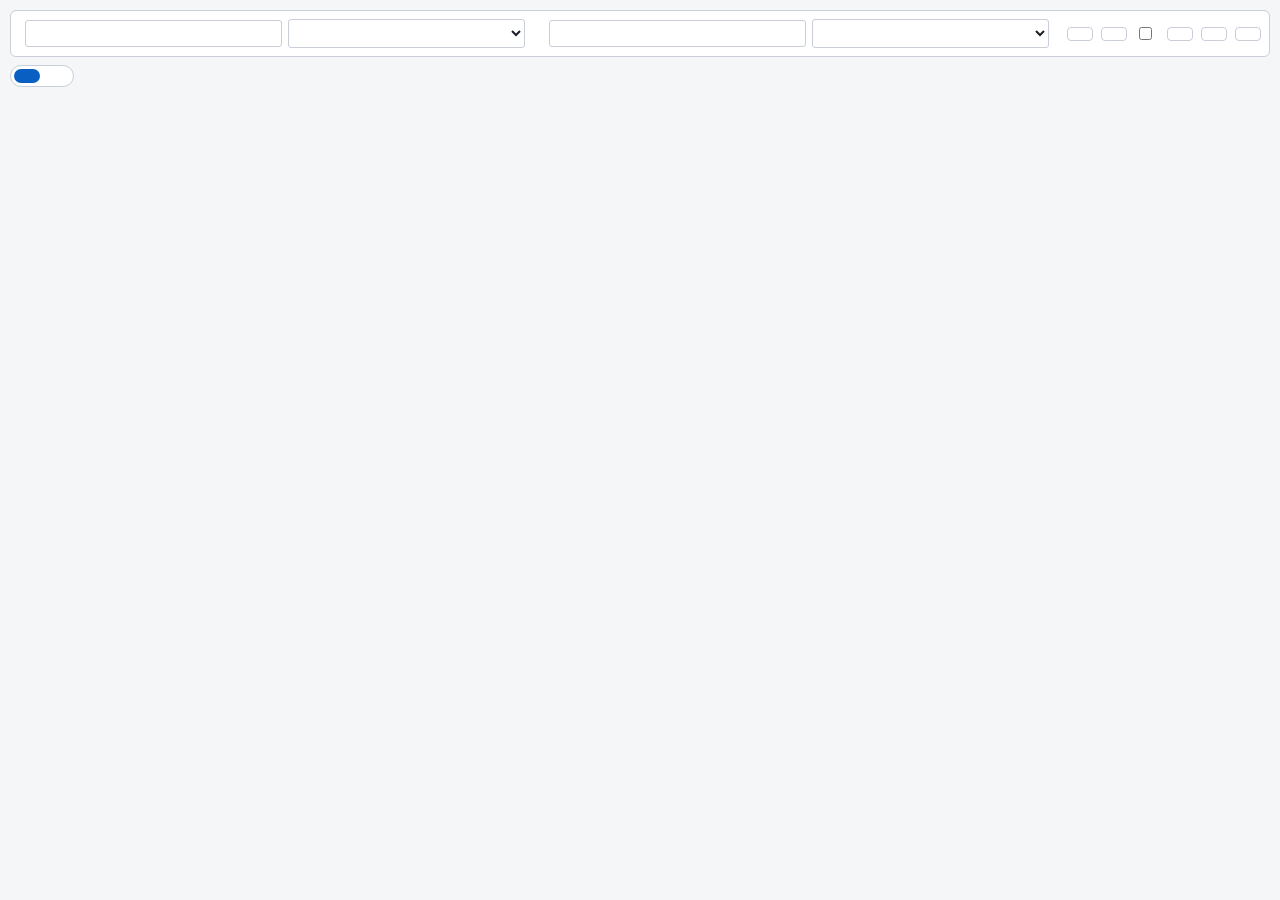
<file: src/n6705c_seq/web/index.html>
<!doctype html>
<html lang="zh-Hant">
<head>
  <meta charset="utf-8">
  <meta name="viewport" content="width=device-width, initial-scale=1">
  <title>N6705C-SEQ</title>
  <link rel="stylesheet" href="style.css">
  <link rel="stylesheet" href="seq.css">
  <link rel="stylesheet" href="list.css">
  <link rel="stylesheet" href="record.css">
  <script defer src="app.js"></script>
  <script defer src="layout.js"></script>
  <script defer src="seq.js"></script>
  <script defer src="list.js"></script>
  <script defer src="analysis.js"></script>
  <script defer src="record.js"></script>
</head>
<body>
  <div class="connbar" role="group">
    <div class="connbar-frame">
      <label for="res-0" data-i18n="frame" data-number="1" data-first="1" data-last="4"></label>
      <input id="res-0" class="field" type="text" spellcheck="false">
      <select id="pick-0" class="field" aria-label="">
        <option value="" data-i18n="pick_instrument"></option>
      </select>
      <span id="conn-0" class="muted"></span>
    </div>
    <div class="connbar-frame">
      <label for="res-1" data-i18n="frame" data-number="2" data-first="5" data-last="8"></label>
      <input id="res-1" class="field" type="text" spellcheck="false">
      <select id="pick-1" class="field" aria-label="">
        <option value="" data-i18n="pick_instrument"></option>
      </select>
      <span id="conn-1" class="muted"></span>
    </div>
    <div class="row connection-actions">
      <button id="btn-scan" class="btn" data-i18n="scan_instruments"></button>
      <button id="btn-test" class="btn" data-i18n="test_connection"></button>
      <label><input id="chk-demo" type="checkbox"><span data-i18n="demo"></span></label>
      <button id="btn-theme" class="btn" data-i18n="theme_dark"></button>
      <button id="btn-lang" class="btn" data-i18n="other_language"></button>
      <button id="btn-off" class="btn btn-danger" data-i18n="all_off_button"></button>
    </div>
  </div>
  <nav class="row tabs" role="tablist">
    <button id="tab-seq" class="btn" role="tab" aria-controls="seq-tab" aria-selected="true" data-i18n="sequence_tab"></button>
    <button id="tab-list" class="btn" role="tab" aria-controls="list-tab" aria-selected="false" disabled data-i18n="list_tab"></button>
    <button id="tab-analysis" class="btn" role="tab" aria-controls="analysis-tab" aria-selected="false" hidden data-i18n="analysis_tab"></button>
  </nav>
  <section id="seq-tab" role="tabpanel" aria-labelledby="tab-seq"></section>
  <section id="list-tab" role="tabpanel" aria-labelledby="tab-list" hidden></section>
  <section id="analysis-tab" role="tabpanel" aria-labelledby="tab-analysis" hidden>
    <div id="analysis-modes" class="row mode-tabs" hidden>
      <button id="analysis-mode-view" class="btn" aria-pressed="true" data-i18n="record_mode_view"></button>
      <button id="analysis-mode-record" class="btn" aria-pressed="false" data-i18n="record_mode_record"></button>
    </div>
    <p id="analysis-note" class="warn analysis-note" data-i18n="analysis_crash_note"></p>
    <iframe id="analysis-frame" class="analysis-frame" aria-labelledby="tab-analysis"></iframe>
    <div id="record-pane" hidden></div>
  </section>
  <dialog id="result-dialog">
    <h2 id="result-title"></h2>
    <p id="result-text"></p>
    <form method="dialog"><button class="btn" data-i18n="confirm"></button></form>
  </dialog>
</body>
</html>
</file>
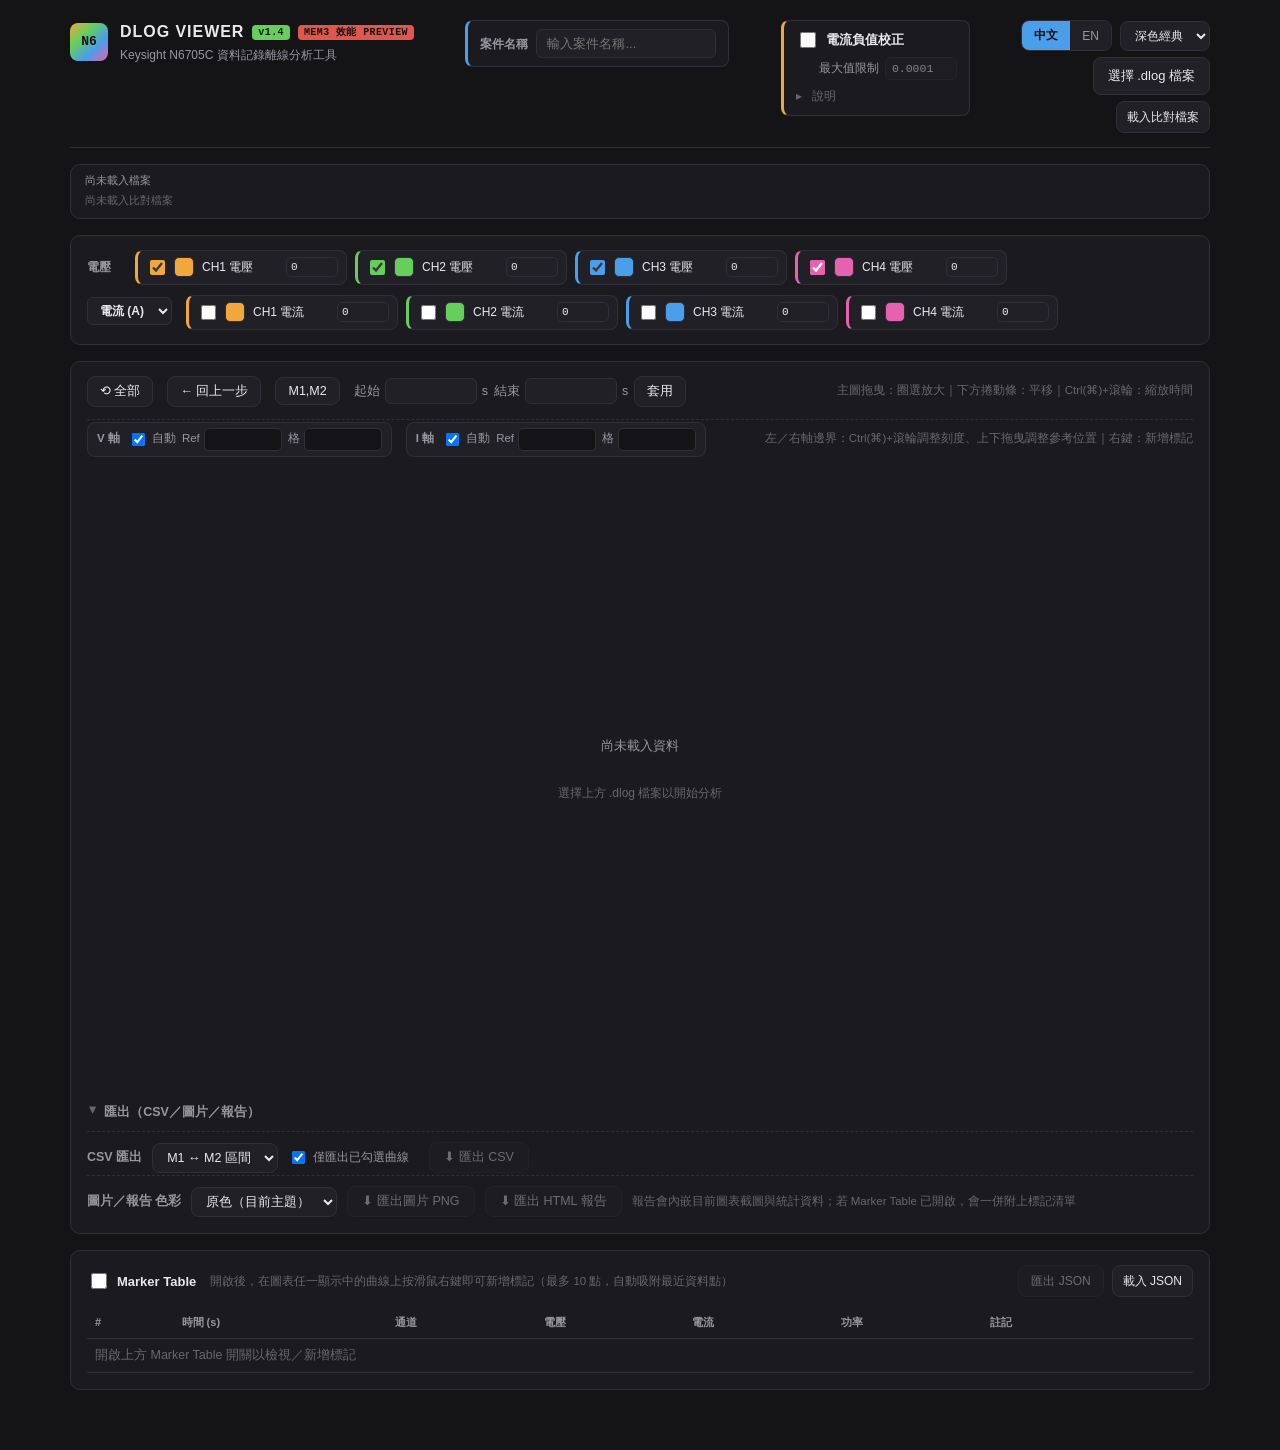
<file: 報告分析升級版/來源_DLOG_Viewer/dlog_viewer_mem3_preview.html>
<!DOCTYPE html>
<html lang="zh-Hant">
<head>
<meta charset="UTF-8">
<meta name="viewport" content="width=device-width, initial-scale=1.0">
<title>N6705C DLOG Viewer - MEM3 Performance Preview</title>
<style>
  :root{
    --bg:#141417;
    --panel:#1a1a1f;
    --panel-2:#202026;
    --border:#302f37;
    --text:#e9e9ec;
    --text-dim:#98979f;
    --text-faint:#68666f;
    --ch1:#f0a83c;
    --ch2:#66cf5c;
    --ch3:#4a9eea;
    --ch4:#e662b0;
    --danger:#e2574c;
    --radius:10px;
    --mono: ui-monospace, 'SF Mono', 'Cascadia Mono', Consolas, 'Courier New', monospace;
    --sans: -apple-system, BlinkMacSystemFont, 'Segoe UI', 'PingFang TC', 'Microsoft JhengHei', sans-serif;
  }
  /* 柔和深色：偏暖炭灰底、降低對比與飽和度，長時間觀看較不刺眼 */
  html[data-theme="soft-dark"]{
    --bg:#211f1c;
    --panel:#282523;
    --panel-2:#302c29;
    --border:#413b35;
    --text:#ece6db;
    --text-dim:#a89f92;
    --text-faint:#7d7468;
    --ch1:#e0a868;
    --ch2:#8fbb7a;
    --ch3:#7ba7c9;
    --ch4:#c98bab;
    --danger:#d97a6c;
  }
  /* 淺色紙感：明亮環境使用，曲線色加深以維持對比與辨識度 */
  html[data-theme="light"]{
    --bg:#f4f1ea;
    --panel:#ffffff;
    --panel-2:#f1ede4;
    --border:#ddd6c8;
    --text:#2b2820;
    --text-dim:#6b6357;
    --text-faint:#948c7d;
    --ch1:#a8600f;
    --ch2:#3f8f3a;
    --ch3:#2f6fb0;
    --ch4:#b23f82;
    --danger:#c0392b;
  }
  *{ box-sizing:border-box; }
  html,body{ height:100%; }
  body{
    margin:0;
    background:var(--bg);
    color:var(--text);
    font-family:var(--sans);
    font-size:14px;
    line-height:1.5;
  }
  ::selection{ background:#4a9eea55; }
  :focus-visible{ outline:2px solid var(--ch3); outline-offset:2px; }

  .app{
    max-width:1180px;
    margin:0 auto;
    padding:20px 20px 60px;
    display:flex;
    flex-direction:column;
    gap:16px;
  }

  /* ---------- Topbar ---------- */
  .topbar{
    display:flex;
    justify-content:space-between;
    align-items:flex-start;
    gap:16px;
    flex-wrap:wrap;
    padding-bottom:14px;
    border-bottom:1px solid var(--border);
  }
  .brand{ display:flex; align-items:center; gap:12px; }
  .brand-mark{
    width:38px; height:38px; border-radius:8px;
    background:linear-gradient(135deg,var(--ch1),var(--ch2) 33%,var(--ch3) 66%,var(--ch4));
    display:flex; align-items:center; justify-content:center;
    font-family:var(--mono); font-weight:700; color:#111; font-size:13px;
    flex:none;
  }
  .brand h1{ margin:0; font-size:16px; letter-spacing:0.06em; font-weight:700; }
  .build-tag{
    font-family:var(--mono); font-size:10px; font-weight:600;
    color:var(--bg); background:var(--ch2);
    padding:2px 6px; border-radius:4px; margin-left:8px; letter-spacing:0.04em;
    vertical-align:middle;
  }
  .brand .sub{ margin:2px 0 0; font-size:12px; color:var(--text-dim); }

  .global-toggle{
    display:flex; flex-direction:column; gap:4px; align-items:flex-start;
    background:var(--panel); border:1px solid var(--border); border-left:3px solid var(--ch1);
    border-radius:8px; padding:8px 12px; max-width:260px;
  }
  .global-toggle .mt-hint{ margin:0; }
  .offset-limit-row{ display:flex; align-items:center; gap:6px; margin:2px 0 0 23px; }
  .offset-limit-row .offset-limit-label{ font-size:11.5px; color:var(--text-dim); white-space:nowrap; }
  .offset-limit-row .offset-limit-input{
    width:72px; background:var(--panel-2); border:1px solid var(--border); color:var(--text);
    padding:4px 6px; border-radius:5px; font-family:var(--mono); font-size:11.5px;
  }
  .offset-limit-row .offset-limit-input:focus{ outline:none; border-color:var(--ch3); }
  .offset-limit-row .offset-limit-input:disabled{ opacity:.5; }

  .case-group{
    display:flex; align-items:center; gap:8px;
    background:var(--panel); border:1px solid var(--border); border-left:3px solid var(--ch3);
    border-radius:8px; padding:8px 12px;
  }
  .case-group .case-label{ font-size:12px; color:var(--text-dim); font-weight:600; white-space:nowrap; }
  .case-group .case-input{
    background:var(--panel-2); border:1px solid var(--border); color:var(--text);
    padding:6px 10px; border-radius:6px; font-size:13px; width:180px; font-family:var(--sans);
  }
  .case-group .case-input:focus{ outline:none; border-color:var(--ch3); }

  .lang-switch{ display:flex; border:1px solid var(--border); border-radius:8px; overflow:hidden; flex:none; }
  .lang-switch button{
    background:var(--panel-2); border:none; color:var(--text-dim);
    padding:6px 12px; font-size:12px; cursor:pointer; font-family:var(--sans);
  }
  .lang-switch button.active{ background:var(--ch3); color:#0d0d10; font-weight:700; }
  .lang-switch button:not(.active):hover{ color:var(--text); }

  .file-controls{ display:flex; flex-direction:column; align-items:flex-end; gap:6px; }
  .control-row{ display:flex; gap:8px; align-items:center; }
  .theme-select{
    background:var(--panel-2); border:1px solid var(--border); color:var(--text);
    padding:6px 10px; border-radius:8px; font-size:12px; cursor:pointer; font-family:var(--sans);
  }
  .theme-select:focus{ outline:none; border-color:var(--ch3); }
  .file-btn{
    display:inline-flex; align-items:center; gap:6px;
    background:var(--panel-2); border:1px solid var(--border);
    color:var(--text); padding:8px 14px; border-radius:8px;
    font-size:13px; cursor:pointer; user-select:none;
    transition:border-color .15s ease;
  }
  .file-btn:hover{ border-color:var(--ch3); }
  .file-btn.small{ padding:6px 10px; font-size:12px; }

  /* ---------- File info bar (own row, so loading a file never reflows the header controls) ---------- */
  .file-info-bar{
    background:var(--panel); border:1px solid var(--border); border-radius:var(--radius);
    padding:8px 14px;
  }
  .file-info{
    font-family:var(--mono); font-size:11px; color:var(--text-dim);
    display:flex; flex-wrap:wrap; column-gap:18px; row-gap:3px; align-items:baseline;
  }
  .file-info .dim{ color:var(--text-faint); }
  .file-info .warn{ color:var(--ch1); }
  .file-info .info{ color:var(--ch3); }

  /* ---------- Trace panel ---------- */
  .trace-panel{
    background:var(--panel); border:1px solid var(--border); border-radius:var(--radius);
    padding:14px 16px; display:flex; flex-direction:column; gap:10px;
  }
  .trace-group{ display:flex; align-items:flex-start; gap:14px; flex-wrap:wrap; }
  .group-label{ font-size:12px; color:var(--text-dim); font-weight:600; padding-top:8px; width:34px; flex:none; }
  /* 右軸種類切換（電流／功率）：取代原本固定的「電流」文字標籤 */
  .right-axis-select{
    background:var(--panel-2); border:1px solid var(--border); color:var(--text);
    padding:5px 8px; border-radius:6px; font-size:12px; font-weight:600; cursor:pointer;
    font-family:var(--sans); flex:none; align-self:flex-start; margin-top:2px;
  }
  .right-axis-select:focus{ outline:none; border-color:var(--ch3); }
  .trace-chips{ display:flex; gap:8px; flex-wrap:wrap; flex:1; }
  .chip{
    --chip-color:#888;
    display:flex; align-items:center; gap:6px;
    background:var(--panel-2); border:1px solid var(--border); border-left:3px solid var(--chip-color);
    border-radius:8px; padding:6px 8px;
  }
  .chip input[type=checkbox]{ accent-color:var(--chip-color); width:15px; height:15px; cursor:pointer; }
  .chip input[type=color]{ width:20px; height:20px; padding:0; border:none; border-radius:5px; background:none; cursor:pointer; }
  .chip input[type=color]::-webkit-color-swatch-wrapper{ padding:0; }
  .chip input[type=color]::-webkit-color-swatch{ border:1px solid var(--border); border-radius:5px; }
  .chip input[type=text]{ background:transparent; border:none; color:var(--text); font-size:12px; width:80px; font-family:var(--sans); }
  .chip input[type=text]:focus{ outline:none; color:var(--text); }
  .chip input[type=number].chip-offset{
    background:var(--panel-2); border:1px solid var(--border); color:var(--text);
    font-size:11px; width:52px; border-radius:5px; padding:3px 4px; font-family:var(--mono);
  }
  .chip input[type=number].chip-offset:focus{ outline:none; border-color:var(--ch3); }

  /* ---------- Chart ---------- */
  .chart-section{
    background:var(--panel); border:1px solid var(--border); border-radius:var(--radius);
    padding:14px 16px 16px; display:flex; flex-direction:column; gap:12px;
  }
  .chart-toolbar{ display:flex; align-items:center; gap:14px; flex-wrap:wrap; font-size:12.5px; }
  .chart-toolbar button{
    background:var(--panel-2); border:1px solid var(--border); color:var(--text);
    padding:6px 12px; border-radius:8px; font-size:12.5px; cursor:pointer;
  }
  .chart-toolbar button:hover{ border-color:var(--ch3); }
  .range-inputs{ display:flex; align-items:center; gap:6px; }
  .range-inputs label{ display:flex; align-items:center; gap:5px; color:var(--text-dim); }
  .range-inputs input[type=number]{
    width:92px; background:var(--panel-2); border:1px solid var(--border); color:var(--text);
    padding:5px 7px; border-radius:6px; font-family:var(--mono); font-size:12px;
  }
  .chart-hint{ color:var(--text-faint); font-size:11.5px; margin-left:auto; }

  .axis-toolbar{ padding-top:2px; border-top:1px dashed var(--border); }
  .axis-ctrl{
    display:flex; align-items:center; gap:6px;
    background:var(--panel-2); border:1px solid var(--border); border-radius:8px;
    padding:5px 9px;
  }
  .axis-ctrl .axis-tag{ font-weight:700; color:var(--text-dim); font-size:11.5px; margin-right:2px; }
  .mini-check{ display:flex; align-items:center; gap:4px; color:var(--text-dim); font-size:11.5px; cursor:pointer; }
  .mini-check input{ width:13px; height:13px; cursor:pointer; }
  .axis-ctrl label{ display:flex; align-items:center; gap:4px; color:var(--text-dim); font-size:11.5px; }
  .axis-ctrl input[type=number]{
    width:78px; background:var(--bg); border:1px solid var(--border); color:var(--text);
    padding:4px 6px; border-radius:5px; font-family:var(--mono); font-size:11.5px;
  }
  .axis-ctrl input[type=number]:disabled{ opacity:.5; }

  .chart-wrap{ position:relative; width:100%; height:clamp(360px, calc(100vh - 300px), 860px); }
  canvas#chart{ width:100%; height:100%; display:block; cursor:crosshair; }
  .empty-state{
    position:absolute; inset:0; display:flex; flex-direction:column; align-items:center; justify-content:center;
    gap:4px; color:var(--text-dim); pointer-events:none; font-size:13px;
  }
  .empty-state .hint{ font-size:12px; color:var(--text-faint); }

  /* ---------- Time scrollbar (replaces hand-drag panning) ---------- */
  .time-scrollbar{ padding:2px 0 0; display:none; }
  .time-scrollbar.active{ display:block; }
  .ts-track{
    position:relative; height:14px; background:var(--panel-2); border:1px solid var(--border);
    border-radius:7px; cursor:pointer;
  }
  .ts-thumb{
    position:absolute; top:1px; bottom:1px; left:0; width:40px; min-width:18px;
    background:var(--ch3); border-radius:6px; cursor:grab;
  }
  .ts-thumb:hover{ background:#5aa8ee; }
  .ts-thumb.dragging{ cursor:grabbing; background:#5aa8ee; }

  /* ---------- 折疊面板：用完就收，減少常駐佔位（原生 <details>，無需 JS 控制開合） ---------- */
  .panel-fold{ margin-top:2px; }
  .panel-fold > summary{
    list-style:none; cursor:pointer; display:flex; align-items:center; gap:6px;
    padding:8px 0; color:var(--text-dim); font-size:12.5px; font-weight:600;
    user-select:none;
  }
  .panel-fold > summary::-webkit-details-marker{ display:none; }
  .panel-fold > summary::before{
    content:'▸'; display:inline-block; width:0.9em; color:var(--text-faint);
    transition:transform .15s ease;
  }
  .panel-fold[open] > summary::before{ transform:rotate(90deg); }
  .panel-fold > summary:hover{ color:var(--text); }
  .panel-fold > summary:hover::before{ color:var(--text-dim); }
  /* mini 變體：用於行內說明文字這種比整個區塊小一級的折疊（例如負值校正的三行提示），
     字級與顏色比照 .mt-hint，避免看起來像另一個獨立區塊標題 */
  .panel-fold.mini > summary{
    font-size:11.5px; font-weight:400; color:var(--text-faint); padding:2px 0;
  }
  .panel-fold.mini > summary:hover{ color:var(--text-dim); }
  .panel-fold.mini .mt-hint{ margin-top:3px; }

  /* ---------- 匯出工具列共用樣式（CSV / 圖片／報告 共用） ---------- */
  .export-bar{
    display:flex; align-items:center; gap:10px; flex-wrap:wrap;
    padding-top:10px; margin-top:2px; border-top:1px dashed var(--border);
    font-size:12.5px;
  }
  .export-bar .ce-label{ color:var(--text-dim); font-weight:600; }
  .export-bar select{
    background:var(--panel-2); border:1px solid var(--border); color:var(--text);
    padding:6px 10px; border-radius:8px; font-size:12.5px; cursor:pointer;
  }
  .export-bar select:focus{ outline:none; border-color:var(--ch3); }
  .export-bar button{
    background:var(--panel-2); border:1px solid var(--border); color:var(--text);
    padding:6px 14px; border-radius:8px; font-size:12.5px; cursor:pointer;
  }
  .export-bar button:hover:not(:disabled){ border-color:var(--ch3); }
  .export-bar button:disabled{ opacity:.4; cursor:not-allowed; }
  .export-bar .ce-hint{ color:var(--text-faint); font-size:11.5px; }
  .csv-export-bar .ce-check{ display:flex; align-items:center; gap:5px; color:var(--text-dim); font-size:11.5px; cursor:pointer; }
  .csv-export-bar .ce-check input{ width:13px; height:13px; cursor:pointer; }

  .marker-stats{ font-size:12px; }
  .stats-head{ display:flex; gap:16px; align-items:baseline; margin-bottom:6px; font-family:var(--mono); flex-wrap:wrap; }
  .stats-head span{ color:var(--text-dim); }
  table.stats-table{ width:100%; border-collapse:collapse; }
  table.stats-table th, table.stats-table td{
    text-align:left; padding:5px 8px; border-bottom:1px solid var(--border); font-family:var(--mono); font-size:12px;
  }
  table.stats-table th{ color:var(--text-dim); font-weight:600; font-size:11px; }
  .dot{ display:inline-block; width:8px; height:8px; border-radius:50%; margin-right:6px; }

  /* ---------- Marker table section ---------- */
  .marker-table-section{
    background:var(--panel); border:1px solid var(--border); border-radius:var(--radius);
    padding:14px 16px 16px;
  }
  .mt-header{ display:flex; align-items:center; gap:14px; flex-wrap:wrap; margin-bottom:10px; }
  .toggle{ display:flex; align-items:center; gap:7px; font-size:13px; font-weight:600; cursor:pointer; }
  .toggle input{ width:16px; height:16px; accent-color:var(--ch3); cursor:pointer; }
  .mt-hint{ font-size:11.5px; color:var(--text-faint); flex:1; min-width:220px; }
  .mt-actions{ display:flex; gap:8px; }
  .mt-actions button{
    background:var(--panel-2); border:1px solid var(--border); color:var(--text);
    padding:6px 12px; border-radius:8px; font-size:12px; cursor:pointer;
  }
  .mt-actions button:hover:not(:disabled){ border-color:var(--ch3); }
  .mt-actions button:disabled{ opacity:.4; cursor:not-allowed; }

  table.marker-table{ width:100%; border-collapse:collapse; transition:opacity .15s ease; }
  table.marker-table th, table.marker-table td{
    padding:7px 8px; border-bottom:1px solid var(--border); font-size:12.5px; text-align:left; vertical-align:middle;
  }
  table.marker-table th{ color:var(--text-dim); font-weight:600; font-size:11px; }
  table.marker-table td{ font-family:var(--mono); }
  table.marker-table .dim{ font-family:var(--sans); color:var(--text-faint); }
  .note-input{
    width:100%; background:var(--panel-2); border:1px solid var(--border); color:var(--text);
    padding:5px 7px; border-radius:6px; font-size:12px; font-family:var(--sans);
  }
  .note-input:focus{ outline:none; border-color:var(--ch3); }
  .del-btn{
    background:none; border:1px solid var(--border); color:var(--text-dim);
    width:26px; height:26px; border-radius:6px; cursor:pointer; font-size:12px;
  }
  .del-btn:hover{ color:var(--danger); border-color:var(--danger); }

  .toast{
    position:fixed; bottom:22px; left:50%; transform:translate(-50%,20px);
    background:#26262e; border:1px solid #3a3a44; color:#f0f0ee;
    padding:9px 16px; border-radius:8px; font-size:12.5px;
    opacity:0; pointer-events:none; transition:opacity .18s ease, transform .18s ease;
    z-index:50;
  }
  .toast.show{ opacity:1; transform:translate(-50%,0); }

  @media (max-width:640px){
    .file-controls{ align-items:flex-start; }
    .chart-hint{ margin-left:0; }
  }
</style>
</head>
<body>
<div class="app">

  <header class="topbar">
    <div class="brand">
      <div class="brand-mark">N6</div>
      <div>
        <h1>DLOG VIEWER<span class="build-tag">v1.4</span><span class="build-tag" style="background:var(--danger)">MEM3 效能 PREVIEW</span></h1>
        <p class="sub" data-i18n="brandSub">Keysight N6705C 資料記錄離線分析工具</p>
      </div>
    </div>
    <div class="case-group">
      <label class="case-label" for="caseNameInput" data-i18n="caseNameLabel">案件名稱</label>
      <input type="text" id="caseNameInput" class="case-input" data-i18n-placeholder="caseNamePlaceholder" placeholder="輸入案件名稱...">
    </div>
    <div class="global-toggle">
      <label class="toggle">
        <input type="checkbox" id="offsetToggle">
        <span data-i18n="offsetLabel">電流負值校正</span>
      </label>
      <div class="offset-limit-row">
        <label class="offset-limit-label" for="offsetMaxLimitInput" data-i18n="offsetMaxLimitLabel">最大值限制</label>
        <input type="number" id="offsetMaxLimitInput" class="offset-limit-input" min="0" step="any" value="0.0001" disabled>
      </div>
      <details class="panel-fold mini" id="offsetHintFold">
        <summary data-i18n="offsetHintToggle">說明</summary>
        <p class="mt-hint" data-i18n="offsetHint">開啟後，電流負值會被 0（不含）~ 最大值限制 區間內的亂數取代，恆大於 0、不等於 0（模擬雜訊底值；特殊測項專用，一般測試請保持關閉）</p>
      </details>
    </div>
    <div class="file-controls">
      <div class="control-row">
        <div class="lang-switch" id="langSwitch">
          <button type="button" class="lang-opt active" data-lang="zh">中文</button>
          <button type="button" class="lang-opt" data-lang="en">EN</button>
        </div>
        <select id="themeSelect" class="theme-select">
          <option value="dark" data-i18n="themeDarkOpt">深色經典</option>
          <option value="soft-dark" data-i18n="themeSoftDarkOpt">柔和深色</option>
          <option value="light" data-i18n="themeLightOpt">淺色紙感</option>
        </select>
      </div>
      <label class="file-btn">
        <input type="file" id="fileInput" accept=".dlog" hidden>
        <span data-i18n="chooseFileBtn">選擇 .dlog 檔案</span>
      </label>
      <div class="control-row">
        <label class="file-btn small">
          <input type="file" id="compareFileInput" accept=".dlog" hidden>
          <span data-i18n="compareFileBtn">載入比對檔案</span>
        </label>
        <button id="compareClearBtn" type="button" data-i18n="compareClearBtn" style="display:none;background:var(--panel-2);border:1px solid var(--border);color:var(--text);padding:6px 10px;border-radius:8px;font-size:12px;cursor:pointer;">移除比對檔</button>
      </div>
    </div>
  </header>

  <div class="file-info-bar">
    <div class="file-info" id="fileInfo">尚未載入檔案</div>
    <div class="file-info" id="compareFileInfo" style="margin-top:4px;"><span class="dim" id="compareFileName">尚未載入比對檔案</span></div>
    <div class="file-info" id="parseProgressRow" style="margin-top:4px;display:none;">
      <span class="info" id="parseProgressText">解析中...</span>
    </div>
  </div>

  <section class="trace-panel">
    <div class="trace-group">
      <span class="group-label" data-i18n="groupVoltage">電壓</span>
      <div class="trace-chips" id="voltChips"></div>
    </div>
    <div class="trace-group">
      <select id="rightAxisKindSelect" class="right-axis-select">
        <option value="I" data-i18n="rightAxisCurrentOpt">電流 (A)</option>
        <option value="P" data-i18n="rightAxisPowerOpt">功率 (W)</option>
      </select>
      <div class="trace-chips" id="currChips"></div>
    </div>
  </section>

  <section class="chart-section">
    <div class="chart-toolbar">
      <button id="autoscaleBtn" data-i18n="btnAutoscale">⟲ 全部</button>
      <button id="backBtn" disabled data-i18n="btnBack">← 回上一步</button>
      <button id="centerMarkersBtn" data-i18n-title="centerMarkersTitle" title="將 M1、M2 標記線移回目前圖表可視範圍內，縮放後遺失標記時可用">M1,M2</button>
      <div class="range-inputs">
        <label><span data-i18n="rangeStart">起始</span> <input type="number" id="viewStart" step="any">s</label>
        <label><span data-i18n="rangeEnd">結束</span> <input type="number" id="viewEnd" step="any">s</label>
        <button id="applyRangeBtn" data-i18n="btnApply">套用</button>
      </div>
      <span class="chart-hint" data-i18n="chartHintMain">主圖拖曳：圈選放大｜下方捲動條：平移｜Ctrl(⌘)+滾輪：縮放時間</span>
    </div>
    <div class="chart-toolbar axis-toolbar">
      <div class="axis-ctrl" data-axis="v">
        <span class="axis-tag" data-i18n="axisVTag">V 軸</span>
        <label class="mini-check"><input type="checkbox" id="vAutoToggle" checked><span data-i18n="autoLabel">自動</span></label>
        <label>Ref<input type="number" id="vRefInput" step="any"></label>
        <label><span data-i18n="perDivLabel">格</span><input type="number" id="vDivInput" step="any"></label>
      </div>
      <div class="axis-ctrl" data-axis="i">
        <span class="axis-tag" id="axisRightTag">I 軸</span>
        <label class="mini-check"><input type="checkbox" id="iAutoToggle" checked><span data-i18n="autoLabel">自動</span></label>
        <label>Ref<input type="number" id="iRefInput" step="any"></label>
        <label><span data-i18n="perDivLabel">格</span><input type="number" id="iDivInput" step="any"></label>
      </div>
      <span class="chart-hint" data-i18n="chartHintAxis">左／右軸邊界：Ctrl(⌘)+滾輪調整刻度、上下拖曳調整參考位置｜右鍵：新增標記</span>
    </div>
    <div class="chart-wrap">
      <canvas id="chart"></canvas>
      <div class="empty-state" id="emptyState">
        <p data-i18n="emptyTitle">尚未載入資料</p>
        <p class="hint" data-i18n="emptyHint">選擇上方 .dlog 檔案以開始分析</p>
      </div>
    </div>
    <div class="time-scrollbar" id="timeScrollbar">
      <div class="ts-track" id="tsTrack">
        <div class="ts-thumb" id="tsThumb"></div>
      </div>
    </div>
    <div class="marker-stats" id="markerStats"></div>
    <details class="panel-fold" id="exportFold" open>
      <summary data-i18n="exportSectionLabel">匯出（CSV／圖片／報告）</summary>
      <div class="export-bar csv-export-bar" id="csvExportBar">
        <span class="ce-label" data-i18n="csvExportLabel">CSV 匯出</span>
        <select id="csvRangeSelect">
          <option value="markers" data-i18n="csvRangeMarkers">M1 ↔ M2 區間</option>
          <option value="view" data-i18n="csvRangeView">目前顯示範圍</option>
          <option value="all" data-i18n="csvRangeAll">全部資料</option>
        </select>
        <label class="ce-check"><input type="checkbox" id="csvVisibleOnly" checked><span data-i18n="csvVisibleOnlyLabel">僅匯出已勾選曲線</span></label>
        <span class="ce-hint" id="csvRangeHint"></span>
        <button id="exportCsvBtn" disabled data-i18n="btnExportCsv">⬇ 匯出 CSV</button>
      </div>
      <div class="export-bar img-export-bar" id="imgExportBar">
        <span class="ce-label" data-i18n="imgExportLabel">圖片／報告 色彩</span>
        <select id="imageThemeSelect">
          <option value="normal" data-i18n="themeNormal">原色（目前主題）</option>
          <option value="light" data-i18n="themeLight">白底列印版</option>
          <option value="negative" data-i18n="themeNegative">完全負片</option>
        </select>
        <button id="exportImageBtn" disabled data-i18n="btnExportImage">⬇ 匯出圖片 PNG</button>
        <button id="exportReportBtn" disabled data-i18n="btnExportReport">⬇ 匯出 HTML 報告</button>
        <span class="ce-hint" data-i18n="reportHint">報告會內嵌目前圖表截圖與統計資料；若 Marker Table 已開啟，會一併附上標記清單</span>
      </div>
    </details>
  </section>

  <section class="marker-table-section">
    <div class="mt-header">
      <label class="toggle">
        <input type="checkbox" id="markerTableToggle">
        <span>Marker Table</span>
      </label>
      <span class="mt-hint" data-i18n="markerTableHint">開啟後，在圖表任一顯示中的曲線上按滑鼠右鍵即可新增標記（最多 10 點，自動吸附最近資料點）</span>
      <div class="mt-actions">
        <button id="exportJsonBtn" disabled data-i18n="btnExportJson">匯出 JSON</button>
        <label class="file-btn small">
          <span data-i18n="btnImportJson">載入 JSON</span>
          <input type="file" id="importJsonInput" accept=".json" hidden>
        </label>
      </div>
    </div>
    <table class="marker-table" id="markerTableEl">
      <thead>
        <tr><th data-i18n="thIndex">#</th><th data-i18n="thTime">時間 (s)</th><th data-i18n="thChannel">通道</th><th data-i18n="thVoltage">電壓</th><th data-i18n="thCurrent">電流</th><th data-i18n="thPower">功率</th><th data-i18n="thNote">註記</th><th></th></tr>
      </thead>
      <tbody id="markerTableBody"></tbody>
    </table>
  </section>

</div>

<div class="toast" id="toast"></div>

<script>
(function(){
  'use strict';

  const MONO_FONT = "11px ui-monospace, 'SF Mono', Menlo, Consolas, monospace";
  const PAD = { l:60, r:60, t:24, b:36 };
  const N_BUCKETS = 1800;

  // 頁面外觀主題：同時涵蓋 CSS 介面色（見 <style> 內 html[data-theme=...]）
  // 與 canvas 圖表繪製色（grid/軸文字/Marker線/曲線預設色），兩邊用同一組
  // 色票確保視覺一致。曲線色特別挑選「柔和但彼此可辨識」的色調。
  const CHART_THEMES = {
    dark:      { bg:'#1a1a1f', grid:'rgba(255,255,255,0.06)', axisText:'#98979f', markerLine:'rgba(255,255,255,0.5)',  markerLabel:'#e9e9ec', badgeFill:'#0d0d10', badgeText:'#ffffff', chColors:['#f0a83c','#66cf5c','#4a9eea','#e662b0'] },
    'soft-dark':{ bg:'#282523', grid:'rgba(255,247,235,0.07)', axisText:'#a89f92', markerLine:'rgba(255,247,235,0.45)', markerLabel:'#ece6db', badgeFill:'#171412', badgeText:'#f2ede4', chColors:['#e0a868','#8fbb7a','#7ba7c9','#c98bab'] },
    light:     { bg:'#ffffff', grid:'rgba(0,0,0,0.10)',       axisText:'#6b6357', markerLine:'rgba(0,0,0,0.40)',       markerLabel:'#2b2820', badgeFill:'#2b2820', badgeText:'#ffffff', chColors:['#a8600f','#3f8f3a','#2f6fb0','#b23f82'] },
  };

  const state = {
    fileName:null, tint:null, declaredTime:null, nRecords:null,
    channelModels:['CH1','CH2','CH3','CH4'],
    activeChannels:[1,2,3,4],
    // 原始樣本不再放在瀏覽器記憶體（千萬筆的 raw 有數百 MB），改由本機 Python server
    // 以 memmap 持有；handle 是 server 端的檔案識別碼（內容 sha1），取值一律透過它。
    handle:null,
    loaded:false,            // 取代舊版用 state.V 當「已載入」哨兵的做法
    traces:[],
    // 比對檔（MEM）：僅供主波形圖疊圖比對用，t=0 與主檔案對齊，但保留各自獨立的
    // tint／nRecords（取樣間隔與筆數可以不同），故繪圖／統計一律改用「每條曲線各自
    // 換算時間↔索引」，而不是共用同一組全域 idx（見 tintOf()/nRecOfTrace() 等輔助函式）
    compare:null,             // { fileName, handle, tint, nRecords, fields, minmax }
    // LOD（Level of Detail）分層 min/max 摘要，key 格式：'p:V1'（本檔案 CH1 電壓）／
    // 'c:I3'（比對檔 CH3 電流）。由 server 在開檔時一併建置並隨 /open 回傳，
    // 常駐前端讓大範圍縮放的重繪維持同步、零網路（僅佔 raw 的 4.8%）。
    // 找不到對應項目時安全退回 raw 視窗逐筆掃描，不影響任何數值正確性。
    lod:new Map(),
    rightAxisKind:'I', // 'I'（電流）或 'P'（功率 V*I）——決定右軸目前顯示哪一種曲線／單位
    marker1:null, marker2:null,
    markerTableOn:false,
    markers:[],
    offsetMode:false,   // 預設不開啟校正
    offsetMaxLimit:0.0001,   // 電流負值校正的最大值限制：負值會被 (0, offsetMaxLimit] 區間內的值取代，預設 0.0001（校正開關預設關閉，不影響一般瀏覽）
    view:{ t0:0, t1:1 },
    viewHistory:[],
    vAxis:{ auto:true, ref:0, perDiv:1, _autoMin:null, _autoMax:null },
    iAxis:{ auto:true, ref:0, perDiv:1, _autoMin:null, _autoMax:null },
    lang:'zh',
    caseName:'',
    theme:'dark',
  };

  // ---------------------------------------------------------------
  // 中文／English 語言字典：整版所有靜態與動態文字統一由此取得，
  // T(key, ...args) 依 state.lang 回傳對應語言字串（值可為字串或函式，
  // 函式用於需要帶入參數的模板，例如筆數、時間等）
  // ---------------------------------------------------------------
  const I18N = {
    zh: {
      pageTitle: 'N6705C DLOG Viewer',
      brandSub: 'Keysight N6705C 資料記錄離線分析工具',
      caseNameLabel: '案件名稱',
      caseNamePlaceholder: '輸入案件名稱...',
      offsetLabel: '電流負值校正',
      offsetMaxLimitLabel: '最大值限制',
      offsetHintToggle: '說明',
      offsetHint: '開啟後，電流負值會被 0（不含）~ 最大值限制 區間內的亂數取代，恆大於 0、不等於 0（模擬雜訊底值；特殊測項專用，一般測試請保持關閉）',
      chooseFileBtn: '選擇 .dlog 檔案',
      noFileLoaded: '尚未載入檔案',
      compareFileBtn: '載入比對檔案',
      compareClearBtn: '移除比對檔',
      compareNoFile: '尚未載入比對檔案',
      compareFileInfo: (name,n,tintMs)=>name+'（'+n.toLocaleString()+' 筆 · tint='+tintMs.toFixed(5)+' ms）',
      compareNeedMain: '請先載入主檔案，再載入比對檔案',
      compareLoaded: (name)=>'比對檔已載入：'+name,
      compareLoadFailed: '比對檔解析失敗：',
      groupVoltage: '電壓',
      groupCurrent: '電流',
      groupPower: '功率',
      rightAxisCurrentOpt: '電流 (A)',
      rightAxisPowerOpt: '功率 (W)',
      btnAutoscale: '⟲ 全部',
      btnBack: '← 回上一步',
      centerMarkersTitle: '將 M1、M2 標記線移回目前圖表可視範圍內，縮放後遺失標記時可用',
      rangeStart: '起始',
      rangeEnd: '結束',
      btnApply: '套用',
      chartHintMain: '主圖拖曳：圈選放大｜下方捲動條：平移｜Ctrl(⌘)+滾輪：縮放時間',
      chipOffsetTitle: '曲線顯示位移（僅影響畫面位置，不影響數值／統計／匯出），雙擊重置為 0',
      themeDarkOpt: '深色經典',
      themeSoftDarkOpt: '柔和深色',
      themeLightOpt: '淺色紙感',
      axisVTag: 'V 軸',
      axisITag: 'I 軸',
      axisPTag: 'P 軸',
      autoLabel: '自動',
      perDivLabel: '格',
      chartHintAxis: '左／右軸邊界：Ctrl(⌘)+滾輪調整刻度、上下拖曳調整參考位置｜右鍵：新增標記',
      emptyTitle: '尚未載入資料',
      emptyHint: '選擇上方 .dlog 檔案以開始分析',
      exportSectionLabel: '匯出（CSV／圖片／報告）',
      csvExportLabel: 'CSV 匯出',
      csvRangeMarkers: 'M1 ↔ M2 區間',
      csvRangeView: '目前顯示範圍',
      csvRangeAll: '全部資料',
      csvVisibleOnlyLabel: '僅匯出已勾選曲線',
      btnExportCsv: '⬇ 匯出 CSV',
      imgExportLabel: '圖片／報告 色彩',
      themeNormal: '原色（目前主題）',
      themeLight: '白底列印版',
      themeNegative: '完全負片',
      btnExportImage: '⬇ 匯出圖片 PNG',
      btnExportReport: '⬇ 匯出 HTML 報告',
      reportHint: '報告會內嵌目前圖表截圖與統計資料；若 Marker Table 已開啟，會一併附上標記清單',
      markerTableHint: '開啟後，在圖表任一顯示中的曲線上按滑鼠右鍵即可新增標記（最多 10 點，自動吸附最近資料點）',
      btnExportJson: '匯出 JSON',
      btnImportJson: '載入 JSON',
      thIndex: '#', thTime: '時間 (s)', thChannel: '通道', thVoltage: '電壓', thCurrent: '電流', thPower: '功率', thNote: '註記',
      thTrace: '曲線', thM1Val: 'M1 值', thM2Val: 'M2 值', thMax: 'Max', thMin: 'Min', thAvg: 'Avg',
      noTraceSelected: '尚未勾選任何曲線',
      recordsUnit: ' 筆記錄',
      actualDurationLabel: '實際時長',
      infoStoppedEarly: (declared,dur)=>'ℹ 記錄可能提前停止：header 設定總時長 '+declared+'s，實際只記錄了 '+dur.toFixed(3)+'s（分析與匯出皆以實際筆數為準，非錯誤）',
      warnLongerThanDeclared: (declared,dur)=>'⚠ 實際記錄時長（'+dur.toFixed(3)+'s）超過 header 設定時長（'+declared+'s），請確認檔案是否正常',
      parseFailedPrefix: '解析失敗：',
      msgBadRange: '時間範圍不正確',
      msgMarkersRecentered: 'M1/M2 已移至目前可視範圍中間',
      msgBadAxisValue: '刻度數值不正確',
      msgWheelHint: '按住 Ctrl（Mac：Cmd）再滾動滑鼠可縮放圖表，避免誤觸',
      msgEnableMarkerTable: '請先開啟 Marker Table 開關',
      msgMarkerLimit: '已達 10 點上限，請先刪除舊標記',
      msgNoTraceChecked: '請先勾選至少一條曲線',
      msgMarkersLoaded: (n)=>'已載入 '+n+' 筆標記',
      msgJsonLoadFailed: 'JSON 載入失敗：',
      csvNoMarkers: '尚未設定 M1/M2',
      csvWillExport: (n,t0,t1)=>'將匯出 '+n+' 筆資料點（t = '+t0+'s ~ '+t1+'s）',
      msgNoMarkersForCsv: '尚未設定 M1/M2，請先於圖表上拖曳兩條 Marker 線',
      msgBadDataRange: '資料區間不正確',
      msgNoTraceForCsv: '請先勾選至少一條曲線，或取消「僅匯出已勾選曲線」',
      msgCsvExported: (n)=>'已匯出 '+n+' 筆資料至 CSV',
      msgImageExportFailed: '圖片匯出失敗',
      msgImageExported: '已匯出圖表圖片',
      msgReportExported: '已匯出 HTML 報告',
      markerTableOffHint: '開啟上方 Marker Table 開關以檢視／新增標記',
      markerTableEmptyHint: '尚無標記。在圖表上任一勾選中的曲線按右鍵即可新增（最多 10 點）',
      notePlaceholder: '輸入註記...',
      deleteBtnTitle: '刪除',
      axisVTitle: '電壓 (V)',
      axisITitle: '電流 (A)',
      axisPTitle: '功率 (W)',
      reportTitlePrefix: 'DLOG 分析報告 — ',
      reportH1: 'N6705C DLOG 分析報告',
      metaFile: '檔案',
      metaGenTime: '產生時間',
      metaSamples: '樣本數',
      metaDuration: '總時長',
      metaOffsetMode: 'Offset 模式',
      onLabel: '開啟',
      offLabel: '關閉',
      metaChartColor: '圖表色彩',
      metaViewRange: '目前顯示範圍',
      metaCaseName: '案件名稱',
      reportChartShotHeading: '曲線圖截圖',
      reportStatsHeading: '統計資料（M1 / M2 區間）',
      reportMarkerHeading: 'Marker Table 標記清單',
      reportMarkerEmpty: 'Marker Table 已開啟，但尚無標記點。',
      reportFooter: '由 N6705C DLOG Viewer 自動產生',
      errNoEndMarker: '找不到 </dlog> 結束標記，檔案格式不符',
      errNoTint: 'Header 中找不到 <tint> 欄位',
      errFileTooShort: '檔案長度不足，缺少記錄筆數欄位',
      errDataLenMismatch: (expected,actual)=>'資料長度不符：期望 '+expected+' bytes，實際剩餘 '+actual+' bytes',
    },
    en: {
      pageTitle: 'N6705C DLOG Viewer',
      brandSub: 'Keysight N6705C Data Log Offline Analysis Tool',
      caseNameLabel: 'Case Name',
      caseNamePlaceholder: 'Enter case name...',
      offsetLabel: 'Negative Current Correction',
      offsetMaxLimitLabel: 'Max Limit',
      offsetHintToggle: 'Details',
      offsetHint: 'When enabled, negative current values are replaced with a random value in (0, Max Limit] — always greater than 0, never exactly 0 (simulates the noise floor; special test items only — keep this off for normal tests).',
      chooseFileBtn: 'Choose .dlog File',
      noFileLoaded: 'No file loaded',
      compareFileBtn: 'Load Comparison File',
      compareClearBtn: 'Remove Comparison',
      compareNoFile: 'No comparison file loaded',
      compareFileInfo: (name,n,tintMs)=>name+' ('+n.toLocaleString()+' records · tint='+tintMs.toFixed(5)+' ms)',
      compareNeedMain: 'Load the main file before loading a comparison file',
      compareLoaded: (name)=>'Comparison file loaded: '+name,
      compareLoadFailed: 'Failed to parse comparison file: ',
      groupVoltage: 'Voltage',
      groupCurrent: 'Current',
      groupPower: 'Power',
      rightAxisCurrentOpt: 'Current (A)',
      rightAxisPowerOpt: 'Power (W)',
      btnAutoscale: '⟲ Reset Zoom',
      btnBack: '← Undo Zoom',
      centerMarkersTitle: 'Move M1/M2 marker lines back into the current visible chart range (useful when zooming loses them)',
      rangeStart: 'Start',
      rangeEnd: 'End',
      btnApply: 'Apply',
      chartHintMain: 'Drag on chart: box-zoom | Scrollbar below: pan | Ctrl(⌘)+wheel: zoom time',
      chipOffsetTitle: 'Trace display offset (visual position only — does not affect values, stats, or exports). Double-click to reset to 0.',
      themeDarkOpt: 'Classic Dark',
      themeSoftDarkOpt: 'Soft Dark',
      themeLightOpt: 'Light Paper',
      axisVTag: 'V Axis',
      axisITag: 'I Axis',
      axisPTag: 'P Axis',
      autoLabel: 'Auto',
      perDivLabel: '/div',
      chartHintAxis: 'Left/right axis edge: Ctrl(⌘)+wheel to scale, drag up/down to shift reference | Right-click: add marker',
      emptyTitle: 'No data loaded',
      emptyHint: 'Choose a .dlog file above to begin analysis',
      exportSectionLabel: 'Export (CSV / Image / Report)',
      csvExportLabel: 'CSV Export',
      csvRangeMarkers: 'M1 ↔ M2 Range',
      csvRangeView: 'Current View Range',
      csvRangeAll: 'All Data',
      csvVisibleOnlyLabel: 'Visible traces only',
      btnExportCsv: '⬇ Export CSV',
      imgExportLabel: 'Image/Report Color',
      themeNormal: 'Original (current theme)',
      themeLight: 'Print (white background)',
      themeNegative: 'Full negative',
      btnExportImage: '⬇ Export Image PNG',
      btnExportReport: '⬇ Export HTML Report',
      reportHint: 'The report embeds the current chart screenshot and stats; if Marker Table is enabled, its marker list is included too.',
      markerTableHint: 'When enabled, right-click any visible trace on the chart to add a marker (max 10 points, snaps to the nearest sample).',
      btnExportJson: 'Export JSON',
      btnImportJson: 'Load JSON',
      thIndex: '#', thTime: 'Time (s)', thChannel: 'Channel', thVoltage: 'Voltage', thCurrent: 'Current', thPower: 'Power', thNote: 'Note',
      thTrace: 'Trace', thM1Val: 'M1 Value', thM2Val: 'M2 Value', thMax: 'Max', thMin: 'Min', thAvg: 'Avg',
      noTraceSelected: 'No trace selected',
      recordsUnit: ' records',
      actualDurationLabel: 'actual duration',
      infoStoppedEarly: (declared,dur)=>'ℹ Recording may have stopped early: header declared '+declared+'s total, but only '+dur.toFixed(3)+'s was actually recorded (analysis and exports use the actual record count — this is not an error)',
      warnLongerThanDeclared: (declared,dur)=>'⚠ Actual recorded duration ('+dur.toFixed(3)+'s) exceeds the header-declared duration ('+declared+'s) — please verify the file is not corrupted',
      parseFailedPrefix: 'Parse failed: ',
      msgBadRange: 'Invalid time range',
      msgMarkersRecentered: 'M1/M2 moved to the center of the current view',
      msgBadAxisValue: 'Invalid scale value',
      msgWheelHint: 'Hold Ctrl (Cmd on Mac) and scroll to zoom the chart, to avoid accidental zoom',
      msgEnableMarkerTable: 'Please enable the Marker Table switch first',
      msgMarkerLimit: 'Reached the 10-point limit — delete an existing marker first',
      msgNoTraceChecked: 'Please select at least one trace first',
      msgMarkersLoaded: (n)=>'Loaded '+n+' marker(s)',
      msgJsonLoadFailed: 'Failed to load JSON: ',
      csvNoMarkers: 'M1/M2 not set',
      csvWillExport: (n,t0,t1)=>'Will export '+n+' samples (t = '+t0+'s ~ '+t1+'s)',
      msgNoMarkersForCsv: 'M1/M2 not set — drag out both marker lines on the chart first',
      msgBadDataRange: 'Invalid data range',
      msgNoTraceForCsv: 'Please select at least one trace, or uncheck "Visible traces only"',
      msgCsvExported: (n)=>'Exported '+n+' rows to CSV',
      msgImageExportFailed: 'Image export failed',
      msgImageExported: 'Chart image exported',
      msgReportExported: 'HTML report exported',
      markerTableOffHint: 'Enable the Marker Table switch above to view/add markers',
      markerTableEmptyHint: 'No markers yet. Right-click any checked trace on the chart to add one (max 10 points)',
      notePlaceholder: 'Enter a note...',
      deleteBtnTitle: 'Delete',
      axisVTitle: 'Voltage (V)',
      axisITitle: 'Current (A)',
      axisPTitle: 'Power (W)',
      reportTitlePrefix: 'DLOG Analysis Report — ',
      reportH1: 'N6705C DLOG Analysis Report',
      metaFile: 'File',
      metaGenTime: 'Generated',
      metaSamples: 'Samples',
      metaDuration: 'Duration',
      metaOffsetMode: 'Offset Mode',
      onLabel: 'On',
      offLabel: 'Off',
      metaChartColor: 'Chart Color',
      metaViewRange: 'Current View Range',
      metaCaseName: 'Case Name',
      reportChartShotHeading: 'Chart Screenshot',
      reportStatsHeading: 'Statistics (M1 / M2 Range)',
      reportMarkerHeading: 'Marker Table List',
      reportMarkerEmpty: 'Marker Table is enabled, but no markers have been added yet.',
      reportFooter: 'Generated automatically by N6705C DLOG Viewer',
      errNoEndMarker: 'Could not find the </dlog> end marker — file format not recognized',
      errNoTint: 'Could not find a <tint> field in the header',
      errFileTooShort: 'File is too short — missing the record-count field',
      errDataLenMismatch: (expected,actual)=>'Data length mismatch: expected '+expected+' bytes, but only '+actual+' bytes remain',
    },
  };

  function T(key, ...args){
    const dict = I18N[state.lang] || I18N.zh;
    let v = dict[key];
    if(v===undefined) v = I18N.zh[key];
    if(v===undefined) return key;
    return typeof v==='function' ? v(...args) : v;
  }

  // ---------------------------------------------------------------
  // 資料層：.dlog 的解析、LOD 建置、統計、CSV 匯出全部改由本機 Python server
  // 負責（server/dlog_core.py、server/dlog_server.py）。瀏覽器端不再持有原始樣本，
  // 因此檔案大小不再受分頁記憶體限制（千萬筆以上的 raw 有數百 MB，瀏覽器吃不下）。
  //
  // 前端仍保留兩層本地快取，讓「重繪」維持同步、零網路——這點很關鍵，因為拖曳
  // M1/M2、切換主題、勾選曲線這些操作都會重繪，但根本沒有改變視野：
  //   1. state.lod      開檔時一次載入，僅佔 raw 的 4.8%，涵蓋大範圍縮放
  //   2. state.rawWindow 目前視野附近的原始樣本（含前後各一倍 margin），涵蓋放大後的細節
  // 只有「視野改變且離開已快取的 raw 視窗」才會觸發一次非同步取數。
  // ---------------------------------------------------------------
  const API = '';  // 同源；頁面本身即由 dlog_server.py 提供

  // 回應格式：[4-byte meta 長度][JSON metadata][Float32 payload]
  function splitBinary(buf){
    const dv = new DataView(buf);
    const metaLen = dv.getUint32(0, true);
    const meta = JSON.parse(new TextDecoder('utf-8').decode(new Uint8Array(buf, 4, metaLen)));
    return { meta, payload: buf, base: 4 + metaLen };
  }
  function f32View(buf, base, offset, length){
    return new Float32Array(buf, base + offset, length);
  }

  async function apiOpen(file, onProgress){
    if(onProgress) onProgress('parse', 0);
    const res = await fetch(API+'/open', {
      method:'POST',
      headers:{ 'X-File-Name': encodeURIComponent(file.name) },
      body: file,
    });
    if(!res.ok){
      let msg = 'HTTP '+res.status;
      try{ msg = (await res.json()).error || msg; }catch(_){}
      throw new Error(msg);
    }
    if(onProgress) onProgress('lod', 50);
    const { meta, payload, base } = splitBinary(await res.arrayBuffer());
    // 依 lodLayout 把連續的 Float32 blob 切成 installLod() 需要的形狀：
    // { V3:{ level0:{min,max,factor,n}, level1:{...} }, ... }
    const lodObj = {};
    const factors = meta.lodFactors;
    meta.lodLayout.forEach(seg=>{
      const entry = lodObj[seg.key] || (lodObj[seg.key] = {});
      const lvName = seg.level===0 ? 'level0' : 'level1';
      const lv = entry[lvName] || (entry[lvName] = {
        factor: seg.level===0 ? factors.level0 : factors.level1,
        n: seg.length,
      });
      lv[seg.which] = f32View(payload, base, seg.offset, seg.length);
    });
    if(onProgress) onProgress('lod', 100);
    return { meta, lod: lodObj };
  }

  function qs(params){
    return Object.keys(params)
      .filter(k=>params[k]!==null && params[k]!==undefined)
      .map(k=>encodeURIComponent(k)+'='+encodeURIComponent(params[k]))
      .join('&');
  }

  // 校正參數：所有取值端點共用，server 端統一套用電流負值校正，
  // 前端不再自己產生亂數（舊版的 offsetRandCache 已隨之刪除）
  function offsetParams(){
    return state.offsetMode
      ? { offset:1, maxLimit: Math.max(0, state.offsetMaxLimit||0) }
      : {};
  }

  async function apiSamples(handle, lo, hi){
    const res = await fetch(API+'/samples?'+qs({ h:handle, lo, hi, ...offsetParams() }));
    if(!res.ok) throw new Error('取樣失敗 HTTP '+res.status);
    const { meta, payload, base } = splitBinary(await res.arrayBuffer());
    const V = {}, I = {};
    meta.layout.forEach(seg=>{
      const kind = seg.key[0], ch = parseInt(seg.key.slice(1),10);
      (kind==='V' ? V : I)[ch] = f32View(payload, base, seg.offset, seg.length);
    });
    return { lo:meta.lo, hi:meta.hi, V, I };
  }

  async function apiStats(handle, keys, lo, hi){
    const res = await fetch(API+'/stats?'+qs({ h:handle, keys:keys.join(','), lo, hi, ...offsetParams() }));
    if(!res.ok) throw new Error('統計失敗 HTTP '+res.status);
    return res.json();
  }

  // ---------------------------------------------------------------
  // raw 視窗快取：涵蓋「放大到 LOD 不夠精細」時所需的原始樣本。
  // 取數時前後各多抓一倍 view 寬度當 margin，讓小幅平移不必每幀都重新取。
  // ---------------------------------------------------------------
  const rawWindows = new Map();   // handle -> { lo, hi, V:{ch:Float32Array}, I:{ch:Float32Array} }
  const rawPending = new Map();   // handle -> 進行中的請求標記，避免同一輪重覆送出
  // 校正設定會改變 server 回傳的數值，變更時必須讓所有已快取的樣本失效
  let rawWindowSig = '';

  function currentDataSig(){
    return state.offsetMode ? ('1:'+Math.max(0, state.offsetMaxLimit||0)) : '0';
  }
  function invalidateDataCaches(){
    rawWindows.clear();
    rawPending.clear();
    pointCache.clear();
    pointPending.clear();
    lastStatsSig = null;
    rawWindowSig = currentDataSig();
  }

  function rawWindowFor(handle){
    if(rawWindowSig !== currentDataSig()) invalidateDataCaches();
    return rawWindows.get(handle) || null;
  }

  // 確保 [idxLo, idxHi] 落在已快取的 raw 視窗內；未涵蓋時觸發背景取數並回 false，
  // 呼叫端（computeViewBuckets）此時沿用上一幀結果，資料到達後會自動重繪。
  function ensureRawWindow(handle, nRec, idxLo, idxHi){
    if(!handle || nRec<=0) return false;
    const w = rawWindowFor(handle);
    if(w && idxLo>=w.lo && idxHi<=w.hi) return true;
    if(rawPending.get(handle)) return false;
    const span = idxHi - idxLo + 1;
    const lo = Math.max(0, idxLo - span);
    const hi = Math.min(nRec-1, idxHi + span);
    // rawPending 存的是「這次取數的 promise」而不是單純的 true——匯出流程
    // （ensureExportData）需要能 await 它，等資料真的到齊再開始畫。
    rawPending.set(handle, apiSamples(handle, lo, hi).then(win=>{
      rawPending.delete(handle);
      if(rawWindowSig !== currentDataSig()) return; // 取數期間校正設定變了，這份已過期
      rawWindows.set(handle, win);
      scheduleRedraw();
    }).catch(err=>{
      rawPending.delete(handle);
      console.error('raw 樣本取得失敗：', err);
    }));
    return false;
  }

  // ---------------------------------------------------------------
  // 單點快取：服務 M1/M2 游標數值、Marker Table 數值、新增標記。
  // 這些點不一定落在 raw 視窗內（例如大範圍縮放時視窗根本沒載入），
  // 因此另外用「以索引為 key」的小快取，每次只取 1 筆。
  // ---------------------------------------------------------------
  const pointCache = new Map();   // handle+':'+idx -> { V:{ch:number}, I:{ch:number} }
  const pointPending = new Map();

  function pointKey(handle, idx){ return handle+':'+idx; }

  function getPoint(handle, idx){
    if(rawWindowSig !== currentDataSig()) invalidateDataCaches();
    if(!handle) return null;
    // 已載入的 raw 視窗涵蓋這個索引就直接用，不必另外請求
    const w = rawWindows.get(handle);
    if(w && idx>=w.lo && idx<=w.hi){
      const rel = idx - w.lo;
      const V = {}, I = {};
      Object.keys(w.V).forEach(ch=>{ V[ch] = w.V[ch][rel]; });
      Object.keys(w.I).forEach(ch=>{ I[ch] = w.I[ch][rel]; });
      return { V, I };
    }
    const key = pointKey(handle, idx);
    if(pointCache.has(key)) return pointCache.get(key);
    if(pointPending.get(key)) return null;
    pointPending.set(key, true);
    apiSamples(handle, idx, idx).then(win=>{
      pointPending.delete(key);
      if(rawWindowSig !== currentDataSig()) return;
      const V = {}, I = {};
      Object.keys(win.V).forEach(ch=>{ V[ch] = win.V[ch][0]; });
      Object.keys(win.I).forEach(ch=>{ I[ch] = win.I[ch][0]; });
      if(pointCache.size > 500) pointCache.clear(); // 上限保護：拖曳 M1/M2 會產生大量索引
      pointCache.set(key, { V, I });
      scheduleRedraw();
    }).catch(err=>{
      pointPending.delete(key);
      console.error('單點取值失敗：', err);
    });
    return null;
  }

  // 匯出前呼叫：把「目前視野 + M1/M2 + 全部 marker」需要的資料一次備妥，
  // 之後的渲染流程即可維持同步、與現行版本逐像素一致。
  async function ensureExportData(){
    const jobs = [];
    const sources = [{ handle: state.handle, nRec: state.nRecords, tint: state.tint }];
    if(state.compare) sources.push({ handle: state.compare.handle, nRec: state.compare.nRecords, tint: state.compare.tint });
    sources.forEach(src=>{
      if(!src.handle) return;
      const idxs = [];
      [state.marker1, state.marker2].forEach(t=>{
        if(t!=null) idxs.push(Math.max(0, Math.min(src.nRec-1, Math.round(t/src.tint))));
      });
      state.markers.forEach(m=>{
        idxs.push(Math.max(0, Math.min(src.nRec-1, Math.round(m.time/src.tint))));
      });
      idxs.forEach(idx=>{
        const w = rawWindows.get(src.handle);
        if(w && idx>=w.lo && idx<=w.hi) return;
        if(pointCache.has(pointKey(src.handle, idx))) return;
        jobs.push(apiSamples(src.handle, idx, idx).then(win=>{
          const V = {}, I = {};
          Object.keys(win.V).forEach(ch=>{ V[ch] = win.V[ch][0]; });
          Object.keys(win.I).forEach(ch=>{ I[ch] = win.I[ch][0]; });
          pointCache.set(pointKey(src.handle, idx), { V, I });
        }));
      });
    });
    await Promise.all(jobs);

    // 圖表本身的資料也要備妥。drawChartIntoContext() 走的是同步的 computeViewBuckets()，
    // 而它在 raw 視窗還沒到齊時只會沿用上一幀（剛載入時甚至回空陣列）——匯出的
    // PNG／HTML 報告就會是一張空白圖。改造前資料全在記憶體不會有這個中間狀態，
    // 這是非同步資料層才有的坑。
    // 這裡不重新判斷「該走 LOD 還是 raw」，直接讓 computeViewBuckets() 自己決定：
    // 需要 raw 的它會觸發取數並登記到 rawPending，走 LOD 的則什麼都不做。
    for(let round=0; round<20; round++){
      state.traces.filter(t=>t.visible).forEach(t=>computeViewBuckets(t, N_BUCKETS));
      const pending = Array.from(rawPending.values());
      if(pending.length===0) break;
      await Promise.all(pending);
    }

    await refreshStats(); // 統計面板的 Max/Min/Avg 也要是最新的
  }

  function showParseProgress(phase, pct){
    const row = document.getElementById('parseProgressRow');
    const txt = document.getElementById('parseProgressText');
    if(!row || !txt) return;
    row.style.display = '';
    txt.textContent = (phase==='lod' ? T('progressLod') : T('progressParse')) + ' ' + pct + '%';
  }
  function hideParseProgress(){
    const row = document.getElementById('parseProgressRow');
    if(row) row.style.display = 'none';
  }

  // 把 /open 回傳的 lod 物件（key 為 'V1'..'P4'）寫入 state.lod
  // （key 改為 'p:V1' / 'c:I3' 這種格式），並清掉該來源舊的 LOD 項目
  function installLod(prefix, lodObj){
    Array.from(state.lod.keys()).filter(k=>k.startsWith(prefix)).forEach(k=>state.lod.delete(k));
    if(!lodObj) return;
    ['V','I','P'].forEach(kind=>{
      for(let ch=1; ch<=4; ch++){
        const entry = lodObj[kind+ch];
        if(entry) state.lod.set(prefix+kind+ch, entry);
      }
    });
  }

  // ---------------------------------------------------------------
  // 數值讀取（統一入口，Offset 開關只需改這裡）
  // ---------------------------------------------------------------
  // trace.src 區分資料來源：'p'（預設／未設定＝主檔案）或 'c'（比對檔／MEM）。
  // 兩個來源可以有不同的 tint／nRecords，所有「時間↔索引」換算與樣本讀取
  // 一律透過這裡的輔助函式，不再假設全域只有一組 state.tint／state.nRecords。
  function tintOf(trace){ return (trace && trace.src==='c') ? (state.compare ? state.compare.tint : state.tint) : state.tint; }
  function nRecOfTrace(trace){ return (trace && trace.src==='c') ? (state.compare ? state.compare.nRecords : 0) : (state.nRecords||0); }
  function clampIdxTrace(trace, i){
    const n = nRecOfTrace(trace);
    if(n<=0) return 0;
    return Math.max(0, Math.min(n-1, i));
  }
  // 時間點 t 落在這條曲線的記錄範圍外（例如比對檔比主檔短）時回 -1／NaN，
  // 不能像 clampIdxTrace 那樣夾到最後一筆，否則會把最後一筆當成該時間點的讀數顯示出來。
  function idxAtTime(trace, t){
    const i = Math.round(t/tintOf(trace));
    return (i<0 || i>=nRecOfTrace(trace)) ? -1 : i;
  }
  function valAtTime(trace, t){
    const i = idxAtTime(trace, t);
    return i<0 ? NaN : getVal(trace, i);
  }
  // handle 對應：主檔案（'p'）與比對檔（'c'）各有一份 server 端 handle
  function handleOf(trace){
    return (trace && trace.src==='c') ? (state.compare ? state.compare.handle : null) : state.handle;
  }

  // 電流負值校正已改由 server 端統一套用（以索引推導的決定性雜湊，同一索引恆得同值），
  // 因此這裡取到的值「已經是校正後的結果」，前端不再需要自己產生亂數與快取。
  // 取值來源優先序：目前的 raw 視窗 → 單點快取；兩者都沒有時回 NaN，
  // 呼叫端會略過該筆（不畫點／不顯示數值），資料到達後會自動重繪補上。
  function sampleAt(trace, idx){
    const handle = handleOf(trace);
    if(!handle) return null;
    const w = rawWindows.get(handle);
    if(w && idx>=w.lo && idx<=w.hi){
      const rel = idx - w.lo;
      const Vc = w.V[trace.ch], Ic = w.I[trace.ch];
      return { v: Vc ? Vc[rel] : NaN, i: Ic ? Ic[rel] : NaN };
    }
    const pt = getPoint(handle, idx);
    if(!pt) return null;
    const v = pt.V[trace.ch], i = pt.I[trace.ch];
    return { v: (v===undefined ? NaN : v), i: (i===undefined ? NaN : i) };
  }

  // 該聲道在 raw 視窗裡沒有資料時的替身：讀任何索引都得到 undefined，
  // 後續算式自然變成 NaN，與 sampleAt() 取不到值時的行為一致（呼叫端會略過該筆）。
  const EMPTY_F32 = new Float32Array(0);

  function getV(trace, idx){
    const s = sampleAt(trace, idx);
    return s ? s.v : NaN;
  }
  function getI(trace, idx){
    const s = sampleAt(trace, idx);
    return s ? s.i : NaN;
  }
  // kind: 'V' 電壓 / 'I' 電流 / 'P' 功率（即時計算 = 電壓 × 電流，套用與電流相同的 offset 設定）
  function getVal(trace, idx){
    const s = sampleAt(trace, idx);
    if(!s) return NaN;
    if(trace.kind==='V') return s.v;
    if(trace.kind==='P') return s.v * s.i;
    return s.i;
  }

  function initTraces(){
    const chColors = (CHART_THEMES[state.theme] || CHART_THEMES.dark).chColors;
    const traces = [];
    for(let ch=1; ch<=4; ch++){
      traces.push({ key:'v'+ch, ch, kind:'V', src:'p', label:'CH'+ch+' '+T('groupVoltage'), color:chColors[ch-1], visible:true, dash:false, labelIsDefault:true, posOffset:0, colorIsDefault:true, recorded:true });
    }
    for(let ch=1; ch<=4; ch++){
      traces.push({ key:'i'+ch, ch, kind:'I', src:'p', label:'CH'+ch+' '+T('groupCurrent'), color:chColors[ch-1], visible:false, dash:true, labelIsDefault:true, posOffset:0, colorIsDefault:true, recorded:true });
    }
    for(let ch=1; ch<=4; ch++){
      traces.push({ key:'p'+ch, ch, kind:'P', src:'p', label:'CH'+ch+' '+T('groupPower'), color:chColors[ch-1], visible:false, dash:true, labelIsDefault:true, posOffset:0, colorIsDefault:true });
    }
    return traces;
  }

  // 比對檔（MEM）專屬色盤：刻意使用與主檔案 CH1-4 明顯不同的螢光色系，
  // 且不隨頁面主題切換而改變（主題切換只重置「主檔案」預設色，見 applyTheme()），
  // 讓使用者在疊圖時一眼就能分辨哪些線來自比對檔。
  const COMPARE_CH_COLORS = ['#ff5fd8','#5dffc7','#ffe45f','#8f9bff'];
  function initCompareTraces(){
    const traces = [];
    ['V','I','P'].forEach(kind=>{
      const prefix = kind==='V' ? 'mv' : (kind==='I' ? 'mi' : 'mp');
      const groupKey = kind==='V' ? 'groupVoltage' : (kind==='P' ? 'groupPower' : 'groupCurrent');
      for(let ch=1; ch<=4; ch++){
        traces.push({
          key:prefix+ch, ch, kind, src:'c',
          label:'MEM-CH'+ch+' '+T(groupKey),
          color:COMPARE_CH_COLORS[ch-1], visible:false, dash:true,
          labelIsDefault:true, posOffset:0, colorIsDefault:true, recorded:true
        });
      }
    });
    return traces;
  }

  function clampIdx(i){ return Math.max(0, Math.min(state.nRecords-1, i)); }
  function getDuration(){ return (state.nRecords-1)*state.tint; }

  function unitOf(kind){ return kind==='V' ? 'V' : (kind==='P' ? 'W' : 'A'); }
  function fmtVal(v, kind){
    if(v==null || Number.isNaN(v)) return '—';
    const unit = unitOf(kind);
    if(Math.abs(v) < 1) return (v*1000).toFixed(3)+' m'+unit;
    return v.toFixed(4)+' '+unit;
  }
  // 統計視窗／Marker Table 專用的自動換算格式：依數量級在「基準單位／m／µ／n」
  // 四級之間自動選擇，每級固定小數點後 4 位——比 fmtVal()（只換算到 m）多兩層 µ／n，
  // 避免電流負值校正、或功率（=電壓×電流）連帶產生的極小正值被四捨五入到看起來像 0。
  // 電流走 A/mA/µA/nA；功率走 W/mW/µW/nW，共用同一套換算邏輯，只差基準單位字串。
  function fmtAutoScale(v, baseUnit){
    if(v==null || Number.isNaN(v)) return '—';
    const a = Math.abs(v);
    if(a===0) return '0.0000 '+baseUnit;
    if(a >= 1)     return v.toFixed(4)+' '+baseUnit;
    if(a >= 1e-3)  return (v*1e3).toFixed(4)+' m'+baseUnit;
    if(a >= 1e-6)  return (v*1e6).toFixed(4)+' µ'+baseUnit;
    return (v*1e9).toFixed(4)+' n'+baseUnit;
  }
  function fmtCurrentAuto(v){ return fmtAutoScale(v, 'A'); }
  function fmtPowerAuto(v){ return fmtAutoScale(v, 'W'); }
  // 表格用數值格式：電流走 fmtCurrentAuto、功率走 fmtPowerAuto（皆自動換算到 n 級）；電壓維持原本 fmtVal 邏輯
  function fmtValForTable(v, kind){
    if(kind==='I') return fmtCurrentAuto(v);
    if(kind==='P') return fmtPowerAuto(v);
    return fmtVal(v, kind);
  }
  function fmtTimeTick(t, span){
    if(span < 0.01) return t.toFixed(6)+'s';
    if(span < 1) return t.toFixed(4)+'s';
    if(span < 100) return t.toFixed(3)+'s';
    return t.toFixed(1)+'s';
  }
  function fmtAxisNum(v){
    if(Math.abs(v) >= 100) return v.toFixed(1);
    if(Math.abs(v) >= 1) return v.toFixed(3);
    return (v*1000).toFixed(1)+'m';
  }
  function escapeHtml(s){
    return String(s).replace(/[&<>"']/g, c=>({'&':'&amp;','<':'&lt;','>':'&gt;','"':'&quot;',"'":'&#39;'}[c]));
  }

  // 匯出檔名：若使用者填了案件名稱，一律加在檔名最前面，方便整理歸檔
  function exportBaseName(){
    const base = (state.fileName||'dlog').replace(/\.dlog$/i,'');
    const cn = (state.caseName||'').trim();
    if(!cn) return base;
    return cn.replace(/[\\/:*?"<>|]/g,'_') + '_' + base;
  }

  // ---------------------------------------------------------------
  // 色彩反轉工具（用於「完全負片」匯出模式：對曲線顏色做真正的像素負片運算）
  // ---------------------------------------------------------------
  function hexToRgb(hex){
    hex = hex.replace('#','');
    if(hex.length===3) hex = hex.split('').map(c=>c+c).join('');
    const num = parseInt(hex,16);
    return { r:(num>>16)&255, g:(num>>8)&255, b:num&255 };
  }
  function rgbToHex(r,g,b){
    return '#'+[r,g,b].map(v=>Math.max(0,Math.min(255,Math.round(v))).toString(16).padStart(2,'0')).join('');
  }
  function invertHex(hex){
    const {r,g,b} = hexToRgb(hex);
    return rgbToHex(255-r, 255-g, 255-b);
  }

  // 圖片／報告匯出的三種色彩模式：
  //  normal   — 與畫面上顯示的深色主題一致
  //  light    — 白底列印版：背景/格線/文字反轉為淺色系，曲線保持原本顏色（示波器軟體常見的「列印反轉」做法）
  //  negative — 完全負片：背景、格線、文字、曲線顏色全部做真正的像素反轉
  // normal 用 getter 動態跟隨「目前頁面外觀主題」（深色經典／柔和深色／淺色紙感），
  // 這樣「原色（目前主題）」匯出選項才會真的等於畫面上看到的樣子；
  // light／negative 維持固定，各自是專用的白底列印版與真正的像素負片。
  const EXPORT_THEMES = {
    get normal(){
      const live = CHART_THEMES[state.theme] || CHART_THEMES.dark;
      return { labelKey:'themeNormal', bg:live.bg, grid:live.grid, axisText:live.axisText, markerLine:live.markerLine, markerLabel:live.markerLabel, badgeFill:live.badgeFill, badgeText:live.badgeText, mapColor:c=>c };
    },
    light:    { labelKey:'themeLight',    bg:'#ffffff', grid:'rgba(0,0,0,0.12)',   axisText:'#55545c', markerLine:'rgba(0,0,0,0.45)', markerLabel:'#1a1a1f', badgeFill:'#0d0d10', badgeText:'#ffffff', mapColor:c=>c, annotText:'#1a1a1f' },
    negative: { labelKey:'themeNegative', bg:'#e5e5e0', grid:'rgba(0,0,0,0.06)',   axisText:'#676860', markerLine:'rgba(0,0,0,0.5)',  markerLabel:'#161613', badgeFill:'#f2f2ef', badgeText:'#000000', mapColor:c=>invertHex(c) },
  };

  // ---------------------------------------------------------------
  // 動態分桶（依目前縮放視窗即時計算，取代全檔靜態快取，
  // 這樣縮放/平移時垂直軸才會自動依可見範圍 autoscale）
  // ---------------------------------------------------------------
  // 注意：這裡直接把 trace.posOffset（各通道獨立的視覺位移）加進 min/max，
  // 因為這組 buckets 同時餵給「畫線」跟「autoscale 範圍計算」兩處使用——
  // 位移必須算進 autoscale，否則位移後的曲線在自動刻度模式下會被裁切到畫面外。
  // Marker/統計/CSV 走的是 getVal() 直接讀值，不經過這裡，所以不受影響，仍是真實數值。
  // 注意：idxLo/idxHi 不再由呼叫端傳入，而是依「這條曲線自己的 tint／nRecords」
  // 對照目前的 state.view（秒）換算——主檔案與比對檔（MEM）的取樣間隔、筆數可以不同，
  // 但兩者共用同一組以秒為單位的縮放/平移視窗（t=0 對齊），所以只有索引換算需要分開。
  function computeViewBuckets(trace, nBuckets){
    const tint = tintOf(trace);
    const nRec = nRecOfTrace(trace);
    if(nRec<=0) return [];
    // 視野完全落在這條曲線的記錄範圍外（例如比對檔比主檔短）：不畫，也不參與自動刻度，
    // 否則下面的 clamp 會把最後一筆當成視野內的資料
    if(state.view.t1<0 || state.view.t0/tint>nRec-1) return [];
    const idxLo = clampIdxTrace(trace, Math.floor(state.view.t0/tint));
    const idxHi = clampIdxTrace(trace, Math.ceil(state.view.t1/tint));
    const off = trace.posOffset || 0;
    const count = idxHi - idxLo + 1;
    if(count<=0) return [];

    // LOD 優先（常駐前端、完全本地、同步）。校正開啟時 LOD 摘要（建置當下未套用校正）
    // 會與取值端點的校正後數值不一致，此時只能退回 raw 逐筆掃描——此為罕見情境
    // （校正預設關閉，UI 已註明特殊測項專用）。升級路徑是另建一份「校正後」LOD。
    const lodUsable = !(state.offsetMode && trace.kind!=='V');
    if(count>nBuckets && lodUsable){
      const lodEntry = state.lod.get(lodKeyFor(trace));
      if(lodEntry){
        const samplesPerBucket = count/nBuckets;
        let level = null;
        if(lodEntry.level1 && lodEntry.level1.factor<=samplesPerBucket) level = lodEntry.level1;
        else if(lodEntry.level0 && lodEntry.level0.factor<=samplesPerBucket) level = lodEntry.level0;
        if(level){
          const b = bucketsFromLodLevel(level, idxLo, idxHi, tint, off, nBuckets);
          trace._lastBuckets = b;
          return b;
        }
      }
    }

    // 走到這裡代表需要原始樣本：確保 raw 視窗已涵蓋這個範圍。
    // 尚未就緒時沿用上一幀的結果（避免畫面空白閃爍），資料到達後會自動重繪。
    if(!ensureRawWindow(handleOf(trace), nRec, idxLo, idxHi)){
      return trace._lastBuckets || [];
    }

    // 內層迴圈是全域唯一的「每樣本」熱點：一幀要跑 12 條曲線 × 數萬筆，
    // 所以這裡刻意不走 getVal()／sampleAt()——那條路每個樣本都要付一次 Map 查找
    // 加一次 {v,i} 物件配置，實測 81k×4ch 12 曲線會從 4.4ms 掉到 117ms／幀。
    // 上面的 ensureRawWindow() 已保證 [idxLo,idxHi] 落在視窗內，因此在進迴圈前
    // 就把 Float32Array、位移與 kind 分支全部解析完，內層只剩陣列索引
    // （等同改造前的 state.V[ch][idx]）。
    // 註：這裡不可以改用「每次呼叫新建一個取值閉包」的寫法——V8 對每幀都換一個
    // 函式物件的呼叫點無法最佳化，實測同樣的迴圈會從 0.9ms 變成 3.2ms／條。
    const win = rawWindows.get(handleOf(trace));
    const wLo = win ? win.lo : 0;
    const Vc = (win && win.V[trace.ch]) || EMPTY_F32;
    const Ic = (win && win.I[trace.ch]) || EMPTY_F32;
    const isP = trace.kind==='P';
    const src = trace.kind==='I' ? Ic : Vc;

    if(count<=nBuckets){
      const buckets=[];
      for(let k=idxLo;k<=idxHi;k++){
        const v=(isP ? Vc[k-wLo]*Ic[k-wLo] : src[k-wLo])+off;
        buckets.push({ t:k*tint, min:v, max:v });
      }
      trace._lastBuckets = buckets;
      return buckets;
    }

    const bucketSize = Math.ceil(count/nBuckets);
    const buckets=[];
    for(let start=idxLo; start<=idxHi; start+=bucketSize){
      const end = Math.min(idxHi, start+bucketSize-1);
      let mn=Infinity, mx=-Infinity;
      for(let k=start;k<=end;k++){
        const v=(isP ? Vc[k-wLo]*Ic[k-wLo] : src[k-wLo])+off;
        if(v<mn) mn=v;
        if(v>mx) mx=v;
      }
      buckets.push({ t:((start+end)/2)*tint, min:mn, max:mx });
    }
    trace._lastBuckets = buckets;
    return buckets;
  }

  // trace 對應的 LOD 快取 key：'p:'/'c:' 來源前綴 + kind + 通道編號，與 state.lod 的存放格式一致
  function lodKeyFor(trace){ return (trace.src==='c' ? 'c:' : 'p:') + trace.kind + trace.ch; }

  // 從指定的 LOD 層級（level.min/level.max，每筆對應原始資料中 factor 筆的聚合值）
  // 依 idxLo/idxHi（原始樣本索引範圍）換算出對應的 LOD 條目範圍，再視需要把多個 LOD
  // 條目進一步聚合成 nBuckets 組——邏輯與原始樣本那條路徑的分桶方式完全對應，
  // 只是把「掃原始樣本」換成「掃 LOD 條目」，數量少了 factor 倍。
  function bucketsFromLodLevel(level, idxLo, idxHi, tint, off, nBuckets){
    const factor = level.factor;
    const eLo = Math.max(0, Math.floor(idxLo/factor));
    const eHi = Math.min(level.n-1, Math.floor(idxHi/factor));
    const count = eHi - eLo + 1;
    if(count<=0) return [];
    const buckets=[];
    if(count<=nBuckets){
      for(let e=eLo;e<=eHi;e++){
        const rawStart = e*factor, rawEnd = Math.min(idxHi, rawStart+factor-1);
        const t = ((Math.max(idxLo,rawStart)+rawEnd)/2)*tint;
        buckets.push({ t, min:level.min[e]+off, max:level.max[e]+off });
      }
      return buckets;
    }
    const bucketSize = Math.ceil(count/nBuckets);
    for(let start=eLo; start<=eHi; start+=bucketSize){
      const end = Math.min(eHi, start+bucketSize-1);
      let mn=Infinity, mx=-Infinity;
      for(let e=start;e<=end;e++){
        if(level.min[e]<mn) mn=level.min[e];
        if(level.max[e]>mx) mx=level.max[e];
      }
      const rawMid = (start*factor + Math.min(idxHi,(end+1)*factor-1))/2;
      buckets.push({ t:rawMid*tint, min:mn+off, max:mx+off });
    }
    return buckets;
  }

  function computeAxisRangeFromBuckets(bucketsList){
    let mn=Infinity, mx=-Infinity;
    bucketsList.forEach(buckets=>buckets.forEach(b=>{ if(b.min<mn) mn=b.min; if(b.max>mx) mx=b.max; }));
    if(!isFinite(mn)){ mn=0; mx=1; }
    if(mn===mx){ mn-=1; mx+=1; }
    const pad=(mx-mn)*0.1;
    return [mn-pad, mx+pad];
  }

  // 軸範圍：auto=true 時每次重算 autofit（並快取起來供滾輪切手動時當起點），
  // auto=false 時改用使用者設定的 ref（中心值）± 2 格 perDiv（4 格總高，對齊格線）
  function resolveAxisRange(axis, bucketsList){
    const [autoMin, autoMax] = computeAxisRangeFromBuckets(bucketsList);
    axis._autoMin = autoMin; axis._autoMax = autoMax;
    if(axis.auto) return [autoMin, autoMax];
    return [ axis.ref - 2*axis.perDiv, axis.ref + 2*axis.perDiv ];
  }

  // 區間統計（Max/Min/Avg）改由 server 端以 numpy 掃 memmap 計算——區間可能橫跨
  // 整個檔案（千萬筆），不可能靠前端的 raw 視窗涵蓋。結果存進 statsCache，
  // computeRangeStats() 維持同步介面（讀快取），實際取數由 refreshStats() 負責。
  const statsCache = new Map();   // trace.key -> { min, max, avg }
  let statsInFlight = null;

  // idxLo/idxHi 同樣依這條曲線自己的 tint 換算（見 computeViewBuckets 的說明）
  function rangeIdxOf(trace, tLo, tHi){
    const tint = tintOf(trace);
    const lo = Math.round(tLo/tint), hi = Math.round(tHi/tint);
    if(hi<0 || lo>nRecOfTrace(trace)-1) return null; // 區間與這條曲線的記錄範圍完全沒有交集：無統計值
    return [ clampIdxTrace(trace, lo), clampIdxTrace(trace, hi) ];
  }

  function computeRangeStats(trace){
    return statsCache.get(trace.key) || { min:NaN, max:NaN, avg:NaN };
  }

  // 取得目前 M1↔M2 區間、所有已勾選曲線的統計值。依來源（主檔／比對檔）分組送出，
  // 各自一個請求就涵蓋該來源全部曲線。
  async function refreshStats(){
    // 每一輪一開始就換新 token：換檔、移動游標、改校正設定都會觸發新一輪，
    // 舊一輪的回應晚到時一律丟棄，不可寫回 statsCache（key 只有 trace.key，分不出新舊資料）
    const token = {};
    statsInFlight = token;
    if(!state.loaded || state.marker1==null || state.marker2==null) return;
    const tLo = Math.min(state.marker1, state.marker2);
    const tHi = Math.max(state.marker1, state.marker2);
    const visible = state.traces.filter(t=>t.visible);
    if(visible.length===0){ statsCache.clear(); return; }

    const groups = new Map();   // handle -> { traces:[], lo, hi }
    visible.forEach(t=>{
      const handle = handleOf(t);
      if(!handle) return;
      const range = rangeIdxOf(t, tLo, tHi);
      if(!range){ statsCache.set(t.key, { min:NaN, max:NaN, avg:NaN }); return; }
      const [lo, hi] = range;
      // 同一來源的曲線 tint 相同，索引區間必定一致，可安全共用一個請求
      const g = groups.get(handle) || { traces:[], lo, hi };
      g.traces.push(t);
      groups.set(handle, g);
    });

    const jobs = [];
    groups.forEach((g, handle)=>{
      const keys = g.traces.map(t=>t.kind+t.ch);
      jobs.push(apiStats(handle, keys, g.lo, g.hi).then(res=>{
        if(statsInFlight !== token) return;
        g.traces.forEach(t=>{
          const r = res[t.kind+t.ch];
          if(r) statsCache.set(t.key, {
            min: r.min==null ? NaN : r.min,
            max: r.max==null ? NaN : r.max,
            avg: r.avg==null ? NaN : r.avg,
          });
        });
      }));
    });
    // allSettled：一個來源失敗時仍要等同輪其他請求寫完才清 token，否則它們的成功結果會被當成舊回應丟掉
    (await Promise.allSettled(jobs)).forEach(r=>{
      if(r.status==='rejected') console.error('統計取得失敗：', r.reason);
    });
    if(statsInFlight === token) statsInFlight = null;
  }

  function currentViewIdxRange(){
    return [ clampIdx(Math.floor(state.view.t0/state.tint)), clampIdx(Math.ceil(state.view.t1/state.tint)) ];
  }

  // ---------------------------------------------------------------
  // UI：Trace chips
  // ---------------------------------------------------------------
  function renderChips(){
    const voltWrap = document.getElementById('voltChips');
    const currWrap = document.getElementById('currChips');
    voltWrap.innerHTML=''; currWrap.innerHTML='';
    state.traces.filter(t => t.recorded !== false).forEach(t=>{
      // 右側（電流／功率）一次只顯示目前下拉選單所選的種類，避免兩種不同單位混在同一軸上
      if(t.kind!=='V' && t.kind!==state.rightAxisKind) return;
      const chip = document.createElement('div');
      chip.className='chip';
      chip.style.setProperty('--chip-color', t.color);
      chip.innerHTML =
        '<input type="checkbox" class="chip-check" data-key="'+t.key+'" '+(t.visible?'checked':'')+'>'+
        '<input type="color" class="chip-color" data-key="'+t.key+'" value="'+t.color+'">'+
        '<input type="text" class="chip-name" data-key="'+t.key+'" value="'+escapeHtml(t.label)+'">'+
        '<input type="number" class="chip-offset" data-key="'+t.key+'" value="'+(t.posOffset||0)+'" step="any" title="'+escapeHtml(T('chipOffsetTitle'))+'">';
      (t.kind==='V' ? voltWrap : currWrap).appendChild(chip);
    });
  }

  document.querySelector('.trace-panel').addEventListener('input', onChipChange);
  document.querySelector('.trace-panel').addEventListener('change', onChipChange);
  document.querySelector('.trace-panel').addEventListener('dblclick', (e)=>{
    if(!e.target.classList.contains('chip-offset')) return;
    const key = e.target.dataset.key;
    const t = state.traces.find(tr=>tr.key===key);
    if(!t) return;
    t.posOffset = 0;
    e.target.value = 0;
    scheduleRedraw();
  });
  function onChipChange(e){
    const key = e.target.dataset.key;
    if(!key) return;
    const t = state.traces.find(tr=>tr.key===key);
    if(!t) return;
    if(e.target.classList.contains('chip-check')) t.visible = e.target.checked;
    if(e.target.classList.contains('chip-color')){
      t.color = e.target.value;
      t.colorIsDefault = false;
      e.target.closest('.chip').style.setProperty('--chip-color', t.color);
    }
    if(e.target.classList.contains('chip-name')){
      t.label = e.target.value; t.labelIsDefault = false;
      renderMarkerTable(); // Marker Table 的通道名稱要即時跟隨這裡的命名變更
    }
    if(e.target.classList.contains('chip-offset')){
      const v = parseFloat(e.target.value);
      t.posOffset = Number.isFinite(v) ? v : 0;
    }
    scheduleRedraw();
  }

  // ---------------------------------------------------------------
  // 右軸種類切換（電流 ↔ 功率）：兩者單位不同（A vs W），故同一時間
  // 右軸只顯示其中一種；切換時重置右軸刻度為自動，避免舊刻度誤用在新單位上
  // ---------------------------------------------------------------
  function updateRightAxisLabels(){
    const tagEl = document.getElementById('axisRightTag');
    if(tagEl) tagEl.textContent = T(state.rightAxisKind==='P' ? 'axisPTag' : 'axisITag');
  }
  document.getElementById('rightAxisKindSelect').addEventListener('change', (e)=>{
    state.rightAxisKind = e.target.value==='P' ? 'P' : 'I';
    state.iAxis = { auto:true, ref:0, perDiv:1, _autoMin:null, _autoMax:null };
    renderChips();
    updateRightAxisLabels();
    scheduleRedraw();
  });

  // ---------------------------------------------------------------
  // 檔案載入
  // ---------------------------------------------------------------
  const fileInput = document.getElementById('fileInput');
  fileInput.addEventListener('change', async (e)=>{
    const file = e.target.files[0];
    if(!file) return;
    showParseProgress('parse', 0);
    try{
      const { meta, lod } = await apiOpen(file, (phase,pct)=>showParseProgress(phase,pct));
      state.fileName = file.name;
      state.handle = meta.handle;
      state.tint = meta.tint;
      state.declaredTime = meta.declaredTime;
      state.nRecords = meta.nRecords;
      state.channelModels = meta.channelModels;
      state.activeChannels = meta.activeChannels;
      // server 的 fields 是 [[ch,kind],...]，轉回前端慣用的物件形式
      state.fields = meta.fields.map(f=>({ ch:f[0], kind:f[1] }));
      state.minmax = meta.minmax;
      state.loaded = true;
      invalidateDataCaches(); // 換檔案了，舊的 raw 視窗／單點快取不再對應新資料
      statsCache.clear();
      state.traces.forEach(t=>{ t._lastBuckets = null; });
      installLod('p:', lod);

      // 標記哪些曲線實際有資料（根據 header 的 sense 旗標）
      // 功率 P = V×I，必須 V 和 I 都有記錄才有意義
      function hasField(ch, kind){
        if(!Array.isArray(state.fields)){
          console.warn('meta.fields 缺失，退回以 activeChannels 判斷');
          return state.activeChannels.indexOf(ch) !== -1;
        }
        return state.fields.some(f => f.ch===ch && f.kind===kind);
      }
      state.traces.forEach(t=>{
        if(t.src!=='p') return;
        if(t.kind==='P'){
          t.recorded = hasField(t.ch,'V') && hasField(t.ch,'I');
          t.visible = false;
        }else{
          t.recorded = hasField(t.ch, t.kind);
          t.visible = t.recorded;
        }
      });

      const duration = getDuration();
      state.view = { t0:0, t1:duration };
      state.viewHistory = [];
      state.marker1 = duration*0.25;
      state.marker2 = duration*0.75;
      state.markers = [];
      state.vAxis = { auto:true, ref:0, perDiv:1, _autoMin:null, _autoMax:null };
      state.iAxis = { auto:true, ref:0, perDiv:1, _autoMin:null, _autoMax:null };

      updateFileInfo();
      syncRangeInputs();
      updateBackButton();
      renderChips();
      renderMarkerTable();
      document.getElementById('exportJsonBtn').disabled = false;
      document.getElementById('exportCsvBtn').disabled = false;
      document.getElementById('exportImageBtn').disabled = false;
      document.getElementById('exportReportBtn').disabled = false;
      document.getElementById('emptyState').style.display='none';
      setPanelFoldOpen('exportFold', false); // 檔案載入成功＝設定階段結束、進入分析階段，收起用不到的匯出區
      scheduleRedraw();
    }catch(err){
      alert(T('parseFailedPrefix')+err.message);
      console.error(err);
    }finally{
      hideParseProgress();
      e.target.value = '';
    }
  });

  // ---------------------------------------------------------------
  // 比對檔（MEM）載入／移除：僅供主波形圖疊圖比對，t=0 與主檔案對齊，
  // 一次僅能有一個比對檔，重新選擇會直接取代舊的（連同其曲線與相關標記一併換新）
  // ---------------------------------------------------------------
  // 比對檔資訊列的文字依語言而異，且載入後要保留檔名資訊——集中在這裡，
  // 讓載入／移除／語言切換三處都走同一個入口，避免切語言時把檔名洗掉。
  function updateCompareFileInfo(){
    const el = document.getElementById('compareFileName');
    if(!el) return;
    el.textContent = state.compare
      ? T('compareFileInfo', state.compare.fileName, state.compare.nRecords, state.compare.tint*1000)
      : T('compareNoFile');
  }

  const compareFileInput = document.getElementById('compareFileInput');
  compareFileInput.addEventListener('change', async (e)=>{
    if(!state.loaded){
      alert(T('compareNeedMain'));
      e.target.value = '';
      return;
    }
    const file = e.target.files[0];
    if(!file) return;
    showParseProgress('parse', 0);
    try{
      const { meta, lod } = await apiOpen(file, (phase,pct)=>showParseProgress(phase,pct));
      state.compare = {
        fileName:file.name, handle:meta.handle, tint:meta.tint, nRecords:meta.nRecords,
        fields:meta.fields.map(f=>({ ch:f[0], kind:f[1] })), minmax:meta.minmax,
      };
      installLod('c:', lod);
      statsCache.clear(); // 舊比對檔的統計（曲線 key 與新檔相同）不可沿用
      // 移除舊的比對檔曲線與相關標記（若先前已載入過比對檔），主檔案（'p'）的曲線與標記不受影響
      state.traces = state.traces.filter(t=>t.src!=='c').concat(initCompareTraces());
      // 根據比對檔的 sense 旗標標記實際有資料的曲線
      function hasFieldCompare(ch, kind){
        if(!Array.isArray(state.compare.fields)){
          console.warn('比對檔 meta.fields 缺失，退回全通過（無法判斷則不隱藏，保留使用者手動勾選）');
          return true;
        }
        return state.compare.fields.some(f => f.ch===ch && f.kind===kind);
      }
      state.traces.filter(t=>t.src==='c').forEach(t=>{
        if(t.kind==='P'){
          t.recorded = hasFieldCompare(t.ch,'V') && hasFieldCompare(t.ch,'I');
        }else{
          t.recorded = hasFieldCompare(t.ch, t.kind);
        }
      });
      state.markers = state.markers.filter(m=>m.src!=='c');
      updateCompareFileInfo();
      document.getElementById('compareClearBtn').style.display = 'inline-block';
      renderChips();
      renderMarkerTable();
      scheduleRedraw();
      flashMessage(T('compareLoaded', file.name));
    }catch(err){
      alert(T('compareLoadFailed')+err.message);
      console.error(err);
    }finally{
      hideParseProgress();
      e.target.value = '';
    }
  });

  document.getElementById('compareClearBtn').addEventListener('click', ()=>{
    state.compare = null;
    installLod('c:', null); // 一併清掉比對檔的 LOD 快取
    invalidateDataCaches();
    statsCache.clear();
    state.traces = state.traces.filter(t=>t.src!=='c');
    state.markers = state.markers.filter(m=>m.src!=='c');
    updateCompareFileInfo();
    document.getElementById('compareClearBtn').style.display = 'none';
    renderChips();
    renderMarkerTable();
    scheduleRedraw();
  });

  function updateFileInfo(){
    const el = document.getElementById('fileInfo');
    const dur = getDuration();
    const declared = state.declaredTime;
    const threshold = Math.max(dur*0.01, 0.001);
    // header 的 <time> 只是使用者當初設定的「預計總時長」，記錄常常會提前停止
    // （例如手動停止、觸發條件提前結束等），這是正常情況，不是錯誤——所有分析
    // 與匯出一律以「實際筆數 × tint」為準，這裡的訊息只是告知使用者差異存在。
    // 只有反過來（實際比 header 設定的還長）才是真正異常，值得用警示樣式提醒。
    const stoppedEarly = declared!=null && (declared - dur) > threshold;
    const longerThanDeclared = declared!=null && (dur - declared) > threshold;
    let html = '<div><strong>'+escapeHtml(state.fileName)+'</strong></div>';
    html += '<div class="dim">'+state.nRecords.toLocaleString()+T('recordsUnit')+' · tint='+(state.tint*1000).toFixed(5)+' ms · '+T('actualDurationLabel')+' '+dur.toFixed(3)+' s</div>';
    if(stoppedEarly){
      html += '<div class="info">'+T('infoStoppedEarly', declared, dur)+'</div>';
    }else if(longerThanDeclared){
      html += '<div class="warn">'+T('warnLongerThanDeclared', declared, dur)+'</div>';
    }
    const chanParts = [1,2,3,4]
      .filter(id=>state.channelModels[id-1]!=null)
      .map(id=>'CH'+id+': '+escapeHtml(state.channelModels[id-1]));
    html += '<div class="dim">'+chanParts.join(' · ')+'</div>';
    el.innerHTML = html;
  }

  // ---------------------------------------------------------------
  // 座標轉換（依目前縮放/平移視窗 state.view）
  // ---------------------------------------------------------------
  function domainSpan(){ return state.view.t1 - state.view.t0; }
  function xOf(t, rectWidth){
    const plotW = rectWidth - PAD.l - PAD.r;
    return PAD.l + ((t-state.view.t0)/domainSpan())*plotW;
  }
  function tOfX(x, rectWidth){
    const plotW = rectWidth - PAD.l - PAD.r;
    let t = state.view.t0 + ((x-PAD.l)/plotW)*domainSpan();
    return Math.max(0, Math.min(getDuration(), t));
  }

  // ---------------------------------------------------------------
  // 繪圖
  // ---------------------------------------------------------------
  const canvas = document.getElementById('chart');
  const ctx = canvas.getContext('2d');
  let rafPending = false;

  function scheduleRedraw(){
    if(rafPending) return;
    rafPending = true;
    requestAnimationFrame(()=>{ rafPending=false; draw(); updateStatsPanel(); updateScrollbar(); });
  }

  // 【MEM3 效能優化】拖曳專用的節流重繪：一般互動（勾選曲線、縮放結束等單次事件）
  // 仍走 scheduleRedraw()（rAF 去重，最快可達螢幕更新率）；但 M1/M2 標記拖曳、圈選、
  // 軸刻度拖曳、捲動條拖曳這幾種「滑鼠一直移動、事件量很大」的互動，在大檔案（千萬筆
  // 等級）情況下，每一幀重繪都要重新掃描可視範圍內的原始樣本，掃描成本本身遠比
  // rAF 節流更關鍵——這裡把重繪頻率再降到約 25fps（40ms 一次），在 LOD 分層繪圖
  // （見 computeViewBuckets）完全生效前，先直接減少「重新掃描」被觸發的次數，
  // 降低拖曳時的操作延遲；LOD 上線後這層節流仍保留，兩者疊加、互不衝突。
  let lastDragRedrawTs = 0;
  const DRAG_REDRAW_MIN_INTERVAL_MS = 40;
  function scheduleRedrawThrottled(){
    const now = performance.now();
    if(now - lastDragRedrawTs < DRAG_REDRAW_MIN_INTERVAL_MS) return;
    lastDragRedrawTs = now;
    scheduleRedraw();
  }

  function draw(){
    const rect = canvas.parentElement.getBoundingClientRect();
    const dpr = window.devicePixelRatio || 1;
    canvas.width = Math.round(rect.width*dpr);
    canvas.height = Math.round(rect.height*dpr);
    canvas.style.width = rect.width+'px';
    canvas.style.height = rect.height+'px';
    ctx.setTransform(dpr,0,0,dpr,0,0);
    ctx.clearRect(0,0,rect.width,rect.height);

    if(!state.loaded) return;

    const theme = CHART_THEMES[state.theme] || CHART_THEMES.dark;
    drawChartIntoContext(ctx, rect, { ...theme, mapColor:c=>c });

    // 圈選放大中的選取範圍覆蓋層（drawChartIntoContext 不畫這個，僅畫面版需要）
    if(boxSelect){
      const plotH = rect.height - PAD.t - PAD.b;
      const xA = Math.min(boxSelect.xStart, boxSelect.xCurrent);
      const xB = Math.max(boxSelect.xStart, boxSelect.xCurrent);
      ctx.fillStyle = 'rgba(74,158,234,0.15)';
      ctx.fillRect(xA, PAD.t, xB-xA, plotH);
      ctx.strokeStyle = 'rgba(74,158,234,0.6)';
      ctx.lineWidth = 1;
      ctx.strokeRect(xA, PAD.t, xB-xA, plotH);
    }
  }

  window.addEventListener('resize', scheduleRedraw);
  // <details> 展開/收合不會觸發 window resize，但會改變 .chart-wrap 實際尺寸，
  // 若不補這個 observer，折疊面板後圖表釋出的空間不會反映到 canvas 上（畫面被 CSS 拉伸變形）。
  new ResizeObserver(()=>scheduleRedraw()).observe(document.querySelector('.chart-wrap'));

  // ---------------------------------------------------------------
  // 匯出用繪圖：在獨立的離屏 canvas 上，依指定色彩主題重繪目前畫面
  // （邏輯與 draw() 對應，但顏色改由 theme 決定，且一律填滿背景色，
  //  這樣輸出的 PNG／報告截圖才不會依賴頁面 CSS 的深色底）
  // ---------------------------------------------------------------
  // 圖表本體繪製抽出成獨立函式，接受外部傳入的 octx／rect／theme——
  // 這樣「只匯出曲線圖」（renderChartForExport，供 HTML 報告內嵌截圖用）與
  // 「曲線圖 + 統計值 + Marker Table 一起匯出成一張長圖」（renderExportCanvasFull，
  // 供「⬇ 匯出圖片 PNG」按鈕用）可以共用同一份繪圖邏輯，不必複製貼上兩份。
  function drawChartIntoContext(octx, rect, theme){
    octx.fillStyle = theme.bg;
    octx.fillRect(0,0,rect.width,rect.height);
    if(!state.loaded) return;

    const plotW = rect.width - PAD.l - PAD.r;
    const plotH = rect.height - PAD.t - PAD.b;

    const vTraces = state.traces.filter(t=>t.kind==='V' && t.visible);
    const iTraces = state.traces.filter(t=>t.kind===state.rightAxisKind && t.visible);
    const vBucketsList = vTraces.map(t=>computeViewBuckets(t, N_BUCKETS));
    const iBucketsList = iTraces.map(t=>computeViewBuckets(t, N_BUCKETS));
    const [vMin,vMax] = resolveAxisRange(state.vAxis, vBucketsList);
    const [iMin,iMax] = resolveAxisRange(state.iAxis, iBucketsList);
    const yOfV = v => PAD.t + plotH - ((v-vMin)/(vMax-vMin))*plotH;
    const yOfI = v => PAD.t + plotH - ((v-iMin)/(iMax-iMin))*plotH;

    octx.strokeStyle = theme.grid;
    octx.lineWidth = 1;
    for(let g=0; g<=4; g++){
      const y = PAD.t + (g/4)*plotH;
      octx.beginPath(); octx.moveTo(PAD.l,y); octx.lineTo(PAD.l+plotW,y); octx.stroke();
    }

    octx.font = MONO_FONT;
    octx.fillStyle = theme.axisText;
    octx.textAlign='left';
    octx.fillText(T('axisVTitle'), PAD.l, 14);
    octx.textAlign='right';
    octx.fillText(T(state.rightAxisKind==='P' ? 'axisPTitle' : 'axisITitle'), PAD.l+plotW, 14);

    octx.textAlign='right';
    for(let g=0; g<=4; g++){
      const val = vMax - (g/4)*(vMax-vMin);
      const y = PAD.t + (g/4)*plotH;
      octx.fillText(fmtAxisNum(val), PAD.l-8, y+4);
    }
    octx.textAlign='left';
    for(let g=0; g<=4; g++){
      const val = iMax - (g/4)*(iMax-iMin);
      const y = PAD.t + (g/4)*plotH;
      octx.fillText(fmtAxisNum(val), PAD.l+plotW+8, y+4);
    }
    octx.textAlign='center';
    const span = domainSpan();
    for(let g=0; g<=5; g++){
      const t = state.view.t0 + (g/5)*span;
      const x = xOf(t, rect.width);
      octx.fillText(fmtTimeTick(t, span), x, PAD.t+plotH+16);
    }
    octx.textAlign='left';

    function drawTraceBuckets(buckets, tr, yOf){
      if(buckets.length===0) return;
      octx.beginPath();
      octx.strokeStyle = theme.mapColor(tr.color);
      octx.lineWidth = tr.kind==='V' ? 1.6 : 1.2;
      octx.setLineDash(tr.dash ? [4,3] : []);
      let first=true;
      buckets.forEach(b=>{
        const x = xOf(b.t, rect.width);
        const yMax = yOf(b.max), yMin = yOf(b.min);
        if(first){ octx.moveTo(x,yMax); first=false; } else { octx.lineTo(x,yMax); }
        octx.lineTo(x,yMin);
      });
      octx.stroke();
      octx.setLineDash([]);
    }
    vTraces.forEach((tr,k)=>drawTraceBuckets(vBucketsList[k], tr, yOfV));
    iTraces.forEach((tr,k)=>drawTraceBuckets(iBucketsList[k], tr, yOfI));

    if(!state.vAxis.auto){
      const y = yOfV(state.vAxis.ref);
      octx.strokeStyle = theme.markerLabel; octx.lineWidth = 2;
      octx.beginPath(); octx.moveTo(PAD.l-7,y); octx.lineTo(PAD.l,y); octx.stroke();
    }
    if(!state.iAxis.auto){
      const y = yOfI(state.iAxis.ref);
      octx.strokeStyle = theme.markerLabel; octx.lineWidth = 2;
      octx.beginPath(); octx.moveTo(PAD.l+plotW,y); octx.lineTo(PAD.l+plotW+7,y); octx.stroke();
    }

    [ {time:state.marker1,label:'M1'}, {time:state.marker2,label:'M2'} ].forEach(m=>{
      if(m.time==null || m.time<state.view.t0 || m.time>state.view.t1) return;
      const x = xOf(m.time, rect.width);
      octx.strokeStyle = theme.markerLine;
      octx.setLineDash([5,4]);
      octx.beginPath(); octx.moveTo(x,PAD.t); octx.lineTo(x,PAD.t+plotH); octx.stroke();
      octx.setLineDash([]);
      octx.fillStyle = theme.markerLabel;
      octx.font = "bold 11px ui-monospace, monospace";
      octx.textAlign='center';
      octx.fillText(m.label, x, PAD.t-10);
      octx.textAlign='left';

      const entries = [
        ...vTraces.map(tr=>({ tr, val:valAtTime(tr, m.time), yOf:yOfV })),
        ...iTraces.map(tr=>({ tr, val:valAtTime(tr, m.time), yOf:yOfI })),
      ].filter(entry=>!Number.isNaN(entry.val)); // 時間點超出該曲線記錄範圍（或數值未就緒）就不畫
      entries.forEach(entry=>{
        const y = entry.yOf(entry.val + (entry.tr.posOffset||0));
        octx.fillStyle = theme.mapColor(entry.tr.color);
        octx.beginPath(); octx.arc(x,y,3,0,Math.PI*2); octx.fill();
        octx.font = MONO_FONT;
        // 白底列印版：淺色曲線色在白底上讀不清，數值文字改用深色（辨識靠上面的圓點）
        if(theme.annotText) octx.fillStyle = theme.annotText;
        octx.fillText(fmtVal(entry.val, entry.tr.kind), x+7, y-5);
      });
    });

    if(state.markerTableOn){
      state.markers.forEach(mk=>{
        if(mk.time<state.view.t0 || mk.time>state.view.t1) return;
        // 右軸目前顯示的是另一種量（電流↔功率）時，這個標記沒有對應的刻度可畫
        if(mk.kind!=='V' && mk.kind!==state.rightAxisKind) return;
        const x = xOf(mk.time, rect.width);
        const mkTrace = state.traces.find(tr=>tr.ch===mk.ch && tr.kind===mk.kind && tr.src===(mk.src||'p'));
        const mkOff = mkTrace ? (mkTrace.posOffset||0) : 0;
        const mkv = markerValues(mk);
        const mkVal = mk.kind==='V' ? mkv.voltage : (mk.kind==='P' ? mkv.power : mkv.current);
        if(Number.isNaN(mkVal)) return; // 數值尚未就緒，這一幀先不畫，取到後會自動重繪
        const y = mk.kind==='V' ? yOfV(mkVal+mkOff) : yOfI(mkVal+mkOff);
        octx.beginPath(); octx.arc(x,y,5,0,Math.PI*2);
        octx.fillStyle = theme.badgeFill; octx.fill();
        octx.lineWidth=1.5; octx.strokeStyle = theme.mapColor(mk.color); octx.stroke();
        octx.fillStyle = theme.badgeText;
        octx.font = "bold 9px ui-monospace, monospace";
        octx.textAlign='center'; octx.textBaseline='middle';
        octx.fillText(String(mk.id), x, y+0.5);
        octx.textAlign='left'; octx.textBaseline='alphabetic';
      });
    }
  }

  // 「只匯出曲線圖」：供 HTML 報告內嵌截圖使用（報告本身已經有獨立的 HTML 統計表格／
  // Marker Table 清單，不需要再把它們畫進截圖裡重複一次）
  function renderChartForExport(themeKey){
    const theme = EXPORT_THEMES[themeKey] || EXPORT_THEMES.normal;
    const rect = canvas.parentElement.getBoundingClientRect();
    const dpr = window.devicePixelRatio || 1;
    const off = document.createElement('canvas');
    off.width = Math.round(rect.width*dpr);
    off.height = Math.round(rect.height*dpr);
    const octx = off.getContext('2d');
    octx.setTransform(dpr,0,0,dpr,0,0);
    drawChartIntoContext(octx, rect, theme);
    return off;
  }

  // ---------------------------------------------------------------
  // 「⬇ 匯出圖片 PNG」專用：在曲線圖下方接著畫出 M1/M2 統計值表格（含比對檔 MEM
  // 曲線，若有勾選），若 Marker Table 開關已開啟，再接著畫出 Marker Table 清單——
  // 三段畫在同一張直向堆疊的長圖上，讓匯出的 PNG 跟報告一樣「圖表 + 數據」一次到位。
  // ---------------------------------------------------------------
  const EXPORT_ROW_H = 20;
  const EXPORT_SECTION_HEADER_H = 66; // 標題列(22) + 欄位標題列(22) + 分隔線間距(6+16)
  const EXPORT_SECTION_PAD_BOTTOM = 14;

  function measureStatsExportHeight(){
    if(!state.loaded) return 0;
    const rows = Math.max(1, state.traces.filter(t=>t.visible).length);
    return EXPORT_SECTION_HEADER_H + rows*EXPORT_ROW_H + EXPORT_SECTION_PAD_BOTTOM;
  }
  function measureMarkerExportHeight(){
    if(!state.loaded || !state.markerTableOn) return 0;
    const rows = Math.max(1, state.markers.length);
    return EXPORT_SECTION_HEADER_H + rows*EXPORT_ROW_H + EXPORT_SECTION_PAD_BOTTOM;
  }

  function drawExportSectionHeader(octx, theme, x, y, w, titleText, cols){
    octx.strokeStyle = theme.grid;
    octx.lineWidth = 1;
    octx.beginPath(); octx.moveTo(x,y); octx.lineTo(x+w,y); octx.stroke();

    const pad = 16;
    let cy = y + 22;
    octx.textAlign='left'; octx.textBaseline='alphabetic';
    octx.font = "bold 12px ui-monospace, monospace";
    octx.fillStyle = theme.markerLabel;
    octx.fillText(titleText, x+pad, cy);
    cy += 22;

    const usableW = w - pad*2;
    let cx = x+pad;
    const colX = cols.map(c=>{ const xx=cx; cx += usableW*c.frac; return xx; });

    octx.font = MONO_FONT;
    octx.fillStyle = theme.axisText;
    cols.forEach((c,i)=> octx.fillText(c.label, colX[i], cy));
    cy += 6;
    octx.beginPath(); octx.moveTo(x+pad, cy); octx.lineTo(x+w-pad, cy); octx.stroke();
    cy += 16;
    return { colX, rowY: cy, pad };
  }

  function drawExportStatsSection(octx, theme, x, y, w, h){
    if(h<=0) return;
    const tLo = Math.min(state.marker1, state.marker2);
    const tHi = Math.max(state.marker1, state.marker2);
    const cols = [
      { key:'trace', label:T('thTrace'), frac:0.30 },
      { key:'m1',    label:T('thM1Val'), frac:0.16 },
      { key:'m2',    label:T('thM2Val'), frac:0.16 },
      { key:'max',   label:T('thMax'),   frac:0.13 },
      { key:'min',   label:T('thMin'),   frac:0.12 },
      { key:'avg',   label:T('thAvg'),   frac:0.13 },
    ];
    const titleText = 'M1 t = '+state.marker1.toFixed(6)+' s    M2 t = '+state.marker2.toFixed(6)+' s    ΔT = '+(tHi-tLo).toFixed(6)+' s';
    const { colX, rowY } = drawExportSectionHeader(octx, theme, x, y, w, titleText, cols);
    let cy = rowY;
    const visible = state.traces.filter(t=>t.visible);
    octx.font = MONO_FONT;
    if(visible.length===0){
      octx.fillStyle = theme.axisText;
      octx.fillText(T('noTraceSelected'), colX[0], cy);
      return;
    }
    visible.forEach(t=>{
      // 每條曲線各自依自己的 tint 換算索引（主檔案／比對檔 MEM 取樣間隔可能不同）
      const valM1 = valAtTime(t, state.marker1);
      const valM2 = valAtTime(t, state.marker2);
      const stats = computeRangeStats(t);
      octx.fillStyle = theme.mapColor(t.color);
      octx.beginPath(); octx.arc(colX[0]+4, cy-4, 4, 0, Math.PI*2); octx.fill();
      octx.fillStyle = theme.axisText;
      octx.fillText(t.label, colX[0]+14, cy);
      octx.fillText(fmtValForTable(valM1,t.kind), colX[1], cy);
      octx.fillText(fmtValForTable(valM2,t.kind), colX[2], cy);
      octx.fillText(fmtValForTable(stats.max,t.kind), colX[3], cy);
      octx.fillText(fmtValForTable(stats.min,t.kind), colX[4], cy);
      octx.fillText(fmtValForTable(stats.avg,t.kind), colX[5], cy);
      cy += EXPORT_ROW_H;
    });
  }

  function drawExportMarkerSection(octx, theme, x, y, w, h){
    if(h<=0) return;
    const cols = [
      { key:'id',   label:T('thIndex'),   frac:0.05 },
      { key:'t',    label:T('thTime'),    frac:0.13 },
      { key:'ch',   label:T('thChannel'), frac:0.22 },
      { key:'v',    label:T('thVoltage'), frac:0.15 },
      { key:'i',    label:T('thCurrent'), frac:0.15 },
      { key:'p',    label:T('thPower'),   frac:0.15 },
      { key:'note', label:T('thNote'),    frac:0.15 },
    ];
    const { colX, rowY } = drawExportSectionHeader(octx, theme, x, y, w, 'Marker Table', cols);
    let cy = rowY;
    octx.font = MONO_FONT;
    if(state.markers.length===0){
      octx.fillStyle = theme.axisText;
      octx.fillText(T('markerTableEmptyHint'), colX[0], cy);
      return;
    }
    state.markers.forEach(m=>{
      octx.fillStyle = theme.mapColor(m.color);
      octx.beginPath(); octx.arc(colX[2]+4, cy-4, 4, 0, Math.PI*2); octx.fill();
      octx.fillStyle = theme.axisText;
      octx.fillText(String(m.id), colX[0], cy);
      octx.fillText(m.time.toFixed(5), colX[1], cy);
      octx.fillText(markerChannelLabel(m), colX[2]+14, cy);
      const mv = markerValues(m);
      octx.fillText(fmtVal(mv.voltage,'V'), colX[3], cy);
      octx.fillText(fmtCurrentAuto(mv.current), colX[4], cy);
      octx.fillText(fmtPowerAuto(mv.power), colX[5], cy);
      octx.fillText((m.note||'').slice(0,16), colX[6], cy);
      cy += EXPORT_ROW_H;
    });
  }

  // 「⬇ 匯出圖片 PNG」按鈕實際呼叫的入口：曲線圖 + 統計值區域（必備）+
  // Marker Table 區域（僅在開關已開啟時才附加）疊成一張長圖
  function renderExportCanvasFull(themeKey){
    const theme = EXPORT_THEMES[themeKey] || EXPORT_THEMES.normal;
    const chartRect = canvas.parentElement.getBoundingClientRect();
    const statsH = measureStatsExportHeight();
    const markerH = measureMarkerExportHeight();
    const totalW = chartRect.width;
    const totalH = chartRect.height + statsH + markerH;
    const dpr = window.devicePixelRatio || 1;
    const off = document.createElement('canvas');
    off.width = Math.round(totalW*dpr);
    off.height = Math.round(totalH*dpr);
    const octx = off.getContext('2d');
    octx.setTransform(dpr,0,0,dpr,0,0);
    octx.fillStyle = theme.bg;
    octx.fillRect(0,0,totalW,totalH);
    drawChartIntoContext(octx, chartRect, theme);
    if(statsH>0) drawExportStatsSection(octx, theme, 0, chartRect.height, totalW, statsH);
    if(markerH>0) drawExportMarkerSection(octx, theme, 0, chartRect.height+statsH, totalW, markerH);
    return off;
  }

  document.getElementById('exportImageBtn').addEventListener('click', async ()=>{
    if(!state.loaded) return;
    // 先把「目前視野 + M1/M2 + 全部 marker」需要的資料一次備妥，之後的渲染流程
    // 維持同步、與現行版本逐像素一致（渲染程式碼本身完全沒改）
    await ensureExportData();
    const mode = document.getElementById('imageThemeSelect').value;
    const off = renderExportCanvasFull(mode); // 曲線圖 + 統計值區域，Marker Table 開啟時一併附加
    off.toBlob(blob=>{
      if(!blob){ flashMessage(T('msgImageExportFailed')); return; }
      const url = URL.createObjectURL(blob);
      const a = document.createElement('a');
      const base = exportBaseName();
      const tag = mode==='light' ? '_print' : (mode==='negative' ? '_negative' : '');
      a.href = url; a.download = base+tag+'.png';
      document.body.appendChild(a); a.click(); a.remove();
      URL.revokeObjectURL(url);
      flashMessage(T('msgImageExported'));
    }, 'image/png');
  });

  // ---------------------------------------------------------------
  // HTML 報告匯出：內嵌圖表截圖 + 統計資料 + （若 Marker Table 已開啟）標記清單
  // ---------------------------------------------------------------
  function buildStatsRowsHtml(){
    const tLo = Math.min(state.marker1, state.marker2);
    const tHi = Math.max(state.marker1, state.marker2);
    const visible = state.traces.filter(t=>t.visible);
    const rows = visible.map(t=>{
      const valM1 = valAtTime(t, state.marker1);
      const valM2 = valAtTime(t, state.marker2);
      const stats = computeRangeStats(t);
      return '<tr>'+
        '<td><span class="rdot" style="background:'+t.color+'"></span>'+escapeHtml(t.label)+'</td>'+
        '<td>'+fmtValForTable(valM1,t.kind)+'</td>'+
        '<td>'+fmtValForTable(valM2,t.kind)+'</td>'+
        '<td>'+fmtValForTable(stats.max,t.kind)+'</td>'+
        '<td>'+fmtValForTable(stats.min,t.kind)+'</td>'+
        '<td>'+fmtValForTable(stats.avg,t.kind)+'</td>'+
      '</tr>';
    }).join('');
    return { rows: rows || '<tr><td colspan="6">'+T('noTraceSelected')+'</td></tr>', tLo, tHi };
  }

  function buildMarkerTableHtml(){
    if(state.markers.length===0){
      return '<p class="r-dim">'+T('reportMarkerEmpty')+'</p>';
    }
    const rows = state.markers.map(m=>{
      const mv = markerValues(m);
      return '<tr>'+
        '<td>'+m.id+'</td>'+
        '<td>'+m.time.toFixed(5)+'</td>'+
        '<td><span class="rdot" style="background:'+m.color+'"></span>'+escapeHtml(markerChannelLabel(m))+'</td>'+
        '<td>'+fmtVal(mv.voltage,'V')+'</td>'+
        '<td>'+fmtCurrentAuto(mv.current)+'</td>'+
        '<td>'+fmtPowerAuto(mv.power)+'</td>'+
        '<td>'+escapeHtml(m.note||'')+'</td>'+
      '</tr>';
    }).join('');
    return '<table class="r-table"><thead><tr><th>'+T('thIndex')+'</th><th>'+T('thTime')+'</th><th>'+T('thChannel')+'</th><th>'+T('thVoltage')+'</th><th>'+T('thCurrent')+'</th><th>'+T('thPower')+'</th><th>'+T('thNote')+'</th></tr></thead><tbody>'+rows+'</tbody></table>';
  }

  function buildReportHtml(imgDataUrl, themeLabel){
    const dur = getDuration();
    const { rows, tLo, tHi } = buildStatsRowsHtml();
    const genTime = new Date().toLocaleString();
    const markerSection = state.markerTableOn
      ? '<h2>'+T('reportMarkerHeading')+'</h2>' + buildMarkerTableHtml()
      : '';
    const caseNameTrim = (state.caseName||'').trim();
    const caseLine = caseNameTrim
      ? '<div><b>'+T('metaCaseName')+'</b>：'+escapeHtml(caseNameTrim)+'</div>'
      : '';
    const htmlLangAttr = state.lang==='en' ? 'en' : 'zh-Hant';
    return '<!DOCTYPE html><html lang="'+htmlLangAttr+'"><head><meta charset="UTF-8">'+
      '<title>'+T('reportTitlePrefix')+escapeHtml(state.fileName||'')+'</title>'+
      '<style>'+
        'body{font-family:-apple-system,BlinkMacSystemFont,"Segoe UI","PingFang TC","Microsoft JhengHei",sans-serif;'+
        'background:#f4f4f6;color:#22222a;margin:0;padding:32px;}'+
        '.report{max-width:960px;margin:0 auto;background:#fff;border:1px solid #e0e0e6;border-radius:10px;padding:32px 36px;}'+
        'h1{font-size:20px;margin:0 0 4px;}'+
        'h2{font-size:15px;margin:28px 0 10px;padding-top:14px;border-top:1px solid #e6e6ec;color:#33333d;}'+
        '.meta{color:#6a6a76;font-size:12.5px;margin-bottom:20px;line-height:1.7;}'+
        '.meta b{color:#22222a;}'+
        'img.chart-shot{width:100%;border:1px solid #e0e0e6;border-radius:8px;display:block;}'+
        'table.r-table{width:100%;border-collapse:collapse;font-size:12.5px;}'+
        'table.r-table th,table.r-table td{text-align:left;padding:7px 10px;border-bottom:1px solid #e6e6ec;font-family:ui-monospace,SFMono-Regular,Consolas,monospace;}'+
        'table.r-table th{color:#6a6a76;font-weight:600;background:#f7f7f9;}'+
        '.rdot{display:inline-block;width:8px;height:8px;border-radius:50%;margin-right:6px;}'+
        '.r-dim{color:#8a8a94;font-size:12.5px;}'+
        '.stats-head{display:flex;gap:20px;flex-wrap:wrap;font-family:ui-monospace,monospace;font-size:12.5px;color:#33333d;margin-bottom:10px;}'+
        '.footer{margin-top:26px;padding-top:14px;border-top:1px solid #e6e6ec;color:#9a9aa4;font-size:11px;}'+
      '</style></head><body>'+
      '<div class="report">'+
        '<h1>'+T('reportH1')+'</h1>'+
        '<div class="meta">'+
          caseLine+
          '<div><b>'+T('metaFile')+'</b>：'+escapeHtml(state.fileName||'')+'　<b>'+T('metaGenTime')+'</b>：'+genTime+'</div>'+
          '<div><b>'+T('metaSamples')+'</b>：'+state.nRecords.toLocaleString()+'　<b>tint</b>：'+(state.tint*1000).toFixed(5)+' ms　<b>'+T('metaDuration')+'</b>：'+dur.toFixed(3)+' s　<b>'+T('metaOffsetMode')+'</b>：'+(state.offsetMode?T('onLabel'):T('offLabel'))+'</div>'+
          '<div><b>'+T('metaChartColor')+'</b>：'+escapeHtml(themeLabel)+'　<b>'+T('metaViewRange')+'</b>：'+state.view.t0.toFixed(6)+'s ~ '+state.view.t1.toFixed(6)+'s</div>'+
        '</div>'+
        '<h2>'+T('reportChartShotHeading')+'</h2>'+
        '<img class="chart-shot" src="'+imgDataUrl+'" alt="chart screenshot">'+
        '<h2>'+T('reportStatsHeading')+'</h2>'+
        '<div class="stats-head">'+
          '<span>M1  t = '+state.marker1.toFixed(6)+' s</span>'+
          '<span>M2  t = '+state.marker2.toFixed(6)+' s</span>'+
          '<span>ΔT = '+(tHi-tLo).toFixed(6)+' s</span>'+
        '</div>'+
        '<table class="r-table"><thead><tr><th>'+T('thTrace')+'</th><th>'+T('thM1Val')+'</th><th>'+T('thM2Val')+'</th><th>'+T('thMax')+'</th><th>'+T('thMin')+'</th><th>'+T('thAvg')+'</th></tr></thead>'+
        '<tbody>'+rows+'</tbody></table>'+
        markerSection+
        '<div class="footer">'+T('reportFooter')+'</div>'+
      '</div>'+
      '</body></html>';
  }

  document.getElementById('exportReportBtn').addEventListener('click', async ()=>{
    if(!state.loaded) return;
    await ensureExportData();
    const mode = document.getElementById('imageThemeSelect').value;
    const theme = EXPORT_THEMES[mode] || EXPORT_THEMES.normal;
    const off = renderChartForExport(mode);
    const imgDataUrl = off.toDataURL('image/png');
    const html = buildReportHtml(imgDataUrl, T(theme.labelKey));
    const blob = new Blob([html], { type:'text/html;charset=utf-8;' });
    const url = URL.createObjectURL(blob);
    const a = document.createElement('a');
    const base = exportBaseName();
    a.href = url; a.download = base+'_report.html';
    document.body.appendChild(a); a.click(); a.remove();
    URL.revokeObjectURL(url);
    flashMessage(T('msgReportExported'));
  });

  // 滑鼠停留在左／右軸邊界時，游標改為上下拖曳樣式，提示可拖曳調整 Ref
  canvas.addEventListener('mousemove', (e)=>{
    if(dragTarget || axisDragTarget) return;
    if(!state.loaded){ canvas.style.cursor='crosshair'; return; }
    const rect = canvas.getBoundingClientRect();
    const mx = e.clientX - rect.left;
    const plotW = rect.width - PAD.l - PAD.r;
    canvas.style.cursor = (mx < PAD.l || mx > PAD.l+plotW) ? 'ns-resize' : 'crosshair';
  });

  // ---------------------------------------------------------------
  // Marker 統計面板：M1/M2 各自時間與數值 + 區間 Max/Min/Avg
  // ---------------------------------------------------------------
  // 統計面板簽章：只要 marker1/marker2/offset 設定/可見曲線清單/檔案識別 沒變，
  // 表格內容必然相同（跟 state.view 無關），可直接沿用上次算好的 HTML，
  // 讓平移/縮放/圈選/軸拖曳這幾種跟統計面板無關的高頻互動不用重算。
  let lastStatsSig = null;
  let lastStatsHtml = '';
  let statsFrozenForDrag = false; // M1/M2 拖曳中：true 時只更新 stats-head 時間/ΔT，Max/Min/Avg 沿用上次結果

  function statsSignature(){
    const visible = state.traces.filter(t=>t.visible);
    const traceSig = visible.map(t=>t.key+':'+t.label+':'+t.color).join(',');
    // handle 是檔案內容的 sha1：同名、同筆數但內容不同的檔案也會得到不同簽章
    const fileSig = state.handle+(state.compare ? (':'+state.compare.handle) : '');
    return [state.marker1, state.marker2, state.offsetMode, state.offsetMaxLimit, traceSig, fileSig, state.lang].join('|');
  }

  function computeStatsHtml(){
    const tLo = Math.min(state.marker1, state.marker2);
    const tHi = Math.max(state.marker1, state.marker2);
    const visible = state.traces.filter(t=>t.visible);
    const rows = visible.map(t=>{
      const valM1 = valAtTime(t, state.marker1);
      const valM2 = valAtTime(t, state.marker2);
      const stats = computeRangeStats(t);
      return '<tr>'+
        '<td><span class="dot" style="background:'+t.color+'"></span>'+escapeHtml(t.label)+'</td>'+
        '<td>'+fmtValForTable(valM1,t.kind)+'</td>'+
        '<td>'+fmtValForTable(valM2,t.kind)+'</td>'+
        '<td>'+fmtValForTable(stats.max,t.kind)+'</td>'+
        '<td>'+fmtValForTable(stats.min,t.kind)+'</td>'+
        '<td>'+fmtValForTable(stats.avg,t.kind)+'</td>'+
      '</tr>';
    }).join('');
    return '<div class="stats-head">'+
        '<span>M1  t = '+state.marker1.toFixed(6)+' s</span>'+
        '<span>M2  t = '+state.marker2.toFixed(6)+' s</span>'+
        '<span>ΔT = '+(tHi-tLo).toFixed(6)+' s</span>'+
      '</div>'+
      '<table class="stats-table"><thead><tr><th>'+T('thTrace')+'</th><th>'+T('thM1Val')+'</th><th>'+T('thM2Val')+'</th><th>'+T('thMax')+'</th><th>'+T('thMin')+'</th><th>'+T('thAvg')+'</th></tr></thead>'+
      '<tbody>'+(rows || '<tr><td colspan="6" class="dim">'+T('noTraceSelected')+'</td></tr>')+'</tbody></table>';
  }

  function updateStatsPanel(){
    const el = document.getElementById('markerStats');
    updateCsvExportHint(); // 依賴 state.view，必須無條件執行，不受下方快取影響
    if(!state.loaded){ el.innerHTML=''; lastStatsSig=null; return; }

    if(statsFrozenForDrag){
      // 拖曳 M1/M2 中：只更新時間/ΔT 顯示，Max/Min/Avg 欄位維持上次算好的內容，
      // 等 mouseup 時再補算一次完整版（見下方拖曳 handler）
      const tLo = Math.min(state.marker1, state.marker2);
      const tHi = Math.max(state.marker1, state.marker2);
      const headEl = el.querySelector('.stats-head');
      if(headEl){
        headEl.innerHTML =
          '<span>M1  t = '+state.marker1.toFixed(6)+' s</span>'+
          '<span>M2  t = '+state.marker2.toFixed(6)+' s</span>'+
          '<span>ΔT = '+(tHi-tLo).toFixed(6)+' s</span>';
        return;
      }
      // 還沒有現成表格可更新（例如剛載入檔案就開始拖）就退回完整計算一次
    }

    const sig = statsSignature();
    if(sig===lastStatsSig){ return; } // 內容與上次完全相同，沿用既有 DOM，不重算不重繪
    lastStatsSig = sig;
    // Max/Min/Avg 由 server 端計算：先用目前快取（可能是上一個區間的值）畫出表格，
    // 取數回來後再重繪一次填入正確值。M1/M2 兩欄與時間欄是本地資料，會立即正確。
    lastStatsHtml = computeStatsHtml();
    el.innerHTML = lastStatsHtml;
    refreshStats().then(()=>{
      // 取數期間若簽章又變了（使用者繼續操作），交給後續那一輪處理，避免蓋掉新結果
      if(lastStatsSig !== sig) return;
      const html = computeStatsHtml();
      if(html !== lastStatsHtml){
        lastStatsHtml = html;
        el.innerHTML = html;
      }
    });
  }

  // ---------------------------------------------------------------
  // 縮放 / 平移 / 自訂時間範圍 / 縮放歷史（回上一步）
  // ---------------------------------------------------------------
  function syncRangeInputs(){
    document.getElementById('viewStart').value = state.view.t0.toFixed(6);
    document.getElementById('viewEnd').value = state.view.t1.toFixed(6);
  }

  // ---------------------------------------------------------------
  // 時間軸捲動條（取代原本主圖手掌拖曳平移）：
  //   滑塊寬度＝目前顯示範圍佔全檔時長比例，位置＝view.t0 對應比例
  //   拖曳滑塊＝平移（span 不變）；點擊軌道空白處＝以該點為中心跳轉
  // ---------------------------------------------------------------
  const timeScrollbarEl = document.getElementById('timeScrollbar');
  const tsTrack = document.getElementById('tsTrack');
  const tsThumb = document.getElementById('tsThumb');
  let scrollDragging = false;
  let scrollDragStartX = 0;
  let scrollDragStartT0 = 0;

  function updateScrollbar(){
    if(!state.loaded){ timeScrollbarEl.classList.remove('active'); return; }
    timeScrollbarEl.classList.add('active');
    const dur = getDuration();
    if(!(dur > 0)) return;
    const trackW = tsTrack.clientWidth;
    if(trackW <= 0) return;
    const minThumbW = 18;
    let thumbW = Math.max(minThumbW, (domainSpan()/dur) * trackW);
    thumbW = Math.min(thumbW, trackW);
    let thumbL = (state.view.t0/dur) * trackW;
    thumbL = Math.max(0, Math.min(trackW - thumbW, thumbL));
    tsThumb.style.width = thumbW+'px';
    tsThumb.style.left = thumbL+'px';
  }

  function beginScrollDrag(clientX, startT0){
    scrollDragging = true;
    scrollDragStartX = clientX;
    scrollDragStartT0 = startT0;
    tsThumb.classList.add('dragging');
  }

  tsThumb.addEventListener('mousedown', (e)=>{
    if(!state.loaded) return;
    e.preventDefault();
    e.stopPropagation();
    beginScrollDrag(e.clientX, state.view.t0);
  });

  tsTrack.addEventListener('mousedown', (e)=>{
    if(!state.loaded || e.target===tsThumb) return;
    const rect = tsTrack.getBoundingClientRect();
    const dur = getDuration();
    const span = domainSpan();
    const clickedT = ((e.clientX-rect.left)/rect.width) * dur;
    let t0 = clickedT - span/2;
    let t1 = t0 + span;
    if(t0<0){ t1-=t0; t0=0; }
    if(t1>dur){ t0-=(t1-dur); t1=dur; }
    t0 = Math.max(0,t0);
    pushHistory();
    state.view = { t0, t1 };
    syncRangeInputs();
    scheduleRedraw();
    beginScrollDrag(e.clientX, t0);
  });

  window.addEventListener('mousemove', (e)=>{
    if(!scrollDragging) return;
    const rect = tsTrack.getBoundingClientRect();
    if(rect.width<=0) return;
    const dur = getDuration();
    const span = domainSpan();
    const dt = ((e.clientX-scrollDragStartX)/rect.width) * dur;
    let t0 = scrollDragStartT0 + dt;
    let t1 = t0 + span;
    if(t0<0){ t1-=t0; t0=0; }
    if(t1>dur){ t0-=(t1-dur); t1=dur; }
    t0 = Math.max(0,t0);
    state.view = { t0, t1 };
    syncRangeInputs();
    scheduleRedrawThrottled();
  });

  window.addEventListener('mouseup', ()=>{
    if(scrollDragging){
      scrollDragging = false;
      tsThumb.classList.remove('dragging');
      scheduleRedraw(); // 補一次完整重繪，避免停在節流窗口內的稍早畫面
    }
  });

  function pushHistory(){
    state.viewHistory.push({ t0:state.view.t0, t1:state.view.t1 });
    if(state.viewHistory.length>50) state.viewHistory.shift();
    updateBackButton();
  }
  function updateBackButton(){
    document.getElementById('backBtn').disabled = state.viewHistory.length===0;
  }
  document.getElementById('backBtn').addEventListener('click', ()=>{
    if(state.viewHistory.length===0) return;
    state.view = state.viewHistory.pop();
    syncRangeInputs();
    updateBackButton();
    scheduleRedraw();
  });

  document.getElementById('autoscaleBtn').addEventListener('click', ()=>{
    if(!state.loaded) return;
    pushHistory();
    state.view = { t0:0, t1:getDuration() };
    syncRangeInputs();
    scheduleRedraw();
  });

  // 將 M1/M2 移回目前可視範圍中間（縮放/平移後常會把標記線移出可視範圍，
  // 導致滑鼠抓不到線也拖不動；這裡直接把兩條線重新放在目前畫面的 25%／75% 處）
  document.getElementById('centerMarkersBtn').addEventListener('click', ()=>{
    if(!state.loaded) return;
    const span = domainSpan();
    state.marker1 = state.view.t0 + span*0.25;
    state.marker2 = state.view.t0 + span*0.75;
    scheduleRedraw();
    flashMessage(T('msgMarkersRecentered'));
  });

  document.getElementById('applyRangeBtn').addEventListener('click', ()=>{
    if(!state.loaded) return;
    let t0 = parseFloat(document.getElementById('viewStart').value);
    let t1 = parseFloat(document.getElementById('viewEnd').value);
    const dur = getDuration();
    if(Number.isNaN(t0) || Number.isNaN(t1)){ flashMessage(T('msgBadRange')); return; }
    t0 = Math.max(0,t0); t1 = Math.min(dur,t1);
    if(t0>=t1){ flashMessage(T('msgBadRange')); return; } // 先 clamp 再檢查，輸入完全在記錄範圍外會得到反向區間
    pushHistory();
    state.view = { t0, t1 };
    syncRangeInputs();
    scheduleRedraw();
  });

  // ---------------------------------------------------------------
  // V / I 軸刻度：自動 autofit ↔ 手動 Ref + 每格刻度（perDiv）
  // ---------------------------------------------------------------
  function syncAxisInputs(){
    ['v','i'].forEach(which=>{
      const axis = which==='v' ? state.vAxis : state.iAxis;
      const refEl = document.getElementById(which+'RefInput');
      const divEl = document.getElementById(which+'DivInput');
      if(axis.auto && axis._autoMin!=null){
        refEl.value = ((axis._autoMin+axis._autoMax)/2).toFixed(6);
        divEl.value = ((axis._autoMax-axis._autoMin)/4).toFixed(6);
      }else{
        refEl.value = axis.ref.toFixed(6);
        divEl.value = axis.perDiv.toFixed(6);
      }
      document.getElementById(which+'AutoToggle').checked = axis.auto;
    });
  }

  function adjustAxisScale(which, deltaY){
    const axis = which==='v' ? state.vAxis : state.iAxis;
    if(axis.auto && axis._autoMin!=null){
      axis.ref = (axis._autoMin+axis._autoMax)/2;
      axis.perDiv = Math.max((axis._autoMax-axis._autoMin)/4, 1e-9);
      axis.auto = false;
    }
    const factor = deltaY < 0 ? 0.85 : (1/0.85);
    axis.perDiv = Math.max(axis.perDiv*factor, 1e-12);
    syncAxisInputs();
    scheduleRedraw();
  }

  function setAxisManual(which){
    const axis = which==='v' ? state.vAxis : state.iAxis;
    const ref = parseFloat(document.getElementById(which+'RefInput').value);
    const perDiv = parseFloat(document.getElementById(which+'DivInput').value);
    if(Number.isNaN(ref) || Number.isNaN(perDiv) || perDiv<=0){ flashMessage(T('msgBadAxisValue')); return; }
    axis.ref = ref; axis.perDiv = perDiv; axis.auto = false;
    document.getElementById(which+'AutoToggle').checked = false;
    scheduleRedraw();
  }

  ['v','i'].forEach(which=>{
    document.getElementById(which+'AutoToggle').addEventListener('change', (e)=>{
      const axis = which==='v' ? state.vAxis : state.iAxis;
      axis.auto = e.target.checked;
      scheduleRedraw();
    });
    document.getElementById(which+'RefInput').addEventListener('change', ()=>setAxisManual(which));
    document.getElementById(which+'DivInput').addEventListener('change', ()=>setAxisManual(which));
  });

  // 滾輪縮放防呆：需按住 Ctrl（Mac 為 Cmd）才會啟動縮放，
  // 避免瀏覽頁面、滑鼠滑過圖表時不小心觸發縮放。未按住修飾鍵時
  // 不 preventDefault，讓滾輪維持一般頁面捲動行為，並偶爾提示一次操作方式。
  let lastWheelHintAt = 0;
  canvas.addEventListener('wheel', (e)=>{
    if(!state.loaded) return;
    const zoomKeyHeld = e.ctrlKey || e.metaKey;
    if(!zoomKeyHeld){
      const now = Date.now();
      if(now - lastWheelHintAt > 2500){
        lastWheelHintAt = now;
        flashMessage(T('msgWheelHint'));
      }
      return; // 不 preventDefault，讓頁面正常捲動
    }
    const rect = canvas.getBoundingClientRect();
    const mx = e.clientX - rect.left;
    const plotW = rect.width - PAD.l - PAD.r;

    if(mx < PAD.l){ e.preventDefault(); adjustAxisScale('v', e.deltaY); return; }
    if(mx > PAD.l+plotW){ e.preventDefault(); adjustAxisScale('i', e.deltaY); return; }

    e.preventDefault();
    const tAtCursor = tOfX(mx, rect.width);
    const factor = e.deltaY < 0 ? 0.85 : (1/0.85);
    const dur = getDuration();
    const minSpan = Math.max(state.tint*10, dur*0.0005);
    let span = domainSpan()*factor;
    span = Math.max(minSpan, Math.min(dur, span));
    const ratio = (tAtCursor - state.view.t0) / domainSpan();
    let t0 = tAtCursor - ratio*span;
    let t1 = t0 + span;
    if(t0<0){ t1-=t0; t0=0; }
    if(t1>dur){ t0-=(t1-dur); t1=dur; }
    t0 = Math.max(0,t0);
    state.view = { t0, t1 };
    syncRangeInputs();
    scheduleRedraw();
  }, { passive:false });

  // ---------------------------------------------------------------
  // 滑鼠互動：
  //   左鍵拖曳 Marker 線／圈選放大（box-zoom）
  //   右鍵：新增 Marker Table 標記
  //   左鍵在左／右軸邊界上下拖曳：直接拖動波形調整該軸 Ref（參考位置）
  //   時間軸平移改由下方捲動條負責（見 timeScrollbar 相關程式碼）
  // ---------------------------------------------------------------
  let dragTarget = null;   // 'm1' | 'm2' | 'box' | null
  let boxSelect = null;    // { xStart, xCurrent } 圈選中的像素座標

  let axisDragTarget = null;  // 'v' | 'i' | null，在左／右軸邊界拖曳中
  let axisDragStartY = null;
  let axisDragStartRef = null;

  function beginAxisDrag(which, clientY){
    const axis = which==='v' ? state.vAxis : state.iAxis;
    // 拖曳前若仍是自動刻度，先依目前 autofit 結果轉為手動基準，避免拖曳瞬間跳動
    if(axis.auto && axis._autoMin!=null){
      axis.ref = (axis._autoMin+axis._autoMax)/2;
      axis.perDiv = Math.max((axis._autoMax-axis._autoMin)/4, 1e-9);
      axis.auto = false;
      document.getElementById(which+'AutoToggle').checked = false;
    }
    axisDragTarget = which;
    axisDragStartY = clientY;
    axisDragStartRef = axis.ref;
    syncAxisInputs();
  }

  canvas.addEventListener('mousedown', (e)=>{
    if(!state.loaded || e.button!==0) return;
    const rect = canvas.getBoundingClientRect();
    const mx = e.clientX - rect.left;
    const plotW = rect.width - PAD.l - PAD.r;

    // Y 軸邊界區域：滾輪調整刻度、上下拖曳調整 Ref，不觸發時間軸拖曳
    if(mx < PAD.l || mx > PAD.l+plotW){
      beginAxisDrag(mx < PAD.l ? 'v' : 'i', e.clientY);
      return;
    }

    // 時間軸平移已改由下方捲動條負責，主圖區域拖曳一律是圈選放大
    let target = null;
    if(state.marker1!=null && state.marker1>=state.view.t0 && state.marker1<=state.view.t1){
      if(Math.abs(mx - xOf(state.marker1, rect.width)) < 8) target = 'm1';
    }
    if(!target && state.marker2!=null && state.marker2>=state.view.t0 && state.marker2<=state.view.t1){
      if(Math.abs(mx - xOf(state.marker2, rect.width)) < 8) target = 'm2';
    }
    if(!target) target = 'box';

    dragTarget = target;
    if(target==='box') boxSelect = { xStart:mx, xCurrent:mx };
  });

  window.addEventListener('mousemove', (e)=>{
    if(axisDragTarget){
      const rect = canvas.getBoundingClientRect();
      const plotH = rect.height - PAD.t - PAD.b;
      const axis = axisDragTarget==='v' ? state.vAxis : state.iAxis;
      const dyPixels = e.clientY - axisDragStartY;
      // 拖曳量對應 4 格總高（perDiv*4）的比例：往下拖 = 波形往下移 = Ref 提高
      axis.ref = axisDragStartRef + (dyPixels/plotH) * 4 * axis.perDiv;
      syncAxisInputs();
      scheduleRedrawThrottled();
      return;
    }
    if(!state.loaded || !dragTarget) return;
    const rect = canvas.getBoundingClientRect();
    if(dragTarget==='m1' || dragTarget==='m2'){
      const t = tOfX(e.clientX-rect.left, rect.width);
      if(dragTarget==='m1') state.marker1=t; else state.marker2=t;
      statsFrozenForDrag = true;
      scheduleRedrawThrottled();
    }else if(dragTarget==='box'){
      boxSelect.xCurrent = e.clientX - rect.left;
      scheduleRedrawThrottled();
    }
  });

  window.addEventListener('mouseup', (e)=>{
    if(axisDragTarget){
      axisDragTarget = null;
      axisDragStartY = null;
      axisDragStartRef = null;
      scheduleRedraw(); // 補一次完整重繪，避免停在節流窗口內的稍早畫面
      return;
    }
    if(dragTarget==='box' && boxSelect){
      const rect = canvas.getBoundingClientRect();
      const xA = Math.min(boxSelect.xStart, boxSelect.xCurrent);
      const xB = Math.max(boxSelect.xStart, boxSelect.xCurrent);
      if(xB-xA > 4){
        const tA = tOfX(xA, rect.width);
        const tB = tOfX(xB, rect.width);
        pushHistory();
        state.view = { t0:tA, t1:tB };
        syncRangeInputs();
      }
      boxSelect = null;
      scheduleRedraw();
    }else if(dragTarget==='m1' || dragTarget==='m2'){
      // 拖曳過程用節流重繪（scheduleRedrawThrottled），放開滑鼠時強制補一次完整重繪，
      // 確保最終畫面精確對齊放開當下的滑鼠位置，不會因節流窗口而卡在稍早的畫面；
      // 同時解除 Max/Min/Avg 的凍結狀態，讓下一次 updateStatsPanel() 真正重算一次完整值
      statsFrozenForDrag = false;
      lastStatsSig = null; // 強制下一次 updateStatsPanel() 不被簽章快取擋掉
      scheduleRedraw();
    }
    dragTarget = null;
  });

  canvas.addEventListener('contextmenu', (e)=>{
    e.preventDefault();
    if(!state.loaded) return;
    if(!state.markerTableOn){ flashMessage(T('msgEnableMarkerTable')); return; }
    tryAddMarker(e);
  });

  async function tryAddMarker(e){
    if(state.markers.length >= 10){ flashMessage(T('msgMarkerLimit')); return; }
    const visibleTraces = state.traces.filter(t=>t.visible);
    if(visibleTraces.length===0){ flashMessage(T('msgNoTraceChecked')); return; }

    const rect = canvas.getBoundingClientRect();
    const my = e.clientY - rect.top;
    const t = tOfX(e.clientX-rect.left, rect.width);

    const plotH = rect.height - PAD.t - PAD.b;
    const vTraces = state.traces.filter(tr=>tr.kind==='V' && tr.visible);
    const iTraces = state.traces.filter(tr=>tr.kind===state.rightAxisKind && tr.visible);
    const vBucketsList = vTraces.map(tr=>computeViewBuckets(tr, N_BUCKETS));
    const iBucketsList = iTraces.map(tr=>computeViewBuckets(tr, N_BUCKETS));
    const [vMin,vMax] = resolveAxisRange(state.vAxis, vBucketsList);
    const [iMin,iMax] = resolveAxisRange(state.iAxis, iBucketsList);
    const yOfV = v => PAD.t + plotH - ((v-vMin)/(vMax-vMin))*plotH;
    const yOfI = v => PAD.t + plotH - ((v-iMin)/(iMax-iMin))*plotH;

    // 吸附需要各曲線在游標時間點的實際數值。這些點不一定已在快取裡，
    // 先一次備妥再往下算，避免用 NaN 去比距離而吸附到錯誤的曲線。
    const candidates = visibleTraces.filter(tr=> tr.kind==='V' || tr.kind===state.rightAxisKind);
    if(candidates.length===0) return;
    await Promise.all(candidates.map(tr=>{
      const handle = handleOf(tr);
      const idxTr = idxAtTime(tr, t);
      if(!handle || idxTr<0 || sampleAt(tr, idxTr)) return null;
      return apiSamples(handle, idxTr, idxTr).then(win=>{
        const V = {}, I = {};
        Object.keys(win.V).forEach(ch=>{ V[ch] = win.V[ch][0]; });
        Object.keys(win.I).forEach(ch=>{ I[ch] = win.I[ch][0]; });
        pointCache.set(pointKey(handle, idxTr), { V, I });
      }).catch(err=>console.error('標記取值失敗：', err));
    }).filter(Boolean));

    let best=null, bestDist=Infinity, bestIdx=0;
    candidates.forEach(tr=>{
      // 每條曲線各自依自己的 tint 換算索引（主檔案／比對檔 MEM 取樣間隔可能不同）
      const idxTr = idxAtTime(tr, t);
      if(idxTr<0) return; // 游標時間超出這條曲線的記錄範圍，不參與吸附
      const val = getVal(tr, idxTr) + (tr.posOffset||0);
      if(Number.isNaN(val)) return;
      const y = tr.kind==='V' ? yOfV(val) : yOfI(val);
      const d = Math.abs(y-my);
      if(d<bestDist){ bestDist=d; best=tr; bestIdx=idxTr; }
    });
    if(!best) return;

    const nextId = state.markers.length ? Math.max(...state.markers.map(m=>m.id))+1 : 1;
    // 只存「身分」，不存數值快照——電壓／電流／功率一律依目前的校正設定即時取值，
    // 這樣畫面、CSV、JSON、報告、PNG 永遠一致，切換校正開關時也會同步跟著變。
    state.markers.push({
      id: nextId,
      time: bestIdx*tintOf(best),
      ch: best.ch,
      kind: best.kind,
      src: best.src||'p', // 標記來源：'p' 主檔案／'c' 比對檔（MEM），避免通道編號互相混淆
      color: best.color,
      note: ''
    });
    renderMarkerTable();
    scheduleRedraw();
  }

  // ---------------------------------------------------------------
  // Offset 開關（電流負值校正）：校正由 server 端統一套用，因此切換開關或改變
  // 最大值限制時，所有已快取的樣本／統計都必須作廢重取。Marker Table 的數值
  // 是即時取值（不再是建立當下的快照），會跟著一起變正——匯出的 CSV／JSON／
  // 報告／PNG 也因此不會再出現校正前的負值。
  // ---------------------------------------------------------------
  function onOffsetSettingChanged(){
    invalidateDataCaches();
    statsCache.clear();
    state.traces.forEach(t=>{ t._lastBuckets = null; });
    renderMarkerTable();
    scheduleRedraw();
  }
  document.getElementById('offsetToggle').addEventListener('change', (e)=>{
    state.offsetMode = e.target.checked;
    document.getElementById('offsetMaxLimitInput').disabled = !state.offsetMode;
    onOffsetSettingChanged();
  });
  document.getElementById('offsetMaxLimitInput').addEventListener('change', (e)=>{
    let v = parseFloat(e.target.value);
    if(!Number.isFinite(v) || v<0) v = 0;
    state.offsetMaxLimit = v;
    e.target.value = v;
    onOffsetSettingChanged();
  });

  // ---------------------------------------------------------------
  // Marker Table 開關 / 表格 / 匯出匯入
  // ---------------------------------------------------------------
  const markerTableToggle = document.getElementById('markerTableToggle');
  markerTableToggle.addEventListener('change', (e)=>{
    state.markerTableOn = e.target.checked;
    document.getElementById('markerTableEl').style.opacity = state.markerTableOn ? '1' : '.35';
    renderMarkerTable();
    scheduleRedraw();
  });

  function renderMarkerTable(){
    const tbody = document.getElementById('markerTableBody');
    if(!state.markerTableOn){
      tbody.innerHTML = '<tr><td colspan="8" class="dim">'+T('markerTableOffHint')+'</td></tr>';
      return;
    }
    if(state.markers.length===0){
      tbody.innerHTML = '<tr><td colspan="8" class="dim">'+T('markerTableEmptyHint')+'</td></tr>';
      return;
    }
    tbody.innerHTML = state.markers.map((m,i)=>{
      const mv = markerValues(m);
      return '<tr>'+
        '<td>'+m.id+'</td>'+
        '<td>'+m.time.toFixed(5)+'</td>'+
        '<td><span class="dot" style="background:'+m.color+'"></span>'+escapeHtml(markerChannelLabel(m))+'</td>'+
        '<td>'+fmtVal(mv.voltage,'V')+'</td>'+
        '<td>'+fmtCurrentAuto(mv.current)+'</td>'+
        '<td>'+fmtPowerAuto(mv.power)+'</td>'+
        '<td><input type="text" class="note-input" data-idx="'+i+'" value="'+escapeHtml(m.note)+'" placeholder="'+escapeHtml(T('notePlaceholder'))+'"></td>'+
        '<td><button class="del-btn" data-idx="'+i+'" title="'+escapeHtml(T('deleteBtnTitle'))+'">✕</button></td>'+
      '</tr>';
    }).join('');
  }

  // Marker 的電壓／電流／功率一律依「目前的校正設定」即時取值，不保存建立當下的快照。
  // 這是「校正結果必須寫入匯出檔案」的實作基礎：畫面、CSV、JSON、報告、PNG 全部
  // 走這一個入口，開啟校正後不會再有任何一條路徑漏出校正前的負值。
  // 取值尚未就緒（資料還在路上）時回 NaN，欄位顯示 '—'，到達後會自動重繪補上。
  function markerValues(m){
    const src = m.src||'p';
    const pseudo = { ch:m.ch, kind:m.kind, src };
    const idx = idxAtTime(pseudo, m.time);
    const s = idx<0 ? null : sampleAt(pseudo, idx);
    if(!s) return { voltage:NaN, current:NaN, power:NaN };
    return { voltage:s.v, current:s.i, power:s.v*s.i };
  }

  // Marker Table 的通道名稱一律跟隨上方曲線面板目前的命名（含使用者自訂過的名稱），
  // 而不是固定重組「CHx 電壓/電流」字串——這樣上方改名後，這裡會立即同步。
  function markerChannelLabel(m){
    const src = m.src||'p';
    const trace = state.traces.find(tr=>tr.ch===m.ch && tr.kind===m.kind && tr.src===src);
    if(trace) return trace.label;
    const groupKey = m.kind==='V' ? 'groupVoltage' : (m.kind==='P' ? 'groupPower' : 'groupCurrent');
    return (src==='c' ? 'MEM-CH' : 'CH')+m.ch+' '+T(groupKey);
  }

  const markerTableBody = document.getElementById('markerTableBody');
  markerTableBody.addEventListener('input', (e)=>{
    if(e.target.classList.contains('note-input')){
      const idx = +e.target.dataset.idx;
      if(state.markers[idx]) state.markers[idx].note = e.target.value;
    }
  });
  markerTableBody.addEventListener('click', (e)=>{
    if(e.target.classList.contains('del-btn')){
      const idx = +e.target.dataset.idx;
      state.markers.splice(idx,1);
      state.markers.forEach((m,k)=>m.id=k+1);
      renderMarkerTable();
      scheduleRedraw();
    }
  });

  document.getElementById('exportJsonBtn').addEventListener('click', async ()=>{
    await ensureExportData(); // 先把全部 marker 的數值備妥，避免匯出到 NaN
    const payload = {
      source_file: state.fileName,
      tint: state.tint,
      n_records: state.nRecords,
      offset_mode: state.offsetMode,
      offset_max_limit: state.offsetMaxLimit,
      markers: state.markers.map(m=>{
        const mv = markerValues(m);
        return {
          id:m.id, time_s:m.time, channel:(m.src==='c'?'MEM-CH':'CH')+m.ch, src:(m.src||'p'), type:m.kind,
          voltage:mv.voltage, current:mv.current, power:mv.power, note:m.note
        };
      })
    };
    const blob = new Blob([JSON.stringify(payload,null,2)], {type:'application/json'});
    const url = URL.createObjectURL(blob);
    const a = document.createElement('a');
    const base = exportBaseName();
    a.href = url; a.download = base+'.markers.json';
    document.body.appendChild(a); a.click(); a.remove();
    URL.revokeObjectURL(url);
  });

  // ---------------------------------------------------------------
  // CSV 匯出：依所選區間（M1↔M2 / 目前顯示範圍 / 全部資料）匯出原始取樣資料。
  // 【格式更新】改為固定欄位順序（CH1電壓,CH1電流,CH2電壓,CH2電流,CH3電壓,CH3電流,
  // CH4電壓,CH4電流,CH1功率,CH2功率,CH3功率,CH4功率），並比照 Keysight 匯出格式
  // 加上三行前導資訊（標題／取樣週期／日期）與對應欄位標題，維持固定結構方便下游
  // 工具解析；欄位順序固定，但是否包含各欄位仍受「僅匯出已勾選曲線」勾選狀態影響
  // （見下方 #csvVisibleOnly）；若有載入比對檔（MEM），再接著附加一組同樣
  // 順序的 File2 欄位。
  // ---------------------------------------------------------------
  // 三行前導資訊（含 ctime 格式的日期）與欄位標題列改由 server 端產生
  // （dlog_core.iter_csv／ctime_like），與此處的欄位順序一一對應。
  // 固定欄位清單：{label, trace} 陣列，label 用於標題列、trace 用於實際取值，
  // 兩者從同一份清單產生，避免標題跟數值欄位對不齊。src 分辨主檔案（'p'）／比對檔（'c'）。
  function csvExportColumns(){
    const cols = [];
    function addSource(fileLabel, src){
      for(let ch=1; ch<=4; ch++){
        cols.push({ label:fileLabel+' Instrument A Channel '+ch+' Voltage Avg', trace: state.traces.find(t=>t.kind==='V'&&t.ch===ch&&t.src===src) });
        cols.push({ label:fileLabel+' Instrument A Channel '+ch+' Current Avg', trace: state.traces.find(t=>t.kind==='I'&&t.ch===ch&&t.src===src) });
      }
      for(let ch=1; ch<=4; ch++){
        cols.push({ label:fileLabel+' Instrument A Channel '+ch+' Power Avg', trace: state.traces.find(t=>t.kind==='P'&&t.ch===ch&&t.src===src) });
      }
    }
    addSource('File1', 'p');
    if(state.compare) addSource('File2', 'c');
    return cols;
  }
  function csvRangeIdx(mode){
    if(mode==='markers'){
      if(state.marker1==null || state.marker2==null) return null;
      const tLo = Math.min(state.marker1, state.marker2);
      const tHi = Math.max(state.marker1, state.marker2);
      return [ clampIdx(Math.round(tLo/state.tint)), clampIdx(Math.round(tHi/state.tint)) ];
    }
    if(mode==='view') return currentViewIdxRange();
    return [0, state.nRecords-1];
  }

  function updateCsvExportHint(){
    const hintEl = document.getElementById('csvRangeHint');
    if(!hintEl) return;
    if(!state.loaded){ hintEl.textContent=''; return; }
    const mode = document.getElementById('csvRangeSelect').value;
    const range = csvRangeIdx(mode);
    if(!range){ hintEl.textContent=T('csvNoMarkers'); return; }
    const [idxLo, idxHi] = range;
    const n = idxHi - idxLo + 1;
    hintEl.textContent = T('csvWillExport', n.toLocaleString(), (idxLo*state.tint).toFixed(6), (idxHi*state.tint).toFixed(6));
  }

  document.getElementById('csvRangeSelect').addEventListener('change', updateCsvExportHint);

  // CSV 匯出改由 server 端串流產生並直接下載：瀏覽器邊收邊寫磁碟，JS 完全不碰資料，
  // 記憶體用量與筆數無關——舊版把整份 CSV 組成一個 JS 字串再包 Blob，千萬筆會直接
  // 撐爆分頁，因此當時需要一個 200 萬筆的確認對話框擋著；現在那個限制已不存在。
  // 電流負值校正由 server 端套用（見 offsetParams()），匯出的檔案不會出現校正前的負值。
  document.getElementById('exportCsvBtn').addEventListener('click', ()=>{
    if(!state.loaded) return;
    const mode = document.getElementById('csvRangeSelect').value;
    const range = csvRangeIdx(mode);
    if(!range){ flashMessage(T('msgNoMarkersForCsv')); return; }
    const [idxLo, idxHi] = range;
    if(idxHi < idxLo){ flashMessage(T('msgBadDataRange')); return; }

    const visibleOnly = document.getElementById('csvVisibleOnly').checked;
    let cols = csvExportColumns();
    if(visibleOnly) cols = cols.filter(c=>c.trace && c.trace.visible);
    cols = cols.filter(c=>c.trace);
    if(cols.length===0){ flashMessage(T('msgNoTraceForCsv')); return; }

    const base = exportBaseName();
    const rangeTag = mode==='markers' ? '_M1-M2' : (mode==='view' ? '_view' : '_all');
    const params = {
      h: state.handle,
      lo: idxLo, hi: idxHi,
      cols: cols.map(c=>(c.trace.src==='c' ? 'c:' : 'p:')+c.trace.kind+c.trace.ch).join(','),
      name: base+rangeTag+'.csv',
    };
    if(state.compare) params.hc = state.compare.handle;
    Object.assign(params, offsetParams());
    // server 回應帶 Content-Disposition: attachment，交給瀏覽器自己的下載流程
    window.location.href = API+'/export/csv?'+qs(params);
    flashMessage(T('msgCsvExported', (idxHi-idxLo+1).toLocaleString()));
  });

  document.getElementById('importJsonInput').addEventListener('change', async (e)=>{
    const file = e.target.files[0];
    if(!file) return;
    try{
      const text = await file.text();
      const json = JSON.parse(text);
      state.markers = (json.markers||[]).filter(m=>Number.isFinite(m.time_s)).slice(0,10).map((m,i)=>{
        const ch = parseInt(String(m.channel).replace(/\D/g,''), 10) || 1;
        const kind = (m.type==='I' || m.type==='P') ? m.type : 'V';
        // 相容舊版（無 src 欄位）：依 channel 字串是否含 "MEM" 判斷來源，新版一律直接讀 src 欄位
        const src = (m.src==='c' || m.src==='p') ? m.src : (String(m.channel).indexOf('MEM')!==-1 ? 'c' : 'p');
        const trace = state.traces.find(t=>t.ch===ch && t.kind===kind && t.src===src);
        // 刻意忽略檔案裡的 voltage/current/power 欄位：數值一律依「目前載入的資料 +
        // 目前的校正設定」即時重算（見 markerValues()），避免匯入一份在別的校正設定下
        // 匯出的舊檔案時，表格顯示與匯出結果各說各話。
        return {
          id:i+1, time:m.time_s, ch, kind, src,
          color: trace ? trace.color : '#ffffff',
          note:m.note||''
        };
      });
      renderMarkerTable();
      scheduleRedraw();
      flashMessage(T('msgMarkersLoaded', state.markers.length));
    }catch(err){
      alert(T('msgJsonLoadFailed')+err.message);
    }finally{
      e.target.value='';
    }
  });

  function flashMessage(msg){
    const el = document.getElementById('toast');
    el.textContent = msg;
    el.classList.add('show');
    clearTimeout(flashMessage._t);
    flashMessage._t = setTimeout(()=>el.classList.remove('show'), 2200);
  }

  // ---------------------------------------------------------------
  // 語言切換：更新所有帶 data-i18n / data-i18n-placeholder / data-i18n-title
  // 屬性的靜態文字，並重新產生依語言而異的動態內容（檔案資訊、統計表、
  // Marker Table、CSV 提示、圖表座標文字、預設曲線名稱等）
  // ---------------------------------------------------------------
  function applyLanguage(){
    document.documentElement.lang = state.lang==='en' ? 'en' : 'zh-Hant';
    document.title = T('pageTitle');

    document.querySelectorAll('[data-i18n]').forEach(el=>{
      el.textContent = T(el.dataset.i18n);
    });
    document.querySelectorAll('[data-i18n-placeholder]').forEach(el=>{
      el.placeholder = T(el.dataset.i18nPlaceholder);
    });
    document.querySelectorAll('[data-i18n-title]').forEach(el=>{
      el.title = T(el.dataset.i18nTitle);
    });

    document.querySelectorAll('#langSwitch .lang-opt').forEach(btn=>{
      btn.classList.toggle('active', btn.dataset.lang===state.lang);
    });

    // 尚未自訂過名稱的預設曲線標籤（CH1 電壓／CH1 Voltage…）跟著語言切換
    if(state.traces && state.traces.length){
      state.traces.forEach(t=>{
        if(t.labelIsDefault){
          const groupKey = t.kind==='V' ? 'groupVoltage' : (t.kind==='P' ? 'groupPower' : 'groupCurrent');
          t.label = (t.src==='c' ? 'MEM-CH' : 'CH')+t.ch+' '+T(groupKey);
        }
      });
      renderChips();
    }
    updateRightAxisLabels();

    if(state.loaded){
      updateFileInfo();
    }else{
      const fileInfoEl = document.getElementById('fileInfo');
      if(fileInfoEl) fileInfoEl.textContent = T('noFileLoaded');
    }
    updateCompareFileInfo();
    renderMarkerTable();
    updateStatsPanel();
    scheduleRedraw();
    try{ localStorage.setItem('dlogViewerLang', state.lang); }catch(err){ /* 私密瀏覽等環境可能擋掉，忽略即可 */ }
  }

  document.getElementById('langSwitch').addEventListener('click', (e)=>{
    const btn = e.target.closest('.lang-opt');
    if(!btn) return;
    const lang = btn.dataset.lang;
    if(lang===state.lang) return;
    state.lang = lang;
    applyLanguage();
  });

  // ---------------------------------------------------------------
  // 頁面外觀主題切換：套用到 <html data-theme="...">（CSS 介面色跟著換），
  // 並同步更新畫布繪圖色（見 CHART_THEMES）與「尚未自訂過顏色」的預設曲線色。
  // 使用者手動改過的曲線顏色（colorIsDefault=false）不會被主題切換覆蓋。
  // ---------------------------------------------------------------
  function applyTheme(themeName){
    state.theme = CHART_THEMES[themeName] ? themeName : 'dark';
    document.documentElement.setAttribute('data-theme', state.theme);
    const sel = document.getElementById('themeSelect');
    if(sel) sel.value = state.theme;

    if(state.traces && state.traces.length){
      const chColors = CHART_THEMES[state.theme].chColors;
      state.traces.forEach(t=>{
        if(!t.colorIsDefault) return;
        // 比對檔（MEM）維持自己專屬的螢光色盤，不隨頁面主題切換而改變顏色，
        // 只有主檔案（src==='p'）的預設色才跟著目前主題的 chColors 走
        t.color = (t.src==='c') ? COMPARE_CH_COLORS[t.ch-1] : chColors[t.ch-1];
      });
      renderChips();
    }
    scheduleRedraw();
    try{ localStorage.setItem('dlogViewerTheme', state.theme); }catch(err){ /* 忽略 */ }
  }

  document.getElementById('themeSelect').addEventListener('change', (e)=>{
    applyTheme(e.target.value);
  });

  // 案件名稱：即時存入 state，套用在報告內文與各項匯出檔名前綴
  document.getElementById('caseNameInput').addEventListener('input', (e)=>{
    state.caseName = e.target.value;
  });

  // ---------------------------------------------------------------
  // 折疊面板（<details class="panel-fold">）：開合狀態跨次記憶，寫法比照
  // dlogViewerLang／dlogViewerTheme。載入 .dlog 成功時另外會強制收合
  // exportFold（見 fileInput 的 change handler），代表「設定階段結束、
  // 進入分析階段」的明確分界，之後使用者手動重新展開仍會被記住。
  // ---------------------------------------------------------------
  function setPanelFoldOpen(id, open){
    const el = document.getElementById(id);
    if(el) el.open = open;
    try{ localStorage.setItem('dlogViewerFold:'+id, open ? '1' : '0'); }catch(err){ /* 忽略 */ }
  }
  document.querySelectorAll('details.panel-fold[id]').forEach(el=>{
    try{
      const saved = localStorage.getItem('dlogViewerFold:'+el.id);
      if(saved==='1') el.open = true;
      else if(saved==='0') el.open = false;
    }catch(err){ /* 忽略，維持 HTML 預設開合狀態 */ }
    el.addEventListener('toggle', ()=>{
      try{ localStorage.setItem('dlogViewerFold:'+el.id, el.open ? '1' : '0'); }catch(err){ /* 忽略 */ }
    });
  });

  // ---------------------------------------------------------------
  // Init（先讀回上次的語言／主題偏好，若無或讀取失敗則用預設值）
  // ---------------------------------------------------------------
  try{
    const savedLang = localStorage.getItem('dlogViewerLang');
    if(savedLang==='en' || savedLang==='zh') state.lang = savedLang;
    const savedTheme = localStorage.getItem('dlogViewerTheme');
    if(savedTheme && CHART_THEMES[savedTheme]) state.theme = savedTheme;
  }catch(err){ /* 忽略，維持預設 zh / dark */ }

  document.documentElement.setAttribute('data-theme', state.theme);
  const themeSelectEl = document.getElementById('themeSelect');
  if(themeSelectEl) themeSelectEl.value = state.theme;

  state.traces = initTraces();
  const rightAxisSelectEl = document.getElementById('rightAxisKindSelect');
  if(rightAxisSelectEl) rightAxisSelectEl.value = state.rightAxisKind;
  updateRightAxisLabels();
  renderChips();
  renderMarkerTable();
  applyLanguage();
  scheduleRedraw();
})();
</script>
</body>
</html>
</file>
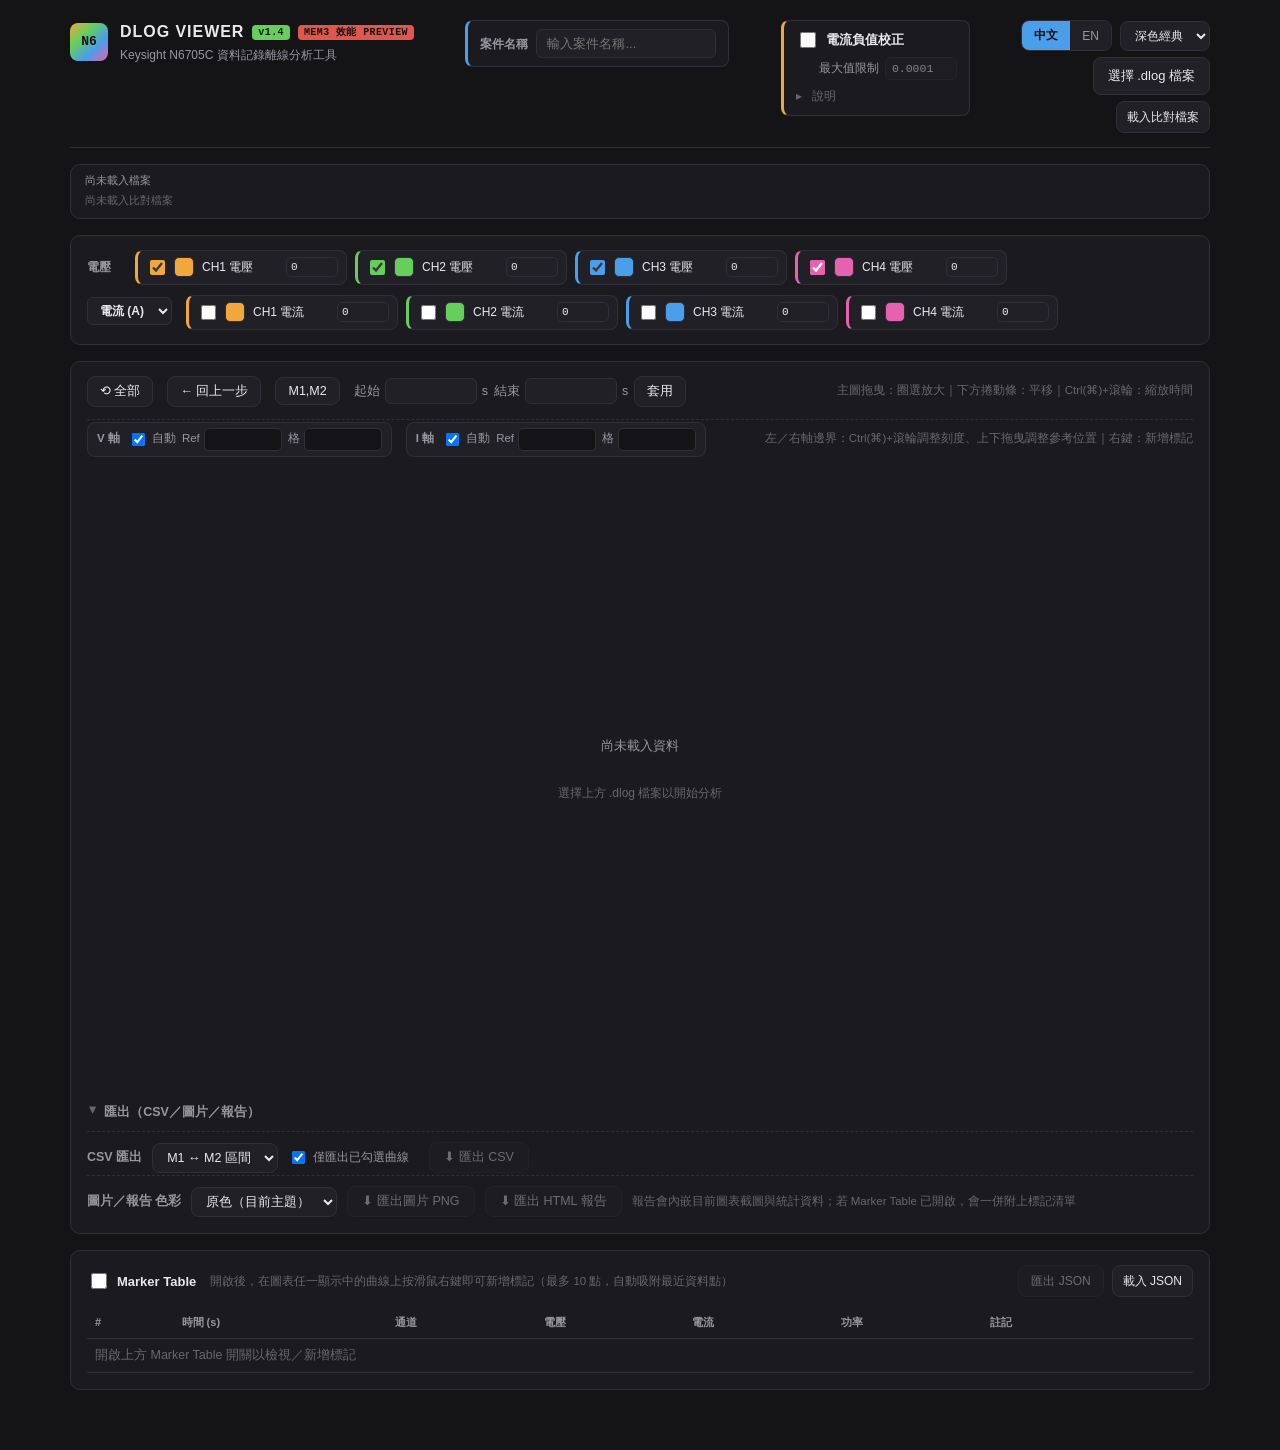
<file: tests/analysis/parity_tools/original_before_python.html>
<!DOCTYPE html>
<html lang="zh-Hant">
<head>
<meta charset="UTF-8">
<meta name="viewport" content="width=device-width, initial-scale=1.0">
<title>N6705C DLOG Viewer - MEM3 Performance Preview</title>
<style>
  :root{
    --bg:#141417;
    --panel:#1a1a1f;
    --panel-2:#202026;
    --border:#302f37;
    --text:#e9e9ec;
    --text-dim:#98979f;
    --text-faint:#68666f;
    --ch1:#f0a83c;
    --ch2:#66cf5c;
    --ch3:#4a9eea;
    --ch4:#e662b0;
    --danger:#e2574c;
    --radius:10px;
    --mono: ui-monospace, 'SF Mono', 'Cascadia Mono', Consolas, 'Courier New', monospace;
    --sans: -apple-system, BlinkMacSystemFont, 'Segoe UI', 'PingFang TC', 'Microsoft JhengHei', sans-serif;
  }
  /* 柔和深色：偏暖炭灰底、降低對比與飽和度，長時間觀看較不刺眼 */
  html[data-theme="soft-dark"]{
    --bg:#211f1c;
    --panel:#282523;
    --panel-2:#302c29;
    --border:#413b35;
    --text:#ece6db;
    --text-dim:#a89f92;
    --text-faint:#7d7468;
    --ch1:#e0a868;
    --ch2:#8fbb7a;
    --ch3:#7ba7c9;
    --ch4:#c98bab;
    --danger:#d97a6c;
  }
  /* 淺色紙感：明亮環境使用，曲線色加深以維持對比與辨識度 */
  html[data-theme="light"]{
    --bg:#f4f1ea;
    --panel:#ffffff;
    --panel-2:#f1ede4;
    --border:#ddd6c8;
    --text:#2b2820;
    --text-dim:#6b6357;
    --text-faint:#948c7d;
    --ch1:#a8600f;
    --ch2:#3f8f3a;
    --ch3:#2f6fb0;
    --ch4:#b23f82;
    --danger:#c0392b;
  }
  *{ box-sizing:border-box; }
  html,body{ height:100%; }
  body{
    margin:0;
    background:var(--bg);
    color:var(--text);
    font-family:var(--sans);
    font-size:14px;
    line-height:1.5;
  }
  ::selection{ background:#4a9eea55; }
  :focus-visible{ outline:2px solid var(--ch3); outline-offset:2px; }

  .app{
    max-width:1180px;
    margin:0 auto;
    padding:20px 20px 60px;
    display:flex;
    flex-direction:column;
    gap:16px;
  }

  /* ---------- Topbar ---------- */
  .topbar{
    display:flex;
    justify-content:space-between;
    align-items:flex-start;
    gap:16px;
    flex-wrap:wrap;
    padding-bottom:14px;
    border-bottom:1px solid var(--border);
  }
  .brand{ display:flex; align-items:center; gap:12px; }
  .brand-mark{
    width:38px; height:38px; border-radius:8px;
    background:linear-gradient(135deg,var(--ch1),var(--ch2) 33%,var(--ch3) 66%,var(--ch4));
    display:flex; align-items:center; justify-content:center;
    font-family:var(--mono); font-weight:700; color:#111; font-size:13px;
    flex:none;
  }
  .brand h1{ margin:0; font-size:16px; letter-spacing:0.06em; font-weight:700; }
  .build-tag{
    font-family:var(--mono); font-size:10px; font-weight:600;
    color:var(--bg); background:var(--ch2);
    padding:2px 6px; border-radius:4px; margin-left:8px; letter-spacing:0.04em;
    vertical-align:middle;
  }
  .brand .sub{ margin:2px 0 0; font-size:12px; color:var(--text-dim); }

  .global-toggle{
    display:flex; flex-direction:column; gap:4px; align-items:flex-start;
    background:var(--panel); border:1px solid var(--border); border-left:3px solid var(--ch1);
    border-radius:8px; padding:8px 12px; max-width:260px;
  }
  .global-toggle .mt-hint{ margin:0; }
  .offset-limit-row{ display:flex; align-items:center; gap:6px; margin:2px 0 0 23px; }
  .offset-limit-row .offset-limit-label{ font-size:11.5px; color:var(--text-dim); white-space:nowrap; }
  .offset-limit-row .offset-limit-input{
    width:72px; background:var(--panel-2); border:1px solid var(--border); color:var(--text);
    padding:4px 6px; border-radius:5px; font-family:var(--mono); font-size:11.5px;
  }
  .offset-limit-row .offset-limit-input:focus{ outline:none; border-color:var(--ch3); }
  .offset-limit-row .offset-limit-input:disabled{ opacity:.5; }

  .case-group{
    display:flex; align-items:center; gap:8px;
    background:var(--panel); border:1px solid var(--border); border-left:3px solid var(--ch3);
    border-radius:8px; padding:8px 12px;
  }
  .case-group .case-label{ font-size:12px; color:var(--text-dim); font-weight:600; white-space:nowrap; }
  .case-group .case-input{
    background:var(--panel-2); border:1px solid var(--border); color:var(--text);
    padding:6px 10px; border-radius:6px; font-size:13px; width:180px; font-family:var(--sans);
  }
  .case-group .case-input:focus{ outline:none; border-color:var(--ch3); }

  .lang-switch{ display:flex; border:1px solid var(--border); border-radius:8px; overflow:hidden; flex:none; }
  .lang-switch button{
    background:var(--panel-2); border:none; color:var(--text-dim);
    padding:6px 12px; font-size:12px; cursor:pointer; font-family:var(--sans);
  }
  .lang-switch button.active{ background:var(--ch3); color:#0d0d10; font-weight:700; }
  .lang-switch button:not(.active):hover{ color:var(--text); }

  .file-controls{ display:flex; flex-direction:column; align-items:flex-end; gap:6px; }
  .control-row{ display:flex; gap:8px; align-items:center; }
  .theme-select{
    background:var(--panel-2); border:1px solid var(--border); color:var(--text);
    padding:6px 10px; border-radius:8px; font-size:12px; cursor:pointer; font-family:var(--sans);
  }
  .theme-select:focus{ outline:none; border-color:var(--ch3); }
  .file-btn{
    display:inline-flex; align-items:center; gap:6px;
    background:var(--panel-2); border:1px solid var(--border);
    color:var(--text); padding:8px 14px; border-radius:8px;
    font-size:13px; cursor:pointer; user-select:none;
    transition:border-color .15s ease;
  }
  .file-btn:hover{ border-color:var(--ch3); }
  .file-btn.small{ padding:6px 10px; font-size:12px; }

  /* ---------- File info bar (own row, so loading a file never reflows the header controls) ---------- */
  .file-info-bar{
    background:var(--panel); border:1px solid var(--border); border-radius:var(--radius);
    padding:8px 14px;
  }
  .file-info{
    font-family:var(--mono); font-size:11px; color:var(--text-dim);
    display:flex; flex-wrap:wrap; column-gap:18px; row-gap:3px; align-items:baseline;
  }
  .file-info .dim{ color:var(--text-faint); }
  .file-info .warn{ color:var(--ch1); }
  .file-info .info{ color:var(--ch3); }

  /* ---------- Trace panel ---------- */
  .trace-panel{
    background:var(--panel); border:1px solid var(--border); border-radius:var(--radius);
    padding:14px 16px; display:flex; flex-direction:column; gap:10px;
  }
  .trace-group{ display:flex; align-items:flex-start; gap:14px; flex-wrap:wrap; }
  .group-label{ font-size:12px; color:var(--text-dim); font-weight:600; padding-top:8px; width:34px; flex:none; }
  /* 右軸種類切換（電流／功率）：取代原本固定的「電流」文字標籤 */
  .right-axis-select{
    background:var(--panel-2); border:1px solid var(--border); color:var(--text);
    padding:5px 8px; border-radius:6px; font-size:12px; font-weight:600; cursor:pointer;
    font-family:var(--sans); flex:none; align-self:flex-start; margin-top:2px;
  }
  .right-axis-select:focus{ outline:none; border-color:var(--ch3); }
  .trace-chips{ display:flex; gap:8px; flex-wrap:wrap; flex:1; }
  .chip{
    --chip-color:#888;
    display:flex; align-items:center; gap:6px;
    background:var(--panel-2); border:1px solid var(--border); border-left:3px solid var(--chip-color);
    border-radius:8px; padding:6px 8px;
  }
  .chip input[type=checkbox]{ accent-color:var(--chip-color); width:15px; height:15px; cursor:pointer; }
  .chip input[type=color]{ width:20px; height:20px; padding:0; border:none; border-radius:5px; background:none; cursor:pointer; }
  .chip input[type=color]::-webkit-color-swatch-wrapper{ padding:0; }
  .chip input[type=color]::-webkit-color-swatch{ border:1px solid var(--border); border-radius:5px; }
  .chip input[type=text]{ background:transparent; border:none; color:var(--text); font-size:12px; width:80px; font-family:var(--sans); }
  .chip input[type=text]:focus{ outline:none; color:var(--text); }
  .chip input[type=number].chip-offset{
    background:var(--panel-2); border:1px solid var(--border); color:var(--text);
    font-size:11px; width:52px; border-radius:5px; padding:3px 4px; font-family:var(--mono);
  }
  .chip input[type=number].chip-offset:focus{ outline:none; border-color:var(--ch3); }

  /* ---------- Chart ---------- */
  .chart-section{
    background:var(--panel); border:1px solid var(--border); border-radius:var(--radius);
    padding:14px 16px 16px; display:flex; flex-direction:column; gap:12px;
  }
  .chart-toolbar{ display:flex; align-items:center; gap:14px; flex-wrap:wrap; font-size:12.5px; }
  .chart-toolbar button{
    background:var(--panel-2); border:1px solid var(--border); color:var(--text);
    padding:6px 12px; border-radius:8px; font-size:12.5px; cursor:pointer;
  }
  .chart-toolbar button:hover{ border-color:var(--ch3); }
  .range-inputs{ display:flex; align-items:center; gap:6px; }
  .range-inputs label{ display:flex; align-items:center; gap:5px; color:var(--text-dim); }
  .range-inputs input[type=number]{
    width:92px; background:var(--panel-2); border:1px solid var(--border); color:var(--text);
    padding:5px 7px; border-radius:6px; font-family:var(--mono); font-size:12px;
  }
  .chart-hint{ color:var(--text-faint); font-size:11.5px; margin-left:auto; }

  .axis-toolbar{ padding-top:2px; border-top:1px dashed var(--border); }
  .axis-ctrl{
    display:flex; align-items:center; gap:6px;
    background:var(--panel-2); border:1px solid var(--border); border-radius:8px;
    padding:5px 9px;
  }
  .axis-ctrl .axis-tag{ font-weight:700; color:var(--text-dim); font-size:11.5px; margin-right:2px; }
  .mini-check{ display:flex; align-items:center; gap:4px; color:var(--text-dim); font-size:11.5px; cursor:pointer; }
  .mini-check input{ width:13px; height:13px; cursor:pointer; }
  .axis-ctrl label{ display:flex; align-items:center; gap:4px; color:var(--text-dim); font-size:11.5px; }
  .axis-ctrl input[type=number]{
    width:78px; background:var(--bg); border:1px solid var(--border); color:var(--text);
    padding:4px 6px; border-radius:5px; font-family:var(--mono); font-size:11.5px;
  }
  .axis-ctrl input[type=number]:disabled{ opacity:.5; }

  .chart-wrap{ position:relative; width:100%; height:clamp(360px, calc(100vh - 300px), 860px); }
  canvas#chart{ width:100%; height:100%; display:block; cursor:crosshair; }
  .empty-state{
    position:absolute; inset:0; display:flex; flex-direction:column; align-items:center; justify-content:center;
    gap:4px; color:var(--text-dim); pointer-events:none; font-size:13px;
  }
  .empty-state .hint{ font-size:12px; color:var(--text-faint); }

  /* ---------- Time scrollbar (replaces hand-drag panning) ---------- */
  .time-scrollbar{ padding:2px 0 0; display:none; }
  .time-scrollbar.active{ display:block; }
  .ts-track{
    position:relative; height:14px; background:var(--panel-2); border:1px solid var(--border);
    border-radius:7px; cursor:pointer;
  }
  .ts-thumb{
    position:absolute; top:1px; bottom:1px; left:0; width:40px; min-width:18px;
    background:var(--ch3); border-radius:6px; cursor:grab;
  }
  .ts-thumb:hover{ background:#5aa8ee; }
  .ts-thumb.dragging{ cursor:grabbing; background:#5aa8ee; }

  /* ---------- 折疊面板：用完就收，減少常駐佔位（原生 <details>，無需 JS 控制開合） ---------- */
  .panel-fold{ margin-top:2px; }
  .panel-fold > summary{
    list-style:none; cursor:pointer; display:flex; align-items:center; gap:6px;
    padding:8px 0; color:var(--text-dim); font-size:12.5px; font-weight:600;
    user-select:none;
  }
  .panel-fold > summary::-webkit-details-marker{ display:none; }
  .panel-fold > summary::before{
    content:'▸'; display:inline-block; width:0.9em; color:var(--text-faint);
    transition:transform .15s ease;
  }
  .panel-fold[open] > summary::before{ transform:rotate(90deg); }
  .panel-fold > summary:hover{ color:var(--text); }
  .panel-fold > summary:hover::before{ color:var(--text-dim); }
  /* mini 變體：用於行內說明文字這種比整個區塊小一級的折疊（例如負值校正的三行提示），
     字級與顏色比照 .mt-hint，避免看起來像另一個獨立區塊標題 */
  .panel-fold.mini > summary{
    font-size:11.5px; font-weight:400; color:var(--text-faint); padding:2px 0;
  }
  .panel-fold.mini > summary:hover{ color:var(--text-dim); }
  .panel-fold.mini .mt-hint{ margin-top:3px; }

  /* ---------- 匯出工具列共用樣式（CSV / 圖片／報告 共用） ---------- */
  .export-bar{
    display:flex; align-items:center; gap:10px; flex-wrap:wrap;
    padding-top:10px; margin-top:2px; border-top:1px dashed var(--border);
    font-size:12.5px;
  }
  .export-bar .ce-label{ color:var(--text-dim); font-weight:600; }
  .export-bar select{
    background:var(--panel-2); border:1px solid var(--border); color:var(--text);
    padding:6px 10px; border-radius:8px; font-size:12.5px; cursor:pointer;
  }
  .export-bar select:focus{ outline:none; border-color:var(--ch3); }
  .export-bar button{
    background:var(--panel-2); border:1px solid var(--border); color:var(--text);
    padding:6px 14px; border-radius:8px; font-size:12.5px; cursor:pointer;
  }
  .export-bar button:hover:not(:disabled){ border-color:var(--ch3); }
  .export-bar button:disabled{ opacity:.4; cursor:not-allowed; }
  .export-bar .ce-hint{ color:var(--text-faint); font-size:11.5px; }
  .csv-export-bar .ce-check{ display:flex; align-items:center; gap:5px; color:var(--text-dim); font-size:11.5px; cursor:pointer; }
  .csv-export-bar .ce-check input{ width:13px; height:13px; cursor:pointer; }

  .marker-stats{ font-size:12px; }
  .stats-head{ display:flex; gap:16px; align-items:baseline; margin-bottom:6px; font-family:var(--mono); flex-wrap:wrap; }
  .stats-head span{ color:var(--text-dim); }
  table.stats-table{ width:100%; border-collapse:collapse; }
  table.stats-table th, table.stats-table td{
    text-align:left; padding:5px 8px; border-bottom:1px solid var(--border); font-family:var(--mono); font-size:12px;
  }
  table.stats-table th{ color:var(--text-dim); font-weight:600; font-size:11px; }
  .dot{ display:inline-block; width:8px; height:8px; border-radius:50%; margin-right:6px; }

  /* ---------- Marker table section ---------- */
  .marker-table-section{
    background:var(--panel); border:1px solid var(--border); border-radius:var(--radius);
    padding:14px 16px 16px;
  }
  .mt-header{ display:flex; align-items:center; gap:14px; flex-wrap:wrap; margin-bottom:10px; }
  .toggle{ display:flex; align-items:center; gap:7px; font-size:13px; font-weight:600; cursor:pointer; }
  .toggle input{ width:16px; height:16px; accent-color:var(--ch3); cursor:pointer; }
  .mt-hint{ font-size:11.5px; color:var(--text-faint); flex:1; min-width:220px; }
  .mt-actions{ display:flex; gap:8px; }
  .mt-actions button{
    background:var(--panel-2); border:1px solid var(--border); color:var(--text);
    padding:6px 12px; border-radius:8px; font-size:12px; cursor:pointer;
  }
  .mt-actions button:hover:not(:disabled){ border-color:var(--ch3); }
  .mt-actions button:disabled{ opacity:.4; cursor:not-allowed; }

  table.marker-table{ width:100%; border-collapse:collapse; transition:opacity .15s ease; }
  table.marker-table th, table.marker-table td{
    padding:7px 8px; border-bottom:1px solid var(--border); font-size:12.5px; text-align:left; vertical-align:middle;
  }
  table.marker-table th{ color:var(--text-dim); font-weight:600; font-size:11px; }
  table.marker-table td{ font-family:var(--mono); }
  table.marker-table .dim{ font-family:var(--sans); color:var(--text-faint); }
  .note-input{
    width:100%; background:var(--panel-2); border:1px solid var(--border); color:var(--text);
    padding:5px 7px; border-radius:6px; font-size:12px; font-family:var(--sans);
  }
  .note-input:focus{ outline:none; border-color:var(--ch3); }
  .del-btn{
    background:none; border:1px solid var(--border); color:var(--text-dim);
    width:26px; height:26px; border-radius:6px; cursor:pointer; font-size:12px;
  }
  .del-btn:hover{ color:var(--danger); border-color:var(--danger); }

  .toast{
    position:fixed; bottom:22px; left:50%; transform:translate(-50%,20px);
    background:#26262e; border:1px solid #3a3a44; color:#f0f0ee;
    padding:9px 16px; border-radius:8px; font-size:12.5px;
    opacity:0; pointer-events:none; transition:opacity .18s ease, transform .18s ease;
    z-index:50;
  }
  .toast.show{ opacity:1; transform:translate(-50%,0); }

  @media (max-width:640px){
    .file-controls{ align-items:flex-start; }
    .chart-hint{ margin-left:0; }
  }
</style>
</head>
<body>
<div class="app">

  <header class="topbar">
    <div class="brand">
      <div class="brand-mark">N6</div>
      <div>
        <h1>DLOG VIEWER<span class="build-tag">v1.4</span><span class="build-tag" style="background:var(--danger)">MEM3 效能 PREVIEW</span></h1>
        <p class="sub" data-i18n="brandSub">Keysight N6705C 資料記錄離線分析工具</p>
      </div>
    </div>
    <div class="case-group">
      <label class="case-label" for="caseNameInput" data-i18n="caseNameLabel">案件名稱</label>
      <input type="text" id="caseNameInput" class="case-input" data-i18n-placeholder="caseNamePlaceholder" placeholder="輸入案件名稱...">
    </div>
    <div class="global-toggle">
      <label class="toggle">
        <input type="checkbox" id="offsetToggle">
        <span data-i18n="offsetLabel">電流負值校正</span>
      </label>
      <div class="offset-limit-row">
        <label class="offset-limit-label" for="offsetMaxLimitInput" data-i18n="offsetMaxLimitLabel">最大值限制</label>
        <input type="number" id="offsetMaxLimitInput" class="offset-limit-input" min="0" step="any" value="0.0001" disabled>
      </div>
      <details class="panel-fold mini" id="offsetHintFold">
        <summary data-i18n="offsetHintToggle">說明</summary>
        <p class="mt-hint" data-i18n="offsetHint">開啟後，電流負值會被 0（不含）~ 最大值限制 區間內的亂數取代，恆大於 0、不等於 0（模擬雜訊底值；特殊測項專用，一般測試請保持關閉）</p>
      </details>
    </div>
    <div class="file-controls">
      <div class="control-row">
        <div class="lang-switch" id="langSwitch">
          <button type="button" class="lang-opt active" data-lang="zh">中文</button>
          <button type="button" class="lang-opt" data-lang="en">EN</button>
        </div>
        <select id="themeSelect" class="theme-select">
          <option value="dark" data-i18n="themeDarkOpt">深色經典</option>
          <option value="soft-dark" data-i18n="themeSoftDarkOpt">柔和深色</option>
          <option value="light" data-i18n="themeLightOpt">淺色紙感</option>
        </select>
      </div>
      <label class="file-btn">
        <input type="file" id="fileInput" accept=".dlog" hidden>
        <span data-i18n="chooseFileBtn">選擇 .dlog 檔案</span>
      </label>
      <div class="control-row">
        <label class="file-btn small">
          <input type="file" id="compareFileInput" accept=".dlog" hidden>
          <span>載入比對檔案</span>
        </label>
        <button id="compareClearBtn" type="button" style="display:none;background:var(--panel-2);border:1px solid var(--border);color:var(--text);padding:6px 10px;border-radius:8px;font-size:12px;cursor:pointer;">移除比對檔</button>
      </div>
    </div>
  </header>

  <div class="file-info-bar">
    <div class="file-info" id="fileInfo">尚未載入檔案</div>
    <div class="file-info" id="compareFileInfo" style="margin-top:4px;"><span class="dim" id="compareFileName">尚未載入比對檔案</span></div>
    <div class="file-info" id="parseProgressRow" style="margin-top:4px;display:none;">
      <span class="info" id="parseProgressText">解析中...</span>
    </div>
  </div>

  <section class="trace-panel">
    <div class="trace-group">
      <span class="group-label" data-i18n="groupVoltage">電壓</span>
      <div class="trace-chips" id="voltChips"></div>
    </div>
    <div class="trace-group">
      <select id="rightAxisKindSelect" class="right-axis-select">
        <option value="I" data-i18n="rightAxisCurrentOpt">電流 (A)</option>
        <option value="P" data-i18n="rightAxisPowerOpt">功率 (W)</option>
      </select>
      <div class="trace-chips" id="currChips"></div>
    </div>
  </section>

  <section class="chart-section">
    <div class="chart-toolbar">
      <button id="autoscaleBtn" data-i18n="btnAutoscale">⟲ 全部</button>
      <button id="backBtn" disabled data-i18n="btnBack">← 回上一步</button>
      <button id="centerMarkersBtn" data-i18n-title="centerMarkersTitle" title="將 M1、M2 標記線移回目前圖表可視範圍內，縮放後遺失標記時可用">M1,M2</button>
      <div class="range-inputs">
        <label><span data-i18n="rangeStart">起始</span> <input type="number" id="viewStart" step="any">s</label>
        <label><span data-i18n="rangeEnd">結束</span> <input type="number" id="viewEnd" step="any">s</label>
        <button id="applyRangeBtn" data-i18n="btnApply">套用</button>
      </div>
      <span class="chart-hint" data-i18n="chartHintMain">主圖拖曳：圈選放大｜下方捲動條：平移｜Ctrl(⌘)+滾輪：縮放時間</span>
    </div>
    <div class="chart-toolbar axis-toolbar">
      <div class="axis-ctrl" data-axis="v">
        <span class="axis-tag" data-i18n="axisVTag">V 軸</span>
        <label class="mini-check"><input type="checkbox" id="vAutoToggle" checked><span data-i18n="autoLabel">自動</span></label>
        <label>Ref<input type="number" id="vRefInput" step="any"></label>
        <label><span data-i18n="perDivLabel">格</span><input type="number" id="vDivInput" step="any"></label>
      </div>
      <div class="axis-ctrl" data-axis="i">
        <span class="axis-tag" id="axisRightTag">I 軸</span>
        <label class="mini-check"><input type="checkbox" id="iAutoToggle" checked><span data-i18n="autoLabel">自動</span></label>
        <label>Ref<input type="number" id="iRefInput" step="any"></label>
        <label><span data-i18n="perDivLabel">格</span><input type="number" id="iDivInput" step="any"></label>
      </div>
      <span class="chart-hint" data-i18n="chartHintAxis">左／右軸邊界：Ctrl(⌘)+滾輪調整刻度、上下拖曳調整參考位置｜右鍵：新增標記</span>
    </div>
    <div class="chart-wrap">
      <canvas id="chart"></canvas>
      <div class="empty-state" id="emptyState">
        <p data-i18n="emptyTitle">尚未載入資料</p>
        <p class="hint" data-i18n="emptyHint">選擇上方 .dlog 檔案以開始分析</p>
      </div>
    </div>
    <div class="time-scrollbar" id="timeScrollbar">
      <div class="ts-track" id="tsTrack">
        <div class="ts-thumb" id="tsThumb"></div>
      </div>
    </div>
    <div class="marker-stats" id="markerStats"></div>
    <details class="panel-fold" id="exportFold" open>
      <summary data-i18n="exportSectionLabel">匯出（CSV／圖片／報告）</summary>
      <div class="export-bar csv-export-bar" id="csvExportBar">
        <span class="ce-label" data-i18n="csvExportLabel">CSV 匯出</span>
        <select id="csvRangeSelect">
          <option value="markers" data-i18n="csvRangeMarkers">M1 ↔ M2 區間</option>
          <option value="view" data-i18n="csvRangeView">目前顯示範圍</option>
          <option value="all" data-i18n="csvRangeAll">全部資料</option>
        </select>
        <label class="ce-check"><input type="checkbox" id="csvVisibleOnly" checked><span data-i18n="csvVisibleOnlyLabel">僅匯出已勾選曲線</span></label>
        <span class="ce-hint" id="csvRangeHint"></span>
        <button id="exportCsvBtn" disabled data-i18n="btnExportCsv">⬇ 匯出 CSV</button>
      </div>
      <div class="export-bar img-export-bar" id="imgExportBar">
        <span class="ce-label" data-i18n="imgExportLabel">圖片／報告 色彩</span>
        <select id="imageThemeSelect">
          <option value="normal" data-i18n="themeNormal">原色（目前主題）</option>
          <option value="light" data-i18n="themeLight">白底列印版</option>
          <option value="negative" data-i18n="themeNegative">完全負片</option>
        </select>
        <button id="exportImageBtn" disabled data-i18n="btnExportImage">⬇ 匯出圖片 PNG</button>
        <button id="exportReportBtn" disabled data-i18n="btnExportReport">⬇ 匯出 HTML 報告</button>
        <span class="ce-hint" data-i18n="reportHint">報告會內嵌目前圖表截圖與統計資料；若 Marker Table 已開啟，會一併附上標記清單</span>
      </div>
    </details>
  </section>

  <section class="marker-table-section">
    <div class="mt-header">
      <label class="toggle">
        <input type="checkbox" id="markerTableToggle">
        <span>Marker Table</span>
      </label>
      <span class="mt-hint" data-i18n="markerTableHint">開啟後，在圖表任一顯示中的曲線上按滑鼠右鍵即可新增標記（最多 10 點，自動吸附最近資料點）</span>
      <div class="mt-actions">
        <button id="exportJsonBtn" disabled data-i18n="btnExportJson">匯出 JSON</button>
        <label class="file-btn small">
          <span data-i18n="btnImportJson">載入 JSON</span>
          <input type="file" id="importJsonInput" accept=".json" hidden>
        </label>
      </div>
    </div>
    <table class="marker-table" id="markerTableEl">
      <thead>
        <tr><th data-i18n="thIndex">#</th><th data-i18n="thTime">時間 (s)</th><th data-i18n="thChannel">通道</th><th data-i18n="thVoltage">電壓</th><th data-i18n="thCurrent">電流</th><th data-i18n="thPower">功率</th><th data-i18n="thNote">註記</th><th></th></tr>
      </thead>
      <tbody id="markerTableBody"></tbody>
    </table>
  </section>

</div>

<div class="toast" id="toast"></div>

<script>
(function(){
  'use strict';

  const MONO_FONT = "11px ui-monospace, 'SF Mono', Menlo, Consolas, monospace";
  const PAD = { l:60, r:60, t:24, b:36 };
  const N_BUCKETS = 1800;

  // 頁面外觀主題：同時涵蓋 CSS 介面色（見 <style> 內 html[data-theme=...]）
  // 與 canvas 圖表繪製色（grid/軸文字/Marker線/曲線預設色），兩邊用同一組
  // 色票確保視覺一致。曲線色特別挑選「柔和但彼此可辨識」的色調。
  const CHART_THEMES = {
    dark:      { bg:'#1a1a1f', grid:'rgba(255,255,255,0.06)', axisText:'#98979f', markerLine:'rgba(255,255,255,0.5)',  markerLabel:'#e9e9ec', badgeFill:'#0d0d10', badgeText:'#ffffff', chColors:['#f0a83c','#66cf5c','#4a9eea','#e662b0'] },
    'soft-dark':{ bg:'#282523', grid:'rgba(255,247,235,0.07)', axisText:'#a89f92', markerLine:'rgba(255,247,235,0.45)', markerLabel:'#ece6db', badgeFill:'#171412', badgeText:'#f2ede4', chColors:['#e0a868','#8fbb7a','#7ba7c9','#c98bab'] },
    light:     { bg:'#ffffff', grid:'rgba(0,0,0,0.10)',       axisText:'#6b6357', markerLine:'rgba(0,0,0,0.40)',       markerLabel:'#2b2820', badgeFill:'#2b2820', badgeText:'#ffffff', chColors:['#a8600f','#3f8f3a','#2f6fb0','#b23f82'] },
  };

  const state = {
    fileName:null, tint:null, declaredTime:null, nRecords:null,
    channelModels:['CH1','CH2','CH3','CH4'],
    activeChannels:[1,2,3,4],
    V:null, I:null,
    traces:[],
    // 比對檔（MEM）：僅供主波形圖疊圖比對用，t=0 與主檔案對齊，但保留各自獨立的
    // tint／nRecords（取樣間隔與筆數可以不同），故繪圖／統計一律改用「每條曲線各自
    // 換算時間↔索引」，而不是共用同一組全域 idx（見 tintOf()/nRecOfTrace() 等輔助函式）
    compare:null,             // { fileName, tint, nRecords, V[4], I[4] }
    compareOffsetRandCache:null,
    // 【MEM3 效能優化】LOD（Level of Detail）分層 min/max 摘要快取，key 格式與
    // 其他快取一致：'p:V:1'（本檔案 CH1 電壓）／'c:I:3'（比對檔 CH3 電流）...
    // 由 Worker 解析檔案時一併建置，純粹是加速大範圍縮放繪圖用的可選加速層，
    // 找不到對應項目時一律安全退回逐筆掃描原始樣本，不影響任何數值正確性。
    lod:new Map(),
    rightAxisKind:'I', // 'I'（電流）或 'P'（功率 V*I）——決定右軸目前顯示哪一種曲線／單位
    marker1:null, marker2:null,
    markerTableOn:false,
    markers:[],
    offsetMode:false,   // 預設不開啟校正
    offsetMaxLimit:0.0001,   // 電流負值校正的最大值限制：負值會被 [0, offsetMaxLimit] 區間內的亂數取代，預設 0.0001（校正開關預設關閉，不影響一般瀏覽）
    offsetRandCache:null, // { maxLimit, n, arrays:[Float32Array x4] }——快取亂數結果，避免每次重繪都重新隨機造成畫面閃爍
    view:{ t0:0, t1:1 },
    viewHistory:[],
    vAxis:{ auto:true, ref:0, perDiv:1, _autoMin:null, _autoMax:null },
    iAxis:{ auto:true, ref:0, perDiv:1, _autoMin:null, _autoMax:null },
    lang:'zh',
    caseName:'',
    theme:'dark',
  };

  // ---------------------------------------------------------------
  // 中文／English 語言字典：整版所有靜態與動態文字統一由此取得，
  // T(key, ...args) 依 state.lang 回傳對應語言字串（值可為字串或函式，
  // 函式用於需要帶入參數的模板，例如筆數、時間等）
  // ---------------------------------------------------------------
  const I18N = {
    zh: {
      pageTitle: 'N6705C DLOG Viewer',
      brandSub: 'Keysight N6705C 資料記錄離線分析工具',
      caseNameLabel: '案件名稱',
      caseNamePlaceholder: '輸入案件名稱...',
      offsetLabel: '電流負值校正',
      offsetMaxLimitLabel: '最大值限制',
      offsetHintToggle: '說明',
      offsetHint: '開啟後，電流負值會被 0（不含）~ 最大值限制 區間內的亂數取代，恆大於 0、不等於 0（模擬雜訊底值；特殊測項專用，一般測試請保持關閉）',
      chooseFileBtn: '選擇 .dlog 檔案',
      noFileLoaded: '尚未載入檔案',
      groupVoltage: '電壓',
      groupCurrent: '電流',
      groupPower: '功率',
      rightAxisCurrentOpt: '電流 (A)',
      rightAxisPowerOpt: '功率 (W)',
      btnAutoscale: '⟲ 全部',
      btnBack: '← 回上一步',
      centerMarkersTitle: '將 M1、M2 標記線移回目前圖表可視範圍內，縮放後遺失標記時可用',
      rangeStart: '起始',
      rangeEnd: '結束',
      btnApply: '套用',
      chartHintMain: '主圖拖曳：圈選放大｜下方捲動條：平移｜Ctrl(⌘)+滾輪：縮放時間',
      chipOffsetTitle: '曲線顯示位移（僅影響畫面位置，不影響數值／統計／匯出），雙擊重置為 0',
      themeDarkOpt: '深色經典',
      themeSoftDarkOpt: '柔和深色',
      themeLightOpt: '淺色紙感',
      axisVTag: 'V 軸',
      axisITag: 'I 軸',
      axisPTag: 'P 軸',
      autoLabel: '自動',
      perDivLabel: '格',
      chartHintAxis: '左／右軸邊界：Ctrl(⌘)+滾輪調整刻度、上下拖曳調整參考位置｜右鍵：新增標記',
      emptyTitle: '尚未載入資料',
      emptyHint: '選擇上方 .dlog 檔案以開始分析',
      exportSectionLabel: '匯出（CSV／圖片／報告）',
      csvExportLabel: 'CSV 匯出',
      csvRangeMarkers: 'M1 ↔ M2 區間',
      csvRangeView: '目前顯示範圍',
      csvRangeAll: '全部資料',
      csvVisibleOnlyLabel: '僅匯出已勾選曲線',
      btnExportCsv: '⬇ 匯出 CSV',
      imgExportLabel: '圖片／報告 色彩',
      themeNormal: '原色（目前主題）',
      themeLight: '白底列印版',
      themeNegative: '完全負片',
      btnExportImage: '⬇ 匯出圖片 PNG',
      btnExportReport: '⬇ 匯出 HTML 報告',
      reportHint: '報告會內嵌目前圖表截圖與統計資料；若 Marker Table 已開啟，會一併附上標記清單',
      markerTableHint: '開啟後，在圖表任一顯示中的曲線上按滑鼠右鍵即可新增標記（最多 10 點，自動吸附最近資料點）',
      btnExportJson: '匯出 JSON',
      btnImportJson: '載入 JSON',
      thIndex: '#', thTime: '時間 (s)', thChannel: '通道', thVoltage: '電壓', thCurrent: '電流', thPower: '功率', thNote: '註記',
      thTrace: '曲線', thM1Val: 'M1 值', thM2Val: 'M2 值', thMax: 'Max', thMin: 'Min', thAvg: 'Avg',
      noTraceSelected: '尚未勾選任何曲線',
      recordsUnit: ' 筆記錄',
      actualDurationLabel: '實際時長',
      infoStoppedEarly: (declared,dur)=>'ℹ 記錄可能提前停止：header 設定總時長 '+declared+'s，實際只記錄了 '+dur.toFixed(3)+'s（分析與匯出皆以實際筆數為準，非錯誤）',
      warnLongerThanDeclared: (declared,dur)=>'⚠ 實際記錄時長（'+dur.toFixed(3)+'s）超過 header 設定時長（'+declared+'s），請確認檔案是否正常',
      parseFailedPrefix: '解析失敗：',
      msgBadRange: '時間範圍不正確',
      msgMarkersRecentered: 'M1/M2 已移至目前可視範圍中間',
      msgBadAxisValue: '刻度數值不正確',
      msgWheelHint: '按住 Ctrl（Mac：Cmd）再滾動滑鼠可縮放圖表，避免誤觸',
      msgEnableMarkerTable: '請先開啟 Marker Table 開關',
      msgMarkerLimit: '已達 10 點上限，請先刪除舊標記',
      msgNoTraceChecked: '請先勾選至少一條曲線',
      msgMarkersLoaded: (n)=>'已載入 '+n+' 筆標記',
      msgJsonLoadFailed: 'JSON 載入失敗：',
      csvNoMarkers: '尚未設定 M1/M2',
      csvWillExport: (n,t0,t1)=>'將匯出 '+n+' 筆資料點（t = '+t0+'s ~ '+t1+'s）',
      msgNoMarkersForCsv: '尚未設定 M1/M2，請先於圖表上拖曳兩條 Marker 線',
      msgBadDataRange: '資料區間不正確',
      msgNoTraceForCsv: '請先勾選至少一條曲線，或取消「僅匯出已勾選曲線」',
      msgCsvExported: (n)=>'已匯出 '+n+' 筆資料至 CSV',
      msgImageExportFailed: '圖片匯出失敗',
      msgImageExported: '已匯出圖表圖片',
      msgReportExported: '已匯出 HTML 報告',
      markerTableOffHint: '開啟上方 Marker Table 開關以檢視／新增標記',
      markerTableEmptyHint: '尚無標記。在圖表上任一勾選中的曲線按右鍵即可新增（最多 10 點）',
      notePlaceholder: '輸入註記...',
      deleteBtnTitle: '刪除',
      axisVTitle: '電壓 (V)',
      axisITitle: '電流 (A)',
      axisPTitle: '功率 (W)',
      reportTitlePrefix: 'DLOG 分析報告 — ',
      reportH1: 'N6705C DLOG 分析報告',
      metaFile: '檔案',
      metaGenTime: '產生時間',
      metaSamples: '樣本數',
      metaDuration: '總時長',
      metaOffsetMode: 'Offset 模式',
      onLabel: '開啟',
      offLabel: '關閉',
      metaChartColor: '圖表色彩',
      metaViewRange: '目前顯示範圍',
      metaCaseName: '案件名稱',
      reportChartShotHeading: '曲線圖截圖',
      reportStatsHeading: '統計資料（M1 / M2 區間）',
      reportMarkerHeading: 'Marker Table 標記清單',
      reportMarkerEmpty: 'Marker Table 已開啟，但尚無標記點。',
      reportFooter: '由 N6705C DLOG Viewer 自動產生',
      errNoEndMarker: '找不到 </dlog> 結束標記，檔案格式不符',
      errNoTint: 'Header 中找不到 <tint> 欄位',
      errFileTooShort: '檔案長度不足，缺少記錄筆數欄位',
      errDataLenMismatch: (expected,actual)=>'資料長度不符：期望 '+expected+' bytes，實際剩餘 '+actual+' bytes',
    },
    en: {
      pageTitle: 'N6705C DLOG Viewer',
      brandSub: 'Keysight N6705C Data Log Offline Analysis Tool',
      caseNameLabel: 'Case Name',
      caseNamePlaceholder: 'Enter case name...',
      offsetLabel: 'Negative Current Correction',
      offsetMaxLimitLabel: 'Max Limit',
      offsetHintToggle: 'Details',
      offsetHint: 'When enabled, negative current values are replaced with a random value in (0, Max Limit] — always greater than 0, never exactly 0 (simulates the noise floor; special test items only — keep this off for normal tests).',
      chooseFileBtn: 'Choose .dlog File',
      noFileLoaded: 'No file loaded',
      groupVoltage: 'Voltage',
      groupCurrent: 'Current',
      groupPower: 'Power',
      rightAxisCurrentOpt: 'Current (A)',
      rightAxisPowerOpt: 'Power (W)',
      btnAutoscale: '⟲ Reset Zoom',
      btnBack: '← Undo Zoom',
      centerMarkersTitle: 'Move M1/M2 marker lines back into the current visible chart range (useful when zooming loses them)',
      rangeStart: 'Start',
      rangeEnd: 'End',
      btnApply: 'Apply',
      chartHintMain: 'Drag on chart: box-zoom | Scrollbar below: pan | Ctrl(⌘)+wheel: zoom time',
      chipOffsetTitle: 'Trace display offset (visual position only — does not affect values, stats, or exports). Double-click to reset to 0.',
      themeDarkOpt: 'Classic Dark',
      themeSoftDarkOpt: 'Soft Dark',
      themeLightOpt: 'Light Paper',
      axisVTag: 'V Axis',
      axisITag: 'I Axis',
      axisPTag: 'P Axis',
      autoLabel: 'Auto',
      perDivLabel: '/div',
      chartHintAxis: 'Left/right axis edge: Ctrl(⌘)+wheel to scale, drag up/down to shift reference | Right-click: add marker',
      emptyTitle: 'No data loaded',
      emptyHint: 'Choose a .dlog file above to begin analysis',
      exportSectionLabel: 'Export (CSV / Image / Report)',
      csvExportLabel: 'CSV Export',
      csvRangeMarkers: 'M1 ↔ M2 Range',
      csvRangeView: 'Current View Range',
      csvRangeAll: 'All Data',
      csvVisibleOnlyLabel: 'Visible traces only',
      btnExportCsv: '⬇ Export CSV',
      imgExportLabel: 'Image/Report Color',
      themeNormal: 'Original (current theme)',
      themeLight: 'Print (white background)',
      themeNegative: 'Full negative',
      btnExportImage: '⬇ Export Image PNG',
      btnExportReport: '⬇ Export HTML Report',
      reportHint: 'The report embeds the current chart screenshot and stats; if Marker Table is enabled, its marker list is included too.',
      markerTableHint: 'When enabled, right-click any visible trace on the chart to add a marker (max 10 points, snaps to the nearest sample).',
      btnExportJson: 'Export JSON',
      btnImportJson: 'Load JSON',
      thIndex: '#', thTime: 'Time (s)', thChannel: 'Channel', thVoltage: 'Voltage', thCurrent: 'Current', thPower: 'Power', thNote: 'Note',
      thTrace: 'Trace', thM1Val: 'M1 Value', thM2Val: 'M2 Value', thMax: 'Max', thMin: 'Min', thAvg: 'Avg',
      noTraceSelected: 'No trace selected',
      recordsUnit: ' records',
      actualDurationLabel: 'actual duration',
      infoStoppedEarly: (declared,dur)=>'ℹ Recording may have stopped early: header declared '+declared+'s total, but only '+dur.toFixed(3)+'s was actually recorded (analysis and exports use the actual record count — this is not an error)',
      warnLongerThanDeclared: (declared,dur)=>'⚠ Actual recorded duration ('+dur.toFixed(3)+'s) exceeds the header-declared duration ('+declared+'s) — please verify the file is not corrupted',
      parseFailedPrefix: 'Parse failed: ',
      msgBadRange: 'Invalid time range',
      msgMarkersRecentered: 'M1/M2 moved to the center of the current view',
      msgBadAxisValue: 'Invalid scale value',
      msgWheelHint: 'Hold Ctrl (Cmd on Mac) and scroll to zoom the chart, to avoid accidental zoom',
      msgEnableMarkerTable: 'Please enable the Marker Table switch first',
      msgMarkerLimit: 'Reached the 10-point limit — delete an existing marker first',
      msgNoTraceChecked: 'Please select at least one trace first',
      msgMarkersLoaded: (n)=>'Loaded '+n+' marker(s)',
      msgJsonLoadFailed: 'Failed to load JSON: ',
      csvNoMarkers: 'M1/M2 not set',
      csvWillExport: (n,t0,t1)=>'Will export '+n+' samples (t = '+t0+'s ~ '+t1+'s)',
      msgNoMarkersForCsv: 'M1/M2 not set — drag out both marker lines on the chart first',
      msgBadDataRange: 'Invalid data range',
      msgNoTraceForCsv: 'Please select at least one trace, or uncheck "Visible traces only"',
      msgCsvExported: (n)=>'Exported '+n+' rows to CSV',
      msgImageExportFailed: 'Image export failed',
      msgImageExported: 'Chart image exported',
      msgReportExported: 'HTML report exported',
      markerTableOffHint: 'Enable the Marker Table switch above to view/add markers',
      markerTableEmptyHint: 'No markers yet. Right-click any checked trace on the chart to add one (max 10 points)',
      notePlaceholder: 'Enter a note...',
      deleteBtnTitle: 'Delete',
      axisVTitle: 'Voltage (V)',
      axisITitle: 'Current (A)',
      axisPTitle: 'Power (W)',
      reportTitlePrefix: 'DLOG Analysis Report — ',
      reportH1: 'N6705C DLOG Analysis Report',
      metaFile: 'File',
      metaGenTime: 'Generated',
      metaSamples: 'Samples',
      metaDuration: 'Duration',
      metaOffsetMode: 'Offset Mode',
      onLabel: 'On',
      offLabel: 'Off',
      metaChartColor: 'Chart Color',
      metaViewRange: 'Current View Range',
      metaCaseName: 'Case Name',
      reportChartShotHeading: 'Chart Screenshot',
      reportStatsHeading: 'Statistics (M1 / M2 Range)',
      reportMarkerHeading: 'Marker Table List',
      reportMarkerEmpty: 'Marker Table is enabled, but no markers have been added yet.',
      reportFooter: 'Generated automatically by N6705C DLOG Viewer',
      errNoEndMarker: 'Could not find the </dlog> end marker — file format not recognized',
      errNoTint: 'Could not find a <tint> field in the header',
      errFileTooShort: 'File is too short — missing the record-count field',
      errDataLenMismatch: (expected,actual)=>'Data length mismatch: expected '+expected+' bytes, but only '+actual+' bytes remain',
    },
  };

  function T(key, ...args){
    const dict = I18N[state.lang] || I18N.zh;
    let v = dict[key];
    if(v===undefined) v = I18N.zh[key];
    if(v===undefined) return key;
    return typeof v==='function' ? v(...args) : v;
  }

  // ---------------------------------------------------------------
  // 二進位解析（依 N6705C_dlog_format_spec.md 已驗證規格，已用真實檔案於
  // Node.js 交叉比對過，數值與 Python 版本一致）
  // ---------------------------------------------------------------
  // ---------------------------------------------------------------
  // 【MEM3 效能優化】Web Worker：把「解析 .dlog 二進位」與「建置 LOD 分層摘要」
  // 這兩個對大檔案（千萬筆等級）最耗時的步驟搬到背景執行緒，避免卡住畫面/UI。
  // Worker 原始碼是獨立一份自包含的程式（見下方 JSON 字串，用 JSON.stringify
  // 產生，確保跳脫字元一定正確），透過 Blob URL 動態建立，不需要額外的 .js 檔案，
  // 維持本工具「單一 HTML 檔案」的設計。若瀏覽器不支援 Worker 或建立失敗，
  // 會自動退回主執行緒同步解析（見 parseDlog()），確保功能不會整個失效。
  // ---------------------------------------------------------------
  const DLOG_WORKER_SRC = "\"use strict\";\n// N6705C DLOG Viewer - MEM3 \u6548\u80fd\u9810\u89bd\uff1a\u89e3\u6790 + LOD \u5efa\u7f6e\u5c08\u7528 Web Worker\n// \u9019\u4efd\u7a0b\u5f0f\u78bc\u8207\u4e3b\u6a94\u6848 parseDlog() \u908f\u8f2f\u5b8c\u5168\u5c0d\u61c9\uff08\u540c\u4e00\u4efd\u683c\u5f0f\u898f\u683c\uff09\uff0c\u7368\u7acb\u8907\u88fd\u4e00\u4efd\u662f\u56e0\u70ba\n// Worker \u57f7\u884c\u74b0\u5883\u8207\u4e3b\u57f7\u884c\u7dd2\u4e0d\u5171\u7528 scope\uff0c\u7121\u6cd5\u76f4\u63a5\u547c\u53eb\u4e3b\u6a94\u6848\u88e1\u7684\u51fd\u5f0f\u3002\n\nfunction indexOfBytes(bytes, pattern, start) {\n  start = start || 0;\n  outer: for (let i = start; i <= bytes.length - pattern.length; i++) {\n    for (let j = 0; j < pattern.length; j++) {\n      if (bytes[i + j] !== pattern[j]) continue outer;\n    }\n    return i;\n  }\n  return -1;\n}\n\nfunction parseDlogWorker(buf) {\n  const bytes = new Uint8Array(buf);\n  const dv = new DataView(buf);\n  const endMarker = new TextEncoder().encode(\"</dlog>\\n\");\n  const idx = indexOfBytes(bytes, endMarker);\n  if (idx === -1) throw new Error(\"\u627e\u4e0d\u5230 </dlog> \u7d50\u675f\u6a19\u8a18\uff0c\u6a94\u6848\u683c\u5f0f\u4e0d\u7b26\");\n  const headerEnd = idx + endMarker.length;\n  const headerText = new TextDecoder(\"utf-8\").decode(bytes.slice(0, headerEnd));\n\n  const tintMatch = headerText.match(/<tint>([^<]+)<\\/tint>/);\n  if (!tintMatch) throw new Error(\"Header \u4e2d\u627e\u4e0d\u5230 <tint> \u6b04\u4f4d\");\n  const tint = parseFloat(tintMatch[1]);\n\n  const timeMatch = headerText.match(/<time>([^<]+)<\\/time>/);\n  const declaredTime = timeMatch ? parseFloat(timeMatch[1]) : null;\n\n  const fields = [];\n  const chanRe = /<channel id=\"(\\d+)\">([\\s\\S]*?)<\\/channel>/g;\n  let cm;\n  while ((cm = chanRe.exec(headerText))) {\n    const id = parseInt(cm[1], 10);\n    if (id < 1 || id > 4) continue;\n    const body = cm[2];\n    const sv = /<sense_volt>\\s*1\\s*</.test(body);\n    const sc = /<sense_curr>\\s*1\\s*</.test(body);\n    if (sv) fields.push({ch:id, kind:\"V\"});\n    if (sc) fields.push({ch:id, kind:\"I\"});\n  }\n  if (fields.length === 0) {\n    for (let i = 1; i <= 4; i++) {\n      fields.push({ch:i, kind:\"V\"});\n      fields.push({ch:i, kind:\"I\"});\n    }\n  }\n  const activeChannels = [...new Set(fields.map(f=>f.ch))].sort((a,b)=>a-b);\n\n  const channelModels = [1, 2, 3, 4].map(id => {\n    const re = new RegExp(\"<channel id=\\\"\" + id + \"\\\">[\\\\s\\\\S]*?<model>([^<]+)<\\\\/model>\");\n    const m = headerText.match(re);\n    if (m) return m[1];\n    return activeChannels.indexOf(id) !== -1 ? (\"CH\" + id) : null;\n  });\n\n  const mmMatch = headerText.match(/<sense_minmax>([^<]+)<\\/sense_minmax>/);\n  const minmax = mmMatch && parseInt(mmMatch[1], 10) === 1;\n  const perField = minmax ? 3 : 1;\n\n  if (headerEnd + 8 > bytes.length) throw new Error(\"\u6a94\u6848\u9577\u5ea6\u4e0d\u8db3\uff0c\u7f3a\u5c11\u8a18\u9304\u7b46\u6578\u6b04\u4f4d\");\n  const nRecords = Number(dv.getBigUint64(headerEnd, false));\n  const recordsStart = headerEnd + 8;\n  const bytesPerRecord = fields.length * perField * 4;\n  const mainBytes = nRecords * bytesPerRecord;\n  if (recordsStart + mainBytes > bytes.length) {\n    throw new Error(\"\u8cc7\u6599\u9577\u5ea6\u4e0d\u7b26\uff1a\u671f\u671b \" + mainBytes + \" bytes\uff0c\u5be6\u969b\u5269\u9918 \" + (bytes.length - recordsStart) + \" bytes\");\n  }\n\n  const remainAfterMain = bytes.length - (recordsStart + mainBytes);\n  const trailerRecords = Math.floor(remainAfterMain / bytesPerRecord);\n  const totalRecords = trailerRecords + nRecords;\n\n  const V = [new Float32Array(totalRecords), new Float32Array(totalRecords), new Float32Array(totalRecords), new Float32Array(totalRecords)];\n  const I = [new Float32Array(totalRecords), new Float32Array(totalRecords), new Float32Array(totalRecords), new Float32Array(totalRecords)];\n\n  function readBlock(startOff, count, destOffset) {\n    let off = startOff;\n    for (let r = 0; r < count; r++) {\n      for (let k = 0; k < fields.length; k++) {\n        const f = fields[k];\n        const val = dv.getFloat32(off, false);\n        off += 4 * perField;\n        (f.kind === \"V\" ? V : I)[f.ch - 1][destOffset + r] = val;\n      }\n      if (totalRecords > 200000 && (r % 200000) === 0) {\n        postMessage({ type: \"progress\", phase: \"parse\", pct: Math.min(99, Math.round((destOffset + r) / totalRecords * 100)) });\n      }\n    }\n    return off;\n  }\n\n  if (trailerRecords > 0) {\n    readBlock(recordsStart + mainBytes, trailerRecords, 0);\n  }\n  readBlock(recordsStart, nRecords, trailerRecords);\n\n  return { tint, declaredTime, nRecords: totalRecords, channelModels, activeChannels, fields, minmax, V, I };\n}\n\n// \u5169\u5c64 LOD\uff08Level of Detail\uff09min/max \u91d1\u5b57\u5854\uff1alevel0 \u6bcf 64 \u7b46\u539f\u59cb\u6a23\u672c\u805a\u5408\u6210\u4e00\u500b\n// min/max\uff0clevel1 \u518d\u628a level0 \u6bcf 64 \u7b46\uff08\u7b49\u65bc\u539f\u59cb\u6a23\u672c\u6bcf 4096 \u7b46\uff09\u805a\u5408\u6210\u4e00\u500b min/max\u3002\n// \u7e2e\u653e\u6642\u4f9d\u300c\u76ee\u524d\u6bcf\u50cf\u7d20\u5c0d\u61c9\u5e7e\u7b46\u539f\u59cb\u6a23\u672c\u300d\u6311\u9078\u5c0d\u61c9\u7cbe\u7d30\u5ea6\u7684\u90a3\u4e00\u5c64\uff0c\u907f\u514d\u6bcf\u6b21\u91cd\u7e6a\u90fd\n// \u5f97\u6383\u904e\u5168\u90e8\u539f\u59cb\u6a23\u672c\u3002level1 \u662f\u5f9e level0 \u805a\u5408\u800c\u4f86\uff0c\u4e0d\u662f\u91cd\u65b0\u6383\u539f\u59cb\u8cc7\u6599\uff0c\u6210\u672c\u5f88\u4f4e\u3002\n// P\uff08\u529f\u7387\uff09\u6c92\u6709\u7368\u7acb\u5132\u5b58\uff0c\u662f V\u00d7I \u5373\u6642\u7b97\u51fa\uff0c\u6240\u4ee5 LOD \u4e5f\u8981\u5c0d P \u53e6\u5916\u505a\u4e00\u4efd min/max\n// \uff08\u4e0d\u80fd\u7528 V \u7684 LOD \u548c I \u7684 LOD \u5404\u81ea\u63a8\u7b97\uff0c\u56e0\u70ba max(V)*max(I) \u4e0d\u7b49\u65bc max(V*I)\uff09\u3002\nconst LOD_F0 = 64, LOD_F1 = 4096;\nfunction buildLod(V, I, n, activeChannels) {\n  const lod = {};\n  const groupSize = LOD_F1 / LOD_F0;\n  for (let ch = 1; ch <= 4; ch++) {\n    if (activeChannels.indexOf(ch) === -1) continue;\n    const c = ch - 1;\n    const Vc = V[c], Ic = I[c];\n    const len0 = Math.max(1, Math.ceil(n / LOD_F0));\n    const vMin0 = new Float32Array(len0), vMax0 = new Float32Array(len0);\n    const iMin0 = new Float32Array(len0), iMax0 = new Float32Array(len0);\n    const pMin0 = new Float32Array(len0), pMax0 = new Float32Array(len0);\n    for (let b = 0; b < len0; b++) {\n      const start = b * LOD_F0, end = Math.min(n - 1, start + LOD_F0 - 1);\n      let vmn = Infinity, vmx = -Infinity, imn = Infinity, imx = -Infinity, pmn = Infinity, pmx = -Infinity;\n      for (let k = start; k <= end; k++) {\n        const vv = Vc[k], ii = Ic[k], pp = vv * ii;\n        if (vv < vmn) vmn = vv; if (vv > vmx) vmx = vv;\n        if (ii < imn) imn = ii; if (ii > imx) imx = ii;\n        if (pp < pmn) pmn = pp; if (pp > pmx) pmx = pp;\n      }\n      vMin0[b] = vmn; vMax0[b] = vmx; iMin0[b] = imn; iMax0[b] = imx; pMin0[b] = pmn; pMax0[b] = pmx;\n      if (n > 4000000 && (b % 20000) === 0) {\n        postMessage({ type: \"progress\", phase: \"lod\", pct: Math.min(99, Math.round(((ch - 1) * len0 + b) / (4 * len0) * 100)) });\n      }\n    }\n    const len1 = Math.max(1, Math.ceil(len0 / groupSize));\n    const vMin1 = new Float32Array(len1), vMax1 = new Float32Array(len1);\n    const iMin1 = new Float32Array(len1), iMax1 = new Float32Array(len1);\n    const pMin1 = new Float32Array(len1), pMax1 = new Float32Array(len1);\n    for (let b = 0; b < len1; b++) {\n      const start = b * groupSize, end = Math.min(len0 - 1, start + groupSize - 1);\n      let vmn = Infinity, vmx = -Infinity, imn = Infinity, imx = -Infinity, pmn = Infinity, pmx = -Infinity;\n      for (let e = start; e <= end; e++) {\n        if (vMin0[e] < vmn) vmn = vMin0[e]; if (vMax0[e] > vmx) vmx = vMax0[e];\n        if (iMin0[e] < imn) imn = iMin0[e]; if (iMax0[e] > imx) imx = iMax0[e];\n        if (pMin0[e] < pmn) pmn = pMin0[e]; if (pMax0[e] > pmx) pmx = pMax0[e];\n      }\n      vMin1[b] = vmn; vMax1[b] = vmx; iMin1[b] = imn; iMax1[b] = imx; pMin1[b] = pmn; pMax1[b] = pmx;\n    }\n    lod[\"V\" + ch] = { level0: { min: vMin0, max: vMax0, factor: LOD_F0, n: len0 }, level1: { min: vMin1, max: vMax1, factor: LOD_F1, n: len1 } };\n    lod[\"I\" + ch] = { level0: { min: iMin0, max: iMax0, factor: LOD_F0, n: len0 }, level1: { min: iMin1, max: iMax1, factor: LOD_F1, n: len1 } };\n    lod[\"P\" + ch] = { level0: { min: pMin0, max: pMax0, factor: LOD_F0, n: len0 }, level1: { min: pMin1, max: pMax1, factor: LOD_F1, n: len1 } };\n  }\n  return lod;\n}\n\nself.onmessage = function (e) {\n  try {\n    const buf = e.data.buf;\n    const parsed = parseDlogWorker(buf);\n    postMessage({ type: \"progress\", phase: \"lod\", pct: 0 });\n    const lod = buildLod(parsed.V, parsed.I, parsed.nRecords, parsed.activeChannels);\n    const transfer = [];\n    parsed.V.forEach(a => transfer.push(a.buffer));\n    parsed.I.forEach(a => transfer.push(a.buffer));\n    Object.keys(lod).forEach(k => {\n      transfer.push(lod[k].level0.min.buffer, lod[k].level0.max.buffer, lod[k].level1.min.buffer, lod[k].level1.max.buffer);\n    });\n    postMessage({ type: \"done\", ...parsed, lod: lod }, transfer);\n  } catch (err) {\n    postMessage({ type: \"error\", message: (err && err.message) ? err.message : String(err) });\n  }\n};\n";
  let _dlogWorkerUrl = null;
  function getDlogWorkerUrl(){
    if(_dlogWorkerUrl) return _dlogWorkerUrl;
    const blob = new Blob([DLOG_WORKER_SRC], { type:'application/javascript' });
    _dlogWorkerUrl = URL.createObjectURL(blob);
    return _dlogWorkerUrl;
  }
  // 回傳一個 Promise：resolve 時附上 { tint, declaredTime, nRecords, channelModels,
  // activeChannels, V, I, lod }（與 parseDlog() 回傳結構相同，多一個 lod 欄位）。
  // onProgress(phase,pct) 在解析/LOD 建置過程中會被呼叫，用來更新畫面上的進度提示。
  function parseDlogInWorker(buf, onProgress){
    return new Promise((resolve, reject)=>{
      // canFallback=true 只標記在「buf 尚未被 transfer」時發生的失敗——
      // 一旦 postMessage 成功轉移所有權，buf 就已 detach，退回 parseDlog(buf) 必定再壞一次，
      // 這種情況要保留 worker 回傳的真實錯誤訊息，不能假裝可以退回同步解析。
      function rejectFallback(err){ err.canFallback = true; reject(err); }
      if(typeof Worker==='undefined'){ rejectFallback(new Error('worker-unsupported')); return; }
      let worker;
      try{
        worker = new Worker(getDlogWorkerUrl());
      }catch(err){
        rejectFallback(err); return;
      }
      let settled = false;
      let transferred = false;
      worker.onmessage = (e)=>{
        const msg = e.data;
        if(!msg) return;
        if(msg.type==='progress'){ if(onProgress) onProgress(msg.phase, msg.pct); return; }
        if(msg.type==='error'){ settled=true; worker.terminate(); reject(new Error(msg.message)); return; }
        if(msg.type==='done'){ settled=true; worker.terminate(); resolve(msg); return; }
      };
      worker.onerror = (err)=>{
        if(settled) return;
        settled = true; worker.terminate();
        const e2 = new Error(err && err.message ? err.message : 'worker error');
        if(!transferred) e2.canFallback = true;
        reject(e2);
      };
      try{
        worker.postMessage({ buf }, [buf]); // 轉移 ArrayBuffer 所有權（zero-copy），避免整份大檔案被複製一次
        transferred = true;
      }catch(err){
        settled = true; worker.terminate(); rejectFallback(err);
      }
    });
  }

  // ---------------------------------------------------------------
  // 解析進度提示（純體感 UI，不影響任何運算邏輯）
  // ---------------------------------------------------------------
  function showParseProgress(phase, pct){
    const row = document.getElementById('parseProgressRow');
    const text = document.getElementById('parseProgressText');
    if(!row || !text) return;
    row.style.display = 'block';
    const phaseLabel = phase==='lod' ? '建置縮放加速索引' : '解析檔案';
    text.textContent = phaseLabel+'中... '+(pct!=null ? pct+'%' : '');
  }
  function hideParseProgress(){
    const row = document.getElementById('parseProgressRow');
    if(row) row.style.display = 'none';
  }

  // 統一的檔案載入入口：優先嘗試 Worker（背景執行緒解析＋LOD 建置，畫面不凍結，
  // 有進度提示），若瀏覽器不支援 Worker 或建立/執行失敗，自動退回主執行緒同步
  // 解析（parseDlog，沿用舊版行為，但沒有 LOD 加速——大檔案縮放時仍會用逐筆
  // 掃描原始樣本的方式繪圖，效能等同 MEM 版）。回傳統一結構：
  // { tint, declaredTime, nRecords, channelModels, activeChannels, V, I, lod }
  // lod 為 null 時代表這個來源沒有 LOD 可用，computeViewBuckets() 會自動安全退回原始掃描。
  async function loadDlogFileWithFallback(buf, onProgress){
    try{
      const result = await parseDlogInWorker(buf, onProgress);
      return result; // { tint, declaredTime, nRecords, channelModels, activeChannels, V, I, lod }
    }catch(workerErr){
      if(!workerErr || !workerErr.canFallback){
        throw workerErr; // buf 已被 transfer 給 worker、detach，無法安全退回同步解析，保留原始錯誤訊息
      }
      console.warn('Worker 解析失敗或不支援，退回主執行緒同步解析：', workerErr.message);
      const parsed = parseDlog(buf); // 同步解析，可能造成畫面短暫凍結（大檔案），但功能仍可運作
      return { ...parsed, lod:null }; // 展開取代逐欄位列舉：parseDlog() 新增欄位時這裡自動跟著帶到，不必逐處同步
    }
  }
  // 把 Worker（或退回路徑，此時 lodObj 為 null）回傳的 lod 物件（key 為 'V1'..'P4'）
  // 寫入 state.lod（key 改為 'p:V:1' / 'c:I:3' 這種格式），並清掉該來源舊的 LOD 項目
  function installLod(prefix, lodObj){
    Array.from(state.lod.keys()).filter(k=>k.startsWith(prefix)).forEach(k=>state.lod.delete(k));
    if(!lodObj) return;
    ['V','I','P'].forEach(kind=>{
      for(let ch=1; ch<=4; ch++){
        const entry = lodObj[kind+ch];
        if(entry) state.lod.set(prefix+kind+ch, entry);
      }
    });
  }

  function indexOfBytes(bytes, pattern, start){
    start = start || 0;
    outer: for(let i=start; i<=bytes.length-pattern.length; i++){
      for(let j=0;j<pattern.length;j++){
        if(bytes[i+j]!==pattern[j]) continue outer;
      }
      return i;
    }
    return -1;
  }

  function parseDlog(buf){
    const bytes = new Uint8Array(buf);
    const dv = new DataView(buf);
    const endMarker = new TextEncoder().encode('</dlog>\n');
    const idx = indexOfBytes(bytes, endMarker);
    if(idx===-1) throw new Error(T('errNoEndMarker'));
    const headerEnd = idx + endMarker.length;
    const headerText = new TextDecoder('utf-8').decode(bytes.slice(0, headerEnd));

    const tintMatch = headerText.match(/<tint>([^<]+)<\/tint>/);
    if(!tintMatch) throw new Error(T('errNoTint'));
    const tint = parseFloat(tintMatch[1]);

    const timeMatch = headerText.match(/<time>([^<]+)<\/time>/);
    const declaredTime = timeMatch ? parseFloat(timeMatch[1]) : null;

    // 二進位資料的欄位佈局完全由 header 的 sense_volt／sense_curr 旗標決定，
    // 而非 <channel> 標籤數量。標籤代表機箱插了哪些模組，sense 旗標才代表這次記錄了什麼。
    // sense 全 0 的聲道在資料區一個 byte 都不佔。
    const fields = []; // [{ch:N, kind:'V'|'I'}, ...]
    const chanRe = /<channel id="(\d+)">([\s\S]*?)<\/channel>/g;
    let cm;
    while((cm = chanRe.exec(headerText))){
      const id = parseInt(cm[1], 10);
      if(id < 1 || id > 4) continue;
      const body = cm[2];
      const sv = /<sense_volt>\s*1\s*</.test(body);
      const sc = /<sense_curr>\s*1\s*</.test(body);
      if(sv) fields.push({ch:id, kind:'V'});
      if(sc) fields.push({ch:id, kind:'I'});
    }
    // 保底：若解析不到任何欄位，假設 4 聲道全記（V+I）以維持舊檔相容性
    if(fields.length === 0){
      for(let i=1; i<=4; i++){
        fields.push({ch:i, kind:'V'});
        fields.push({ch:i, kind:'I'});
      }
    }
    const activeChannels = [...new Set(fields.map(f=>f.ch))].sort((a,b)=>a-b);

    const channelModels = [1,2,3,4].map(id=>{
      const re = new RegExp('<channel id="'+id+'">[\\s\\S]*?<model>([^<]+)<\\/model>');
      const m = headerText.match(re);
      if(m) return m[1];
      return activeChannels.indexOf(id)!==-1 ? ('CH'+id) : null;
    });

    // sense_minmax: 1 時每個欄位存 avg/min/max 三個 float，否則只有 avg 一個
    const mmMatch = headerText.match(/<sense_minmax>([^<]+)<\/sense_minmax>/);
    const minmax = mmMatch && parseInt(mmMatch[1], 10) === 1;
    const perField = minmax ? 3 : 1;

    if(headerEnd+8 > bytes.length) throw new Error(T('errFileTooShort'));
    const nRecords = Number(dv.getBigUint64(headerEnd, false));
    const recordsStart = headerEnd + 8;
    const bytesPerRecord = fields.length * perField * 4;
    const mainBytes = nRecords*bytesPerRecord;
    if(recordsStart+mainBytes > bytes.length){
      const diagFields = fields.map(f=>f.kind+f.ch).join(', ');
      const diagLayout = `${fields.length} 欄 × ${perField} float = ${bytesPerRecord} bytes/筆`;
      throw new Error(
        T('errDataLenMismatch', mainBytes, bytes.length-recordsStart) +
        ` [診斷] 偵測欄位：${diagFields} (${diagLayout}) · nRecords=${nRecords} · 實際每筆=${Math.floor((bytes.length-recordsStart)/Math.max(1,nRecords))} bytes`
      );
    }

    // 觸發點之前的「pre-trigger」緩衝樣本會被附加在主要資料區塊之後，
    // 而不是之前——實測比對真實 .dlog 檔與 Keysight 匯出的 CSV 得到驗證。
    // 這裡把它們視為記錄開頭（時間軸最早的樣本），接在主要資料之前排列。
    const remainAfterMain = bytes.length - (recordsStart+mainBytes);
    const trailerRecords = Math.floor(remainAfterMain/bytesPerRecord);
    const totalRecords = trailerRecords + nRecords;

    const V=[new Float32Array(totalRecords),new Float32Array(totalRecords),new Float32Array(totalRecords),new Float32Array(totalRecords)];
    const I=[new Float32Array(totalRecords),new Float32Array(totalRecords),new Float32Array(totalRecords),new Float32Array(totalRecords)];

    function readBlock(startOff, count, destOffset){
      let off = startOff;
      for(let r=0;r<count;r++){
        for(let k=0;k<fields.length;k++){
          const f = fields[k];
          const val = dv.getFloat32(off, false);
          off += 4 * perField; // minmax 模式跳過 min/max 兩個 float，avg 模式就是 4 bytes
          (f.kind==='V' ? V : I)[f.ch-1][destOffset+r] = val;
        }
      }
      return off;
    }

    if(trailerRecords>0){
      readBlock(recordsStart+mainBytes, trailerRecords, 0);
    }
    readBlock(recordsStart, nRecords, trailerRecords);

    return { tint, declaredTime, nRecords: totalRecords, channelModels, activeChannels, fields, minmax, V, I };
  }

  // ---------------------------------------------------------------
  // 數值讀取（統一入口，Offset 開關只需改這裡）
  // ---------------------------------------------------------------
  // trace.src 區分資料來源：'p'（預設／未設定＝主檔案）或 'c'（比對檔／MEM）。
  // 兩個來源可以有不同的 tint／nRecords，所有「時間↔索引」換算與樣本讀取
  // 一律透過這裡的輔助函式，不再假設全域只有一組 state.tint／state.nRecords。
  function tintOf(trace){ return (trace && trace.src==='c') ? (state.compare ? state.compare.tint : state.tint) : state.tint; }
  function nRecOfTrace(trace){ return (trace && trace.src==='c') ? (state.compare ? state.compare.nRecords : 0) : (state.nRecords||0); }
  function clampIdxTrace(trace, i){
    const n = nRecOfTrace(trace);
    if(n<=0) return 0;
    return Math.max(0, Math.min(n-1, i));
  }
  function getV(trace, idx){
    if(trace.src==='c') return state.compare.V[trace.ch-1][idx];
    return state.V[trace.ch-1][idx];
  }

  // 電流負值校正：開啟後，電流負值（雜訊底值造成的量測誤差）不再一律歸零，
  // 而是用 (0, offsetMaxLimit] 區間內的亂數取代——一律大於 0、不等於 0，更貼近真實雜訊分布。
  // 【MEM3 效能優化】亂數改為「惰性產生」：初始化時只用原生 .fill(NaN) 把整個陣列標成
  // 「尚未產生」（NaN 是合法的哨兵值，因為正常的 offset 結果一定 >0，不會是 NaN），
  // 之後每一筆記錄第一次被實際讀到（也就是真的是負值、真的需要校正時）才產生亂數並存回去，
  // 下次同一筆記錄再被讀到就直接用快取值。比起舊版「不管會不會用到，一律先把整個聲道
  // 幾千萬筆全部跑一次 Math.random()」，這樣可以省下大量從未被用到的亂數運算
  // （多數樣本其實是正值，根本不會走到這個分支）。快取仍然是「同一筆記錄同一次載入
  // 期間永遠回傳同一個值」，不會每次重繪都變來變去。
  // Math.random() 範圍是 [0,1)，用 maxLimit*(1-Math.random()) 轉成 (0, maxLimit]，
  // 確保結果恆大於 0（若 maxLimit 未設定或為 0，仍會退回 0，此時請提高最大值限制）。
  function ensureOffsetRandCache(){
    const n = state.nRecords || 0;
    const maxLimit = Math.max(0, state.offsetMaxLimit||0);
    const c = state.offsetRandCache;
    if(c && c.maxLimit===maxLimit && c.n===n) return;
    const arrays = [0,1,2,3].map(()=>new Float32Array(n).fill(NaN));
    state.offsetRandCache = { maxLimit, n, arrays };
  }
  function lazyOffsetValue(arr, idx, maxLimit){
    let v = arr[idx];
    if(Number.isNaN(v)){
      arr[idx] = maxLimit*(1-Math.random());
      v = arr[idx]; // 重新從陣列讀回（float32 精度），確保這次呼叫跟之後所有快取命中的呼叫回傳完全一致的值，
                     // 不會因為「這次回傳的是寫入前的 float64 原始值、之後回傳的是 float32 四捨五入後的值」而有極小誤差
    }
    return v;
  }
  // 比對檔（MEM）專用的負值校正快取，邏輯與主檔案 ensureOffsetRandCache() 完全一致，
  // 只是資料量與陣列另外存放，兩者互不影響、互不覆蓋
  function ensureCompareOffsetRandCache(){
    const n = state.compare ? (state.compare.nRecords||0) : 0;
    const maxLimit = Math.max(0, state.offsetMaxLimit||0);
    const c = state.compareOffsetRandCache;
    if(c && c.maxLimit===maxLimit && c.n===n) return;
    const arrays = [0,1,2,3].map(()=>new Float32Array(n).fill(NaN));
    state.compareOffsetRandCache = { maxLimit, n, arrays };
  }
  function getI(trace, idx){
    if(trace.src==='c'){
      const v = state.compare.I[trace.ch-1][idx];
      if(!state.offsetMode || v>=0) return v;
      ensureCompareOffsetRandCache();
      const maxLimit = Math.max(0, state.offsetMaxLimit||0);
      return lazyOffsetValue(state.compareOffsetRandCache.arrays[trace.ch-1], idx, maxLimit);
    }
    const v = state.I[trace.ch-1][idx];
    if(!state.offsetMode || v>=0) return v;
    ensureOffsetRandCache();
    const maxLimit = Math.max(0, state.offsetMaxLimit||0);
    return lazyOffsetValue(state.offsetRandCache.arrays[trace.ch-1], idx, maxLimit);
  }
  // kind: 'V' 電壓 / 'I' 電流 / 'P' 功率（即時計算 = 電壓 × 電流，套用與電流相同的 offset 設定）
  function getVal(trace, idx){
    if(trace.kind==='V') return getV(trace, idx);
    if(trace.kind==='P') return getV(trace, idx) * getI(trace, idx);
    return getI(trace, idx);
  }

  function initTraces(){
    const chColors = (CHART_THEMES[state.theme] || CHART_THEMES.dark).chColors;
    const traces = [];
    for(let ch=1; ch<=4; ch++){
      traces.push({ key:'v'+ch, ch, kind:'V', src:'p', label:'CH'+ch+' '+T('groupVoltage'), color:chColors[ch-1], visible:true, dash:false, labelIsDefault:true, posOffset:0, colorIsDefault:true, recorded:true });
    }
    for(let ch=1; ch<=4; ch++){
      traces.push({ key:'i'+ch, ch, kind:'I', src:'p', label:'CH'+ch+' '+T('groupCurrent'), color:chColors[ch-1], visible:false, dash:true, labelIsDefault:true, posOffset:0, colorIsDefault:true, recorded:true });
    }
    for(let ch=1; ch<=4; ch++){
      traces.push({ key:'p'+ch, ch, kind:'P', src:'p', label:'CH'+ch+' '+T('groupPower'), color:chColors[ch-1], visible:false, dash:true, labelIsDefault:true, posOffset:0, colorIsDefault:true });
    }
    return traces;
  }

  // 比對檔（MEM）專屬色盤：刻意使用與主檔案 CH1-4 明顯不同的螢光色系，
  // 且不隨頁面主題切換而改變（主題切換只重置「主檔案」預設色，見 applyTheme()），
  // 讓使用者在疊圖時一眼就能分辨哪些線來自比對檔。
  const COMPARE_CH_COLORS = ['#ff5fd8','#5dffc7','#ffe45f','#8f9bff'];
  function initCompareTraces(){
    const traces = [];
    ['V','I','P'].forEach(kind=>{
      const prefix = kind==='V' ? 'mv' : (kind==='I' ? 'mi' : 'mp');
      const groupKey = kind==='V' ? 'groupVoltage' : (kind==='P' ? 'groupPower' : 'groupCurrent');
      for(let ch=1; ch<=4; ch++){
        traces.push({
          key:prefix+ch, ch, kind, src:'c',
          label:'MEM-CH'+ch+' '+T(groupKey),
          color:COMPARE_CH_COLORS[ch-1], visible:false, dash:true,
          labelIsDefault:true, posOffset:0, colorIsDefault:true, recorded:true
        });
      }
    });
    return traces;
  }

  function clampIdx(i){ return Math.max(0, Math.min(state.nRecords-1, i)); }
  function getDuration(){ return (state.nRecords-1)*state.tint; }

  function unitOf(kind){ return kind==='V' ? 'V' : (kind==='P' ? 'W' : 'A'); }
  function fmtVal(v, kind){
    if(v==null || Number.isNaN(v)) return '—';
    const unit = unitOf(kind);
    if(Math.abs(v) < 1) return (v*1000).toFixed(3)+' m'+unit;
    return v.toFixed(4)+' '+unit;
  }
  // 統計視窗／Marker Table 專用的自動換算格式：依數量級在「基準單位／m／µ／n」
  // 四級之間自動選擇，每級固定小數點後 4 位——比 fmtVal()（只換算到 m）多兩層 µ／n，
  // 避免電流負值校正、或功率（=電壓×電流）連帶產生的極小正值被四捨五入到看起來像 0。
  // 電流走 A/mA/µA/nA；功率走 W/mW/µW/nW，共用同一套換算邏輯，只差基準單位字串。
  function fmtAutoScale(v, baseUnit){
    if(v==null || Number.isNaN(v)) return '—';
    const a = Math.abs(v);
    if(a===0) return '0.0000 '+baseUnit;
    if(a >= 1)     return v.toFixed(4)+' '+baseUnit;
    if(a >= 1e-3)  return (v*1e3).toFixed(4)+' m'+baseUnit;
    if(a >= 1e-6)  return (v*1e6).toFixed(4)+' µ'+baseUnit;
    return (v*1e9).toFixed(4)+' n'+baseUnit;
  }
  function fmtCurrentAuto(v){ return fmtAutoScale(v, 'A'); }
  function fmtPowerAuto(v){ return fmtAutoScale(v, 'W'); }
  // 表格用數值格式：電流走 fmtCurrentAuto、功率走 fmtPowerAuto（皆自動換算到 n 級）；電壓維持原本 fmtVal 邏輯
  function fmtValForTable(v, kind){
    if(kind==='I') return fmtCurrentAuto(v);
    if(kind==='P') return fmtPowerAuto(v);
    return fmtVal(v, kind);
  }
  function fmtTimeTick(t, span){
    if(span < 0.01) return t.toFixed(6)+'s';
    if(span < 1) return t.toFixed(4)+'s';
    if(span < 100) return t.toFixed(3)+'s';
    return t.toFixed(1)+'s';
  }
  function fmtAxisNum(v){
    if(Math.abs(v) >= 100) return v.toFixed(1);
    if(Math.abs(v) >= 1) return v.toFixed(3);
    return (v*1000).toFixed(1)+'m';
  }
  function escapeHtml(s){
    return String(s).replace(/[&<>"']/g, c=>({'&':'&amp;','<':'&lt;','>':'&gt;','"':'&quot;',"'":'&#39;'}[c]));
  }

  // 匯出檔名：若使用者填了案件名稱，一律加在檔名最前面，方便整理歸檔
  function exportBaseName(){
    const base = (state.fileName||'dlog').replace(/\.dlog$/i,'');
    const cn = (state.caseName||'').trim();
    if(!cn) return base;
    return cn.replace(/[\\/:*?"<>|]/g,'_') + '_' + base;
  }

  // ---------------------------------------------------------------
  // 色彩反轉工具（用於「完全負片」匯出模式：對曲線顏色做真正的像素負片運算）
  // ---------------------------------------------------------------
  function hexToRgb(hex){
    hex = hex.replace('#','');
    if(hex.length===3) hex = hex.split('').map(c=>c+c).join('');
    const num = parseInt(hex,16);
    return { r:(num>>16)&255, g:(num>>8)&255, b:num&255 };
  }
  function rgbToHex(r,g,b){
    return '#'+[r,g,b].map(v=>Math.max(0,Math.min(255,Math.round(v))).toString(16).padStart(2,'0')).join('');
  }
  function invertHex(hex){
    const {r,g,b} = hexToRgb(hex);
    return rgbToHex(255-r, 255-g, 255-b);
  }

  // 圖片／報告匯出的三種色彩模式：
  //  normal   — 與畫面上顯示的深色主題一致
  //  light    — 白底列印版：背景/格線/文字反轉為淺色系，曲線保持原本顏色（示波器軟體常見的「列印反轉」做法）
  //  negative — 完全負片：背景、格線、文字、曲線顏色全部做真正的像素反轉
  // normal 用 getter 動態跟隨「目前頁面外觀主題」（深色經典／柔和深色／淺色紙感），
  // 這樣「原色（目前主題）」匯出選項才會真的等於畫面上看到的樣子；
  // light／negative 維持固定，各自是專用的白底列印版與真正的像素負片。
  const EXPORT_THEMES = {
    get normal(){
      const live = CHART_THEMES[state.theme] || CHART_THEMES.dark;
      return { labelKey:'themeNormal', bg:live.bg, grid:live.grid, axisText:live.axisText, markerLine:live.markerLine, markerLabel:live.markerLabel, badgeFill:live.badgeFill, badgeText:live.badgeText, mapColor:c=>c };
    },
    light:    { labelKey:'themeLight',    bg:'#ffffff', grid:'rgba(0,0,0,0.12)',   axisText:'#55545c', markerLine:'rgba(0,0,0,0.45)', markerLabel:'#1a1a1f', badgeFill:'#0d0d10', badgeText:'#ffffff', mapColor:c=>c },
    negative: { labelKey:'themeNegative', bg:'#e5e5e0', grid:'rgba(0,0,0,0.06)',   axisText:'#676860', markerLine:'rgba(0,0,0,0.5)',  markerLabel:'#161613', badgeFill:'#f2f2ef', badgeText:'#000000', mapColor:c=>invertHex(c) },
  };

  // ---------------------------------------------------------------
  // 動態分桶（依目前縮放視窗即時計算，取代全檔靜態快取，
  // 這樣縮放/平移時垂直軸才會自動依可見範圍 autoscale）
  // ---------------------------------------------------------------
  // 注意：這裡直接把 trace.posOffset（各通道獨立的視覺位移）加進 min/max，
  // 因為這組 buckets 同時餵給「畫線」跟「autoscale 範圍計算」兩處使用——
  // 位移必須算進 autoscale，否則位移後的曲線在自動刻度模式下會被裁切到畫面外。
  // Marker/統計/CSV 走的是 getVal() 直接讀值，不經過這裡，所以不受影響，仍是真實數值。
  // 注意：idxLo/idxHi 不再由呼叫端傳入，而是依「這條曲線自己的 tint／nRecords」
  // 對照目前的 state.view（秒）換算——主檔案與比對檔（MEM）的取樣間隔、筆數可以不同，
  // 但兩者共用同一組以秒為單位的縮放/平移視窗（t=0 對齊），所以只有索引換算需要分開。
  function computeViewBuckets(trace, nBuckets){
    const tint = tintOf(trace);
    const nRec = nRecOfTrace(trace);
    if(nRec<=0) return [];
    const idxLo = clampIdxTrace(trace, Math.floor(state.view.t0/tint));
    const idxHi = clampIdxTrace(trace, Math.ceil(state.view.t1/tint));
    const off = trace.posOffset || 0;
    const count = idxHi - idxLo + 1;
    if(count<=0) return [];
    if(count<=nBuckets){
      const buckets=[];
      for(let k=idxLo;k<=idxHi;k++){
        const v=getVal(trace,k)+off;
        buckets.push({ t:k*tint, min:v, max:v });
      }
      return buckets;
    }
    // ponytail: 電流負值校正開啟時，LOD 摘要（建置當下未套用校正）會與 getVal() 的
    // 校正後數值不一致；此為罕見情境（校正預設關閉，UI 已註明特殊測項專用），
    // 寧可退回下方逐筆掃描慢路徑也要保證正確——若日後校正常態開啟，
    // 升級路徑是另外建置一份「校正後」的 LOD。
    const lodUsable = !(state.offsetMode && trace.kind!=='V');
    const lodEntry = lodUsable ? state.lod.get(lodKeyFor(trace)) : null;
    if(lodEntry){
      const samplesPerBucket = count/nBuckets;
      let level = null;
      if(lodEntry.level1 && lodEntry.level1.factor<=samplesPerBucket) level = lodEntry.level1;
      else if(lodEntry.level0 && lodEntry.level0.factor<=samplesPerBucket) level = lodEntry.level0;
      if(level) return bucketsFromLodLevel(level, idxLo, idxHi, tint, off, nBuckets);
    }

    const bucketSize = Math.ceil(count/nBuckets);
    const buckets=[];
    for(let start=idxLo; start<=idxHi; start+=bucketSize){
      const end = Math.min(idxHi, start+bucketSize-1);
      let mn=Infinity, mx=-Infinity;
      for(let k=start;k<=end;k++){
        const v=getVal(trace,k)+off;
        if(v<mn) mn=v;
        if(v>mx) mx=v;
      }
      buckets.push({ t:((start+end)/2)*tint, min:mn, max:mx });
    }
    return buckets;
  }

  // trace 對應的 LOD 快取 key：'p:'/'c:' 來源前綴 + kind + 通道編號，與 state.lod 的存放格式一致
  function lodKeyFor(trace){ return (trace.src==='c' ? 'c:' : 'p:') + trace.kind + trace.ch; }

  // 從指定的 LOD 層級（level.min/level.max，每筆對應原始資料中 factor 筆的聚合值）
  // 依 idxLo/idxHi（原始樣本索引範圍）換算出對應的 LOD 條目範圍，再視需要把多個 LOD
  // 條目進一步聚合成 nBuckets 組——邏輯與原始樣本那條路徑的分桶方式完全對應，
  // 只是把「掃原始樣本」換成「掃 LOD 條目」，數量少了 factor 倍。
  function bucketsFromLodLevel(level, idxLo, idxHi, tint, off, nBuckets){
    const factor = level.factor;
    const eLo = Math.max(0, Math.floor(idxLo/factor));
    const eHi = Math.min(level.n-1, Math.floor(idxHi/factor));
    const count = eHi - eLo + 1;
    if(count<=0) return [];
    const buckets=[];
    if(count<=nBuckets){
      for(let e=eLo;e<=eHi;e++){
        const rawStart = e*factor, rawEnd = Math.min(idxHi, rawStart+factor-1);
        const t = ((Math.max(idxLo,rawStart)+rawEnd)/2)*tint;
        buckets.push({ t, min:level.min[e]+off, max:level.max[e]+off });
      }
      return buckets;
    }
    const bucketSize = Math.ceil(count/nBuckets);
    for(let start=eLo; start<=eHi; start+=bucketSize){
      const end = Math.min(eHi, start+bucketSize-1);
      let mn=Infinity, mx=-Infinity;
      for(let e=start;e<=end;e++){
        if(level.min[e]<mn) mn=level.min[e];
        if(level.max[e]>mx) mx=level.max[e];
      }
      const rawMid = (start*factor + Math.min(idxHi,(end+1)*factor-1))/2;
      buckets.push({ t:rawMid*tint, min:mn+off, max:mx+off });
    }
    return buckets;
  }

  function computeAxisRangeFromBuckets(bucketsList){
    let mn=Infinity, mx=-Infinity;
    bucketsList.forEach(buckets=>buckets.forEach(b=>{ if(b.min<mn) mn=b.min; if(b.max>mx) mx=b.max; }));
    if(!isFinite(mn)){ mn=0; mx=1; }
    if(mn===mx){ mn-=1; mx+=1; }
    const pad=(mx-mn)*0.1;
    return [mn-pad, mx+pad];
  }

  // 軸範圍：auto=true 時每次重算 autofit（並快取起來供滾輪切手動時當起點），
  // auto=false 時改用使用者設定的 ref（中心值）± 2 格 perDiv（4 格總高，對齊格線）
  function resolveAxisRange(axis, bucketsList){
    const [autoMin, autoMax] = computeAxisRangeFromBuckets(bucketsList);
    axis._autoMin = autoMin; axis._autoMax = autoMax;
    if(axis.auto) return [autoMin, autoMax];
    return [ axis.ref - 2*axis.perDiv, axis.ref + 2*axis.perDiv ];
  }

  // idxLo/idxHi 同樣改為在函式內部依這條曲線自己的 tint 換算（見 computeViewBuckets 的說明）
  function computeRangeStats(trace, tLo, tHi){
    const tint = tintOf(trace);
    const idxLo = clampIdxTrace(trace, Math.round(tLo/tint));
    const idxHi = clampIdxTrace(trace, Math.round(tHi/tint));
    let mn=Infinity, mx=-Infinity, sum=0, cnt=0;
    for(let k=idxLo;k<=idxHi;k++){
      const v=getVal(trace,k);
      if(v<mn) mn=v;
      if(v>mx) mx=v;
      sum+=v; cnt++;
    }
    return { min:mn, max:mx, avg: cnt? sum/cnt : NaN };
  }

  function currentViewIdxRange(){
    return [ clampIdx(Math.floor(state.view.t0/state.tint)), clampIdx(Math.ceil(state.view.t1/state.tint)) ];
  }

  // ---------------------------------------------------------------
  // UI：Trace chips
  // ---------------------------------------------------------------
  function renderChips(){
    const voltWrap = document.getElementById('voltChips');
    const currWrap = document.getElementById('currChips');
    voltWrap.innerHTML=''; currWrap.innerHTML='';
    state.traces.filter(t => t.recorded !== false).forEach(t=>{
      // 右側（電流／功率）一次只顯示目前下拉選單所選的種類，避免兩種不同單位混在同一軸上
      if(t.kind!=='V' && t.kind!==state.rightAxisKind) return;
      const chip = document.createElement('div');
      chip.className='chip';
      chip.style.setProperty('--chip-color', t.color);
      chip.innerHTML =
        '<input type="checkbox" class="chip-check" data-key="'+t.key+'" '+(t.visible?'checked':'')+'>'+
        '<input type="color" class="chip-color" data-key="'+t.key+'" value="'+t.color+'">'+
        '<input type="text" class="chip-name" data-key="'+t.key+'" value="'+escapeHtml(t.label)+'">'+
        '<input type="number" class="chip-offset" data-key="'+t.key+'" value="'+(t.posOffset||0)+'" step="any" title="'+escapeHtml(T('chipOffsetTitle'))+'">';
      (t.kind==='V' ? voltWrap : currWrap).appendChild(chip);
    });
  }

  document.querySelector('.trace-panel').addEventListener('input', onChipChange);
  document.querySelector('.trace-panel').addEventListener('change', onChipChange);
  document.querySelector('.trace-panel').addEventListener('dblclick', (e)=>{
    if(!e.target.classList.contains('chip-offset')) return;
    const key = e.target.dataset.key;
    const t = state.traces.find(tr=>tr.key===key);
    if(!t) return;
    t.posOffset = 0;
    e.target.value = 0;
    scheduleRedraw();
  });
  function onChipChange(e){
    const key = e.target.dataset.key;
    if(!key) return;
    const t = state.traces.find(tr=>tr.key===key);
    if(!t) return;
    if(e.target.classList.contains('chip-check')) t.visible = e.target.checked;
    if(e.target.classList.contains('chip-color')){
      t.color = e.target.value;
      t.colorIsDefault = false;
      e.target.closest('.chip').style.setProperty('--chip-color', t.color);
    }
    if(e.target.classList.contains('chip-name')){
      t.label = e.target.value; t.labelIsDefault = false;
      renderMarkerTable(); // Marker Table 的通道名稱要即時跟隨這裡的命名變更
    }
    if(e.target.classList.contains('chip-offset')){
      const v = parseFloat(e.target.value);
      t.posOffset = Number.isFinite(v) ? v : 0;
    }
    scheduleRedraw();
  }

  // ---------------------------------------------------------------
  // 右軸種類切換（電流 ↔ 功率）：兩者單位不同（A vs W），故同一時間
  // 右軸只顯示其中一種；切換時重置右軸刻度為自動，避免舊刻度誤用在新單位上
  // ---------------------------------------------------------------
  function updateRightAxisLabels(){
    const tagEl = document.getElementById('axisRightTag');
    if(tagEl) tagEl.textContent = T(state.rightAxisKind==='P' ? 'axisPTag' : 'axisITag');
  }
  document.getElementById('rightAxisKindSelect').addEventListener('change', (e)=>{
    state.rightAxisKind = e.target.value==='P' ? 'P' : 'I';
    state.iAxis = { auto:true, ref:0, perDiv:1, _autoMin:null, _autoMax:null };
    renderChips();
    updateRightAxisLabels();
    scheduleRedraw();
  });

  // ---------------------------------------------------------------
  // 檔案載入
  // ---------------------------------------------------------------
  const fileInput = document.getElementById('fileInput');
  fileInput.addEventListener('change', async (e)=>{
    const file = e.target.files[0];
    if(!file) return;
    showParseProgress('parse', 0);
    try{
      const buf = await file.arrayBuffer();
      const parsed = await loadDlogFileWithFallback(buf, (phase,pct)=>showParseProgress(phase,pct));
      state.fileName = file.name;
      state.tint = parsed.tint;
      state.declaredTime = parsed.declaredTime;
      state.nRecords = parsed.nRecords;
      state.channelModels = parsed.channelModels;
      state.activeChannels = parsed.activeChannels;
      state.fields = parsed.fields;
      state.minmax = parsed.minmax;
      state.V = parsed.V;
      state.I = parsed.I;
      state.offsetRandCache = null; // 換檔案了，舊快取（若有）不再對應新資料，避免索引錯位
      installLod('p:', parsed.lod);

      // 標記哪些曲線實際有資料（根據 header 的 sense 旗標）
      // 功率 P = V×I，必須 V 和 I 都有記錄才有意義
      function hasField(ch, kind){
        if(!Array.isArray(state.fields)){
          console.warn('parsed.fields 缺失，退回以 activeChannels 判斷（可能是舊版解析路徑）');
          return state.activeChannels.indexOf(ch) !== -1;
        }
        return state.fields.some(f => f.ch===ch && f.kind===kind);
      }
      state.traces.forEach(t=>{
        if(t.src!=='p') return;
        if(t.kind==='P'){
          t.recorded = hasField(t.ch,'V') && hasField(t.ch,'I');
          t.visible = false;
        }else{
          t.recorded = hasField(t.ch, t.kind);
          t.visible = t.recorded;
        }
      });

      const duration = getDuration();
      state.view = { t0:0, t1:duration };
      state.viewHistory = [];
      state.marker1 = duration*0.25;
      state.marker2 = duration*0.75;
      state.markers = [];
      state.vAxis = { auto:true, ref:0, perDiv:1, _autoMin:null, _autoMax:null };
      state.iAxis = { auto:true, ref:0, perDiv:1, _autoMin:null, _autoMax:null };

      updateFileInfo();
      syncRangeInputs();
      updateBackButton();
      renderChips();
      renderMarkerTable();
      document.getElementById('exportJsonBtn').disabled = false;
      document.getElementById('exportCsvBtn').disabled = false;
      document.getElementById('exportImageBtn').disabled = false;
      document.getElementById('exportReportBtn').disabled = false;
      document.getElementById('emptyState').style.display='none';
      setPanelFoldOpen('exportFold', false); // 檔案載入成功＝設定階段結束、進入分析階段，收起用不到的匯出區
      scheduleRedraw();
    }catch(err){
      alert(T('parseFailedPrefix')+err.message);
      console.error(err);
    }finally{
      hideParseProgress();
      e.target.value = '';
    }
  });

  // ---------------------------------------------------------------
  // 比對檔（MEM）載入／移除：僅供主波形圖疊圖比對，t=0 與主檔案對齊，
  // 一次僅能有一個比對檔，重新選擇會直接取代舊的（連同其曲線與相關標記一併換新）
  // ---------------------------------------------------------------
  const compareFileInput = document.getElementById('compareFileInput');
  compareFileInput.addEventListener('change', async (e)=>{
    if(!state.V){
      alert('請先載入主檔案，再載入比對檔案');
      e.target.value = '';
      return;
    }
    const file = e.target.files[0];
    if(!file) return;
    showParseProgress('parse', 0);
    try{
      const buf = await file.arrayBuffer();
      const parsed = await loadDlogFileWithFallback(buf, (phase,pct)=>showParseProgress(phase,pct));
      state.compare = {
        fileName:file.name, tint:parsed.tint, nRecords:parsed.nRecords,
        fields:parsed.fields, minmax:parsed.minmax,
        V:parsed.V, I:parsed.I,
      };
      state.compareOffsetRandCache = null;
      installLod('c:', parsed.lod);
      // 移除舊的比對檔曲線與相關標記（若先前已載入過比對檔），主檔案（'p'）的曲線與標記不受影響
      state.traces = state.traces.filter(t=>t.src!=='c').concat(initCompareTraces());
      // 根據比對檔的 sense 旗標標記實際有資料的曲線
      function hasFieldCompare(ch, kind){
        if(!Array.isArray(state.compare.fields)){
          console.warn('比對檔 parsed.fields 缺失，退回全通過（無法判斷則不隱藏，保留使用者手動勾選）');
          return true;
        }
        return state.compare.fields.some(f => f.ch===ch && f.kind===kind);
      }
      state.traces.filter(t=>t.src==='c').forEach(t=>{
        if(t.kind==='P'){
          t.recorded = hasFieldCompare(t.ch,'V') && hasFieldCompare(t.ch,'I');
        }else{
          t.recorded = hasFieldCompare(t.ch, t.kind);
        }
      });
      state.markers = state.markers.filter(m=>m.src!=='c');
      document.getElementById('compareFileName').textContent =
        file.name+'（'+parsed.nRecords.toLocaleString()+' 筆 · tint='+(parsed.tint*1000).toFixed(5)+' ms）';
      document.getElementById('compareClearBtn').style.display = 'inline-block';
      renderChips();
      renderMarkerTable();
      scheduleRedraw();
      flashMessage('比對檔已載入：'+file.name);
    }catch(err){
      alert('比對檔解析失敗：'+err.message);
      console.error(err);
    }finally{
      hideParseProgress();
      e.target.value = '';
    }
  });

  document.getElementById('compareClearBtn').addEventListener('click', ()=>{
    state.compare = null;
    state.compareOffsetRandCache = null;
    installLod('c:', null); // 一併清掉比對檔的 LOD 快取
    state.traces = state.traces.filter(t=>t.src!=='c');
    state.markers = state.markers.filter(m=>m.src!=='c');
    document.getElementById('compareFileName').textContent = '尚未載入比對檔案';
    document.getElementById('compareClearBtn').style.display = 'none';
    renderChips();
    renderMarkerTable();
    scheduleRedraw();
  });

  function updateFileInfo(){
    const el = document.getElementById('fileInfo');
    const dur = getDuration();
    const declared = state.declaredTime;
    const threshold = Math.max(dur*0.01, 0.001);
    // header 的 <time> 只是使用者當初設定的「預計總時長」，記錄常常會提前停止
    // （例如手動停止、觸發條件提前結束等），這是正常情況，不是錯誤——所有分析
    // 與匯出一律以「實際筆數 × tint」為準，這裡的訊息只是告知使用者差異存在。
    // 只有反過來（實際比 header 設定的還長）才是真正異常，值得用警示樣式提醒。
    const stoppedEarly = declared!=null && (declared - dur) > threshold;
    const longerThanDeclared = declared!=null && (dur - declared) > threshold;
    let html = '<div><strong>'+escapeHtml(state.fileName)+'</strong></div>';
    html += '<div class="dim">'+state.nRecords.toLocaleString()+T('recordsUnit')+' · tint='+(state.tint*1000).toFixed(5)+' ms · '+T('actualDurationLabel')+' '+dur.toFixed(3)+' s</div>';
    if(stoppedEarly){
      html += '<div class="info">'+T('infoStoppedEarly', declared, dur)+'</div>';
    }else if(longerThanDeclared){
      html += '<div class="warn">'+T('warnLongerThanDeclared', declared, dur)+'</div>';
    }
    const chanParts = [1,2,3,4]
      .filter(id=>state.channelModels[id-1]!=null)
      .map(id=>'CH'+id+': '+escapeHtml(state.channelModels[id-1]));
    html += '<div class="dim">'+chanParts.join(' · ')+'</div>';
    el.innerHTML = html;
  }

  // ---------------------------------------------------------------
  // 座標轉換（依目前縮放/平移視窗 state.view）
  // ---------------------------------------------------------------
  function domainSpan(){ return state.view.t1 - state.view.t0; }
  function xOf(t, rectWidth){
    const plotW = rectWidth - PAD.l - PAD.r;
    return PAD.l + ((t-state.view.t0)/domainSpan())*plotW;
  }
  function tOfX(x, rectWidth){
    const plotW = rectWidth - PAD.l - PAD.r;
    let t = state.view.t0 + ((x-PAD.l)/plotW)*domainSpan();
    return Math.max(0, Math.min(getDuration(), t));
  }

  // ---------------------------------------------------------------
  // 繪圖
  // ---------------------------------------------------------------
  const canvas = document.getElementById('chart');
  const ctx = canvas.getContext('2d');
  let rafPending = false;

  function scheduleRedraw(){
    if(rafPending) return;
    rafPending = true;
    requestAnimationFrame(()=>{ rafPending=false; draw(); updateStatsPanel(); updateScrollbar(); });
  }

  // 【MEM3 效能優化】拖曳專用的節流重繪：一般互動（勾選曲線、縮放結束等單次事件）
  // 仍走 scheduleRedraw()（rAF 去重，最快可達螢幕更新率）；但 M1/M2 標記拖曳、圈選、
  // 軸刻度拖曳、捲動條拖曳這幾種「滑鼠一直移動、事件量很大」的互動，在大檔案（千萬筆
  // 等級）情況下，每一幀重繪都要重新掃描可視範圍內的原始樣本，掃描成本本身遠比
  // rAF 節流更關鍵——這裡把重繪頻率再降到約 25fps（40ms 一次），在 LOD 分層繪圖
  // （見 computeViewBuckets）完全生效前，先直接減少「重新掃描」被觸發的次數，
  // 降低拖曳時的操作延遲；LOD 上線後這層節流仍保留，兩者疊加、互不衝突。
  let lastDragRedrawTs = 0;
  const DRAG_REDRAW_MIN_INTERVAL_MS = 40;
  function scheduleRedrawThrottled(){
    const now = performance.now();
    if(now - lastDragRedrawTs < DRAG_REDRAW_MIN_INTERVAL_MS) return;
    lastDragRedrawTs = now;
    scheduleRedraw();
  }

  function draw(){
    const rect = canvas.parentElement.getBoundingClientRect();
    const dpr = window.devicePixelRatio || 1;
    canvas.width = Math.round(rect.width*dpr);
    canvas.height = Math.round(rect.height*dpr);
    canvas.style.width = rect.width+'px';
    canvas.style.height = rect.height+'px';
    ctx.setTransform(dpr,0,0,dpr,0,0);
    ctx.clearRect(0,0,rect.width,rect.height);

    if(!state.V) return;

    const theme = CHART_THEMES[state.theme] || CHART_THEMES.dark;
    drawChartIntoContext(ctx, rect, { ...theme, mapColor:c=>c });

    // 圈選放大中的選取範圍覆蓋層（drawChartIntoContext 不畫這個，僅畫面版需要）
    if(boxSelect){
      const plotH = rect.height - PAD.t - PAD.b;
      const xA = Math.min(boxSelect.xStart, boxSelect.xCurrent);
      const xB = Math.max(boxSelect.xStart, boxSelect.xCurrent);
      ctx.fillStyle = 'rgba(74,158,234,0.15)';
      ctx.fillRect(xA, PAD.t, xB-xA, plotH);
      ctx.strokeStyle = 'rgba(74,158,234,0.6)';
      ctx.lineWidth = 1;
      ctx.strokeRect(xA, PAD.t, xB-xA, plotH);
    }
  }

  window.addEventListener('resize', scheduleRedraw);
  // <details> 展開/收合不會觸發 window resize，但會改變 .chart-wrap 實際尺寸，
  // 若不補這個 observer，折疊面板後圖表釋出的空間不會反映到 canvas 上（畫面被 CSS 拉伸變形）。
  new ResizeObserver(()=>scheduleRedraw()).observe(document.querySelector('.chart-wrap'));

  // ---------------------------------------------------------------
  // 匯出用繪圖：在獨立的離屏 canvas 上，依指定色彩主題重繪目前畫面
  // （邏輯與 draw() 對應，但顏色改由 theme 決定，且一律填滿背景色，
  //  這樣輸出的 PNG／報告截圖才不會依賴頁面 CSS 的深色底）
  // ---------------------------------------------------------------
  // 圖表本體繪製抽出成獨立函式，接受外部傳入的 octx／rect／theme——
  // 這樣「只匯出曲線圖」（renderChartForExport，供 HTML 報告內嵌截圖用）與
  // 「曲線圖 + 統計值 + Marker Table 一起匯出成一張長圖」（renderExportCanvasFull，
  // 供「⬇ 匯出圖片 PNG」按鈕用）可以共用同一份繪圖邏輯，不必複製貼上兩份。
  function drawChartIntoContext(octx, rect, theme){
    octx.fillStyle = theme.bg;
    octx.fillRect(0,0,rect.width,rect.height);
    if(!state.V) return;

    const plotW = rect.width - PAD.l - PAD.r;
    const plotH = rect.height - PAD.t - PAD.b;

    const vTraces = state.traces.filter(t=>t.kind==='V' && t.visible);
    const iTraces = state.traces.filter(t=>t.kind===state.rightAxisKind && t.visible);
    const vBucketsList = vTraces.map(t=>computeViewBuckets(t, N_BUCKETS));
    const iBucketsList = iTraces.map(t=>computeViewBuckets(t, N_BUCKETS));
    const [vMin,vMax] = resolveAxisRange(state.vAxis, vBucketsList);
    const [iMin,iMax] = resolveAxisRange(state.iAxis, iBucketsList);
    const yOfV = v => PAD.t + plotH - ((v-vMin)/(vMax-vMin))*plotH;
    const yOfI = v => PAD.t + plotH - ((v-iMin)/(iMax-iMin))*plotH;

    octx.strokeStyle = theme.grid;
    octx.lineWidth = 1;
    for(let g=0; g<=4; g++){
      const y = PAD.t + (g/4)*plotH;
      octx.beginPath(); octx.moveTo(PAD.l,y); octx.lineTo(PAD.l+plotW,y); octx.stroke();
    }

    octx.font = MONO_FONT;
    octx.fillStyle = theme.axisText;
    octx.textAlign='left';
    octx.fillText(T('axisVTitle'), PAD.l, 14);
    octx.textAlign='right';
    octx.fillText(T(state.rightAxisKind==='P' ? 'axisPTitle' : 'axisITitle'), PAD.l+plotW, 14);

    octx.textAlign='right';
    for(let g=0; g<=4; g++){
      const val = vMax - (g/4)*(vMax-vMin);
      const y = PAD.t + (g/4)*plotH;
      octx.fillText(fmtAxisNum(val), PAD.l-8, y+4);
    }
    octx.textAlign='left';
    for(let g=0; g<=4; g++){
      const val = iMax - (g/4)*(iMax-iMin);
      const y = PAD.t + (g/4)*plotH;
      octx.fillText(fmtAxisNum(val), PAD.l+plotW+8, y+4);
    }
    octx.textAlign='center';
    const span = domainSpan();
    for(let g=0; g<=5; g++){
      const t = state.view.t0 + (g/5)*span;
      const x = xOf(t, rect.width);
      octx.fillText(fmtTimeTick(t, span), x, PAD.t+plotH+16);
    }
    octx.textAlign='left';

    function drawTraceBuckets(buckets, tr, yOf){
      if(buckets.length===0) return;
      octx.beginPath();
      octx.strokeStyle = theme.mapColor(tr.color);
      octx.lineWidth = tr.kind==='V' ? 1.6 : 1.2;
      octx.setLineDash(tr.dash ? [4,3] : []);
      let first=true;
      buckets.forEach(b=>{
        const x = xOf(b.t, rect.width);
        const yMax = yOf(b.max), yMin = yOf(b.min);
        if(first){ octx.moveTo(x,yMax); first=false; } else { octx.lineTo(x,yMax); }
        octx.lineTo(x,yMin);
      });
      octx.stroke();
      octx.setLineDash([]);
    }
    vTraces.forEach((tr,k)=>drawTraceBuckets(vBucketsList[k], tr, yOfV));
    iTraces.forEach((tr,k)=>drawTraceBuckets(iBucketsList[k], tr, yOfI));

    if(!state.vAxis.auto){
      const y = yOfV(state.vAxis.ref);
      octx.strokeStyle = theme.markerLabel; octx.lineWidth = 2;
      octx.beginPath(); octx.moveTo(PAD.l-7,y); octx.lineTo(PAD.l,y); octx.stroke();
    }
    if(!state.iAxis.auto){
      const y = yOfI(state.iAxis.ref);
      octx.strokeStyle = theme.markerLabel; octx.lineWidth = 2;
      octx.beginPath(); octx.moveTo(PAD.l+plotW,y); octx.lineTo(PAD.l+plotW+7,y); octx.stroke();
    }

    [ {time:state.marker1,label:'M1'}, {time:state.marker2,label:'M2'} ].forEach(m=>{
      if(m.time==null || m.time<state.view.t0 || m.time>state.view.t1) return;
      const x = xOf(m.time, rect.width);
      octx.strokeStyle = theme.markerLine;
      octx.setLineDash([5,4]);
      octx.beginPath(); octx.moveTo(x,PAD.t); octx.lineTo(x,PAD.t+plotH); octx.stroke();
      octx.setLineDash([]);
      octx.fillStyle = theme.markerLabel;
      octx.font = "bold 11px ui-monospace, monospace";
      octx.textAlign='center';
      octx.fillText(m.label, x, PAD.t-10);
      octx.textAlign='left';

      const entries = [
        ...vTraces.map(tr=>({ tr, val:getV(tr, clampIdxTrace(tr, Math.round(m.time/tintOf(tr)))), yOf:yOfV })),
        ...iTraces.map(tr=>({ tr, val:getVal(tr, clampIdxTrace(tr, Math.round(m.time/tintOf(tr)))), yOf:yOfI })),
      ];
      entries.forEach(entry=>{
        const y = entry.yOf(entry.val + (entry.tr.posOffset||0));
        octx.fillStyle = theme.mapColor(entry.tr.color);
        octx.beginPath(); octx.arc(x,y,3,0,Math.PI*2); octx.fill();
        octx.font = MONO_FONT;
        octx.fillText(fmtVal(entry.val, entry.tr.kind), x+7, y-5);
      });
    });

    if(state.markerTableOn){
      state.markers.forEach(mk=>{
        if(mk.time<state.view.t0 || mk.time>state.view.t1) return;
        const x = xOf(mk.time, rect.width);
        const mkTrace = state.traces.find(tr=>tr.ch===mk.ch && tr.kind===mk.kind && tr.src===(mk.src||'p'));
        const mkOff = mkTrace ? (mkTrace.posOffset||0) : 0;
        const mkVal = mk.kind==='V' ? mk.voltage : (mk.kind==='P' ? markerPower(mk) : mk.current);
        const y = mk.kind==='V' ? yOfV(mkVal+mkOff) : yOfI(mkVal+mkOff);
        octx.beginPath(); octx.arc(x,y,5,0,Math.PI*2);
        octx.fillStyle = theme.badgeFill; octx.fill();
        octx.lineWidth=1.5; octx.strokeStyle = theme.mapColor(mk.color); octx.stroke();
        octx.fillStyle = theme.badgeText;
        octx.font = "bold 9px ui-monospace, monospace";
        octx.textAlign='center'; octx.textBaseline='middle';
        octx.fillText(String(mk.id), x, y+0.5);
        octx.textAlign='left'; octx.textBaseline='alphabetic';
      });
    }
  }

  // 「只匯出曲線圖」：供 HTML 報告內嵌截圖使用（報告本身已經有獨立的 HTML 統計表格／
  // Marker Table 清單，不需要再把它們畫進截圖裡重複一次）
  function renderChartForExport(themeKey){
    const theme = EXPORT_THEMES[themeKey] || EXPORT_THEMES.normal;
    const rect = canvas.parentElement.getBoundingClientRect();
    const dpr = window.devicePixelRatio || 1;
    const off = document.createElement('canvas');
    off.width = Math.round(rect.width*dpr);
    off.height = Math.round(rect.height*dpr);
    const octx = off.getContext('2d');
    octx.setTransform(dpr,0,0,dpr,0,0);
    drawChartIntoContext(octx, rect, theme);
    return off;
  }

  // ---------------------------------------------------------------
  // 「⬇ 匯出圖片 PNG」專用：在曲線圖下方接著畫出 M1/M2 統計值表格（含比對檔 MEM
  // 曲線，若有勾選），若 Marker Table 開關已開啟，再接著畫出 Marker Table 清單——
  // 三段畫在同一張直向堆疊的長圖上，讓匯出的 PNG 跟報告一樣「圖表 + 數據」一次到位。
  // ---------------------------------------------------------------
  const EXPORT_ROW_H = 20;
  const EXPORT_SECTION_HEADER_H = 66; // 標題列(22) + 欄位標題列(22) + 分隔線間距(6+16)
  const EXPORT_SECTION_PAD_BOTTOM = 14;

  function measureStatsExportHeight(){
    if(!state.V) return 0;
    const rows = Math.max(1, state.traces.filter(t=>t.visible).length);
    return EXPORT_SECTION_HEADER_H + rows*EXPORT_ROW_H + EXPORT_SECTION_PAD_BOTTOM;
  }
  function measureMarkerExportHeight(){
    if(!state.V || !state.markerTableOn) return 0;
    const rows = Math.max(1, state.markers.length);
    return EXPORT_SECTION_HEADER_H + rows*EXPORT_ROW_H + EXPORT_SECTION_PAD_BOTTOM;
  }

  function drawExportSectionHeader(octx, theme, x, y, w, titleText, cols){
    octx.strokeStyle = theme.grid;
    octx.lineWidth = 1;
    octx.beginPath(); octx.moveTo(x,y); octx.lineTo(x+w,y); octx.stroke();

    const pad = 16;
    let cy = y + 22;
    octx.textAlign='left'; octx.textBaseline='alphabetic';
    octx.font = "bold 12px ui-monospace, monospace";
    octx.fillStyle = theme.markerLabel;
    octx.fillText(titleText, x+pad, cy);
    cy += 22;

    const usableW = w - pad*2;
    let cx = x+pad;
    const colX = cols.map(c=>{ const xx=cx; cx += usableW*c.frac; return xx; });

    octx.font = MONO_FONT;
    octx.fillStyle = theme.axisText;
    cols.forEach((c,i)=> octx.fillText(c.label, colX[i], cy));
    cy += 6;
    octx.beginPath(); octx.moveTo(x+pad, cy); octx.lineTo(x+w-pad, cy); octx.stroke();
    cy += 16;
    return { colX, rowY: cy, pad };
  }

  function drawExportStatsSection(octx, theme, x, y, w, h){
    if(h<=0) return;
    const tLo = Math.min(state.marker1, state.marker2);
    const tHi = Math.max(state.marker1, state.marker2);
    const cols = [
      { key:'trace', label:T('thTrace'), frac:0.30 },
      { key:'m1',    label:T('thM1Val'), frac:0.16 },
      { key:'m2',    label:T('thM2Val'), frac:0.16 },
      { key:'max',   label:T('thMax'),   frac:0.13 },
      { key:'min',   label:T('thMin'),   frac:0.12 },
      { key:'avg',   label:T('thAvg'),   frac:0.13 },
    ];
    const titleText = 'M1 t = '+state.marker1.toFixed(6)+' s    M2 t = '+state.marker2.toFixed(6)+' s    ΔT = '+(tHi-tLo).toFixed(6)+' s';
    const { colX, rowY } = drawExportSectionHeader(octx, theme, x, y, w, titleText, cols);
    let cy = rowY;
    const visible = state.traces.filter(t=>t.visible);
    octx.font = MONO_FONT;
    if(visible.length===0){
      octx.fillStyle = theme.axisText;
      octx.fillText(T('noTraceSelected'), colX[0], cy);
      return;
    }
    visible.forEach(t=>{
      // 每條曲線各自依自己的 tint 換算索引（主檔案／比對檔 MEM 取樣間隔可能不同）
      const valM1 = getVal(t, clampIdxTrace(t, Math.round(state.marker1/tintOf(t))));
      const valM2 = getVal(t, clampIdxTrace(t, Math.round(state.marker2/tintOf(t))));
      const stats = computeRangeStats(t, tLo, tHi);
      octx.fillStyle = theme.mapColor(t.color);
      octx.beginPath(); octx.arc(colX[0]+4, cy-4, 4, 0, Math.PI*2); octx.fill();
      octx.fillStyle = theme.axisText;
      octx.fillText(t.label, colX[0]+14, cy);
      octx.fillText(fmtValForTable(valM1,t.kind), colX[1], cy);
      octx.fillText(fmtValForTable(valM2,t.kind), colX[2], cy);
      octx.fillText(fmtValForTable(stats.max,t.kind), colX[3], cy);
      octx.fillText(fmtValForTable(stats.min,t.kind), colX[4], cy);
      octx.fillText(fmtValForTable(stats.avg,t.kind), colX[5], cy);
      cy += EXPORT_ROW_H;
    });
  }

  function drawExportMarkerSection(octx, theme, x, y, w, h){
    if(h<=0) return;
    const cols = [
      { key:'id',   label:T('thIndex'),   frac:0.05 },
      { key:'t',    label:T('thTime'),    frac:0.13 },
      { key:'ch',   label:T('thChannel'), frac:0.22 },
      { key:'v',    label:T('thVoltage'), frac:0.15 },
      { key:'i',    label:T('thCurrent'), frac:0.15 },
      { key:'p',    label:T('thPower'),   frac:0.15 },
      { key:'note', label:T('thNote'),    frac:0.15 },
    ];
    const { colX, rowY } = drawExportSectionHeader(octx, theme, x, y, w, 'Marker Table', cols);
    let cy = rowY;
    octx.font = MONO_FONT;
    if(state.markers.length===0){
      octx.fillStyle = theme.axisText;
      octx.fillText(T('markerTableEmptyHint'), colX[0], cy);
      return;
    }
    state.markers.forEach(m=>{
      octx.fillStyle = theme.mapColor(m.color);
      octx.beginPath(); octx.arc(colX[2]+4, cy-4, 4, 0, Math.PI*2); octx.fill();
      octx.fillStyle = theme.axisText;
      octx.fillText(String(m.id), colX[0], cy);
      octx.fillText(m.time.toFixed(5), colX[1], cy);
      octx.fillText(markerChannelLabel(m), colX[2]+14, cy);
      octx.fillText(fmtVal(m.voltage,'V'), colX[3], cy);
      octx.fillText(fmtCurrentAuto(m.current), colX[4], cy);
      octx.fillText(fmtPowerAuto(markerPower(m)), colX[5], cy);
      octx.fillText((m.note||'').slice(0,16), colX[6], cy);
      cy += EXPORT_ROW_H;
    });
  }

  // 「⬇ 匯出圖片 PNG」按鈕實際呼叫的入口：曲線圖 + 統計值區域（必備）+
  // Marker Table 區域（僅在開關已開啟時才附加）疊成一張長圖
  function renderExportCanvasFull(themeKey){
    const theme = EXPORT_THEMES[themeKey] || EXPORT_THEMES.normal;
    const chartRect = canvas.parentElement.getBoundingClientRect();
    const statsH = measureStatsExportHeight();
    const markerH = measureMarkerExportHeight();
    const totalW = chartRect.width;
    const totalH = chartRect.height + statsH + markerH;
    const dpr = window.devicePixelRatio || 1;
    const off = document.createElement('canvas');
    off.width = Math.round(totalW*dpr);
    off.height = Math.round(totalH*dpr);
    const octx = off.getContext('2d');
    octx.setTransform(dpr,0,0,dpr,0,0);
    octx.fillStyle = theme.bg;
    octx.fillRect(0,0,totalW,totalH);
    drawChartIntoContext(octx, chartRect, theme);
    if(statsH>0) drawExportStatsSection(octx, theme, 0, chartRect.height, totalW, statsH);
    if(markerH>0) drawExportMarkerSection(octx, theme, 0, chartRect.height+statsH, totalW, markerH);
    return off;
  }

  document.getElementById('exportImageBtn').addEventListener('click', ()=>{
    if(!state.V) return;
    const mode = document.getElementById('imageThemeSelect').value;
    const off = renderExportCanvasFull(mode); // 曲線圖 + 統計值區域，Marker Table 開啟時一併附加
    off.toBlob(blob=>{
      if(!blob){ flashMessage(T('msgImageExportFailed')); return; }
      const url = URL.createObjectURL(blob);
      const a = document.createElement('a');
      const base = exportBaseName();
      const tag = mode==='light' ? '_print' : (mode==='negative' ? '_negative' : '');
      a.href = url; a.download = base+tag+'.png';
      document.body.appendChild(a); a.click(); a.remove();
      URL.revokeObjectURL(url);
      flashMessage(T('msgImageExported'));
    }, 'image/png');
  });

  // ---------------------------------------------------------------
  // HTML 報告匯出：內嵌圖表截圖 + 統計資料 + （若 Marker Table 已開啟）標記清單
  // ---------------------------------------------------------------
  function buildStatsRowsHtml(){
    const tLo = Math.min(state.marker1, state.marker2);
    const tHi = Math.max(state.marker1, state.marker2);
    const visible = state.traces.filter(t=>t.visible);
    const rows = visible.map(t=>{
      const valM1 = getVal(t, clampIdxTrace(t, Math.round(state.marker1/tintOf(t))));
      const valM2 = getVal(t, clampIdxTrace(t, Math.round(state.marker2/tintOf(t))));
      const stats = computeRangeStats(t, tLo, tHi);
      return '<tr>'+
        '<td><span class="rdot" style="background:'+t.color+'"></span>'+escapeHtml(t.label)+'</td>'+
        '<td>'+fmtValForTable(valM1,t.kind)+'</td>'+
        '<td>'+fmtValForTable(valM2,t.kind)+'</td>'+
        '<td>'+fmtValForTable(stats.max,t.kind)+'</td>'+
        '<td>'+fmtValForTable(stats.min,t.kind)+'</td>'+
        '<td>'+fmtValForTable(stats.avg,t.kind)+'</td>'+
      '</tr>';
    }).join('');
    return { rows: rows || '<tr><td colspan="6">'+T('noTraceSelected')+'</td></tr>', tLo, tHi };
  }

  function buildMarkerTableHtml(){
    if(state.markers.length===0){
      return '<p class="r-dim">'+T('reportMarkerEmpty')+'</p>';
    }
    const rows = state.markers.map(m=>(
      '<tr>'+
        '<td>'+m.id+'</td>'+
        '<td>'+m.time.toFixed(5)+'</td>'+
        '<td><span class="rdot" style="background:'+m.color+'"></span>'+escapeHtml(markerChannelLabel(m))+'</td>'+
        '<td>'+fmtVal(m.voltage,'V')+'</td>'+
        '<td>'+fmtCurrentAuto(m.current)+'</td>'+
        '<td>'+fmtPowerAuto(markerPower(m))+'</td>'+
        '<td>'+escapeHtml(m.note||'')+'</td>'+
      '</tr>'
    )).join('');
    return '<table class="r-table"><thead><tr><th>'+T('thIndex')+'</th><th>'+T('thTime')+'</th><th>'+T('thChannel')+'</th><th>'+T('thVoltage')+'</th><th>'+T('thCurrent')+'</th><th>'+T('thPower')+'</th><th>'+T('thNote')+'</th></tr></thead><tbody>'+rows+'</tbody></table>';
  }

  function buildReportHtml(imgDataUrl, themeLabel){
    const dur = getDuration();
    const { rows, tLo, tHi } = buildStatsRowsHtml();
    const genTime = new Date().toLocaleString();
    const markerSection = state.markerTableOn
      ? '<h2>'+T('reportMarkerHeading')+'</h2>' + buildMarkerTableHtml()
      : '';
    const caseNameTrim = (state.caseName||'').trim();
    const caseLine = caseNameTrim
      ? '<div><b>'+T('metaCaseName')+'</b>：'+escapeHtml(caseNameTrim)+'</div>'
      : '';
    const htmlLangAttr = state.lang==='en' ? 'en' : 'zh-Hant';
    return '<!DOCTYPE html><html lang="'+htmlLangAttr+'"><head><meta charset="UTF-8">'+
      '<title>'+T('reportTitlePrefix')+escapeHtml(state.fileName||'')+'</title>'+
      '<style>'+
        'body{font-family:-apple-system,BlinkMacSystemFont,"Segoe UI","PingFang TC","Microsoft JhengHei",sans-serif;'+
        'background:#f4f4f6;color:#22222a;margin:0;padding:32px;}'+
        '.report{max-width:960px;margin:0 auto;background:#fff;border:1px solid #e0e0e6;border-radius:10px;padding:32px 36px;}'+
        'h1{font-size:20px;margin:0 0 4px;}'+
        'h2{font-size:15px;margin:28px 0 10px;padding-top:14px;border-top:1px solid #e6e6ec;color:#33333d;}'+
        '.meta{color:#6a6a76;font-size:12.5px;margin-bottom:20px;line-height:1.7;}'+
        '.meta b{color:#22222a;}'+
        'img.chart-shot{width:100%;border:1px solid #e0e0e6;border-radius:8px;display:block;}'+
        'table.r-table{width:100%;border-collapse:collapse;font-size:12.5px;}'+
        'table.r-table th,table.r-table td{text-align:left;padding:7px 10px;border-bottom:1px solid #e6e6ec;font-family:ui-monospace,SFMono-Regular,Consolas,monospace;}'+
        'table.r-table th{color:#6a6a76;font-weight:600;background:#f7f7f9;}'+
        '.rdot{display:inline-block;width:8px;height:8px;border-radius:50%;margin-right:6px;}'+
        '.r-dim{color:#8a8a94;font-size:12.5px;}'+
        '.stats-head{display:flex;gap:20px;flex-wrap:wrap;font-family:ui-monospace,monospace;font-size:12.5px;color:#33333d;margin-bottom:10px;}'+
        '.footer{margin-top:26px;padding-top:14px;border-top:1px solid #e6e6ec;color:#9a9aa4;font-size:11px;}'+
      '</style></head><body>'+
      '<div class="report">'+
        '<h1>'+T('reportH1')+'</h1>'+
        '<div class="meta">'+
          caseLine+
          '<div><b>'+T('metaFile')+'</b>：'+escapeHtml(state.fileName||'')+'　<b>'+T('metaGenTime')+'</b>：'+genTime+'</div>'+
          '<div><b>'+T('metaSamples')+'</b>：'+state.nRecords.toLocaleString()+'　<b>tint</b>：'+(state.tint*1000).toFixed(5)+' ms　<b>'+T('metaDuration')+'</b>：'+dur.toFixed(3)+' s　<b>'+T('metaOffsetMode')+'</b>：'+(state.offsetMode?T('onLabel'):T('offLabel'))+'</div>'+
          '<div><b>'+T('metaChartColor')+'</b>：'+escapeHtml(themeLabel)+'　<b>'+T('metaViewRange')+'</b>：'+state.view.t0.toFixed(6)+'s ~ '+state.view.t1.toFixed(6)+'s</div>'+
        '</div>'+
        '<h2>'+T('reportChartShotHeading')+'</h2>'+
        '<img class="chart-shot" src="'+imgDataUrl+'" alt="chart screenshot">'+
        '<h2>'+T('reportStatsHeading')+'</h2>'+
        '<div class="stats-head">'+
          '<span>M1  t = '+state.marker1.toFixed(6)+' s</span>'+
          '<span>M2  t = '+state.marker2.toFixed(6)+' s</span>'+
          '<span>ΔT = '+(tHi-tLo).toFixed(6)+' s</span>'+
        '</div>'+
        '<table class="r-table"><thead><tr><th>'+T('thTrace')+'</th><th>'+T('thM1Val')+'</th><th>'+T('thM2Val')+'</th><th>'+T('thMax')+'</th><th>'+T('thMin')+'</th><th>'+T('thAvg')+'</th></tr></thead>'+
        '<tbody>'+rows+'</tbody></table>'+
        markerSection+
        '<div class="footer">'+T('reportFooter')+'</div>'+
      '</div>'+
      '</body></html>';
  }

  document.getElementById('exportReportBtn').addEventListener('click', ()=>{
    if(!state.V) return;
    const mode = document.getElementById('imageThemeSelect').value;
    const theme = EXPORT_THEMES[mode] || EXPORT_THEMES.normal;
    const off = renderChartForExport(mode);
    const imgDataUrl = off.toDataURL('image/png');
    const html = buildReportHtml(imgDataUrl, T(theme.labelKey));
    const blob = new Blob([html], { type:'text/html;charset=utf-8;' });
    const url = URL.createObjectURL(blob);
    const a = document.createElement('a');
    const base = exportBaseName();
    a.href = url; a.download = base+'_report.html';
    document.body.appendChild(a); a.click(); a.remove();
    URL.revokeObjectURL(url);
    flashMessage(T('msgReportExported'));
  });

  // 滑鼠停留在左／右軸邊界時，游標改為上下拖曳樣式，提示可拖曳調整 Ref
  canvas.addEventListener('mousemove', (e)=>{
    if(dragTarget || axisDragTarget) return;
    if(!state.V){ canvas.style.cursor='crosshair'; return; }
    const rect = canvas.getBoundingClientRect();
    const mx = e.clientX - rect.left;
    const plotW = rect.width - PAD.l - PAD.r;
    canvas.style.cursor = (mx < PAD.l || mx > PAD.l+plotW) ? 'ns-resize' : 'crosshair';
  });

  // ---------------------------------------------------------------
  // Marker 統計面板：M1/M2 各自時間與數值 + 區間 Max/Min/Avg
  // ---------------------------------------------------------------
  // 統計面板簽章：只要 marker1/marker2/offset 設定/可見曲線清單/檔案識別 沒變，
  // 表格內容必然相同（跟 state.view 無關），可直接沿用上次算好的 HTML，
  // 讓平移/縮放/圈選/軸拖曳這幾種跟統計面板無關的高頻互動不用重算。
  let lastStatsSig = null;
  let lastStatsHtml = '';
  let statsFrozenForDrag = false; // M1/M2 拖曳中：true 時只更新 stats-head 時間/ΔT，Max/Min/Avg 沿用上次結果

  function statsSignature(){
    const visible = state.traces.filter(t=>t.visible);
    const traceSig = visible.map(t=>t.key+':'+t.label+':'+t.color).join(',');
    const fileSig = (state.fileName||'')+':'+state.nRecords+
      (state.compare ? (':'+state.compare.fileName+':'+state.compare.nRecords) : '');
    return [state.marker1, state.marker2, state.offsetMode, state.offsetMaxLimit, traceSig, fileSig].join('|');
  }

  function computeStatsHtml(){
    const tLo = Math.min(state.marker1, state.marker2);
    const tHi = Math.max(state.marker1, state.marker2);
    const visible = state.traces.filter(t=>t.visible);
    const rows = visible.map(t=>{
      const valM1 = getVal(t, clampIdxTrace(t, Math.round(state.marker1/tintOf(t))));
      const valM2 = getVal(t, clampIdxTrace(t, Math.round(state.marker2/tintOf(t))));
      const stats = computeRangeStats(t, tLo, tHi);
      return '<tr>'+
        '<td><span class="dot" style="background:'+t.color+'"></span>'+escapeHtml(t.label)+'</td>'+
        '<td>'+fmtValForTable(valM1,t.kind)+'</td>'+
        '<td>'+fmtValForTable(valM2,t.kind)+'</td>'+
        '<td>'+fmtValForTable(stats.max,t.kind)+'</td>'+
        '<td>'+fmtValForTable(stats.min,t.kind)+'</td>'+
        '<td>'+fmtValForTable(stats.avg,t.kind)+'</td>'+
      '</tr>';
    }).join('');
    return '<div class="stats-head">'+
        '<span>M1  t = '+state.marker1.toFixed(6)+' s</span>'+
        '<span>M2  t = '+state.marker2.toFixed(6)+' s</span>'+
        '<span>ΔT = '+(tHi-tLo).toFixed(6)+' s</span>'+
      '</div>'+
      '<table class="stats-table"><thead><tr><th>'+T('thTrace')+'</th><th>'+T('thM1Val')+'</th><th>'+T('thM2Val')+'</th><th>'+T('thMax')+'</th><th>'+T('thMin')+'</th><th>'+T('thAvg')+'</th></tr></thead>'+
      '<tbody>'+(rows || '<tr><td colspan="6" class="dim">'+T('noTraceSelected')+'</td></tr>')+'</tbody></table>';
  }

  function updateStatsPanel(){
    const el = document.getElementById('markerStats');
    updateCsvExportHint(); // 依賴 state.view，必須無條件執行，不受下方快取影響
    if(!state.V){ el.innerHTML=''; lastStatsSig=null; return; }

    if(statsFrozenForDrag){
      // 拖曳 M1/M2 中：只更新時間/ΔT 顯示，Max/Min/Avg 欄位維持上次算好的內容，
      // 等 mouseup 時再補算一次完整版（見下方拖曳 handler）
      const tLo = Math.min(state.marker1, state.marker2);
      const tHi = Math.max(state.marker1, state.marker2);
      const headEl = el.querySelector('.stats-head');
      if(headEl){
        headEl.innerHTML =
          '<span>M1  t = '+state.marker1.toFixed(6)+' s</span>'+
          '<span>M2  t = '+state.marker2.toFixed(6)+' s</span>'+
          '<span>ΔT = '+(tHi-tLo).toFixed(6)+' s</span>';
        return;
      }
      // 還沒有現成表格可更新（例如剛載入檔案就開始拖）就退回完整計算一次
    }

    const sig = statsSignature();
    if(sig===lastStatsSig){ return; } // 內容與上次完全相同，沿用既有 DOM，不重算不重繪
    lastStatsSig = sig;
    lastStatsHtml = computeStatsHtml();
    el.innerHTML = lastStatsHtml;
  }

  // ---------------------------------------------------------------
  // 縮放 / 平移 / 自訂時間範圍 / 縮放歷史（回上一步）
  // ---------------------------------------------------------------
  function syncRangeInputs(){
    document.getElementById('viewStart').value = state.view.t0.toFixed(6);
    document.getElementById('viewEnd').value = state.view.t1.toFixed(6);
  }

  // ---------------------------------------------------------------
  // 時間軸捲動條（取代原本主圖手掌拖曳平移）：
  //   滑塊寬度＝目前顯示範圍佔全檔時長比例，位置＝view.t0 對應比例
  //   拖曳滑塊＝平移（span 不變）；點擊軌道空白處＝以該點為中心跳轉
  // ---------------------------------------------------------------
  const timeScrollbarEl = document.getElementById('timeScrollbar');
  const tsTrack = document.getElementById('tsTrack');
  const tsThumb = document.getElementById('tsThumb');
  let scrollDragging = false;
  let scrollDragStartX = 0;
  let scrollDragStartT0 = 0;

  function updateScrollbar(){
    if(!state.V){ timeScrollbarEl.classList.remove('active'); return; }
    timeScrollbarEl.classList.add('active');
    const dur = getDuration();
    if(!(dur > 0)) return;
    const trackW = tsTrack.clientWidth;
    if(trackW <= 0) return;
    const minThumbW = 18;
    let thumbW = Math.max(minThumbW, (domainSpan()/dur) * trackW);
    thumbW = Math.min(thumbW, trackW);
    let thumbL = (state.view.t0/dur) * trackW;
    thumbL = Math.max(0, Math.min(trackW - thumbW, thumbL));
    tsThumb.style.width = thumbW+'px';
    tsThumb.style.left = thumbL+'px';
  }

  function beginScrollDrag(clientX, startT0){
    scrollDragging = true;
    scrollDragStartX = clientX;
    scrollDragStartT0 = startT0;
    tsThumb.classList.add('dragging');
  }

  tsThumb.addEventListener('mousedown', (e)=>{
    if(!state.V) return;
    e.preventDefault();
    e.stopPropagation();
    beginScrollDrag(e.clientX, state.view.t0);
  });

  tsTrack.addEventListener('mousedown', (e)=>{
    if(!state.V || e.target===tsThumb) return;
    const rect = tsTrack.getBoundingClientRect();
    const dur = getDuration();
    const span = domainSpan();
    const clickedT = ((e.clientX-rect.left)/rect.width) * dur;
    let t0 = clickedT - span/2;
    let t1 = t0 + span;
    if(t0<0){ t1-=t0; t0=0; }
    if(t1>dur){ t0-=(t1-dur); t1=dur; }
    t0 = Math.max(0,t0);
    pushHistory();
    state.view = { t0, t1 };
    syncRangeInputs();
    scheduleRedraw();
    beginScrollDrag(e.clientX, t0);
  });

  window.addEventListener('mousemove', (e)=>{
    if(!scrollDragging) return;
    const rect = tsTrack.getBoundingClientRect();
    if(rect.width<=0) return;
    const dur = getDuration();
    const span = domainSpan();
    const dt = ((e.clientX-scrollDragStartX)/rect.width) * dur;
    let t0 = scrollDragStartT0 + dt;
    let t1 = t0 + span;
    if(t0<0){ t1-=t0; t0=0; }
    if(t1>dur){ t0-=(t1-dur); t1=dur; }
    t0 = Math.max(0,t0);
    state.view = { t0, t1 };
    syncRangeInputs();
    scheduleRedrawThrottled();
  });

  window.addEventListener('mouseup', ()=>{
    if(scrollDragging){
      scrollDragging = false;
      tsThumb.classList.remove('dragging');
      scheduleRedraw(); // 補一次完整重繪，避免停在節流窗口內的稍早畫面
    }
  });

  function pushHistory(){
    state.viewHistory.push({ t0:state.view.t0, t1:state.view.t1 });
    if(state.viewHistory.length>50) state.viewHistory.shift();
    updateBackButton();
  }
  function updateBackButton(){
    document.getElementById('backBtn').disabled = state.viewHistory.length===0;
  }
  document.getElementById('backBtn').addEventListener('click', ()=>{
    if(state.viewHistory.length===0) return;
    state.view = state.viewHistory.pop();
    syncRangeInputs();
    updateBackButton();
    scheduleRedraw();
  });

  document.getElementById('autoscaleBtn').addEventListener('click', ()=>{
    if(!state.V) return;
    pushHistory();
    state.view = { t0:0, t1:getDuration() };
    syncRangeInputs();
    scheduleRedraw();
  });

  // 將 M1/M2 移回目前可視範圍中間（縮放/平移後常會把標記線移出可視範圍，
  // 導致滑鼠抓不到線也拖不動；這裡直接把兩條線重新放在目前畫面的 25%／75% 處）
  document.getElementById('centerMarkersBtn').addEventListener('click', ()=>{
    if(!state.V) return;
    const span = domainSpan();
    state.marker1 = state.view.t0 + span*0.25;
    state.marker2 = state.view.t0 + span*0.75;
    scheduleRedraw();
    flashMessage(T('msgMarkersRecentered'));
  });

  document.getElementById('applyRangeBtn').addEventListener('click', ()=>{
    if(!state.V) return;
    let t0 = parseFloat(document.getElementById('viewStart').value);
    let t1 = parseFloat(document.getElementById('viewEnd').value);
    const dur = getDuration();
    if(Number.isNaN(t0) || Number.isNaN(t1) || t0>=t1){ flashMessage(T('msgBadRange')); return; }
    t0 = Math.max(0,t0); t1 = Math.min(dur,t1);
    pushHistory();
    state.view = { t0, t1 };
    syncRangeInputs();
    scheduleRedraw();
  });

  // ---------------------------------------------------------------
  // V / I 軸刻度：自動 autofit ↔ 手動 Ref + 每格刻度（perDiv）
  // ---------------------------------------------------------------
  function syncAxisInputs(){
    ['v','i'].forEach(which=>{
      const axis = which==='v' ? state.vAxis : state.iAxis;
      const refEl = document.getElementById(which+'RefInput');
      const divEl = document.getElementById(which+'DivInput');
      if(axis.auto && axis._autoMin!=null){
        refEl.value = ((axis._autoMin+axis._autoMax)/2).toFixed(6);
        divEl.value = ((axis._autoMax-axis._autoMin)/4).toFixed(6);
      }else{
        refEl.value = axis.ref.toFixed(6);
        divEl.value = axis.perDiv.toFixed(6);
      }
      document.getElementById(which+'AutoToggle').checked = axis.auto;
    });
  }

  function adjustAxisScale(which, deltaY){
    const axis = which==='v' ? state.vAxis : state.iAxis;
    if(axis.auto && axis._autoMin!=null){
      axis.ref = (axis._autoMin+axis._autoMax)/2;
      axis.perDiv = Math.max((axis._autoMax-axis._autoMin)/4, 1e-9);
      axis.auto = false;
    }
    const factor = deltaY < 0 ? 0.85 : (1/0.85);
    axis.perDiv = Math.max(axis.perDiv*factor, 1e-12);
    syncAxisInputs();
    scheduleRedraw();
  }

  function setAxisManual(which){
    const axis = which==='v' ? state.vAxis : state.iAxis;
    const ref = parseFloat(document.getElementById(which+'RefInput').value);
    const perDiv = parseFloat(document.getElementById(which+'DivInput').value);
    if(Number.isNaN(ref) || Number.isNaN(perDiv) || perDiv<=0){ flashMessage(T('msgBadAxisValue')); return; }
    axis.ref = ref; axis.perDiv = perDiv; axis.auto = false;
    document.getElementById(which+'AutoToggle').checked = false;
    scheduleRedraw();
  }

  ['v','i'].forEach(which=>{
    document.getElementById(which+'AutoToggle').addEventListener('change', (e)=>{
      const axis = which==='v' ? state.vAxis : state.iAxis;
      axis.auto = e.target.checked;
      scheduleRedraw();
    });
    document.getElementById(which+'RefInput').addEventListener('change', ()=>setAxisManual(which));
    document.getElementById(which+'DivInput').addEventListener('change', ()=>setAxisManual(which));
  });

  // 滾輪縮放防呆：需按住 Ctrl（Mac 為 Cmd）才會啟動縮放，
  // 避免瀏覽頁面、滑鼠滑過圖表時不小心觸發縮放。未按住修飾鍵時
  // 不 preventDefault，讓滾輪維持一般頁面捲動行為，並偶爾提示一次操作方式。
  let lastWheelHintAt = 0;
  canvas.addEventListener('wheel', (e)=>{
    if(!state.V) return;
    const zoomKeyHeld = e.ctrlKey || e.metaKey;
    if(!zoomKeyHeld){
      const now = Date.now();
      if(now - lastWheelHintAt > 2500){
        lastWheelHintAt = now;
        flashMessage(T('msgWheelHint'));
      }
      return; // 不 preventDefault，讓頁面正常捲動
    }
    const rect = canvas.getBoundingClientRect();
    const mx = e.clientX - rect.left;
    const plotW = rect.width - PAD.l - PAD.r;

    if(mx < PAD.l){ e.preventDefault(); adjustAxisScale('v', e.deltaY); return; }
    if(mx > PAD.l+plotW){ e.preventDefault(); adjustAxisScale('i', e.deltaY); return; }

    e.preventDefault();
    const tAtCursor = tOfX(mx, rect.width);
    const factor = e.deltaY < 0 ? 0.85 : (1/0.85);
    const dur = getDuration();
    const minSpan = Math.max(state.tint*10, dur*0.0005);
    let span = domainSpan()*factor;
    span = Math.max(minSpan, Math.min(dur, span));
    const ratio = (tAtCursor - state.view.t0) / domainSpan();
    let t0 = tAtCursor - ratio*span;
    let t1 = t0 + span;
    if(t0<0){ t1-=t0; t0=0; }
    if(t1>dur){ t0-=(t1-dur); t1=dur; }
    t0 = Math.max(0,t0);
    state.view = { t0, t1 };
    syncRangeInputs();
    scheduleRedraw();
  }, { passive:false });

  // ---------------------------------------------------------------
  // 滑鼠互動：
  //   左鍵拖曳 Marker 線／圈選放大（box-zoom）
  //   右鍵：新增 Marker Table 標記
  //   左鍵在左／右軸邊界上下拖曳：直接拖動波形調整該軸 Ref（參考位置）
  //   時間軸平移改由下方捲動條負責（見 timeScrollbar 相關程式碼）
  // ---------------------------------------------------------------
  let dragTarget = null;   // 'm1' | 'm2' | 'box' | null
  let boxSelect = null;    // { xStart, xCurrent } 圈選中的像素座標

  let axisDragTarget = null;  // 'v' | 'i' | null，在左／右軸邊界拖曳中
  let axisDragStartY = null;
  let axisDragStartRef = null;

  function beginAxisDrag(which, clientY){
    const axis = which==='v' ? state.vAxis : state.iAxis;
    // 拖曳前若仍是自動刻度，先依目前 autofit 結果轉為手動基準，避免拖曳瞬間跳動
    if(axis.auto && axis._autoMin!=null){
      axis.ref = (axis._autoMin+axis._autoMax)/2;
      axis.perDiv = Math.max((axis._autoMax-axis._autoMin)/4, 1e-9);
      axis.auto = false;
      document.getElementById(which+'AutoToggle').checked = false;
    }
    axisDragTarget = which;
    axisDragStartY = clientY;
    axisDragStartRef = axis.ref;
    syncAxisInputs();
  }

  canvas.addEventListener('mousedown', (e)=>{
    if(!state.V || e.button!==0) return;
    const rect = canvas.getBoundingClientRect();
    const mx = e.clientX - rect.left;
    const plotW = rect.width - PAD.l - PAD.r;

    // Y 軸邊界區域：滾輪調整刻度、上下拖曳調整 Ref，不觸發時間軸拖曳
    if(mx < PAD.l || mx > PAD.l+plotW){
      beginAxisDrag(mx < PAD.l ? 'v' : 'i', e.clientY);
      return;
    }

    // 時間軸平移已改由下方捲動條負責，主圖區域拖曳一律是圈選放大
    let target = null;
    if(state.marker1!=null && state.marker1>=state.view.t0 && state.marker1<=state.view.t1){
      if(Math.abs(mx - xOf(state.marker1, rect.width)) < 8) target = 'm1';
    }
    if(!target && state.marker2!=null && state.marker2>=state.view.t0 && state.marker2<=state.view.t1){
      if(Math.abs(mx - xOf(state.marker2, rect.width)) < 8) target = 'm2';
    }
    if(!target) target = 'box';

    dragTarget = target;
    if(target==='box') boxSelect = { xStart:mx, xCurrent:mx };
  });

  window.addEventListener('mousemove', (e)=>{
    if(axisDragTarget){
      const rect = canvas.getBoundingClientRect();
      const plotH = rect.height - PAD.t - PAD.b;
      const axis = axisDragTarget==='v' ? state.vAxis : state.iAxis;
      const dyPixels = e.clientY - axisDragStartY;
      // 拖曳量對應 4 格總高（perDiv*4）的比例：往下拖 = 波形往下移 = Ref 提高
      axis.ref = axisDragStartRef + (dyPixels/plotH) * 4 * axis.perDiv;
      syncAxisInputs();
      scheduleRedrawThrottled();
      return;
    }
    if(!state.V || !dragTarget) return;
    const rect = canvas.getBoundingClientRect();
    if(dragTarget==='m1' || dragTarget==='m2'){
      const t = tOfX(e.clientX-rect.left, rect.width);
      if(dragTarget==='m1') state.marker1=t; else state.marker2=t;
      statsFrozenForDrag = true;
      scheduleRedrawThrottled();
    }else if(dragTarget==='box'){
      boxSelect.xCurrent = e.clientX - rect.left;
      scheduleRedrawThrottled();
    }
  });

  window.addEventListener('mouseup', (e)=>{
    if(axisDragTarget){
      axisDragTarget = null;
      axisDragStartY = null;
      axisDragStartRef = null;
      scheduleRedraw(); // 補一次完整重繪，避免停在節流窗口內的稍早畫面
      return;
    }
    if(dragTarget==='box' && boxSelect){
      const rect = canvas.getBoundingClientRect();
      const xA = Math.min(boxSelect.xStart, boxSelect.xCurrent);
      const xB = Math.max(boxSelect.xStart, boxSelect.xCurrent);
      if(xB-xA > 4){
        const tA = tOfX(xA, rect.width);
        const tB = tOfX(xB, rect.width);
        pushHistory();
        state.view = { t0:tA, t1:tB };
        syncRangeInputs();
      }
      boxSelect = null;
      scheduleRedraw();
    }else if(dragTarget==='m1' || dragTarget==='m2'){
      // 拖曳過程用節流重繪（scheduleRedrawThrottled），放開滑鼠時強制補一次完整重繪，
      // 確保最終畫面精確對齊放開當下的滑鼠位置，不會因節流窗口而卡在稍早的畫面；
      // 同時解除 Max/Min/Avg 的凍結狀態，讓下一次 updateStatsPanel() 真正重算一次完整值
      statsFrozenForDrag = false;
      lastStatsSig = null; // 強制下一次 updateStatsPanel() 不被簽章快取擋掉
      scheduleRedraw();
    }
    dragTarget = null;
  });

  canvas.addEventListener('contextmenu', (e)=>{
    e.preventDefault();
    if(!state.V) return;
    if(!state.markerTableOn){ flashMessage(T('msgEnableMarkerTable')); return; }
    tryAddMarker(e);
  });

  function tryAddMarker(e){
    if(state.markers.length >= 10){ flashMessage(T('msgMarkerLimit')); return; }
    const visibleTraces = state.traces.filter(t=>t.visible);
    if(visibleTraces.length===0){ flashMessage(T('msgNoTraceChecked')); return; }

    const rect = canvas.getBoundingClientRect();
    const my = e.clientY - rect.top;
    const t = tOfX(e.clientX-rect.left, rect.width);

    const plotH = rect.height - PAD.t - PAD.b;
    const vTraces = state.traces.filter(tr=>tr.kind==='V' && tr.visible);
    const iTraces = state.traces.filter(tr=>tr.kind===state.rightAxisKind && tr.visible);
    const vBucketsList = vTraces.map(tr=>computeViewBuckets(tr, N_BUCKETS));
    const iBucketsList = iTraces.map(tr=>computeViewBuckets(tr, N_BUCKETS));
    const [vMin,vMax] = resolveAxisRange(state.vAxis, vBucketsList);
    const [iMin,iMax] = resolveAxisRange(state.iAxis, iBucketsList);
    const yOfV = v => PAD.t + plotH - ((v-vMin)/(vMax-vMin))*plotH;
    const yOfI = v => PAD.t + plotH - ((v-iMin)/(iMax-iMin))*plotH;

    let best=null, bestDist=Infinity, bestIdx=0;
    visibleTraces.forEach(tr=>{
      // 只有目前實際畫在圖上的曲線才能被標記到：V 軸一律可標，右軸（電流／功率）
      // 則要跟目前下拉選單所選的種類一致，否則沒實際畫出來的曲線不該被抓到
      if(tr.kind!=='V' && tr.kind!==state.rightAxisKind) return;
      // 每條曲線各自依自己的 tint 換算索引（主檔案／比對檔 MEM 取樣間隔可能不同）
      const idxTr = clampIdxTrace(tr, Math.round(t/tintOf(tr)));
      const val = getVal(tr, idxTr) + (tr.posOffset||0);
      const y = tr.kind==='V' ? yOfV(val) : yOfI(val);
      const d = Math.abs(y-my);
      if(d<bestDist){ bestDist=d; best=tr; bestIdx=idxTr; }
    });
    if(!best) return;

    const nextId = state.markers.length ? Math.max(...state.markers.map(m=>m.id))+1 : 1;
    const v = getV(best, bestIdx);
    const i = getI(best, bestIdx);
    state.markers.push({
      id: nextId,
      time: bestIdx*tintOf(best),
      ch: best.ch,
      kind: best.kind,
      src: best.src||'p', // 標記來源：'p' 主檔案／'c' 比對檔（MEM），避免通道編號互相混淆
      color: best.color,
      voltage: v,
      current: i,
      power: v*i, // 一律存下功率（=電壓×電流），不論標記本身是點在哪條曲線上，方便表格統一顯示
      note: ''
    });
    renderMarkerTable();
    scheduleRedraw();
  }

  // ---------------------------------------------------------------
  // Offset 開關（電流負值歸零，僅影響顯示/統計/新增的標記，
  // 既有 Marker Table 中已存的標記數值不會回溯更動）
  // ---------------------------------------------------------------
  document.getElementById('offsetToggle').addEventListener('change', (e)=>{
    state.offsetMode = e.target.checked;
    document.getElementById('offsetMaxLimitInput').disabled = !state.offsetMode;
    scheduleRedraw();
  });
  document.getElementById('offsetMaxLimitInput').addEventListener('change', (e)=>{
    let v = parseFloat(e.target.value);
    if(!Number.isFinite(v) || v<0) v = 0;
    state.offsetMaxLimit = v;
    e.target.value = v;
    scheduleRedraw(); // getI() 內的快取檢查會偵測到 maxLimit 變更並自動重新產生亂數
  });

  // ---------------------------------------------------------------
  // Marker Table 開關 / 表格 / 匯出匯入
  // ---------------------------------------------------------------
  const markerTableToggle = document.getElementById('markerTableToggle');
  markerTableToggle.addEventListener('change', (e)=>{
    state.markerTableOn = e.target.checked;
    document.getElementById('markerTableEl').style.opacity = state.markerTableOn ? '1' : '.35';
    renderMarkerTable();
    scheduleRedraw();
  });

  function renderMarkerTable(){
    const tbody = document.getElementById('markerTableBody');
    if(!state.markerTableOn){
      tbody.innerHTML = '<tr><td colspan="8" class="dim">'+T('markerTableOffHint')+'</td></tr>';
      return;
    }
    if(state.markers.length===0){
      tbody.innerHTML = '<tr><td colspan="8" class="dim">'+T('markerTableEmptyHint')+'</td></tr>';
      return;
    }
    tbody.innerHTML = state.markers.map((m,i)=>(
      '<tr>'+
        '<td>'+m.id+'</td>'+
        '<td>'+m.time.toFixed(5)+'</td>'+
        '<td><span class="dot" style="background:'+m.color+'"></span>'+escapeHtml(markerChannelLabel(m))+'</td>'+
        '<td>'+fmtVal(m.voltage,'V')+'</td>'+
        '<td>'+fmtCurrentAuto(m.current)+'</td>'+
        '<td>'+fmtPowerAuto(markerPower(m))+'</td>'+
        '<td><input type="text" class="note-input" data-idx="'+i+'" value="'+escapeHtml(m.note)+'" placeholder="'+escapeHtml(T('notePlaceholder'))+'"></td>'+
        '<td><button class="del-btn" data-idx="'+i+'" title="'+escapeHtml(T('deleteBtnTitle'))+'">✕</button></td>'+
      '</tr>'
    )).join('');
  }

  // 舊資料（匯入的 JSON 標記檔）可能沒有 power 欄位，一律用電壓×電流即時算出，
  // 確保表格與報告永遠能顯示功率欄，不受標記建立當下的來源版本影響
  function markerPower(m){
    return (typeof m.power==='number' && !Number.isNaN(m.power)) ? m.power : m.voltage*m.current;
  }

  // Marker Table 的通道名稱一律跟隨上方曲線面板目前的命名（含使用者自訂過的名稱），
  // 而不是固定重組「CHx 電壓/電流」字串——這樣上方改名後，這裡會立即同步。
  function markerChannelLabel(m){
    const src = m.src||'p';
    const trace = state.traces.find(tr=>tr.ch===m.ch && tr.kind===m.kind && tr.src===src);
    if(trace) return trace.label;
    const groupKey = m.kind==='V' ? 'groupVoltage' : (m.kind==='P' ? 'groupPower' : 'groupCurrent');
    return (src==='c' ? 'MEM-CH' : 'CH')+m.ch+' '+T(groupKey);
  }

  const markerTableBody = document.getElementById('markerTableBody');
  markerTableBody.addEventListener('input', (e)=>{
    if(e.target.classList.contains('note-input')){
      const idx = +e.target.dataset.idx;
      if(state.markers[idx]) state.markers[idx].note = e.target.value;
    }
  });
  markerTableBody.addEventListener('click', (e)=>{
    if(e.target.classList.contains('del-btn')){
      const idx = +e.target.dataset.idx;
      state.markers.splice(idx,1);
      state.markers.forEach((m,k)=>m.id=k+1);
      renderMarkerTable();
      scheduleRedraw();
    }
  });

  document.getElementById('exportJsonBtn').addEventListener('click', ()=>{
    const payload = {
      source_file: state.fileName,
      tint: state.tint,
      n_records: state.nRecords,
      offset_mode: state.offsetMode,
      offset_max_limit: state.offsetMaxLimit,
      markers: state.markers.map(m=>({
        id:m.id, time_s:m.time, channel:(m.src==='c'?'MEM-CH':'CH')+m.ch, src:(m.src||'p'), type:m.kind,
        voltage:m.voltage, current:m.current, power:markerPower(m), note:m.note
      }))
    };
    const blob = new Blob([JSON.stringify(payload,null,2)], {type:'application/json'});
    const url = URL.createObjectURL(blob);
    const a = document.createElement('a');
    const base = exportBaseName();
    a.href = url; a.download = base+'.markers.json';
    document.body.appendChild(a); a.click(); a.remove();
    URL.revokeObjectURL(url);
  });

  // ---------------------------------------------------------------
  // CSV 匯出：依所選區間（M1↔M2 / 目前顯示範圍 / 全部資料）匯出原始取樣資料。
  // 【格式更新】改為固定欄位順序（CH1電壓,CH1電流,CH2電壓,CH2電流,CH3電壓,CH3電流,
  // CH4電壓,CH4電流,CH1功率,CH2功率,CH3功率,CH4功率），並比照 Keysight 匯出格式
  // 加上三行前導資訊（標題／取樣週期／日期）與對應欄位標題，維持固定結構方便下游
  // 工具解析；欄位順序固定，但是否包含各欄位仍受「僅匯出已勾選曲線」勾選狀態影響
  // （見下方 #csvVisibleOnly）；若有載入比對檔（MEM），再接著附加一組同樣
  // 順序的 File2 欄位。
  // ---------------------------------------------------------------
  // 產生類似 C 語言 ctime() 的日期字串，例如 "Fri May  8 17:59:31 2026"
  // （月份與日期之間用兩個空白，日期不足兩位時前面補一個空白，非補零）
  function fmtCtimeDate(d){
    const days = ['Sun','Mon','Tue','Wed','Thu','Fri','Sat'];
    const months = ['Jan','Feb','Mar','Apr','May','Jun','Jul','Aug','Sep','Oct','Nov','Dec'];
    const day = String(d.getDate()).padStart(2,' ');
    const hh = String(d.getHours()).padStart(2,'0');
    const mm = String(d.getMinutes()).padStart(2,'0');
    const ss = String(d.getSeconds()).padStart(2,'0');
    return days[d.getDay()]+' '+months[d.getMonth()]+' '+day+' '+hh+':'+mm+':'+ss+' '+d.getFullYear();
  }
  // 固定欄位清單：{label, trace} 陣列，label 用於標題列、trace 用於實際取值，
  // 兩者從同一份清單產生，避免標題跟數值欄位對不齊。src 分辨主檔案（'p'）／比對檔（'c'）。
  function csvExportColumns(){
    const cols = [];
    function addSource(fileLabel, src){
      for(let ch=1; ch<=4; ch++){
        cols.push({ label:fileLabel+' Instrument A Channel '+ch+' Voltage Avg', trace: state.traces.find(t=>t.kind==='V'&&t.ch===ch&&t.src===src) });
        cols.push({ label:fileLabel+' Instrument A Channel '+ch+' Current Avg', trace: state.traces.find(t=>t.kind==='I'&&t.ch===ch&&t.src===src) });
      }
      for(let ch=1; ch<=4; ch++){
        cols.push({ label:fileLabel+' Instrument A Channel '+ch+' Power Avg', trace: state.traces.find(t=>t.kind==='P'&&t.ch===ch&&t.src===src) });
      }
    }
    addSource('File1', 'p');
    if(state.compare) addSource('File2', 'c');
    return cols;
  }
  function csvRangeIdx(mode){
    if(mode==='markers'){
      if(state.marker1==null || state.marker2==null) return null;
      const tLo = Math.min(state.marker1, state.marker2);
      const tHi = Math.max(state.marker1, state.marker2);
      return [ clampIdx(Math.round(tLo/state.tint)), clampIdx(Math.round(tHi/state.tint)) ];
    }
    if(mode==='view') return currentViewIdxRange();
    return [0, state.nRecords-1];
  }

  function updateCsvExportHint(){
    const hintEl = document.getElementById('csvRangeHint');
    if(!hintEl) return;
    if(!state.V){ hintEl.textContent=''; return; }
    const mode = document.getElementById('csvRangeSelect').value;
    const range = csvRangeIdx(mode);
    if(!range){ hintEl.textContent=T('csvNoMarkers'); return; }
    const [idxLo, idxHi] = range;
    const n = idxHi - idxLo + 1;
    hintEl.textContent = T('csvWillExport', n.toLocaleString(), (idxLo*state.tint).toFixed(6), (idxHi*state.tint).toFixed(6));
  }

  document.getElementById('csvRangeSelect').addEventListener('change', updateCsvExportHint);

  const CSV_CONFIRM_THRESHOLD = 2000000; // 超過此筆數先跳確認，避免大檔案匯出時分頁靜默崩潰
  document.getElementById('exportCsvBtn').addEventListener('click', ()=>{
    if(!state.V) return;
    const mode = document.getElementById('csvRangeSelect').value;
    const range = csvRangeIdx(mode);
    if(!range){ flashMessage(T('msgNoMarkersForCsv')); return; }
    const [idxLo, idxHi] = range;
    if(idxHi < idxLo){ flashMessage(T('msgBadDataRange')); return; }

    const rowCount = idxHi - idxLo + 1;
    if(rowCount > CSV_CONFIRM_THRESHOLD){
      const ok = confirm('即將匯出 '+rowCount.toLocaleString()+' 筆資料，可能需要較長時間並占用大量記憶體，瀏覽器分頁有機會因記憶體不足而當掉。是否繼續？');
      if(!ok) return;
    }

    const visibleOnly = document.getElementById('csvVisibleOnly').checked;
    let cols = csvExportColumns();
    if(visibleOnly) cols = cols.filter(c=>c.trace && c.trace.visible);
    if(cols.length===0){ flashMessage(T('msgNoTraceForCsv')); return; }
    const lines = [
      '14585A Exported Waveform',
      'Sampling Period:'+state.tint,
      'Date:'+fmtCtimeDate(new Date()),
      ['Time', ...cols.map(c=>c.label)].join(',')
    ];
    // 時間軸一律以主檔案的取樣格點為準；比對檔（MEM／File2）欄位若 tint 不同，
    // 依同一個時間點就近取樣（round 到最近的比對檔索引），若已超出比對檔的
    // 實際記錄範圍（比對檔較短，或超過其筆數）則該儲存格留空，不強行外插。
    for(let k=idxLo; k<=idxHi; k++){
      const tSec = k*state.tint;
      const row = [ tSec.toFixed(8), ...cols.map(c=>{
        if(!c.trace) return '';
        if(c.trace.src==='c'){
          const nRec = nRecOfTrace(c.trace);
          if(nRec<=0) return '';
          const kk = Math.round(tSec/tintOf(c.trace));
          if(kk<0 || kk>=nRec) return '';
          return getVal(c.trace,kk).toFixed(9);
        }
        return getVal(c.trace,k).toFixed(9);
      }) ];
      lines.push(row.join(','));
    }
    // 強制以 UTF-8 位元組輸出：不依賴瀏覽器對字串的預設處理，明確用 TextEncoder 編碼。
    // 不加 BOM（U+FEFF）：BOM 會被部分解析程式當成資料的一部分而誤判欄位或格式。
    // 行尾強制使用 CRLF（\r\n），符合標準 CSV／部分解析工具的換行要求。
    const csvContent = lines.join('\r\n');
    const csvBytes = new TextEncoder().encode(csvContent);
    const blob = new Blob([csvBytes], { type:'text/csv;charset=utf-8' });
    const url = URL.createObjectURL(blob);
    const a = document.createElement('a');
    const base = exportBaseName();
    const rangeTag = mode==='markers' ? '_M1-M2' : (mode==='view' ? '_view' : '_all');
    a.href = url; a.download = base+rangeTag+'.csv';
    document.body.appendChild(a); a.click(); a.remove();
    URL.revokeObjectURL(url);
    flashMessage(T('msgCsvExported', (idxHi-idxLo+1).toLocaleString()));
  });

  document.getElementById('importJsonInput').addEventListener('change', async (e)=>{
    const file = e.target.files[0];
    if(!file) return;
    try{
      const text = await file.text();
      const json = JSON.parse(text);
      state.markers = (json.markers||[]).filter(m=>Number.isFinite(m.time_s)).slice(0,10).map((m,i)=>{
        const ch = parseInt(String(m.channel).replace(/\D/g,''), 10) || 1;
        const kind = (m.type==='I' || m.type==='P') ? m.type : 'V';
        // 相容舊版（無 src 欄位）：依 channel 字串是否含 "MEM" 判斷來源，新版一律直接讀 src 欄位
        const src = (m.src==='c' || m.src==='p') ? m.src : (String(m.channel).indexOf('MEM')!==-1 ? 'c' : 'p');
        const trace = state.traces.find(t=>t.ch===ch && t.kind===kind && t.src===src);
        return {
          id:i+1, time:m.time_s, ch, kind, src,
          color: trace ? trace.color : '#ffffff',
          voltage:m.voltage, current:m.current,
          power: (typeof m.power==='number' && !Number.isNaN(m.power)) ? m.power : m.voltage*m.current,
          note:m.note||''
        };
      });
      renderMarkerTable();
      scheduleRedraw();
      flashMessage(T('msgMarkersLoaded', state.markers.length));
    }catch(err){
      alert(T('msgJsonLoadFailed')+err.message);
    }finally{
      e.target.value='';
    }
  });

  function flashMessage(msg){
    const el = document.getElementById('toast');
    el.textContent = msg;
    el.classList.add('show');
    clearTimeout(flashMessage._t);
    flashMessage._t = setTimeout(()=>el.classList.remove('show'), 2200);
  }

  // ---------------------------------------------------------------
  // 語言切換：更新所有帶 data-i18n / data-i18n-placeholder / data-i18n-title
  // 屬性的靜態文字，並重新產生依語言而異的動態內容（檔案資訊、統計表、
  // Marker Table、CSV 提示、圖表座標文字、預設曲線名稱等）
  // ---------------------------------------------------------------
  function applyLanguage(){
    document.documentElement.lang = state.lang==='en' ? 'en' : 'zh-Hant';
    document.title = T('pageTitle');

    document.querySelectorAll('[data-i18n]').forEach(el=>{
      el.textContent = T(el.dataset.i18n);
    });
    document.querySelectorAll('[data-i18n-placeholder]').forEach(el=>{
      el.placeholder = T(el.dataset.i18nPlaceholder);
    });
    document.querySelectorAll('[data-i18n-title]').forEach(el=>{
      el.title = T(el.dataset.i18nTitle);
    });

    document.querySelectorAll('#langSwitch .lang-opt').forEach(btn=>{
      btn.classList.toggle('active', btn.dataset.lang===state.lang);
    });

    // 尚未自訂過名稱的預設曲線標籤（CH1 電壓／CH1 Voltage…）跟著語言切換
    if(state.traces && state.traces.length){
      state.traces.forEach(t=>{
        if(t.labelIsDefault){
          const groupKey = t.kind==='V' ? 'groupVoltage' : (t.kind==='P' ? 'groupPower' : 'groupCurrent');
          t.label = (t.src==='c' ? 'MEM-CH' : 'CH')+t.ch+' '+T(groupKey);
        }
      });
      renderChips();
    }
    updateRightAxisLabels();

    if(state.V){
      updateFileInfo();
    }else{
      const fileInfoEl = document.getElementById('fileInfo');
      if(fileInfoEl) fileInfoEl.textContent = T('noFileLoaded');
    }
    renderMarkerTable();
    updateStatsPanel();
    scheduleRedraw();
    try{ localStorage.setItem('dlogViewerLang', state.lang); }catch(err){ /* 私密瀏覽等環境可能擋掉，忽略即可 */ }
  }

  document.getElementById('langSwitch').addEventListener('click', (e)=>{
    const btn = e.target.closest('.lang-opt');
    if(!btn) return;
    const lang = btn.dataset.lang;
    if(lang===state.lang) return;
    state.lang = lang;
    applyLanguage();
  });

  // ---------------------------------------------------------------
  // 頁面外觀主題切換：套用到 <html data-theme="...">（CSS 介面色跟著換），
  // 並同步更新畫布繪圖色（見 CHART_THEMES）與「尚未自訂過顏色」的預設曲線色。
  // 使用者手動改過的曲線顏色（colorIsDefault=false）不會被主題切換覆蓋。
  // ---------------------------------------------------------------
  function applyTheme(themeName){
    state.theme = CHART_THEMES[themeName] ? themeName : 'dark';
    document.documentElement.setAttribute('data-theme', state.theme);
    const sel = document.getElementById('themeSelect');
    if(sel) sel.value = state.theme;

    if(state.traces && state.traces.length){
      const chColors = CHART_THEMES[state.theme].chColors;
      state.traces.forEach(t=>{
        if(!t.colorIsDefault) return;
        // 比對檔（MEM）維持自己專屬的螢光色盤，不隨頁面主題切換而改變顏色，
        // 只有主檔案（src==='p'）的預設色才跟著目前主題的 chColors 走
        t.color = (t.src==='c') ? COMPARE_CH_COLORS[t.ch-1] : chColors[t.ch-1];
      });
      renderChips();
    }
    scheduleRedraw();
    try{ localStorage.setItem('dlogViewerTheme', state.theme); }catch(err){ /* 忽略 */ }
  }

  document.getElementById('themeSelect').addEventListener('change', (e)=>{
    applyTheme(e.target.value);
  });

  // 案件名稱：即時存入 state，套用在報告內文與各項匯出檔名前綴
  document.getElementById('caseNameInput').addEventListener('input', (e)=>{
    state.caseName = e.target.value;
  });

  // ---------------------------------------------------------------
  // 折疊面板（<details class="panel-fold">）：開合狀態跨次記憶，寫法比照
  // dlogViewerLang／dlogViewerTheme。載入 .dlog 成功時另外會強制收合
  // exportFold（見 fileInput 的 change handler），代表「設定階段結束、
  // 進入分析階段」的明確分界，之後使用者手動重新展開仍會被記住。
  // ---------------------------------------------------------------
  function setPanelFoldOpen(id, open){
    const el = document.getElementById(id);
    if(el) el.open = open;
    try{ localStorage.setItem('dlogViewerFold:'+id, open ? '1' : '0'); }catch(err){ /* 忽略 */ }
  }
  document.querySelectorAll('details.panel-fold[id]').forEach(el=>{
    try{
      const saved = localStorage.getItem('dlogViewerFold:'+el.id);
      if(saved==='1') el.open = true;
      else if(saved==='0') el.open = false;
    }catch(err){ /* 忽略，維持 HTML 預設開合狀態 */ }
    el.addEventListener('toggle', ()=>{
      try{ localStorage.setItem('dlogViewerFold:'+el.id, el.open ? '1' : '0'); }catch(err){ /* 忽略 */ }
    });
  });

  // ---------------------------------------------------------------
  // Init（先讀回上次的語言／主題偏好，若無或讀取失敗則用預設值）
  // ---------------------------------------------------------------
  try{
    const savedLang = localStorage.getItem('dlogViewerLang');
    if(savedLang==='en' || savedLang==='zh') state.lang = savedLang;
    const savedTheme = localStorage.getItem('dlogViewerTheme');
    if(savedTheme && CHART_THEMES[savedTheme]) state.theme = savedTheme;
  }catch(err){ /* 忽略，維持預設 zh / dark */ }

  document.documentElement.setAttribute('data-theme', state.theme);
  const themeSelectEl = document.getElementById('themeSelect');
  if(themeSelectEl) themeSelectEl.value = state.theme;

  state.traces = initTraces();
  const rightAxisSelectEl = document.getElementById('rightAxisKindSelect');
  if(rightAxisSelectEl) rightAxisSelectEl.value = state.rightAxisKind;
  updateRightAxisLabels();
  renderChips();
  renderMarkerTable();
  applyLanguage();
  scheduleRedraw();

})();
</script>
</body>
</html>
</file>
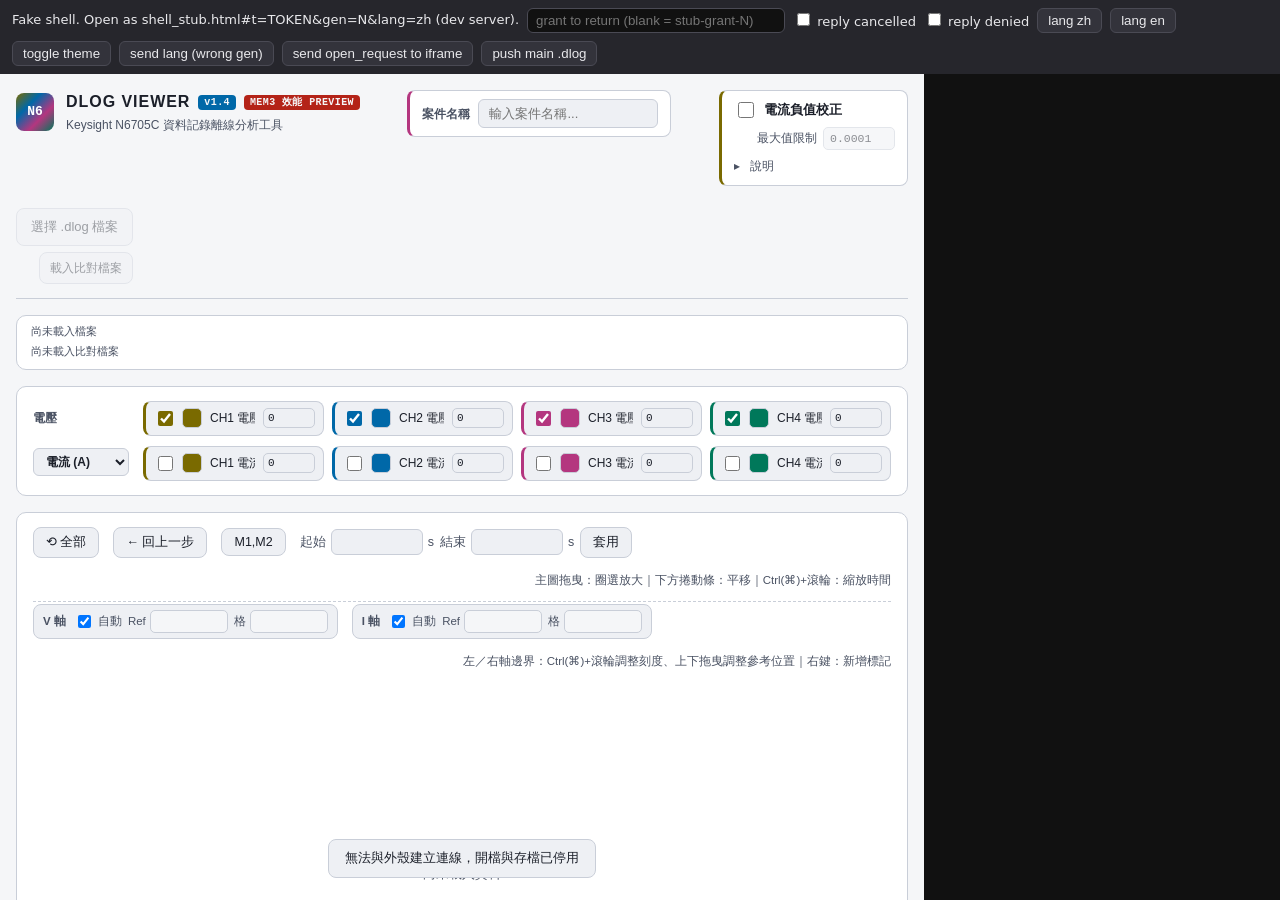
<file: src/n6705c_seq/analysis/web/shell_stub.html>
<!doctype html>
<html lang="en">
<head>
<meta charset="utf-8">
<meta name="viewport" content="width=device-width, initial-scale=1">
<title>Analysis shell stub</title>
<style>
  body{ margin:0; font:13px/1.4 system-ui,sans-serif; background:#1a1a1f; color:#e9e9ec; display:flex; flex-direction:column; height:100vh; }
  #bar{ padding:8px 12px; display:flex; gap:8px; flex-wrap:wrap; align-items:center; background:#26262c; }
  button{ background:#33333b; color:inherit; border:1px solid #4a4a54; border-radius:6px; padding:4px 10px; cursor:pointer; }
  input{ background:#111; color:inherit; border:1px solid #4a4a54; border-radius:6px; padding:4px 8px; width:18em; }
  #main{ flex:1; display:flex; min-height:0; }
  iframe{ flex:1; border:0; background:#fff; }
  #log{ width:340px; margin:0; padding:8px; overflow:auto; background:#111; font:11px/1.35 ui-monospace,Menlo,monospace; white-space:pre-wrap; }
</style>
</head>
<body>
<div id="bar">
  <span>Fake shell. Open as shell_stub.html#t=TOKEN&amp;gen=N&amp;lang=zh (dev server).</span>
  <input id="grant" placeholder="grant to return (blank = stub-grant-N)">
  <label><input type="checkbox" id="cancel" style="width:auto"> reply cancelled</label>
  <label><input type="checkbox" id="deny" style="width:auto"> reply denied</label>
  <button data-lang="zh">lang zh</button><button data-lang="en">lang en</button>
  <button id="theme">toggle theme</button>
  <button id="badGen">send lang (wrong gen)</button>
  <button id="badType">send open_request to iframe</button>
  <button id="openPush">push main .dlog</button>
</div>
<div id="main"><iframe id="f" title="viewer"></iframe><pre id="log"></pre></div>
<script>
(function(){
  'use strict';
  const h = new URLSearchParams(location.hash.slice(1));
  const gen = parseInt(h.get('gen') || '1', 10);
  const lang = h.get('lang') === 'en' ? 'en' : 'zh';
  let theme = h.get('theme') === 'dark' ? 'dark' : 'light';
  const f = document.getElementById('f');
  const log = document.getElementById('log');
  const say = (s) => { log.textContent += s + '\n'; log.scrollTop = log.scrollHeight; };
  const src = 'viewer.html#t=' + encodeURIComponent(h.get('t') || '') + '&gen=' + gen + '&lang=' + lang +
              '&theme=' + theme + '&parent=' + encodeURIComponent(location.origin);
  const analysisOrigin = new URL(src, location.href).origin;
  f.src = src;
  const TO_SHELL = ['ready', 'open_request', 'save_request'];
  let n = 0;
  function post(msg){ f.contentWindow.postMessage(Object.assign({ v: 1, gen: gen }, msg), analysisOrigin); }
  window.addEventListener('message', (ev) => {
    const d = ev.data;
    if (ev.source !== f.contentWindow || ev.origin !== analysisOrigin) return;
    if (!d || typeof d !== 'object' || d.v !== 1 || d.gen !== gen || TO_SHELL.indexOf(d.type) < 0) { say('dropped ' + JSON.stringify(d)); return; }
    say('<- ' + JSON.stringify(d));
    if (d.type === 'ready') { post({ type: 'lang', lang: lang }); post({ type: 'theme', theme }); return; }
    if (typeof d.id !== 'string' || !/^[A-Za-z0-9_-]{1,64}$/.test(d.id)) { say('dropped (bad id)'); return; }
    const type = d.type === 'open_request' ? 'open_result' : 'save_result';
    let r;
    if (document.getElementById('cancel').checked) r = { ok: false, cancelled: true };
    else if (document.getElementById('deny').checked) r = { ok: false, error: 'denied by stub', code: 'stub' };
    else r = { ok: true, grant: document.getElementById('grant').value || ('stub-grant-' + (++n)), name: d.suggested || 'stub.dlog' };
    post(Object.assign({ type: type, id: d.id }, r));
    say('-> ' + type + ' ' + JSON.stringify(r));
  });
  document.querySelectorAll('[data-lang]').forEach((b) => b.addEventListener('click', () => post({ type: 'lang', lang: b.dataset.lang })));
  document.getElementById('theme').addEventListener('click', () => {
    theme = theme === 'light' ? 'dark' : 'light';
    post({ type: 'theme', theme });
    say('-> theme ' + theme);
  });
  document.getElementById('badGen').addEventListener('click', () => f.contentWindow.postMessage({ v: 1, gen: gen + 1, type: 'lang', lang: 'en' }, analysisOrigin));
  document.getElementById('badType').addEventListener('click', () => post({ type: 'open_request', id: 'x', purpose: 'dlog' }));
  document.getElementById('openPush').addEventListener('click', () => {
    const msg = { type: 'open_push', grant: document.getElementById('grant').value || ('stub-grant-' + (++n)), name: 'stub.dlog' };
    post(msg);
    say('-> ' + JSON.stringify(msg));
  });
})();
</script>
</body>
</html>
</file>
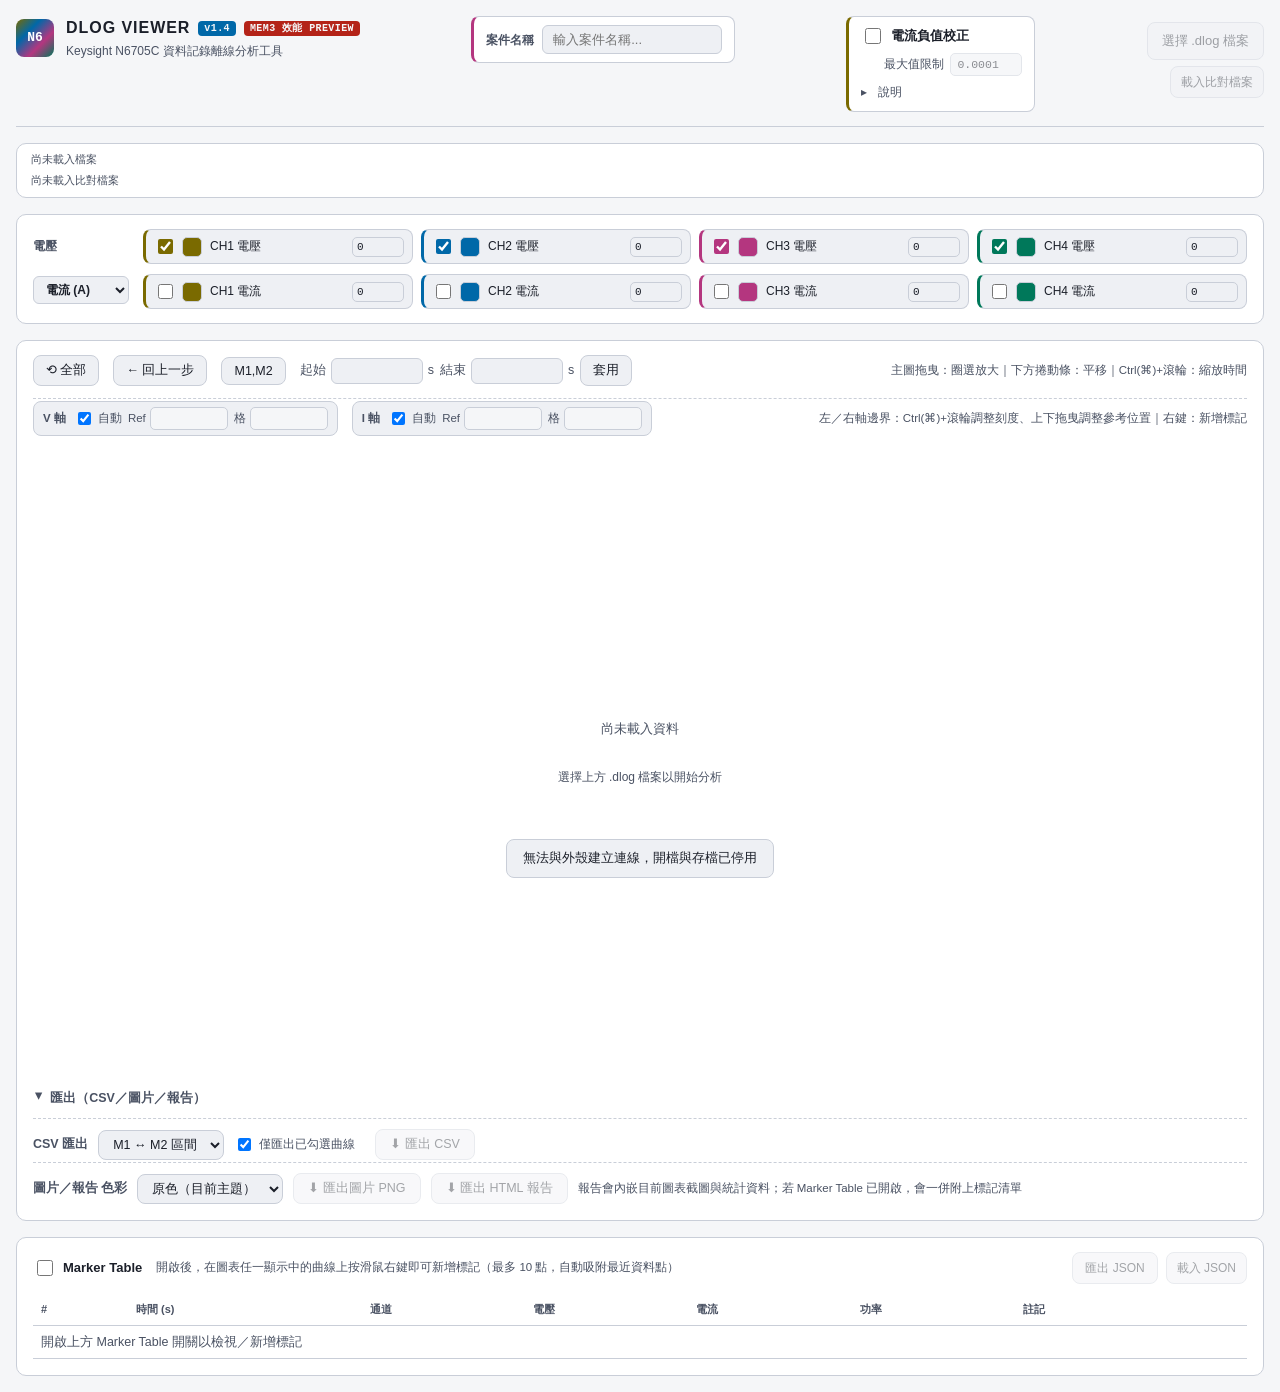
<file: src/n6705c_seq/analysis/web/viewer.html>
<!DOCTYPE html>
<html lang="zh-Hant">
<head>
<meta charset="UTF-8">
<meta name="viewport" content="width=device-width, initial-scale=1.0">
<title>N6705C DLOG Viewer - MEM3 Performance Preview</title>
<style>
/* theme-tokens:begin */
:root {
  --bg: #f5f6f8;
  --surface: #ffffff;
  --surface-hi: #eef0f4;
  --border: #c9ced8;
  --text: #1b1f29;
  --text-dim: #4a5263;
  --accent: #0a5fc2;
  --accent-text: #ffffff;
  --danger: #b42318;
  --ok: #1e7f4f;
  --warn: #8a5a00;
  --plot-bg: #ffffff;
  --plot-grid: #d9d9d9;
  --plot-axis: #5c5c5c;
  --plot-text: #333333;
  --ch1: #7a6a00;
  --ch2: #0068a8;
  --ch3: #b4367f;
  --ch4: #00785a;
  --ch5: #9a5b00;
  --ch6: #6a4bc4;
  --ch7: #b8401a;
  --ch8: #4a7a12;
}
:root[data-theme="dark"] {
  --bg: #1b1f29;
  --surface: #262b38;
  --surface-hi: #303645;
  --border: rgba(255,255,255,.16);
  --text: #f2f4f8;
  --text-dim: #cdd3de;
  --accent: #8cc4ff;
  --accent-text: #0b1220;
  --danger: #ff8f87;
  --ok: #62dd98;
  --warn: #f7cd5f;
  --plot-bg: #000000;
  --plot-grid: #3a3a3a;
  --plot-axis: #8a8a8a;
  --plot-text: #d4d4d4;
  --ch1: #f0e442;
  --ch2: #56b4e9;
  --ch3: #e58fc4;
  --ch4: #3dd6a3;
  --ch5: #e69f00;
  --ch6: #b79cff;
  --ch7: #f4845f;
  --ch8: #a6d854;
}
/* theme-tokens:end */
  :root{
    --panel:var(--surface);
    --panel-2:var(--surface-hi);
    --text-faint:var(--text-dim);
    --radius:10px;
    --mono: ui-monospace, 'SF Mono', 'Cascadia Mono', Consolas, 'Courier New', monospace;
    --sans: -apple-system, BlinkMacSystemFont, 'Segoe UI', 'PingFang TC', 'Microsoft JhengHei', sans-serif;
  }
  *{ box-sizing:border-box; }
  html,body{ height:100%; }
  body{
    margin:0;
    background:var(--bg);
    color:var(--text);
    font-family:var(--sans);
    font-size:14px;
    line-height:1.5;
  }
  ::selection{ background:var(--accent); color:var(--accent-text); }
  :focus-visible{ outline:2px solid var(--ch3); outline-offset:2px; }

  .app{
    width:100%;
    min-height:100%;
    padding:16px;
    display:grid;
    grid-template-rows:auto auto minmax(0,1fr) auto;
    align-content:start;
    min-width:0;
    gap:16px;
  }

  .viewer-controls{ display:grid; gap:16px; min-width:0; }

  /* ---------- Topbar ---------- */
  .topbar{
    display:flex;
    justify-content:space-between;
    align-items:flex-start;
    gap:16px;
    flex-wrap:wrap;
    padding-bottom:14px;
    border-bottom:1px solid var(--border);
  }
  .brand{ display:flex; align-items:center; gap:12px; }
  .brand-mark{
    width:38px; height:38px; border-radius:8px;
    background:linear-gradient(135deg,var(--ch1),var(--ch2) 33%,var(--ch3) 66%,var(--ch4));
    display:flex; align-items:center; justify-content:center;
    font-family:var(--mono); font-weight:700; color:var(--plot-bg); font-size:13px;
    flex:none;
  }
  .brand h1{ margin:0; font-size:16px; letter-spacing:0.06em; font-weight:700; }
  .build-tag{
    font-family:var(--mono); font-size:10px; font-weight:600;
    color:var(--bg); background:var(--ch2);
    padding:2px 6px; border-radius:4px; margin-left:8px; letter-spacing:0.04em;
    vertical-align:middle;
  }
  .brand .sub{ margin:2px 0 0; font-size:12px; color:var(--text-dim); }

  .global-toggle{
    display:flex; flex-direction:column; gap:4px; align-items:flex-start;
    background:var(--panel); border:1px solid var(--border); border-left:3px solid var(--ch1);
    border-radius:8px; padding:8px 12px; max-width:260px;
  }
  .global-toggle .mt-hint{ margin:0; }
  .offset-limit-row{ display:flex; align-items:center; gap:6px; margin:2px 0 0 23px; }
  .offset-limit-row .offset-limit-label{ font-size:11.5px; color:var(--text-dim); white-space:nowrap; }
  .offset-limit-row .offset-limit-input{
    width:72px; background:var(--panel-2); border:1px solid var(--border); color:var(--text);
    padding:4px 6px; border-radius:5px; font-family:var(--mono); font-size:11.5px;
  }
  .offset-limit-row .offset-limit-input:focus{ outline:none; border-color:var(--ch3); }
  .offset-limit-row .offset-limit-input:disabled{ opacity:.5; }

  .case-group{
    display:flex; align-items:center; gap:8px;
    background:var(--panel); border:1px solid var(--border); border-left:3px solid var(--ch3);
    border-radius:8px; padding:8px 12px;
  }
  .case-group .case-label{ font-size:12px; color:var(--text-dim); font-weight:600; white-space:nowrap; }
  .case-group .case-input{
    background:var(--panel-2); border:1px solid var(--border); color:var(--text);
    padding:6px 10px; border-radius:6px; font-size:13px; width:180px; font-family:var(--sans);
  }
  .case-group .case-input:focus{ outline:none; border-color:var(--ch3); }

  .lang-switch{ display:flex; border:1px solid var(--border); border-radius:8px; overflow:hidden; flex:none; }
  .lang-switch button{
    background:var(--panel-2); border:none; color:var(--text-dim);
    padding:6px 12px; font-size:12px; cursor:pointer; font-family:var(--sans);
  }
  .lang-switch button.active{ background:var(--accent); color:var(--accent-text); font-weight:700; }
  .lang-switch button:not(.active):hover{ color:var(--text); }

  .file-controls{ display:flex; flex-direction:column; align-items:flex-end; gap:6px; }
  .control-row{ display:flex; gap:8px; align-items:center; }
  .file-btn{
    display:inline-flex; align-items:center; gap:6px;
    background:var(--panel-2); border:1px solid var(--border);
    color:var(--text); padding:8px 14px; border-radius:8px;
    font-size:13px; cursor:pointer; user-select:none;
    transition:border-color .15s ease;
  }
  .file-btn:hover{ border-color:var(--ch3); }
  .file-btn.small{ padding:6px 10px; font-size:12px; }

  /* ---------- File info bar (own row, so loading a file never reflows the header controls) ---------- */
  .file-info-bar{
    background:var(--panel); border:1px solid var(--border); border-radius:var(--radius);
    padding:8px 14px;
  }
  .file-info{
    font-family:var(--mono); font-size:11px; color:var(--text-dim);
    display:flex; flex-wrap:wrap; column-gap:18px; row-gap:3px; align-items:baseline;
  }
  .file-info .dim{ color:var(--text-faint); }
  .file-info .warn{ color:var(--ch1); }
  .file-info .info{ color:var(--ch3); }

  /* ---------- Trace panel ---------- */
  .trace-panel{
    background:var(--panel); border:1px solid var(--border); border-radius:var(--radius);
    padding:14px 16px; display:flex; flex-direction:column; gap:10px;
  }
  .trace-group{ display:grid; grid-template-columns:96px minmax(0,1fr); align-items:start; gap:14px; }
  .group-label{ font-size:12px; color:var(--text-dim); font-weight:600; padding-top:8px; width:96px; flex:none; }
  /* Right-axis type selector (current/power): replaces the fixed Current label. */
  .right-axis-select{
    background:var(--panel-2); border:1px solid var(--border); color:var(--text);
    padding:5px 8px; border-radius:6px; font-size:12px; font-weight:600; cursor:pointer;
    font-family:var(--sans); flex:none; align-self:flex-start; margin-top:2px; width:96px; box-sizing:border-box;
  }
  .right-axis-select:focus{ outline:none; border-color:var(--ch3); }
  .trace-chips{ display:grid; grid-template-columns:repeat(4,minmax(0,1fr)); gap:8px; }
  .chip{
    --chip-color:var(--plot-axis);
    display:flex; align-items:center; gap:6px;
    background:var(--panel-2); border:1px solid var(--border); border-left:3px solid var(--chip-color);
    border-radius:8px; padding:6px 8px;
  }
  .chip input[type=checkbox]{ accent-color:var(--chip-color); width:15px; height:15px; cursor:pointer; }
  .chip input[type=color]{ width:20px; height:20px; padding:0; border:none; border-radius:5px; background:none; cursor:pointer; }
  .chip input[type=color]::-webkit-color-swatch-wrapper{ padding:0; }
  .chip input[type=color]::-webkit-color-swatch{ border:1px solid var(--border); border-radius:5px; }
  .chip input[type=text]{ background:transparent; border:none; color:var(--text); font-size:12px; flex:1; min-width:0; width:0; font-family:var(--sans); }
  .chip input[type=text]:focus{ outline:none; color:var(--text); }
  .chip input[type=number].chip-offset{
    background:var(--panel-2); border:1px solid var(--border); color:var(--text);
    font-size:11px; width:52px; border-radius:5px; padding:3px 4px; font-family:var(--mono);
  }
  .chip input[type=number].chip-offset:focus{ outline:none; border-color:var(--ch3); }

  /* ---------- Chart ---------- */
  .chart-section{
    background:var(--panel); border:1px solid var(--border); border-radius:var(--radius);
    padding:14px 16px 16px; min-width:0; display:flex; flex-direction:column; gap:12px;
  }
  .chart-toolbar{ display:flex; align-items:center; gap:14px; flex-wrap:wrap; font-size:12.5px; }
  .chart-toolbar button{
    background:var(--panel-2); border:1px solid var(--border); color:var(--text);
    padding:6px 12px; border-radius:8px; font-size:12.5px; cursor:pointer;
  }
  .chart-toolbar button:hover{ border-color:var(--ch3); }
  .range-inputs{ display:flex; align-items:center; gap:6px; }
  .range-inputs label{ display:flex; align-items:center; gap:5px; color:var(--text-dim); }
  .range-inputs input[type=number]{
    width:92px; background:var(--panel-2); border:1px solid var(--border); color:var(--text);
    padding:5px 7px; border-radius:6px; font-family:var(--mono); font-size:12px;
  }
  .chart-hint{ color:var(--text-faint); font-size:11.5px; margin-left:auto; }

  .axis-toolbar{ padding-top:2px; border-top:1px dashed var(--border); }
  .axis-ctrl{
    display:flex; align-items:center; gap:6px;
    background:var(--panel-2); border:1px solid var(--border); border-radius:8px;
    padding:5px 9px;
  }
  .axis-ctrl .axis-tag{ font-weight:700; color:var(--text-dim); font-size:11.5px; margin-right:2px; }
  .mini-check{ display:flex; align-items:center; gap:4px; color:var(--text-dim); font-size:11.5px; cursor:pointer; }
  .mini-check input{ width:13px; height:13px; cursor:pointer; }
  .axis-ctrl label{ display:flex; align-items:center; gap:4px; color:var(--text-dim); font-size:11.5px; }
  .axis-ctrl input[type=number]{
    width:78px; background:var(--bg); border:1px solid var(--border); color:var(--text);
    padding:4px 6px; border-radius:5px; font-family:var(--mono); font-size:11.5px;
  }
  .axis-ctrl input[type=number]:disabled{ opacity:.5; }

  .chart-wrap{ position:relative; width:100%; flex:1; min-height:360px; background:var(--plot-bg); }
  canvas#chart{ width:100%; height:100%; display:block; cursor:crosshair; }
  .empty-state{
    position:absolute; inset:0; display:flex; flex-direction:column; align-items:center; justify-content:center;
    gap:4px; color:var(--text-dim); pointer-events:none; font-size:13px;
  }
  .empty-state .hint{ font-size:12px; color:var(--text-faint); }

  /* ---------- Time scrollbar (replaces hand-drag panning) ---------- */
  .time-scrollbar{ padding:2px 0 0; display:none; }
  .time-scrollbar.active{ display:block; }
  .ts-track{
    position:relative; height:14px; background:var(--panel-2); border:1px solid var(--border);
    border-radius:7px; cursor:pointer;
  }
  .ts-thumb{
    position:absolute; top:1px; bottom:1px; left:0; width:40px; min-width:18px;
    background:var(--ch3); border-radius:6px; cursor:grab;
  }
  .ts-thumb:hover{ background:var(--accent); }
  .ts-thumb.dragging{ cursor:grabbing; background:var(--accent); }

  /* ---------- Collapsible panels: collapse after use to save space (native <details>, no JS toggling needed) ---------- */
  .panel-fold{ margin-top:2px; }
  .panel-fold > summary{
    list-style:none; cursor:pointer; display:flex; align-items:center; gap:6px;
    padding:8px 0; color:var(--text-dim); font-size:12.5px; font-weight:600;
    user-select:none;
  }
  .panel-fold > summary::-webkit-details-marker{ display:none; }
  .panel-fold > summary::before{
    content:'▸'; display:inline-block; width:0.9em; color:var(--text-faint);
    transition:transform .15s ease;
  }
  .panel-fold[open] > summary::before{ transform:rotate(90deg); }
  .panel-fold > summary:hover{ color:var(--text); }
  .panel-fold > summary:hover::before{ color:var(--text-dim); }
  /* Mini variant for inline hints smaller than a full panel (e.g. the three-line negative-value correction hint).
     Match .mt-hint font size and color so it does not look like a separate panel heading. */
  .panel-fold.mini > summary{
    font-size:11.5px; font-weight:400; color:var(--text-faint); padding:2px 0;
  }
  .panel-fold.mini > summary:hover{ color:var(--text-dim); }
  .panel-fold.mini .mt-hint{ margin-top:3px; }

  /* ---------- Shared export toolbar styles (CSV / images / reports) ---------- */
  .export-bar{
    display:flex; align-items:center; gap:10px; flex-wrap:wrap;
    padding-top:10px; margin-top:2px; border-top:1px dashed var(--border);
    font-size:12.5px;
  }
  .export-bar .ce-label{ color:var(--text-dim); font-weight:600; }
  .export-bar select{
    background:var(--panel-2); border:1px solid var(--border); color:var(--text);
    padding:6px 10px; border-radius:8px; font-size:12.5px; cursor:pointer;
  }
  .export-bar select:focus{ outline:none; border-color:var(--ch3); }
  .export-bar button{
    background:var(--panel-2); border:1px solid var(--border); color:var(--text);
    padding:6px 14px; border-radius:8px; font-size:12.5px; cursor:pointer;
  }
  .export-bar button:hover:not(:disabled){ border-color:var(--ch3); }
  .export-bar button:disabled{ opacity:.4; cursor:not-allowed; }
  .export-bar .ce-hint{ color:var(--text-faint); font-size:11.5px; }
  .csv-export-bar .ce-check{ display:flex; align-items:center; gap:5px; color:var(--text-dim); font-size:11.5px; cursor:pointer; }
  .csv-export-bar .ce-check input{ width:13px; height:13px; cursor:pointer; }

  .marker-stats{ font-size:12px; }
  .stats-head{ display:flex; gap:16px; align-items:baseline; margin-bottom:6px; font-family:var(--mono); flex-wrap:wrap; }
  .stats-head span{ color:var(--text-dim); }
  table.stats-table{ width:100%; border-collapse:collapse; }
  table.stats-table th, table.stats-table td{
    text-align:left; padding:5px 8px; border-bottom:1px solid var(--border); font-family:var(--mono); font-size:12px;
  }
  table.stats-table th{ color:var(--text-dim); font-weight:600; font-size:11px; }
  .dot{ display:inline-block; width:8px; height:8px; border-radius:50%; margin-right:6px; }

  /* ---------- Marker table section ---------- */
  .marker-table-section{
    background:var(--panel); border:1px solid var(--border); border-radius:var(--radius);
    padding:14px 16px 16px;
  }
  .mt-header{ display:flex; align-items:center; gap:14px; flex-wrap:wrap; margin-bottom:10px; }
  .toggle{ display:flex; align-items:center; gap:7px; font-size:13px; font-weight:600; cursor:pointer; }
  .toggle input{ width:16px; height:16px; accent-color:var(--ch3); cursor:pointer; }
  .mt-hint{ font-size:11.5px; color:var(--text-faint); flex:1; min-width:220px; }
  .mt-actions{ display:flex; gap:8px; }
  .mt-actions button{
    background:var(--panel-2); border:1px solid var(--border); color:var(--text);
    padding:6px 12px; border-radius:8px; font-size:12px; cursor:pointer;
  }
  .mt-actions button:hover:not(:disabled){ border-color:var(--ch3); }
  .mt-actions button:disabled{ opacity:.4; cursor:not-allowed; }

  table.marker-table{ width:100%; border-collapse:collapse; transition:opacity .15s ease; }
  table.marker-table th, table.marker-table td{
    padding:7px 8px; border-bottom:1px solid var(--border); font-size:12.5px; text-align:left; vertical-align:middle;
  }
  table.marker-table th{ color:var(--text-dim); font-weight:600; font-size:11px; }
  table.marker-table td{ font-family:var(--mono); }
  table.marker-table .dim{ font-family:var(--sans); color:var(--text-faint); }
  .note-input{
    width:100%; background:var(--panel-2); border:1px solid var(--border); color:var(--text);
    padding:5px 7px; border-radius:6px; font-size:12px; font-family:var(--sans);
  }
  .note-input:focus{ outline:none; border-color:var(--ch3); }
  .del-btn{
    background:none; border:1px solid var(--border); color:var(--text-dim);
    width:26px; height:26px; border-radius:6px; cursor:pointer; font-size:12px;
  }
  .del-btn:hover{ color:var(--danger); border-color:var(--danger); }

  .toast{
    position:fixed; bottom:22px; left:50%; transform:translate(-50%,20px);
    background:var(--surface-hi); border:1px solid var(--border); color:var(--text);
    padding:9px 16px; border-radius:8px; font-size:12.5px;
    opacity:0; pointer-events:none; transition:opacity .18s ease, transform .18s ease;
    z-index:50;
  }
  .toast.show{ opacity:1; transform:translate(-50%,0); }

  @media (max-width:640px){
    .file-controls{ align-items:flex-start; }
    .chart-hint{ margin-left:0; }
  }
</style>
</head>
<body>
<div class="app">

  <header class="topbar">
    <div class="brand">
      <div class="brand-mark">N6</div>
      <div>
        <h1>DLOG VIEWER<span class="build-tag">v1.4</span><span class="build-tag" style="background:var(--danger)">MEM3 效能 PREVIEW</span></h1>
        <p class="sub" data-i18n="brandSub">Keysight N6705C 資料記錄離線分析工具</p>
      </div>
    </div>
    <div class="case-group">
      <label class="case-label" for="caseNameInput" data-i18n="caseNameLabel">案件名稱</label>
      <input type="text" id="caseNameInput" class="case-input" data-i18n-placeholder="caseNamePlaceholder" placeholder="輸入案件名稱...">
    </div>
    <div class="global-toggle">
      <label class="toggle">
        <input type="checkbox" id="offsetToggle">
        <span data-i18n="offsetLabel">電流負值校正</span>
      </label>
      <div class="offset-limit-row">
        <label class="offset-limit-label" for="offsetMaxLimitInput" data-i18n="offsetMaxLimitLabel">最大值限制</label>
        <input type="number" id="offsetMaxLimitInput" class="offset-limit-input" min="0" step="any" value="0.0001" disabled>
      </div>
      <details class="panel-fold mini" id="offsetHintFold">
        <summary data-i18n="offsetHintToggle">說明</summary>
        <p class="mt-hint" data-i18n="offsetHint">開啟後，電流負值會被 0（不含）~ 最大值限制 區間內的亂數取代，恆大於 0、不等於 0（模擬雜訊底值；特殊測項專用，一般測試請保持關閉）</p>
      </details>
    </div>
    <div class="file-controls">
      <div class="control-row">
        <div class="lang-switch" id="langSwitch" hidden style="display:none">
          <button type="button" class="lang-opt active" data-lang="zh">中文</button>
          <button type="button" class="lang-opt" data-lang="en">EN</button>
        </div>
      </div>
      <label class="file-btn" id="openMainBtn" role="button" tabindex="0">
        <span data-i18n="chooseFileBtn">選擇 .dlog 檔案</span>
      </label>
      <div class="control-row">
        <label class="file-btn small" id="openCompareBtn" role="button" tabindex="0">
          <span data-i18n="compareFileBtn">載入比對檔案</span>
        </label>
        <button id="compareClearBtn" type="button" data-i18n="compareClearBtn" style="display:none;background:var(--panel-2);border:1px solid var(--border);color:var(--text);padding:6px 10px;border-radius:8px;font-size:12px;cursor:pointer;">移除比對檔</button>
      </div>
    </div>
  </header>

  <div class="viewer-controls">
  <div class="file-info-bar">
    <div class="file-info" id="fileInfo">尚未載入檔案</div>
    <div class="file-info" id="compareFileInfo" style="margin-top:4px;"><span class="dim" id="compareFileName">尚未載入比對檔案</span></div>
    <div class="file-info" id="parseProgressRow" style="margin-top:4px;display:none;">
      <span class="info" id="parseProgressText">解析中...</span>
      <span class="info" id="srcWarn" data-i18n="srcWarn" style="margin-left:10px;color:var(--ch3);"></span>
      <button id="parseCancelBtn" type="button" data-i18n="cancelBtn" style="margin-left:10px;background:var(--panel-2);border:1px solid var(--border);color:var(--text);padding:2px 10px;border-radius:6px;font-size:12px;cursor:pointer;"></button>
    </div>
  </div>

  <section class="trace-panel">
    <div class="trace-group">
      <span class="group-label" data-i18n="groupVoltage">電壓</span>
      <div class="trace-chips" id="voltChips"></div>
    </div>
    <div class="trace-group">
      <select id="rightAxisKindSelect" class="right-axis-select">
        <option value="I" data-i18n="rightAxisCurrentOpt">電流 (A)</option>
        <option value="P" data-i18n="rightAxisPowerOpt">功率 (W)</option>
      </select>
      <div class="trace-chips" id="currChips"></div>
    </div>
  </section>

  </div>

  <section class="chart-section">
    <div class="chart-toolbar">
      <button id="autoscaleBtn" data-i18n="btnAutoscale">⟲ 全部</button>
      <button id="backBtn" disabled data-i18n="btnBack">← 回上一步</button>
      <button id="centerMarkersBtn" data-i18n-title="centerMarkersTitle" title="將 M1、M2 標記線移回目前圖表可視範圍內，縮放後遺失標記時可用">M1,M2</button>
      <div class="range-inputs">
        <label><span data-i18n="rangeStart">起始</span> <input type="number" id="viewStart" step="any">s</label>
        <label><span data-i18n="rangeEnd">結束</span> <input type="number" id="viewEnd" step="any">s</label>
        <button id="applyRangeBtn" data-i18n="btnApply">套用</button>
      </div>
      <span class="chart-hint" data-i18n="chartHintMain">主圖拖曳：圈選放大｜下方捲動條：平移｜Ctrl(⌘)+滾輪：縮放時間</span>
    </div>
    <div class="chart-toolbar axis-toolbar">
      <div class="axis-ctrl" data-axis="v">
        <span class="axis-tag" data-i18n="axisVTag">V 軸</span>
        <label class="mini-check"><input type="checkbox" id="vAutoToggle" checked><span data-i18n="autoLabel">自動</span></label>
        <label>Ref<input type="number" id="vRefInput" step="any"></label>
        <label><span data-i18n="perDivLabel">格</span><input type="number" id="vDivInput" step="any"></label>
      </div>
      <div class="axis-ctrl" data-axis="i">
        <span class="axis-tag" id="axisRightTag">I 軸</span>
        <label class="mini-check"><input type="checkbox" id="iAutoToggle" checked><span data-i18n="autoLabel">自動</span></label>
        <label>Ref<input type="number" id="iRefInput" step="any"></label>
        <label><span data-i18n="perDivLabel">格</span><input type="number" id="iDivInput" step="any"></label>
      </div>
      <span class="chart-hint" data-i18n="chartHintAxis">左／右軸邊界：Ctrl(⌘)+滾輪調整刻度、上下拖曳調整參考位置｜右鍵：新增標記</span>
    </div>
    <div class="chart-wrap">
      <canvas id="chart"></canvas>
      <div class="empty-state" id="emptyState">
        <p data-i18n="emptyTitle">尚未載入資料</p>
        <p class="hint" data-i18n="emptyHint">選擇上方 .dlog 檔案以開始分析</p>
      </div>
    </div>
    <div class="time-scrollbar" id="timeScrollbar">
      <div class="ts-track" id="tsTrack">
        <div class="ts-thumb" id="tsThumb"></div>
      </div>
    </div>
    <div class="marker-stats" id="markerStats"></div>
    <details class="panel-fold" id="exportFold" open>
      <summary data-i18n="exportSectionLabel">匯出（CSV／圖片／報告）</summary>
      <div class="export-bar csv-export-bar" id="csvExportBar">
        <span class="ce-label" data-i18n="csvExportLabel">CSV 匯出</span>
        <select id="csvRangeSelect">
          <option value="markers" data-i18n="csvRangeMarkers">M1 ↔ M2 區間</option>
          <option value="view" data-i18n="csvRangeView">目前顯示範圍</option>
          <option value="all" data-i18n="csvRangeAll">全部資料</option>
        </select>
        <label class="ce-check"><input type="checkbox" id="csvVisibleOnly" checked><span data-i18n="csvVisibleOnlyLabel">僅匯出已勾選曲線</span></label>
        <span class="ce-hint" id="csvRangeHint"></span>
        <button id="exportCsvBtn" disabled data-i18n="btnExportCsv">⬇ 匯出 CSV</button>
      </div>
      <div class="export-bar img-export-bar" id="imgExportBar">
        <span class="ce-label" data-i18n="imgExportLabel">圖片／報告 色彩</span>
        <select id="imageThemeSelect">
          <option value="normal" data-i18n="themeNormal">原色（目前主題）</option>
          <option value="light" data-i18n="themeLight">白底列印版</option>
          <option value="negative" data-i18n="themeNegative">完全負片</option>
        </select>
        <button id="exportImageBtn" disabled data-i18n="btnExportImage">⬇ 匯出圖片 PNG</button>
        <button id="exportReportBtn" disabled data-i18n="btnExportReport">⬇ 匯出 HTML 報告</button>
        <span class="ce-hint" data-i18n="reportHint">報告會內嵌目前圖表截圖與統計資料；若 Marker Table 已開啟，會一併附上標記清單</span>
      </div>
    </details>
  </section>

  <section class="marker-table-section">
    <div class="mt-header">
      <label class="toggle">
        <input type="checkbox" id="markerTableToggle">
        <span>Marker Table</span>
      </label>
      <span class="mt-hint" data-i18n="markerTableHint">開啟後，在圖表任一顯示中的曲線上按滑鼠右鍵即可新增標記（最多 10 點，自動吸附最近資料點）</span>
      <div class="mt-actions">
        <button id="exportJsonBtn" disabled data-i18n="btnExportJson">匯出 JSON</button>
        <label class="file-btn small" id="importJsonBtn" role="button" tabindex="0">
          <span data-i18n="btnImportJson">載入 JSON</span>
        </label>
      </div>
    </div>
    <table class="marker-table" id="markerTableEl">
      <thead>
        <tr><th data-i18n="thIndex">#</th><th data-i18n="thTime">時間 (s)</th><th data-i18n="thChannel">通道</th><th data-i18n="thVoltage">電壓</th><th data-i18n="thCurrent">電流</th><th data-i18n="thPower">功率</th><th data-i18n="thNote">註記</th><th></th></tr>
      </thead>
      <tbody id="markerTableBody"></tbody>
    </table>
  </section>

</div>

<div class="toast" id="toast"></div>

<script>
(function(){
  'use strict';

  const MONO_FONT = "11px ui-monospace, 'SF Mono', Menlo, Consolas, monospace";
  const PAD = { l:60, r:60, t:24, b:36 };
  const N_BUCKETS = 1800;

  // 外殼傳入的連線資訊（fragment：t、gen、lang、parent）；讀完立刻清掉 fragment。
  const shellCtx = (function(){
    const p = new URLSearchParams(location.hash.replace(/^#/, ''));
    const c = { token:p.get('t')||'', gen:parseInt(p.get('gen'),10), lang:p.get('lang'), theme:p.get('theme'), parent:p.get('parent')||'' };
    try{ history.replaceState(null, '', location.pathname + location.search); }catch(_){ /* ignore */ }
    c.ok = /^http:\/\/(127\.0\.0\.1|localhost):\d{1,5}$/.test(c.parent) && c.token.length>0 && Number.isInteger(c.gen);
    return c;
  })();

  // Fallback palettes; theme changes overwrite the active palette with CSS tokens.
  const CHART_THEMES = {
    light: { selection:'#0a5fc2', bg:'#ffffff', grid:'#d9d9d9', axisText:'#5c5c5c', markerLine:'#5c5c5c', markerLabel:'#333333', badgeFill:'#333333', badgeText:'#ffffff', chColors:['#7a6a00','#0068a8','#b4367f','#00785a'] },
    dark: { selection:'#8cc4ff', bg:'#000000', grid:'#3a3a3a', axisText:'#8a8a8a', markerLine:'#8a8a8a', markerLabel:'#d4d4d4', badgeFill:'#d4d4d4', badgeText:'#000000', chColors:['#f0e442','#56b4e9','#e58fc4','#3dd6a3'] }
  };
  function initialTheme(){
    if(shellCtx.theme==='light' || shellCtx.theme==='dark') return shellCtx.theme;
    if(!shellCtx.ok && window.matchMedia?.('(prefers-color-scheme: dark)').matches) return 'dark';
    return 'light';
  }
  function refreshChartTheme(themeName){
    const palette = CHART_THEMES[themeName];
    const style = getComputedStyle(document.documentElement);
    const read = (name, fallback) => style.getPropertyValue?.(name)?.trim() || fallback;
    palette.selection = read('--accent', palette.selection);
    palette.bg = read('--plot-bg', palette.bg);
    palette.grid = read('--plot-grid', palette.grid);
    palette.axisText = read('--plot-axis', palette.axisText);
    palette.markerLine = read('--plot-axis', palette.markerLine);
    palette.markerLabel = read('--plot-text', palette.markerLabel);
    palette.badgeFill = read('--plot-text', palette.badgeFill);
    palette.badgeText = read('--plot-bg', palette.badgeText);
    palette.chColors = palette.chColors.map((c,i)=>read('--ch'+(i+1), c).toLowerCase());
  }

  const state = {
    fileName:null, tint:null, declaredTime:null, nRecords:null,
    channelModels:['CH1','CH2','CH3','CH4'],
    activeChannels:[1,2,3,4],
    // 原始樣本不再放在瀏覽器記憶體（千萬筆的 raw 有數百 MB），改由本機 Python server
    // 以 memmap 持有；handle 是 server 端的檔案識別碼（內容 sha1），取值一律透過它。
    handle:null,
    loaded:false,            // 取代舊版用 state.V 當「已載入」哨兵的做法
    traces:[],
    // 比對檔（MEM）：僅供主波形圖疊圖比對用，t=0 與主檔案對齊，但保留各自獨立的
    // tint／nRecords（取樣間隔與筆數可以不同），故繪圖／統計一律改用「每條曲線各自
    // 換算時間↔索引」，而不是共用同一組全域 idx（見 tintOf()/nRecOfTrace() 等輔助函式）
    compare:null,             // { fileName, handle, tint, nRecords, fields, minmax }
    // LOD（Level of Detail）分層 min/max 摘要，key 格式：'p:V1'（本檔案 CH1 電壓）／
    // 'c:I3'（比對檔 CH3 電流）。由 server 在開檔時一併建置並隨 /open 回傳，
    // 常駐前端讓大範圍縮放的重繪維持同步、零網路（僅佔 raw 的 4.8%）。
    // 找不到對應項目時安全退回 raw 視窗逐筆掃描，不影響任何數值正確性。
    lod:new Map(),
    rightAxisKind:'I', // 'I'（電流）或 'P'（功率 V*I）——決定右軸目前顯示哪一種曲線／單位
    marker1:null, marker2:null,
    markerTableOn:false,
    markers:[],
    offsetMode:false,   // 預設不開啟校正
    offsetMaxLimit:0.0001,   // 電流負值校正的最大值限制：負值會被 (0, offsetMaxLimit] 區間內的值取代，預設 0.0001（校正開關預設關閉，不影響一般瀏覽）
    view:{ t0:0, t1:1 },
    viewHistory:[],
    vAxis:{ auto:true, ref:0, perDiv:1, _autoMin:null, _autoMax:null },
    iAxis:{ auto:true, ref:0, perDiv:1, _autoMin:null, _autoMax:null },
    lang:(shellCtx.lang==='en' ? 'en' : 'zh'),
    caseName:'',
    theme:initialTheme(),
  };

  // ---------------------------------------------------------------
  // 中文／English 語言字典：整版所有靜態與動態文字統一由此取得，
  // T(key, ...args) 依 state.lang 回傳對應語言字串（值可為字串或函式，
  // 函式用於需要帶入參數的模板，例如筆數、時間等）
  // ---------------------------------------------------------------
  const I18N = {
    zh: {
      pageTitle: 'N6705C DLOG Viewer',
      brandSub: 'Keysight N6705C 資料記錄離線分析工具',
      caseNameLabel: '案件名稱',
      caseNamePlaceholder: '輸入案件名稱...',
      offsetLabel: '電流負值校正',
      offsetMaxLimitLabel: '最大值限制',
      offsetHintToggle: '說明',
      offsetHint: '開啟後，電流負值會被 0（不含）~ 最大值限制 區間內的亂數取代，恆大於 0、不等於 0（模擬雜訊底值；特殊測項專用，一般測試請保持關閉）',
      chooseFileBtn: '選擇 .dlog 檔案',
      noFileLoaded: '尚未載入檔案',
      srcWarn: '分析中請勿移動、覆寫或編輯來源檔',
      cancelBtn: '取消',
      progressHash: '驗證檔案',
      progressParse: '解析中',
      progressLod: '建立摘要',
      progressCsv: 'CSV 匯出中...',
      errBadParent: '無法與外殼建立連線，開檔與存檔已停用',
      openPushBusy: '目前有工作正在進行，未載入推送檔案；請完成後再試一次',
      saveFailedPrefix: '儲存失敗：',
      msgExportDataChanged: '\u532f\u51fa\u671f\u9593\u8a2d\u5b9a\u6216\u8cc7\u6599\u6709\u8b8a\u52d5\uff0c\u6216\u7d71\u8a08\u53d6\u5f97\u5931\u6557\uff0c\u8acb\u518d\u8a66\u4e00\u6b21', // zh, escaped: source stays ASCII
      compareFileBtn: '載入比對檔案',
      compareClearBtn: '移除比對檔',
      compareNoFile: '尚未載入比對檔案',
      compareFileInfo: (name,n,tintMs)=>name+'（'+n.toLocaleString()+' 筆 · tint='+tintMs.toFixed(5)+' ms）',
      compareNeedMain: '請先載入主檔案，再載入比對檔案',
      compareLoaded: (name)=>'比對檔已載入：'+name,
      compareLoadFailed: '比對檔解析失敗：',
      groupVoltage: '電壓',
      groupCurrent: '電流',
      groupPower: '功率',
      rightAxisCurrentOpt: '電流 (A)',
      rightAxisPowerOpt: '功率 (W)',
      btnAutoscale: '⟲ 全部',
      btnBack: '← 回上一步',
      centerMarkersTitle: '將 M1、M2 標記線移回目前圖表可視範圍內，縮放後遺失標記時可用',
      rangeStart: '起始',
      rangeEnd: '結束',
      btnApply: '套用',
      chartHintMain: '主圖拖曳：圈選放大｜下方捲動條：平移｜Ctrl(⌘)+滾輪：縮放時間',
      chipOffsetTitle: '曲線顯示位移（僅影響畫面位置，不影響數值／統計／匯出），雙擊重置為 0',
      axisVTag: 'V 軸',
      axisITag: 'I 軸',
      axisPTag: 'P 軸',
      autoLabel: '自動',
      perDivLabel: '格',
      chartHintAxis: '左／右軸邊界：Ctrl(⌘)+滾輪調整刻度、上下拖曳調整參考位置｜右鍵：新增標記',
      emptyTitle: '尚未載入資料',
      emptyHint: '選擇上方 .dlog 檔案以開始分析',
      exportSectionLabel: '匯出（CSV／圖片／報告）',
      csvExportLabel: 'CSV 匯出',
      csvRangeMarkers: 'M1 ↔ M2 區間',
      csvRangeView: '目前顯示範圍',
      csvRangeAll: '全部資料',
      csvVisibleOnlyLabel: '僅匯出已勾選曲線',
      btnExportCsv: '⬇ 匯出 CSV',
      imgExportLabel: '圖片／報告 色彩',
      themeNormal: '原色（目前主題）',
      themeLight: '白底列印版',
      themeNegative: '完全負片',
      btnExportImage: '⬇ 匯出圖片 PNG',
      btnExportReport: '⬇ 匯出 HTML 報告',
      reportHint: '報告會內嵌目前圖表截圖與統計資料；若 Marker Table 已開啟，會一併附上標記清單',
      markerTableHint: '開啟後，在圖表任一顯示中的曲線上按滑鼠右鍵即可新增標記（最多 10 點，自動吸附最近資料點）',
      btnExportJson: '匯出 JSON',
      btnImportJson: '載入 JSON',
      thIndex: '#', thTime: '時間 (s)', thChannel: '通道', thVoltage: '電壓', thCurrent: '電流', thPower: '功率', thNote: '註記',
      thTrace: '曲線', thM1Val: 'M1 值', thM2Val: 'M2 值', thMax: 'Max', thMin: 'Min', thAvg: 'Avg',
      noTraceSelected: '尚未勾選任何曲線',
      recordsUnit: ' 筆記錄',
      actualDurationLabel: '實際時長',
      infoStoppedEarly: (declared,dur)=>'ℹ 記錄可能提前停止：header 設定總時長 '+declared+'s，實際只記錄了 '+dur.toFixed(3)+'s（分析與匯出皆以實際筆數為準，非錯誤）',
      warnLongerThanDeclared: (declared,dur)=>'⚠ 實際記錄時長（'+dur.toFixed(3)+'s）超過 header 設定時長（'+declared+'s），請確認檔案是否正常',
      parseFailedPrefix: '解析失敗：',
      msgBadRange: '時間範圍不正確',
      msgMarkersRecentered: 'M1/M2 已移至目前可視範圍中間',
      msgBadAxisValue: '刻度數值不正確',
      msgWheelHint: '按住 Ctrl（Mac：Cmd）再滾動滑鼠可縮放圖表，避免誤觸',
      msgEnableMarkerTable: '請先開啟 Marker Table 開關',
      msgMarkerLimit: '已達 10 點上限，請先刪除舊標記',
      msgNoTraceChecked: '請先勾選至少一條曲線',
      msgMarkersLoaded: (n)=>'已載入 '+n+' 筆標記',
      msgJsonLoadFailed: 'JSON 載入失敗：',
      csvNoMarkers: '尚未設定 M1/M2',
      csvWillExport: (n,t0,t1)=>'將匯出 '+n+' 筆資料點（t = '+t0+'s ~ '+t1+'s）',
      msgNoMarkersForCsv: '尚未設定 M1/M2，請先於圖表上拖曳兩條 Marker 線',
      msgBadDataRange: '資料區間不正確',
      msgNoTraceForCsv: '請先勾選至少一條曲線，或取消「僅匯出已勾選曲線」',
      msgCsvExported: (n)=>'已匯出 '+n+' 筆資料至 CSV',
      msgImageExportFailed: '圖片匯出失敗',
      msgImageExported: '已匯出圖表圖片',
      msgReportExported: '已匯出 HTML 報告',
      markerTableOffHint: '開啟上方 Marker Table 開關以檢視／新增標記',
      markerTableEmptyHint: '尚無標記。在圖表上任一勾選中的曲線按右鍵即可新增（最多 10 點）',
      notePlaceholder: '輸入註記...',
      deleteBtnTitle: '刪除',
      axisVTitle: '電壓 (V)',
      axisITitle: '電流 (A)',
      axisPTitle: '功率 (W)',
      reportTitlePrefix: 'DLOG 分析報告 — ',
      reportH1: 'N6705C DLOG 分析報告',
      metaFile: '檔案',
      metaGenTime: '產生時間',
      metaSamples: '樣本數',
      metaDuration: '總時長',
      metaOffsetMode: 'Offset 模式',
      onLabel: '開啟',
      offLabel: '關閉',
      metaChartColor: '圖表色彩',
      metaViewRange: '目前顯示範圍',
      metaCaseName: '案件名稱',
      reportChartShotHeading: '曲線圖截圖',
      reportStatsHeading: '統計資料（M1 / M2 區間）',
      reportMarkerHeading: 'Marker Table 標記清單',
      reportMarkerEmpty: 'Marker Table 已開啟，但尚無標記點。',
      reportFooter: '由 N6705C DLOG Viewer 自動產生',
      errNoEndMarker: '找不到 </dlog> 結束標記，檔案格式不符',
      errNoTint: 'Header 中找不到 <tint> 欄位',
      errFileTooShort: '檔案長度不足，缺少記錄筆數欄位',
      errDataLenMismatch: (expected,actual)=>'資料長度不符：期望 '+expected+' bytes，實際剩餘 '+actual+' bytes',
    },
    en: {
      pageTitle: 'N6705C DLOG Viewer',
      brandSub: 'Keysight N6705C Data Log Offline Analysis Tool',
      caseNameLabel: 'Case Name',
      caseNamePlaceholder: 'Enter case name...',
      offsetLabel: 'Negative Current Correction',
      offsetMaxLimitLabel: 'Max Limit',
      offsetHintToggle: 'Details',
      offsetHint: 'When enabled, negative current values are replaced with a random value in (0, Max Limit] — always greater than 0, never exactly 0 (simulates the noise floor; special test items only — keep this off for normal tests).',
      chooseFileBtn: 'Choose .dlog File',
      noFileLoaded: 'No file loaded',
      srcWarn: 'Do not move, overwrite or edit the source file while it is being analyzed',
      cancelBtn: 'Cancel',
      progressHash: 'Verifying file',
      progressParse: 'Parsing',
      progressLod: 'Building overview',
      progressCsv: 'Exporting CSV...',
      errBadParent: 'Cannot reach the host shell; open and save are disabled',
      openPushBusy: 'An operation is in progress. The pushed file was not loaded; please try again when it finishes.',
      saveFailedPrefix: 'Save failed: ',
      msgExportDataChanged: 'Settings or data changed during export, or statistics failed to load; please try again',
      compareFileBtn: 'Load Comparison File',
      compareClearBtn: 'Remove Comparison',
      compareNoFile: 'No comparison file loaded',
      compareFileInfo: (name,n,tintMs)=>name+' ('+n.toLocaleString()+' records · tint='+tintMs.toFixed(5)+' ms)',
      compareNeedMain: 'Load the main file before loading a comparison file',
      compareLoaded: (name)=>'Comparison file loaded: '+name,
      compareLoadFailed: 'Failed to parse comparison file: ',
      groupVoltage: 'Voltage',
      groupCurrent: 'Current',
      groupPower: 'Power',
      rightAxisCurrentOpt: 'Current (A)',
      rightAxisPowerOpt: 'Power (W)',
      btnAutoscale: '⟲ Reset Zoom',
      btnBack: '← Undo Zoom',
      centerMarkersTitle: 'Move M1/M2 marker lines back into the current visible chart range (useful when zooming loses them)',
      rangeStart: 'Start',
      rangeEnd: 'End',
      btnApply: 'Apply',
      chartHintMain: 'Drag on chart: box-zoom | Scrollbar below: pan | Ctrl(⌘)+wheel: zoom time',
      chipOffsetTitle: 'Trace display offset (visual position only — does not affect values, stats, or exports). Double-click to reset to 0.',
      axisVTag: 'V Axis',
      axisITag: 'I Axis',
      axisPTag: 'P Axis',
      autoLabel: 'Auto',
      perDivLabel: '/div',
      chartHintAxis: 'Left/right axis edge: Ctrl(⌘)+wheel to scale, drag up/down to shift reference | Right-click: add marker',
      emptyTitle: 'No data loaded',
      emptyHint: 'Choose a .dlog file above to begin analysis',
      exportSectionLabel: 'Export (CSV / Image / Report)',
      csvExportLabel: 'CSV Export',
      csvRangeMarkers: 'M1 ↔ M2 Range',
      csvRangeView: 'Current View Range',
      csvRangeAll: 'All Data',
      csvVisibleOnlyLabel: 'Visible traces only',
      btnExportCsv: '⬇ Export CSV',
      imgExportLabel: 'Image/Report Color',
      themeNormal: 'Original (current theme)',
      themeLight: 'Print (white background)',
      themeNegative: 'Full negative',
      btnExportImage: '⬇ Export Image PNG',
      btnExportReport: '⬇ Export HTML Report',
      reportHint: 'The report embeds the current chart screenshot and stats; if Marker Table is enabled, its marker list is included too.',
      markerTableHint: 'When enabled, right-click any visible trace on the chart to add a marker (max 10 points, snaps to the nearest sample).',
      btnExportJson: 'Export JSON',
      btnImportJson: 'Load JSON',
      thIndex: '#', thTime: 'Time (s)', thChannel: 'Channel', thVoltage: 'Voltage', thCurrent: 'Current', thPower: 'Power', thNote: 'Note',
      thTrace: 'Trace', thM1Val: 'M1 Value', thM2Val: 'M2 Value', thMax: 'Max', thMin: 'Min', thAvg: 'Avg',
      noTraceSelected: 'No trace selected',
      recordsUnit: ' records',
      actualDurationLabel: 'actual duration',
      infoStoppedEarly: (declared,dur)=>'ℹ Recording may have stopped early: header declared '+declared+'s total, but only '+dur.toFixed(3)+'s was actually recorded (analysis and exports use the actual record count — this is not an error)',
      warnLongerThanDeclared: (declared,dur)=>'⚠ Actual recorded duration ('+dur.toFixed(3)+'s) exceeds the header-declared duration ('+declared+'s) — please verify the file is not corrupted',
      parseFailedPrefix: 'Parse failed: ',
      msgBadRange: 'Invalid time range',
      msgMarkersRecentered: 'M1/M2 moved to the center of the current view',
      msgBadAxisValue: 'Invalid scale value',
      msgWheelHint: 'Hold Ctrl (Cmd on Mac) and scroll to zoom the chart, to avoid accidental zoom',
      msgEnableMarkerTable: 'Please enable the Marker Table switch first',
      msgMarkerLimit: 'Reached the 10-point limit — delete an existing marker first',
      msgNoTraceChecked: 'Please select at least one trace first',
      msgMarkersLoaded: (n)=>'Loaded '+n+' marker(s)',
      msgJsonLoadFailed: 'Failed to load JSON: ',
      csvNoMarkers: 'M1/M2 not set',
      csvWillExport: (n,t0,t1)=>'Will export '+n+' samples (t = '+t0+'s ~ '+t1+'s)',
      msgNoMarkersForCsv: 'M1/M2 not set — drag out both marker lines on the chart first',
      msgBadDataRange: 'Invalid data range',
      msgNoTraceForCsv: 'Please select at least one trace, or uncheck "Visible traces only"',
      msgCsvExported: (n)=>'Exported '+n+' rows to CSV',
      msgImageExportFailed: 'Image export failed',
      msgImageExported: 'Chart image exported',
      msgReportExported: 'HTML report exported',
      markerTableOffHint: 'Enable the Marker Table switch above to view/add markers',
      markerTableEmptyHint: 'No markers yet. Right-click any checked trace on the chart to add one (max 10 points)',
      notePlaceholder: 'Enter a note...',
      deleteBtnTitle: 'Delete',
      axisVTitle: 'Voltage (V)',
      axisITitle: 'Current (A)',
      axisPTitle: 'Power (W)',
      reportTitlePrefix: 'DLOG Analysis Report — ',
      reportH1: 'N6705C DLOG Analysis Report',
      metaFile: 'File',
      metaGenTime: 'Generated',
      metaSamples: 'Samples',
      metaDuration: 'Duration',
      metaOffsetMode: 'Offset Mode',
      onLabel: 'On',
      offLabel: 'Off',
      metaChartColor: 'Chart Color',
      metaViewRange: 'Current View Range',
      metaCaseName: 'Case Name',
      reportChartShotHeading: 'Chart Screenshot',
      reportStatsHeading: 'Statistics (M1 / M2 Range)',
      reportMarkerHeading: 'Marker Table List',
      reportMarkerEmpty: 'Marker Table is enabled, but no markers have been added yet.',
      reportFooter: 'Generated automatically by N6705C DLOG Viewer',
      errNoEndMarker: 'Could not find the </dlog> end marker — file format not recognized',
      errNoTint: 'Could not find a <tint> field in the header',
      errFileTooShort: 'File is too short — missing the record-count field',
      errDataLenMismatch: (expected,actual)=>'Data length mismatch: expected '+expected+' bytes, but only '+actual+' bytes remain',
    },
  };

  function T(key, ...args){
    const dict = I18N[state.lang] || I18N.zh;
    let v = dict[key];
    if(v===undefined) v = I18N.zh[key];
    if(v===undefined) return key;
    return typeof v==='function' ? v(...args) : v;
  }

  // ---------------------------------------------------------------
  // 資料層：.dlog 的解析、LOD 建置、統計、CSV 匯出全部改由本機 Python server
  // 負責（server/dlog_core.py、server/dlog_server.py）。瀏覽器端不再持有原始樣本，
  // 因此檔案大小不再受分頁記憶體限制（千萬筆以上的 raw 有數百 MB，瀏覽器吃不下）。
  //
  // 前端仍保留兩層本地快取，讓「重繪」維持同步、零網路——這點很關鍵，因為拖曳
  // M1/M2、切換主題、勾選曲線這些操作都會重繪，但根本沒有改變視野：
  //   1. state.lod      開檔時一次載入，僅佔 raw 的 4.8%，涵蓋大範圍縮放
  //   2. state.rawWindow 目前視野附近的原始樣本（含前後各一倍 margin），涵蓋放大後的細節
  // 只有「視野改變且離開已快取的 raw 視窗」才會觸發一次非同步取數。
  // ---------------------------------------------------------------
  const API = '';  // 同源；頁面由分析 server 提供

  // ---- HTTP：所有請求帶 token＋gen；JOB 類請求在用戶端限 3 條並行（server 上限 4，
  // /cancel、/release 為 CONTROL，不佔名額）。
  const JOB_SLOTS = 3;
  let jobActive = 0;
  const jobWaiters = [];
  async function jobSlot(){
    if(jobActive>=JOB_SLOTS) await new Promise(r=>jobWaiters.push(r));
    jobActive++;
  }
  function jobDone(){
    jobActive--;
    const w = jobWaiters.shift();
    if(w) w();
  }
  // Resolves with the fully read body (parsed JSON when json, else an ArrayBuffer)
  // so a JOB slot is held until the response is consumed, not just its headers.
  async function apiFetch(path, opt, control, json){
    opt = Object.assign({}, opt);
    opt.headers = Object.assign({ 'X-Analysis-Token':shellCtx.token, 'X-Analysis-Gen':String(shellCtx.gen) }, opt.headers||{});
    if(!control) await jobSlot();
    try{
      const res = await fetch(API+path, opt);
      if(!res.ok){
        let msg = 'HTTP '+res.status, code = '';
        try{ const j = await res.json(); msg = j.error || msg; code = j.code || ''; }catch(_){ /* ignore */ }
        const e = new Error(msg); e.code = code; e.status = res.status;
        throw e;
      }
      return await (json ? res.json() : res.arrayBuffer());
    }finally{
      if(!control) jobDone();
    }
  }
  function postJson(path, body, req, control, json){
    const headers = { 'Content-Type':'application/json' };
    if(req) headers['X-Analysis-Req'] = req;
    return apiFetch(path, { method:'POST', headers, body:JSON.stringify(body) }, control, json);
  }

  // ---- postMessage（契約 §4）：只對 parent 精確 origin 發送；收訊驗 source/origin/v/gen/type
  let reqSeq = 0;
  function nextId(){ return 'r'+(++reqSeq); }
  const pendingReplies = new Map();   // id -> { type: 期望的回覆型別, resolve }
  function shellSend(msg){
    if(!shellCtx.ok) return;
    window.parent.postMessage(Object.assign({ v:1, gen:shellCtx.gen }, msg), shellCtx.parent);
  }
  function shellAsk(type, fields){
    if(!shellCtx.ok) return Promise.reject(new Error(T('errBadParent')));
    return new Promise(resolve=>{
      const id = nextId();
      pendingReplies.set(id, { type: type==='open_request' ? 'open_result' : 'save_result', resolve });
      shellSend(Object.assign({ type, id }, fields));
    });
  }
  window.addEventListener('message', (ev)=>{
    if(!shellCtx.ok || ev.source!==window.parent || ev.origin!==shellCtx.parent) return;
    const d = ev.data;
    if(!d || typeof d!=='object' || d.v!==1 || d.gen!==shellCtx.gen) return;
    if(d.type==='theme'){
      if(d.theme==='light' || d.theme==='dark') applyTheme(d.theme);
      return;
    }
    if(d.type==='lang'){
      if(d.lang==='zh' || d.lang==='en') setLang(d.lang);
      return;
    }
    if(d.type==='open_push'){
      if(typeof d.grant!=='string' || !d.grant.trim() ||
         typeof d.name!=='string' || !d.name.trim() || /[\/\\]/.test(d.name)) return;
      if(longOpBusy){
        flashMessage(T('openPushBusy'), 6000);
        return;
      }
      void longOp(()=>openMainFile(d))();
      return;
    }
    if(d.type==='open_result' || d.type==='save_result'){
      if(typeof d.id!=='string' || typeof d.ok!=='boolean') return;
      const p = pendingReplies.get(d.id);
      if(!p || p.type!==d.type) return;
      pendingReplies.delete(d.id);
      p.resolve(d);
    }
  });
  // 向外殼要路徑授權；使用者取消 → null；被拒 → 丟錯
  async function askPath(type, fields){
    const r = await shellAsk(type, fields);
    if(r.cancelled) return null;
    if(!r.ok || typeof r.grant!=='string'){
      const e = new Error(r.error || 'denied'); e.code = r.code || '';
      throw e;
    }
    return r;
  }
  async function saveBlob(purpose, suggested, blob){
    const g = await askPath('save_request', { purpose, suggested });
    if(!g) return false;
    await apiFetch('/save', { method:'POST', headers:{ 'X-Analysis-Grant':g.grant, 'X-Analysis-Purpose':purpose, 'Content-Type':'application/octet-stream' }, body:blob });
    return true;
  }
  function releaseHandle(h){
    if(h) postJson('/release', { h }, null, true).catch(()=>{});
  }
  let activeReq = null;
  // Opens and the CSV export run one at a time: a second click while one is in
  // flight is ignored, so Cancel, the progress row and activeReq always belong to
  // the single running operation and a slow earlier open cannot overwrite a later one.
  let longOpBusy = false;
  function longOp(fn){
    return async ()=>{
      if(longOpBusy) return;
      longOpBusy = true;
      try{ await fn(); }finally{ longOpBusy = false; }
    };
  }
  function cancelActive(){
    if(activeReq) postJson('/cancel', { req:activeReq }, null, true).catch(()=>{});
  }

  // 回應格式：[4-byte meta 長度][JSON metadata][Float32 payload]
  function splitBinary(buf){
    const dv = new DataView(buf);
    const metaLen = dv.getUint32(0, true);
    const meta = JSON.parse(new TextDecoder('utf-8').decode(new Uint8Array(buf, 4, metaLen)));
    return { meta, payload: buf, base: 4 + metaLen };
  }
  function f32View(buf, base, offset, length){
    return new Float32Array(buf, base + offset, length);
  }

  const PROGRESS_POLL_MS = 300;
  async function apiOpen(grant, onProgress){
    if(onProgress) onProgress('hash', 0);
    const req = nextId();
    activeReq = req;
    let res;
    // 輪詢 /progress（CONTROL，不佔 slot）；錯誤一律忽略
    const poll = setInterval(async ()=>{
      try{
        const j = await apiFetch('/progress?req='+req, {}, true, true);
        if(j.ok && onProgress && activeReq===req) onProgress(j.stage, j.pct);
      }catch(_){ /* ignore */ }
    }, PROGRESS_POLL_MS);
    try{
      res = await postJson('/open', { grant }, req);
    }finally{
      clearInterval(poll);
      activeReq = null;
    }
    const { meta, payload, base } = splitBinary(res);
    const lodObj = {};
    const factors = meta.lodFactors;
    meta.lodLayout.forEach(seg=>{
      const entry = lodObj[seg.key] || (lodObj[seg.key] = {});
      const lvName = seg.level===0 ? 'level0' : 'level1';
      const lv = entry[lvName] || (entry[lvName] = {
        factor: seg.level===0 ? factors.level0 : factors.level1,
        n: seg.length,
      });
      lv[seg.which] = f32View(payload, base, seg.offset, seg.length);
    });
    if(onProgress) onProgress('lod', 100);
    return { meta, lod: lodObj };
  }

  // §7.1：與 contracts.use_buckets 同一算式
  const MAX_SAMPLES_SPAN = 2000000, MAX_RESPONSE_BYTES = 64*1024*1024, META_RESERVE_BYTES = 64*1024, SAMPLE_BYTES = 4;
  function useBuckets(span, nKeys){
    return span>MAX_SAMPLES_SPAN || (META_RESERVE_BYTES + span*nKeys*SAMPLE_BYTES)>MAX_RESPONSE_BYTES;
  }
  // /samples 預設 keys＝所有啟用聲道的 V、I
  function nKeysOfHandle(handle){
    const ch = (state.compare && handle===state.compare.handle) ? state.compare.activeChannels : state.activeChannels;
    return 2*((ch&&ch.length)||4);
  }

  function qs(params){
    return Object.keys(params)
      .filter(k=>params[k]!==null && params[k]!==undefined)
      .map(k=>encodeURIComponent(k)+'='+encodeURIComponent(params[k]))
      .join('&');
  }

  // 校正參數：所有取值端點共用，server 端統一套用電流負值校正，
  // 前端不再自己產生亂數（舊版的 offsetRandCache 已隨之刪除）
  function offsetParams(){
    return state.offsetMode
      ? { offset:1, maxLimit: Math.max(0, state.offsetMaxLimit||0) }
      : {};
  }

  async function apiSamples(handle, lo, hi){
    const { meta, payload, base } = splitBinary(await apiFetch('/samples?'+qs({ h:handle, lo, hi, ...offsetParams() })));
    const V = {}, I = {};
    meta.layout.forEach(seg=>{
      const kind = seg.key[0], ch = parseInt(seg.key.slice(1),10);
      (kind==='V' ? V : I)[ch] = f32View(payload, base, seg.offset, seg.length);
    });
    return { lo:meta.lo, hi:meta.hi, V, I };
  }

  async function apiStats(handle, keys, lo, hi){
    return apiFetch('/stats?'+qs({ h:handle, keys:keys.join(','), lo, hi, ...offsetParams() }), {}, false, true);
  }

  // 範圍過大（useBuckets）時改走 /buckets：每 key 連續 t、min、max 三段
  async function apiBuckets(handle, keys, lo, hi, n){
    const { meta, payload, base } = splitBinary(await apiFetch('/buckets?'+qs({ h:handle, keys:keys.join(','), lo, hi, n, ...offsetParams() })));
    const out = {};
    meta.layout.forEach(seg=>{
      out[seg.key] = {
        t:   f32View(payload, base, seg.offset, seg.length),
        min: f32View(payload, base, seg.offset + seg.length*4, seg.length),
        max: f32View(payload, base, seg.offset + seg.length*8, seg.length),
      };
    });
    return out;
  }
  const srvBuckets = new Map();   // handle -> { sig, data:{key:{t,min,max}} }
  function serverBuckets(trace, idxLo, idxHi, nBuckets, off){
    const handle = handleOf(trace);
    const key = trace.kind+trace.ch;
    const sig = [idxLo, idxHi, nBuckets, currentDataSig()].join('|');
    const c = srvBuckets.get(handle);
    if(c && c.sig===sig && c.data[key]){
      const d = c.data[key];
      const b = new Array(d.t.length);
      for(let i=0;i<b.length;i++) b[i] = { t:d.t[i], min:d.min[i]+off, max:d.max[i]+off };
      trace._lastBuckets = b;
      return b;
    }
    const pk = 'b:'+handle+':'+sig;
    if(!rawPending.has(pk)){
      const keys = new Set([key]);
      state.traces.filter(t=>t.visible && handleOf(t)===handle).forEach(t=>keys.add(t.kind+t.ch));
      const ticket = cacheTicket();
      rawPending.set(pk, apiBuckets(handle, Array.from(keys), idxLo, idxHi, nBuckets).then(data=>{
        if(ticket.mine()) rawPending.delete(pk);
        if(!ticket.fresh()) return;
        srvBuckets.set(handle, { sig, data });
        scheduleRedraw();
      }).catch(err=>{
        if(ticket.mine()) rawPending.delete(pk);
        console.error('buckets 取得失敗：', err);
      }));
    }
    return trace._lastBuckets || [];
  }

  // ---------------------------------------------------------------
  // raw 視窗快取：涵蓋「放大到 LOD 不夠精細」時所需的原始樣本。
  // 取數時前後各多抓一倍 view 寬度當 margin，讓小幅平移不必每幀都重新取。
  // ---------------------------------------------------------------
  const rawWindows = new Map();   // handle -> { lo, hi, V:{ch:Float32Array}, I:{ch:Float32Array} }
  const rawPending = new Map();   // handle -> 進行中的請求標記，避免同一輪重覆送出
  // 校正設定會改變 server 回傳的數值，變更時必須讓所有已快取的樣本失效
  let rawWindowSig = '';
  // Bumped on every invalidation. A response is kept only if the epoch and the
  // correction settings captured at request start still hold; it removes its
  // pending entry only within its own epoch (a newer request may own that key).
  let cacheEpoch = 0;
  function cacheTicket(){
    const epoch = cacheEpoch, sig = currentDataSig();
    return { mine: ()=>epoch===cacheEpoch, fresh: ()=>epoch===cacheEpoch && sig===currentDataSig() };
  }

  function currentDataSig(){
    return state.offsetMode ? ('1:'+Math.max(0, state.offsetMaxLimit||0)) : '0';
  }
  function invalidateDataCaches(){
    rawWindows.clear();
    srvBuckets.clear();
    rawPending.clear();
    pointCache.clear();
    pointPending.clear();
    lastStatsSig = null;
    rawWindowSig = currentDataSig();
    cacheEpoch++;
  }

  function rawWindowFor(handle){
    if(rawWindowSig !== currentDataSig()) invalidateDataCaches();
    return rawWindows.get(handle) || null;
  }

  // 確保 [idxLo, idxHi] 落在已快取的 raw 視窗內；未涵蓋時觸發背景取數並回 false，
  // 呼叫端（computeViewBuckets）此時沿用上一幀結果，資料到達後會自動重繪。
  function ensureRawWindow(handle, nRec, idxLo, idxHi){
    if(!handle || nRec<=0) return false;
    const w = rawWindowFor(handle);
    if(w && idxLo>=w.lo && idxHi<=w.hi) return true;
    if(rawPending.get(handle)) return false;
    const span = idxHi - idxLo + 1;
    let lo = Math.max(0, idxLo - span);
    let hi = Math.min(nRec-1, idxHi + span);
    if(useBuckets(hi-lo+1, nKeysOfHandle(handle))){ lo = idxLo; hi = idxHi; }  // 邊界放不下就只取視野本身
    // rawPending 存的是「這次取數的 promise」而不是單純的 true——匯出流程
    // （ensureExportData）需要能 await 它，等資料真的到齊再開始畫。
    const ticket = cacheTicket();
    rawPending.set(handle, apiSamples(handle, lo, hi).then(win=>{
      if(ticket.mine()) rawPending.delete(handle);
      if(!ticket.fresh()) return; // settings or cache changed while fetching: stale
      rawWindows.set(handle, win);
      scheduleRedraw();
    }).catch(err=>{
      if(ticket.mine()) rawPending.delete(handle);
      console.error('raw 樣本取得失敗：', err);
    }));
    return false;
  }

  // ---------------------------------------------------------------
  // 單點快取：服務 M1/M2 游標數值、Marker Table 數值、新增標記。
  // 這些點不一定落在 raw 視窗內（例如大範圍縮放時視窗根本沒載入），
  // 因此另外用「以索引為 key」的小快取，每次只取 1 筆。
  // ---------------------------------------------------------------
  const pointCache = new Map();   // handle+':'+idx -> { V:{ch:number}, I:{ch:number} }
  const pointPending = new Map();

  function pointKey(handle, idx){ return handle+':'+idx; }

  function getPoint(handle, idx){
    if(rawWindowSig !== currentDataSig()) invalidateDataCaches();
    if(!handle) return null;
    // 已載入的 raw 視窗涵蓋這個索引就直接用，不必另外請求
    const w = rawWindows.get(handle);
    if(w && idx>=w.lo && idx<=w.hi){
      const rel = idx - w.lo;
      const V = {}, I = {};
      Object.keys(w.V).forEach(ch=>{ V[ch] = w.V[ch][rel]; });
      Object.keys(w.I).forEach(ch=>{ I[ch] = w.I[ch][rel]; });
      return { V, I };
    }
    const key = pointKey(handle, idx);
    if(pointCache.has(key)) return pointCache.get(key);
    if(pointPending.get(key)) return null;
    pointPending.set(key, true);
    const ticket = cacheTicket();
    apiSamples(handle, idx, idx).then(win=>{
      if(ticket.mine()) pointPending.delete(key);
      if(!ticket.fresh()) return;
      const V = {}, I = {};
      Object.keys(win.V).forEach(ch=>{ V[ch] = win.V[ch][0]; });
      Object.keys(win.I).forEach(ch=>{ I[ch] = win.I[ch][0]; });
      if(pointCache.size > 500) pointCache.clear(); // 上限保護：拖曳 M1/M2 會產生大量索引
      pointCache.set(key, { V, I });
      scheduleRedraw();
    }).catch(err=>{
      if(ticket.mine()) pointPending.delete(key);
      console.error('單點取值失敗：', err);
    });
    return null;
  }

  // 匯出前呼叫：把「目前視野 + M1/M2 + 全部 marker」需要的資料一次備妥，
  // 之後的渲染流程即可維持同步、與現行版本逐像素一致。
  // Settings changed while preparing (cache invalidated): prepare again so the
  // export never draws values fetched under the old correction settings.
  // Stats are refreshed inside the round so a change during that wait is caught too.
  // A round is retried when the caches were invalidated, its stats request was
  // superseded (a newer one is still in flight), or the markers / view / traces it
  // prepared for moved meanwhile.
  // Resolves false (after a message) when 5 rounds all went stale: callers must not render.
  function exportInputsSig(){
    return JSON.stringify([state.handle, state.compare && state.compare.handle, state.marker1, state.marker2,
      state.markers.map(m=>m.time), state.view && [state.view.t0, state.view.t1],
      state.traces.filter(t=>t.visible).map(t=>t.key)]);
  }
  async function ensureExportData(){
    for(let attempt=0; attempt<5; attempt++){
      if(rawWindowSig !== currentDataSig()) invalidateDataCaches();
      const ticket = cacheTicket();
      const inputs = exportInputsSig();
      await prepareExportData(ticket);
      const statsCommitted = await refreshStats(); // stats panel Max/Min/Avg must be current too
      if(statsCommitted && ticket.fresh() && inputs===exportInputsSig()) return true;
    }
    flashMessage(T('msgExportDataChanged'), 6000);
    return false;
  }
  async function prepareExportData(ticket){
    const jobs = [];
    const sources = [{ handle: state.handle, nRec: state.nRecords, tint: state.tint }];
    if(state.compare) sources.push({ handle: state.compare.handle, nRec: state.compare.nRecords, tint: state.compare.tint });
    sources.forEach(src=>{
      if(!src.handle) return;
      const idxs = [];
      [state.marker1, state.marker2].forEach(t=>{
        if(t!=null) idxs.push(Math.max(0, Math.min(src.nRec-1, Math.round(t/src.tint))));
      });
      state.markers.forEach(m=>{
        idxs.push(Math.max(0, Math.min(src.nRec-1, Math.round(m.time/src.tint))));
      });
      idxs.forEach(idx=>{
        const w = rawWindows.get(src.handle);
        if(w && idx>=w.lo && idx<=w.hi) return;
        if(pointCache.has(pointKey(src.handle, idx))) return;
        jobs.push(apiSamples(src.handle, idx, idx).then(win=>{
          if(!ticket.fresh()) return;
          const V = {}, I = {};
          Object.keys(win.V).forEach(ch=>{ V[ch] = win.V[ch][0]; });
          Object.keys(win.I).forEach(ch=>{ I[ch] = win.I[ch][0]; });
          pointCache.set(pointKey(src.handle, idx), { V, I });
        }));
      });
    });
    await Promise.all(jobs);

    // 圖表本身的資料也要備妥。drawChartIntoContext() 走的是同步的 computeViewBuckets()，
    // 而它在 raw 視窗還沒到齊時只會沿用上一幀（剛載入時甚至回空陣列）——匯出的
    // PNG／HTML 報告就會是一張空白圖。改造前資料全在記憶體不會有這個中間狀態，
    // 這是非同步資料層才有的坑。
    // 這裡不重新判斷「該走 LOD 還是 raw」，直接讓 computeViewBuckets() 自己決定：
    // 需要 raw 的它會觸發取數並登記到 rawPending，走 LOD 的則什麼都不做。
    for(let round=0; round<20; round++){
      state.traces.filter(t=>t.visible).forEach(t=>computeViewBuckets(t, N_BUCKETS));
      const pending = Array.from(rawPending.values());
      if(pending.length===0) break;
      await Promise.all(pending);
    }
  }

  function showParseProgress(phase, pct){
    const row = document.getElementById('parseProgressRow');
    const txt = document.getElementById('parseProgressText');
    if(!row || !txt) return;
    row.style.display = '';
    const warn = document.getElementById('srcWarn');
    if(warn) warn.style.display = phase==='csv' ? 'none' : '';
    txt.textContent = phase==='csv' ? T('progressCsv') : (phase==='lod' ? T('progressLod') : phase==='hash' ? T('progressHash') : T('progressParse')) + ' ' + pct + '%';
  }
  function hideParseProgress(){
    const row = document.getElementById('parseProgressRow');
    if(row) row.style.display = 'none';
  }

  // 把 /open 回傳的 lod 物件（key 為 'V1'..'P4'）寫入 state.lod
  // （key 改為 'p:V1' / 'c:I3' 這種格式），並清掉該來源舊的 LOD 項目
  function installLod(prefix, lodObj){
    Array.from(state.lod.keys()).filter(k=>k.startsWith(prefix)).forEach(k=>state.lod.delete(k));
    if(!lodObj) return;
    ['V','I','P'].forEach(kind=>{
      for(let ch=1; ch<=4; ch++){
        const entry = lodObj[kind+ch];
        if(entry) state.lod.set(prefix+kind+ch, entry);
      }
    });
  }

  // ---------------------------------------------------------------
  // 數值讀取（統一入口，Offset 開關只需改這裡）
  // ---------------------------------------------------------------
  // trace.src 區分資料來源：'p'（預設／未設定＝主檔案）或 'c'（比對檔／MEM）。
  // 兩個來源可以有不同的 tint／nRecords，所有「時間↔索引」換算與樣本讀取
  // 一律透過這裡的輔助函式，不再假設全域只有一組 state.tint／state.nRecords。
  function tintOf(trace){ return (trace && trace.src==='c') ? (state.compare ? state.compare.tint : state.tint) : state.tint; }
  function nRecOfTrace(trace){ return (trace && trace.src==='c') ? (state.compare ? state.compare.nRecords : 0) : (state.nRecords||0); }
  function clampIdxTrace(trace, i){
    const n = nRecOfTrace(trace);
    if(n<=0) return 0;
    return Math.max(0, Math.min(n-1, i));
  }
  // 時間點 t 落在這條曲線的記錄範圍外（例如比對檔比主檔短）時回 -1／NaN，
  // 不能像 clampIdxTrace 那樣夾到最後一筆，否則會把最後一筆當成該時間點的讀數顯示出來。
  function idxAtTime(trace, t){
    const i = Math.round(t/tintOf(trace));
    return (i<0 || i>=nRecOfTrace(trace)) ? -1 : i;
  }
  function valAtTime(trace, t){
    const i = idxAtTime(trace, t);
    return i<0 ? NaN : getVal(trace, i);
  }
  // handle 對應：主檔案（'p'）與比對檔（'c'）各有一份 server 端 handle
  function handleOf(trace){
    return (trace && trace.src==='c') ? (state.compare ? state.compare.handle : null) : state.handle;
  }

  // 電流負值校正已改由 server 端統一套用（以索引推導的決定性雜湊，同一索引恆得同值），
  // 因此這裡取到的值「已經是校正後的結果」，前端不再需要自己產生亂數與快取。
  // 取值來源優先序：目前的 raw 視窗 → 單點快取；兩者都沒有時回 NaN，
  // 呼叫端會略過該筆（不畫點／不顯示數值），資料到達後會自動重繪補上。
  function sampleAt(trace, idx){
    const handle = handleOf(trace);
    if(!handle) return null;
    const w = rawWindows.get(handle);
    if(w && idx>=w.lo && idx<=w.hi){
      const rel = idx - w.lo;
      const Vc = w.V[trace.ch], Ic = w.I[trace.ch];
      return { v: Vc ? Vc[rel] : NaN, i: Ic ? Ic[rel] : NaN };
    }
    const pt = getPoint(handle, idx);
    if(!pt) return null;
    const v = pt.V[trace.ch], i = pt.I[trace.ch];
    return { v: (v===undefined ? NaN : v), i: (i===undefined ? NaN : i) };
  }

  // 該聲道在 raw 視窗裡沒有資料時的替身：讀任何索引都得到 undefined，
  // 後續算式自然變成 NaN，與 sampleAt() 取不到值時的行為一致（呼叫端會略過該筆）。
  const EMPTY_F32 = new Float32Array(0);

  function getV(trace, idx){
    const s = sampleAt(trace, idx);
    return s ? s.v : NaN;
  }
  function getI(trace, idx){
    const s = sampleAt(trace, idx);
    return s ? s.i : NaN;
  }
  // kind: 'V' 電壓 / 'I' 電流 / 'P' 功率（即時計算 = 電壓 × 電流，套用與電流相同的 offset 設定）
  function getVal(trace, idx){
    const s = sampleAt(trace, idx);
    if(!s) return NaN;
    if(trace.kind==='V') return s.v;
    if(trace.kind==='P') return s.v * s.i;
    return s.i;
  }

  function initTraces(){
    const chColors = (CHART_THEMES[state.theme] || CHART_THEMES.dark).chColors;
    const traces = [];
    for(let ch=1; ch<=4; ch++){
      traces.push({ key:'v'+ch, ch, kind:'V', src:'p', label:'CH'+ch+' '+T('groupVoltage'), color:chColors[ch-1], visible:true, dash:false, labelIsDefault:true, posOffset:0, colorIsDefault:true, recorded:true });
    }
    for(let ch=1; ch<=4; ch++){
      traces.push({ key:'i'+ch, ch, kind:'I', src:'p', label:'CH'+ch+' '+T('groupCurrent'), color:chColors[ch-1], visible:false, dash:true, labelIsDefault:true, posOffset:0, colorIsDefault:true, recorded:true });
    }
    for(let ch=1; ch<=4; ch++){
      traces.push({ key:'p'+ch, ch, kind:'P', src:'p', label:'CH'+ch+' '+T('groupPower'), color:chColors[ch-1], visible:false, dash:true, labelIsDefault:true, posOffset:0, colorIsDefault:true });
    }
    return traces;
  }

  // 比對檔（MEM）專屬色盤：刻意使用與主檔案 CH1-4 明顯不同的螢光色系，
  // 且不隨頁面主題切換而改變（主題切換只重置「主檔案」預設色，見 applyTheme()），
  // 讓使用者在疊圖時一眼就能分辨哪些線來自比對檔。
  const COMPARE_CH_COLORS = ['#ff5fd8','#5dffc7','#ffe45f','#8f9bff'];
  // Darker counterparts of the neon compare colours, used on white print/report backgrounds (see printColor).
  const COMPARE_PRINT_COLORS = ['#b8279a','#00855f','#a86f00','#4a56c8'];
  function initCompareTraces(){
    const traces = [];
    ['V','I','P'].forEach(kind=>{
      const prefix = kind==='V' ? 'mv' : (kind==='I' ? 'mi' : 'mp');
      const groupKey = kind==='V' ? 'groupVoltage' : (kind==='P' ? 'groupPower' : 'groupCurrent');
      for(let ch=1; ch<=4; ch++){
        traces.push({
          key:prefix+ch, ch, kind, src:'c',
          label:'MEM-CH'+ch+' '+T(groupKey),
          color:COMPARE_CH_COLORS[ch-1], visible:false, dash:true,
          labelIsDefault:true, posOffset:0, colorIsDefault:true, recorded:true
        });
      }
    });
    return traces;
  }

  function clampIdx(i){ return Math.max(0, Math.min(state.nRecords-1, i)); }
  function getDuration(){ return (state.nRecords-1)*state.tint; }

  function unitOf(kind){ return kind==='V' ? 'V' : (kind==='P' ? 'W' : 'A'); }
  function fmtVal(v, kind){
    if(v==null || Number.isNaN(v)) return '—';
    const unit = unitOf(kind);
    if(Math.abs(v) < 1) return (v*1000).toFixed(3)+' m'+unit;
    return v.toFixed(4)+' '+unit;
  }
  // 統計視窗／Marker Table 專用的自動換算格式：依數量級在「基準單位／m／µ／n」
  // 四級之間自動選擇，每級固定小數點後 4 位——比 fmtVal()（只換算到 m）多兩層 µ／n，
  // 避免電流負值校正、或功率（=電壓×電流）連帶產生的極小正值被四捨五入到看起來像 0。
  // 電流走 A/mA/µA/nA；功率走 W/mW/µW/nW，共用同一套換算邏輯，只差基準單位字串。
  function fmtAutoScale(v, baseUnit){
    if(v==null || Number.isNaN(v)) return '—';
    const a = Math.abs(v);
    if(a===0) return '0.0000 '+baseUnit;
    if(a >= 1)     return v.toFixed(4)+' '+baseUnit;
    if(a >= 1e-3)  return (v*1e3).toFixed(4)+' m'+baseUnit;
    if(a >= 1e-6)  return (v*1e6).toFixed(4)+' µ'+baseUnit;
    return (v*1e9).toFixed(4)+' n'+baseUnit;
  }
  function fmtCurrentAuto(v){ return fmtAutoScale(v, 'A'); }
  function fmtPowerAuto(v){ return fmtAutoScale(v, 'W'); }
  // 表格用數值格式：電流走 fmtCurrentAuto、功率走 fmtPowerAuto（皆自動換算到 n 級）；電壓維持原本 fmtVal 邏輯
  function fmtValForTable(v, kind){
    if(kind==='I') return fmtCurrentAuto(v);
    if(kind==='P') return fmtPowerAuto(v);
    return fmtVal(v, kind);
  }
  function fmtTimeTick(t, span){
    if(span < 0.01) return t.toFixed(6)+'s';
    if(span < 1) return t.toFixed(4)+'s';
    if(span < 100) return t.toFixed(3)+'s';
    return t.toFixed(1)+'s';
  }
  function fmtAxisNum(v){
    if(Math.abs(v) >= 100) return v.toFixed(1);
    if(Math.abs(v) >= 1) return v.toFixed(3);
    return (v*1000).toFixed(1)+'m';
  }
  function escapeHtml(s){
    return String(s).replace(/[&<>"']/g, c=>({'&':'&amp;','<':'&lt;','>':'&gt;','"':'&quot;',"'":'&#39;'}[c]));
  }

  // 匯出檔名：若使用者填了案件名稱，一律加在檔名最前面，方便整理歸檔
  function exportBaseName(){
    const base = (state.fileName||'dlog').replace(/\.dlog$/i,'');
    const cn = (state.caseName||'').trim();
    if(!cn) return base;
    return cn.replace(/[\\/:*?"<>|]/g,'_') + '_' + base;
  }

  // ---------------------------------------------------------------
  // 色彩反轉工具（用於「完全負片」匯出模式：對曲線顏色做真正的像素負片運算）
  // ---------------------------------------------------------------
  function hexToRgb(hex){
    hex = hex.replace('#','');
    if(hex.length===3) hex = hex.split('').map(c=>c+c).join('');
    const num = parseInt(hex,16);
    return { r:(num>>16)&255, g:(num>>8)&255, b:num&255 };
  }
  function rgbToHex(r,g,b){
    return '#'+[r,g,b].map(v=>Math.max(0,Math.min(255,Math.round(v))).toString(16).padStart(2,'0')).join('');
  }
  function invertHex(hex){
    const {r,g,b} = hexToRgb(hex);
    return rgbToHex(255-r, 255-g, 255-b);
  }

  // 圖片／報告匯出的三種色彩模式：
  //  normal   — 與畫面上顯示的目前主題一致
  //  light    — 白底列印版：背景/格線/文字反轉為淺色系，深色主題的預設曲線色轉為適合白底的對應色，自訂顏色維持不變
  //  negative — 完全負片：背景、格線、文字、曲線顏色全部做真正的像素反轉
  // normal 用 getter 動態跟隨「目前頁面外觀主題」（light／dark），
  // 這樣「原色（目前主題）」匯出選項才會真的等於畫面上看到的樣子；
  // light／negative 維持固定，各自是專用的白底列印版與真正的像素負片。
  // Dark channel defaults need darker counterparts on white print backgrounds.
  function printColor(color){
    const key = color.toLowerCase();
    const i = CHART_THEMES.dark.chColors.indexOf(key);
    if(i>=0) return CHART_THEMES.light.chColors[i];
    const j = COMPARE_CH_COLORS.indexOf(key);
    return j<0 ? color : COMPARE_PRINT_COLORS[j];
  }
  const EXPORT_THEMES = {
    get normal(){
      const live = CHART_THEMES[state.theme] || CHART_THEMES.dark;
      return { labelKey:'themeNormal', bg:live.bg, grid:live.grid, axisText:live.axisText, markerLine:live.markerLine, markerLabel:live.markerLabel, badgeFill:live.badgeFill, badgeText:live.badgeText, mapColor:c=>c };
    },
    light:    { labelKey:'themeLight',    bg:'#ffffff', grid:'rgba(0,0,0,0.12)',   axisText:'#55545c', markerLine:'rgba(0,0,0,0.45)', markerLabel:'#1a1a1f', badgeFill:'#0d0d10', badgeText:'#ffffff', mapColor:printColor, annotText:'#1a1a1f' },
    negative: { labelKey:'themeNegative', bg:'#e5e5e0', grid:'rgba(0,0,0,0.06)',   axisText:'#676860', markerLine:'rgba(0,0,0,0.5)',  markerLabel:'#161613', badgeFill:'#f2f2ef', badgeText:'#000000', mapColor:c=>invertHex(c) },
  };

  // ---------------------------------------------------------------
  // 動態分桶（依目前縮放視窗即時計算，取代全檔靜態快取，
  // 這樣縮放/平移時垂直軸才會自動依可見範圍 autoscale）
  // ---------------------------------------------------------------
  // 注意：這裡直接把 trace.posOffset（各通道獨立的視覺位移）加進 min/max，
  // 因為這組 buckets 同時餵給「畫線」跟「autoscale 範圍計算」兩處使用——
  // 位移必須算進 autoscale，否則位移後的曲線在自動刻度模式下會被裁切到畫面外。
  // Marker/統計/CSV 走的是 getVal() 直接讀值，不經過這裡，所以不受影響，仍是真實數值。
  // 注意：idxLo/idxHi 不再由呼叫端傳入，而是依「這條曲線自己的 tint／nRecords」
  // 對照目前的 state.view（秒）換算——主檔案與比對檔（MEM）的取樣間隔、筆數可以不同，
  // 但兩者共用同一組以秒為單位的縮放/平移視窗（t=0 對齊），所以只有索引換算需要分開。
  function computeViewBuckets(trace, nBuckets){
    const tint = tintOf(trace);
    const nRec = nRecOfTrace(trace);
    if(nRec<=0) return [];
    // 視野完全落在這條曲線的記錄範圍外（例如比對檔比主檔短）：不畫，也不參與自動刻度，
    // 否則下面的 clamp 會把最後一筆當成視野內的資料
    if(state.view.t1<0 || state.view.t0/tint>nRec-1) return [];
    const idxLo = clampIdxTrace(trace, Math.floor(state.view.t0/tint));
    const idxHi = clampIdxTrace(trace, Math.ceil(state.view.t1/tint));
    const off = trace.posOffset || 0;
    const count = idxHi - idxLo + 1;
    if(count<=0) return [];

    // LOD 優先（常駐前端、完全本地、同步）。校正開啟時 LOD 摘要（建置當下未套用校正）
    // 會與取值端點的校正後數值不一致，此時只能退回 raw 逐筆掃描——此為罕見情境
    // （校正預設關閉，UI 已註明特殊測項專用）。升級路徑是另建一份「校正後」LOD。
    const lodUsable = !(state.offsetMode && trace.kind!=='V');
    if(count>nBuckets && lodUsable){
      const lodEntry = state.lod.get(lodKeyFor(trace));
      if(lodEntry){
        const samplesPerBucket = count/nBuckets;
        let level = null;
        if(lodEntry.level1 && lodEntry.level1.factor<=samplesPerBucket) level = lodEntry.level1;
        else if(lodEntry.level0 && lodEntry.level0.factor<=samplesPerBucket) level = lodEntry.level0;
        if(level){
          const b = bucketsFromLodLevel(level, idxLo, idxHi, tint, off, nBuckets);
          trace._lastBuckets = b;
          return b;
        }
      }
    }

    // 走到這裡代表需要原始樣本：確保 raw 視窗已涵蓋這個範圍。
    // 尚未就緒時沿用上一幀的結果（避免畫面空白閃爍），資料到達後會自動重繪。
    if(useBuckets(count, nKeysOfHandle(handleOf(trace)))){
      return serverBuckets(trace, idxLo, idxHi, nBuckets, off);
    }
    if(!ensureRawWindow(handleOf(trace), nRec, idxLo, idxHi)){
      return trace._lastBuckets || [];
    }

    // 內層迴圈是全域唯一的「每樣本」熱點：一幀要跑 12 條曲線 × 數萬筆，
    // 所以這裡刻意不走 getVal()／sampleAt()——那條路每個樣本都要付一次 Map 查找
    // 加一次 {v,i} 物件配置，實測 81k×4ch 12 曲線會從 4.4ms 掉到 117ms／幀。
    // 上面的 ensureRawWindow() 已保證 [idxLo,idxHi] 落在視窗內，因此在進迴圈前
    // 就把 Float32Array、位移與 kind 分支全部解析完，內層只剩陣列索引
    // （等同改造前的 state.V[ch][idx]）。
    // 註：這裡不可以改用「每次呼叫新建一個取值閉包」的寫法——V8 對每幀都換一個
    // 函式物件的呼叫點無法最佳化，實測同樣的迴圈會從 0.9ms 變成 3.2ms／條。
    const win = rawWindows.get(handleOf(trace));
    const wLo = win ? win.lo : 0;
    const Vc = (win && win.V[trace.ch]) || EMPTY_F32;
    const Ic = (win && win.I[trace.ch]) || EMPTY_F32;
    const isP = trace.kind==='P';
    const src = trace.kind==='I' ? Ic : Vc;

    if(count<=nBuckets){
      const buckets=[];
      for(let k=idxLo;k<=idxHi;k++){
        const v=(isP ? Vc[k-wLo]*Ic[k-wLo] : src[k-wLo])+off;
        buckets.push({ t:k*tint, min:v, max:v });
      }
      trace._lastBuckets = buckets;
      return buckets;
    }

    const bucketSize = Math.ceil(count/nBuckets);
    const buckets=[];
    for(let start=idxLo; start<=idxHi; start+=bucketSize){
      const end = Math.min(idxHi, start+bucketSize-1);
      let mn=Infinity, mx=-Infinity;
      for(let k=start;k<=end;k++){
        const v=(isP ? Vc[k-wLo]*Ic[k-wLo] : src[k-wLo])+off;
        if(v<mn) mn=v;
        if(v>mx) mx=v;
      }
      buckets.push({ t:((start+end)/2)*tint, min:mn, max:mx });
    }
    trace._lastBuckets = buckets;
    return buckets;
  }

  // trace 對應的 LOD 快取 key：'p:'/'c:' 來源前綴 + kind + 通道編號，與 state.lod 的存放格式一致
  function lodKeyFor(trace){ return (trace.src==='c' ? 'c:' : 'p:') + trace.kind + trace.ch; }

  // 從指定的 LOD 層級（level.min/level.max，每筆對應原始資料中 factor 筆的聚合值）
  // 依 idxLo/idxHi（原始樣本索引範圍）換算出對應的 LOD 條目範圍，再視需要把多個 LOD
  // 條目進一步聚合成 nBuckets 組——邏輯與原始樣本那條路徑的分桶方式完全對應，
  // 只是把「掃原始樣本」換成「掃 LOD 條目」，數量少了 factor 倍。
  function bucketsFromLodLevel(level, idxLo, idxHi, tint, off, nBuckets){
    const factor = level.factor;
    const eLo = Math.max(0, Math.floor(idxLo/factor));
    const eHi = Math.min(level.n-1, Math.floor(idxHi/factor));
    const count = eHi - eLo + 1;
    if(count<=0) return [];
    const buckets=[];
    if(count<=nBuckets){
      for(let e=eLo;e<=eHi;e++){
        const rawStart = e*factor, rawEnd = Math.min(idxHi, rawStart+factor-1);
        const t = ((Math.max(idxLo,rawStart)+rawEnd)/2)*tint;
        buckets.push({ t, min:level.min[e]+off, max:level.max[e]+off });
      }
      return buckets;
    }
    const bucketSize = Math.ceil(count/nBuckets);
    for(let start=eLo; start<=eHi; start+=bucketSize){
      const end = Math.min(eHi, start+bucketSize-1);
      let mn=Infinity, mx=-Infinity;
      for(let e=start;e<=end;e++){
        if(level.min[e]<mn) mn=level.min[e];
        if(level.max[e]>mx) mx=level.max[e];
      }
      const rawMid = (start*factor + Math.min(idxHi,(end+1)*factor-1))/2;
      buckets.push({ t:rawMid*tint, min:mn+off, max:mx+off });
    }
    return buckets;
  }

  function computeAxisRangeFromBuckets(bucketsList){
    let mn=Infinity, mx=-Infinity;
    bucketsList.forEach(buckets=>buckets.forEach(b=>{ if(b.min<mn) mn=b.min; if(b.max>mx) mx=b.max; }));
    if(!isFinite(mn)){ mn=0; mx=1; }
    if(mn===mx){ mn-=1; mx+=1; }
    const pad=(mx-mn)*0.1;
    return [mn-pad, mx+pad];
  }

  // 軸範圍：auto=true 時每次重算 autofit（並快取起來供滾輪切手動時當起點），
  // auto=false 時改用使用者設定的 ref（中心值）± 2 格 perDiv（4 格總高，對齊格線）
  function resolveAxisRange(axis, bucketsList){
    const [autoMin, autoMax] = computeAxisRangeFromBuckets(bucketsList);
    axis._autoMin = autoMin; axis._autoMax = autoMax;
    if(axis.auto) return [autoMin, autoMax];
    return [ axis.ref - 2*axis.perDiv, axis.ref + 2*axis.perDiv ];
  }

  // 區間統計（Max/Min/Avg）改由 server 端以 numpy 掃 memmap 計算——區間可能橫跨
  // 整個檔案（千萬筆），不可能靠前端的 raw 視窗涵蓋。結果存進 statsCache，
  // computeRangeStats() 維持同步介面（讀快取），實際取數由 refreshStats() 負責。
  const statsCache = new Map();   // trace.key -> { min, max, avg }
  let statsInFlight = null;

  // idxLo/idxHi 同樣依這條曲線自己的 tint 換算（見 computeViewBuckets 的說明）
  function rangeIdxOf(trace, tLo, tHi){
    const tint = tintOf(trace);
    const lo = Math.round(tLo/tint), hi = Math.round(tHi/tint);
    if(hi<0 || lo>nRecOfTrace(trace)-1) return null; // 區間與這條曲線的記錄範圍完全沒有交集：無統計值
    return [ clampIdxTrace(trace, lo), clampIdxTrace(trace, hi) ];
  }

  function computeRangeStats(trace){
    return statsCache.get(trace.key) || { min:NaN, max:NaN, avg:NaN };
  }

  // 取得目前 M1↔M2 區間、所有已勾選曲線的統計值。依來源（主檔／比對檔）分組送出，
  // 各自一個請求就涵蓋該來源全部曲線。
  // Resolves true when this round's results were committed in full; false when a newer
  // round superseded it or a request failed / came back without a result.
  async function refreshStats(){
    // 每一輪一開始就換新 token：換檔、移動游標、改校正設定都會觸發新一輪，
    // 舊一輪的回應晚到時一律丟棄，不可寫回 statsCache（key 只有 trace.key，分不出新舊資料）
    const token = {};
    statsInFlight = token;
    if(!state.loaded || state.marker1==null || state.marker2==null) return true;
    const tLo = Math.min(state.marker1, state.marker2);
    const tHi = Math.max(state.marker1, state.marker2);
    const visible = state.traces.filter(t=>t.visible);
    if(visible.length===0){ statsCache.clear(); return true; }

    const groups = new Map();   // handle -> { traces:[], lo, hi }
    visible.forEach(t=>{
      const handle = handleOf(t);
      if(!handle) return;
      const range = rangeIdxOf(t, tLo, tHi);
      if(!range){ statsCache.set(t.key, { min:NaN, max:NaN, avg:NaN }); return; }
      const [lo, hi] = range;
      // 同一來源的曲線 tint 相同，索引區間必定一致，可安全共用一個請求
      const g = groups.get(handle) || { traces:[], lo, hi };
      g.traces.push(t);
      groups.set(handle, g);
    });

    const jobs = [];
    let filled = 0;   // groups whose request succeeded with a result for every trace
    groups.forEach((g, handle)=>{
      const keys = g.traces.map(t=>t.kind+t.ch);
      jobs.push(apiStats(handle, keys, g.lo, g.hi).then(res=>{
        if(statsInFlight !== token) return;
        if(res && g.traces.every(t=>res[t.kind+t.ch])) filled++;
        g.traces.forEach(t=>{
          const r = res && res[t.kind+t.ch];
          if(r) statsCache.set(t.key, {
            min: r.min==null ? NaN : r.min,
            max: r.max==null ? NaN : r.max,
            avg: r.avg==null ? NaN : r.avg,
          });
        });
      }));
    });
    // allSettled：一個來源失敗時仍要等同輪其他請求寫完才清 token，否則它們的成功結果會被當成舊回應丟掉
    (await Promise.allSettled(jobs)).forEach(r=>{
      if(r.status==='rejected') console.error('統計取得失敗：', r.reason);
    });
    if(statsInFlight !== token) return false;
    statsInFlight = null;
    return filled===jobs.length;   // a failed or partial request is not committed stats
  }

  function currentViewIdxRange(){
    return [ clampIdx(Math.floor(state.view.t0/state.tint)), clampIdx(Math.ceil(state.view.t1/state.tint)) ];
  }

  // ---------------------------------------------------------------
  // UI：Trace chips
  // ---------------------------------------------------------------
  function renderChips(){
    const voltWrap = document.getElementById('voltChips');
    const currWrap = document.getElementById('currChips');
    voltWrap.innerHTML=''; currWrap.innerHTML='';
    state.traces.filter(t => t.recorded !== false).forEach(t=>{
      // 右側（電流／功率）一次只顯示目前下拉選單所選的種類，避免兩種不同單位混在同一軸上
      if(t.kind!=='V' && t.kind!==state.rightAxisKind) return;
      const chip = document.createElement('div');
      chip.className='chip';
      chip.style.setProperty('--chip-color', t.color);
      chip.innerHTML =
        '<input type="checkbox" class="chip-check" data-key="'+t.key+'" '+(t.visible?'checked':'')+'>'+
        '<input type="color" class="chip-color" data-key="'+t.key+'" value="'+t.color+'">'+
        '<input type="text" class="chip-name" data-key="'+t.key+'" value="'+escapeHtml(t.label)+'">'+
        '<input type="number" class="chip-offset" data-key="'+t.key+'" value="'+(t.posOffset||0)+'" step="any" title="'+escapeHtml(T('chipOffsetTitle'))+'">';
      (t.kind==='V' ? voltWrap : currWrap).appendChild(chip);
    });
  }

  document.querySelector('.trace-panel').addEventListener('input', onChipChange);
  document.querySelector('.trace-panel').addEventListener('change', onChipChange);
  document.querySelector('.trace-panel').addEventListener('dblclick', (e)=>{
    if(!e.target.classList.contains('chip-offset')) return;
    const key = e.target.dataset.key;
    const t = state.traces.find(tr=>tr.key===key);
    if(!t) return;
    t.posOffset = 0;
    e.target.value = 0;
    scheduleRedraw();
  });
  function onChipChange(e){
    const key = e.target.dataset.key;
    if(!key) return;
    const t = state.traces.find(tr=>tr.key===key);
    if(!t) return;
    if(e.target.classList.contains('chip-check')) t.visible = e.target.checked;
    if(e.target.classList.contains('chip-color')){
      t.color = e.target.value;
      t.colorIsDefault = false;
      e.target.closest('.chip').style.setProperty('--chip-color', t.color);
    }
    if(e.target.classList.contains('chip-name')){
      t.label = e.target.value; t.labelIsDefault = false;
      renderMarkerTable(); // Marker Table 的通道名稱要即時跟隨這裡的命名變更
    }
    if(e.target.classList.contains('chip-offset')){
      const v = parseFloat(e.target.value);
      t.posOffset = Number.isFinite(v) ? v : 0;
    }
    scheduleRedraw();
  }

  // ---------------------------------------------------------------
  // 右軸種類切換（電流 ↔ 功率）：兩者單位不同（A vs W），故同一時間
  // 右軸只顯示其中一種；切換時重置右軸刻度為自動，避免舊刻度誤用在新單位上
  // ---------------------------------------------------------------
  function updateRightAxisLabels(){
    const tagEl = document.getElementById('axisRightTag');
    if(tagEl) tagEl.textContent = T(state.rightAxisKind==='P' ? 'axisPTag' : 'axisITag');
  }
  document.getElementById('rightAxisKindSelect').addEventListener('change', (e)=>{
    state.rightAxisKind = e.target.value==='P' ? 'P' : 'I';
    state.iAxis = { auto:true, ref:0, perDiv:1, _autoMin:null, _autoMax:null };
    renderChips();
    updateRightAxisLabels();
    scheduleRedraw();
  });

  // ---------------------------------------------------------------
  // 檔案載入
  // ---------------------------------------------------------------
  function onActivate(id, fn){
    const el = document.getElementById(id);
    el.addEventListener('click', fn);
    el.addEventListener('keydown', (e)=>{ if(e.key==='Enter' || e.key===' '){ e.preventDefault(); fn(); } });
  }
  document.getElementById('parseCancelBtn').addEventListener('click', cancelActive);
  // Both a dialog reply and an unsolicited push use the same main-file loader.
  async function openMainFile(g){
    try{
      if(!g) g = await askPath('open_request', { purpose:'dlog' });
      if(!g) return;
      showParseProgress('parse', 0);
      const { meta, lod } = await apiOpen(g.grant, (phase,pct)=>showParseProgress(phase,pct));
      const oldHandle = state.handle;
      state.fileName = meta.fileName;
      state.handle = meta.handle;
      releaseHandle(oldHandle);
      state.tint = meta.tint;
      state.declaredTime = meta.declaredTime;
      state.nRecords = meta.nRecords;
      state.channelModels = meta.channelModels;
      state.activeChannels = meta.activeChannels;
      // server 的 fields 是 [[ch,kind],...]，轉回前端慣用的物件形式
      state.fields = meta.fields.map(f=>({ ch:f[0], kind:f[1] }));
      state.minmax = meta.minmax;
      state.loaded = true;
      invalidateDataCaches(); // 換檔案了，舊的 raw 視窗／單點快取不再對應新資料
      statsCache.clear();
      state.traces.forEach(t=>{ t._lastBuckets = null; });
      installLod('p:', lod);

      // 標記哪些曲線實際有資料（根據 header 的 sense 旗標）
      // 功率 P = V×I，必須 V 和 I 都有記錄才有意義
      function hasField(ch, kind){
        if(!Array.isArray(state.fields)){
          console.warn('meta.fields 缺失，退回以 activeChannels 判斷');
          return state.activeChannels.indexOf(ch) !== -1;
        }
        return state.fields.some(f => f.ch===ch && f.kind===kind);
      }
      state.traces.forEach(t=>{
        if(t.src!=='p') return;
        if(t.kind==='P'){
          t.recorded = hasField(t.ch,'V') && hasField(t.ch,'I');
          t.visible = false;
        }else{
          t.recorded = hasField(t.ch, t.kind);
          t.visible = t.recorded;
        }
      });

      const duration = getDuration();
      state.view = { t0:0, t1:duration };
      state.viewHistory = [];
      state.marker1 = duration*0.25;
      state.marker2 = duration*0.75;
      state.markers = [];
      state.vAxis = { auto:true, ref:0, perDiv:1, _autoMin:null, _autoMax:null };
      state.iAxis = { auto:true, ref:0, perDiv:1, _autoMin:null, _autoMax:null };

      updateFileInfo();
      syncRangeInputs();
      updateBackButton();
      renderChips();
      renderMarkerTable();
      document.getElementById('exportJsonBtn').disabled = false;
      document.getElementById('exportCsvBtn').disabled = false;
      document.getElementById('exportImageBtn').disabled = false;
      document.getElementById('exportReportBtn').disabled = false;
      document.getElementById('emptyState').style.display='none';
      setPanelFoldOpen('exportFold', false); // 檔案載入成功＝設定階段結束、進入分析階段，收起用不到的匯出區
      scheduleRedraw();
    }catch(err){
      if(err.code!=='cancelled') flashMessage(T('parseFailedPrefix')+err.message, 6000);
      console.error(err);
    }finally{
      hideParseProgress();
    }
  }
  onActivate('openMainBtn', longOp(()=>openMainFile()));

  // ---------------------------------------------------------------
  // 比對檔（MEM）載入／移除：僅供主波形圖疊圖比對，t=0 與主檔案對齊，
  // 一次僅能有一個比對檔，重新選擇會直接取代舊的（連同其曲線與相關標記一併換新）
  // ---------------------------------------------------------------
  // 比對檔資訊列的文字依語言而異，且載入後要保留檔名資訊——集中在這裡，
  // 讓載入／移除／語言切換三處都走同一個入口，避免切語言時把檔名洗掉。
  function updateCompareFileInfo(){
    const el = document.getElementById('compareFileName');
    if(!el) return;
    el.textContent = state.compare
      ? T('compareFileInfo', state.compare.fileName, state.compare.nRecords, state.compare.tint*1000)
      : T('compareNoFile');
  }

  onActivate('openCompareBtn', longOp(async ()=>{
    if(!state.loaded){
      flashMessage(T('compareNeedMain'), 6000);
      return;
    }
    try{
      const g = await askPath('open_request', { purpose:'dlog' });
      if(!g) return;
      showParseProgress('parse', 0);
      const { meta, lod } = await apiOpen(g.grant, (phase,pct)=>showParseProgress(phase,pct));
      const oldCompare = state.compare && state.compare.handle;
      state.compare = {
        fileName:meta.fileName, handle:meta.handle, tint:meta.tint, nRecords:meta.nRecords, activeChannels:meta.activeChannels,
        fields:meta.fields.map(f=>({ ch:f[0], kind:f[1] })), minmax:meta.minmax,
      };
      releaseHandle(oldCompare);
      installLod('c:', lod);
      statsCache.clear(); // 舊比對檔的統計（曲線 key 與新檔相同）不可沿用
      // 移除舊的比對檔曲線與相關標記（若先前已載入過比對檔），主檔案（'p'）的曲線與標記不受影響
      state.traces = state.traces.filter(t=>t.src!=='c').concat(initCompareTraces());
      // 根據比對檔的 sense 旗標標記實際有資料的曲線
      function hasFieldCompare(ch, kind){
        if(!Array.isArray(state.compare.fields)){
          console.warn('比對檔 meta.fields 缺失，退回全通過（無法判斷則不隱藏，保留使用者手動勾選）');
          return true;
        }
        return state.compare.fields.some(f => f.ch===ch && f.kind===kind);
      }
      state.traces.filter(t=>t.src==='c').forEach(t=>{
        if(t.kind==='P'){
          t.recorded = hasFieldCompare(t.ch,'V') && hasFieldCompare(t.ch,'I');
        }else{
          t.recorded = hasFieldCompare(t.ch, t.kind);
        }
      });
      state.markers = state.markers.filter(m=>m.src!=='c');
      updateCompareFileInfo();
      document.getElementById('compareClearBtn').style.display = 'inline-block';
      renderChips();
      renderMarkerTable();
      scheduleRedraw();
      flashMessage(T('compareLoaded', meta.fileName));
    }catch(err){
      if(err.code!=='cancelled') flashMessage(T('compareLoadFailed')+err.message, 6000);
      console.error(err);
    }finally{
      hideParseProgress();
    }
  }));

  document.getElementById('compareClearBtn').addEventListener('click', ()=>{
    releaseHandle(state.compare && state.compare.handle);
    state.compare = null;
    installLod('c:', null); // 一併清掉比對檔的 LOD 快取
    invalidateDataCaches();
    statsCache.clear();
    state.traces = state.traces.filter(t=>t.src!=='c');
    state.markers = state.markers.filter(m=>m.src!=='c');
    updateCompareFileInfo();
    document.getElementById('compareClearBtn').style.display = 'none';
    renderChips();
    renderMarkerTable();
    scheduleRedraw();
  });

  function updateFileInfo(){
    const el = document.getElementById('fileInfo');
    const dur = getDuration();
    const declared = state.declaredTime;
    const threshold = Math.max(dur*0.01, 0.001);
    // header 的 <time> 只是使用者當初設定的「預計總時長」，記錄常常會提前停止
    // （例如手動停止、觸發條件提前結束等），這是正常情況，不是錯誤——所有分析
    // 與匯出一律以「實際筆數 × tint」為準，這裡的訊息只是告知使用者差異存在。
    // 只有反過來（實際比 header 設定的還長）才是真正異常，值得用警示樣式提醒。
    const stoppedEarly = declared!=null && (declared - dur) > threshold;
    const longerThanDeclared = declared!=null && (dur - declared) > threshold;
    let html = '<div><strong>'+escapeHtml(state.fileName)+'</strong></div>';
    html += '<div class="dim">'+state.nRecords.toLocaleString()+T('recordsUnit')+' · tint='+(state.tint*1000).toFixed(5)+' ms · '+T('actualDurationLabel')+' '+dur.toFixed(3)+' s</div>';
    if(stoppedEarly){
      html += '<div class="info">'+T('infoStoppedEarly', declared, dur)+'</div>';
    }else if(longerThanDeclared){
      html += '<div class="warn">'+T('warnLongerThanDeclared', declared, dur)+'</div>';
    }
    const chanParts = [1,2,3,4]
      .filter(id=>state.channelModels[id-1]!=null)
      .map(id=>'CH'+id+': '+escapeHtml(state.channelModels[id-1]));
    html += '<div class="dim">'+chanParts.join(' · ')+'</div>';
    el.innerHTML = html;
  }

  // ---------------------------------------------------------------
  // 座標轉換（依目前縮放/平移視窗 state.view）
  // ---------------------------------------------------------------
  function domainSpan(){ return state.view.t1 - state.view.t0; }
  function xOf(t, rectWidth){
    const plotW = rectWidth - PAD.l - PAD.r;
    return PAD.l + ((t-state.view.t0)/domainSpan())*plotW;
  }
  function tOfX(x, rectWidth){
    const plotW = rectWidth - PAD.l - PAD.r;
    let t = state.view.t0 + ((x-PAD.l)/plotW)*domainSpan();
    return Math.max(0, Math.min(getDuration(), t));
  }

  // ---------------------------------------------------------------
  // 繪圖
  // ---------------------------------------------------------------
  const canvas = document.getElementById('chart');
  const ctx = canvas.getContext('2d');
  let rafPending = false;

  function scheduleRedraw(){
    if(rafPending) return;
    rafPending = true;
    requestAnimationFrame(()=>{ rafPending=false; draw(); updateStatsPanel(); updateScrollbar(); });
  }

  // 【MEM3 效能優化】拖曳專用的節流重繪：一般互動（勾選曲線、縮放結束等單次事件）
  // 仍走 scheduleRedraw()（rAF 去重，最快可達螢幕更新率）；但 M1/M2 標記拖曳、圈選、
  // 軸刻度拖曳、捲動條拖曳這幾種「滑鼠一直移動、事件量很大」的互動，在大檔案（千萬筆
  // 等級）情況下，每一幀重繪都要重新掃描可視範圍內的原始樣本，掃描成本本身遠比
  // rAF 節流更關鍵——這裡把重繪頻率再降到約 25fps（40ms 一次），在 LOD 分層繪圖
  // （見 computeViewBuckets）完全生效前，先直接減少「重新掃描」被觸發的次數，
  // 降低拖曳時的操作延遲；LOD 上線後這層節流仍保留，兩者疊加、互不衝突。
  let lastDragRedrawTs = 0;
  const DRAG_REDRAW_MIN_INTERVAL_MS = 40;
  function scheduleRedrawThrottled(){
    const now = performance.now();
    if(now - lastDragRedrawTs < DRAG_REDRAW_MIN_INTERVAL_MS) return;
    lastDragRedrawTs = now;
    scheduleRedraw();
  }

  function draw(){
    const rect = canvas.parentElement.getBoundingClientRect();
    const dpr = window.devicePixelRatio || 1;
    canvas.width = Math.round(rect.width*dpr);
    canvas.height = Math.round(rect.height*dpr);
    canvas.style.width = rect.width+'px';
    canvas.style.height = rect.height+'px';
    ctx.setTransform(dpr,0,0,dpr,0,0);
    ctx.clearRect(0,0,rect.width,rect.height);

    if(!state.loaded) return;

    const theme = CHART_THEMES[state.theme] || CHART_THEMES.dark;
    drawChartIntoContext(ctx, rect, { ...theme, mapColor:c=>c });

    // 圈選放大中的選取範圍覆蓋層（drawChartIntoContext 不畫這個，僅畫面版需要）
    if(boxSelect){
      const plotH = rect.height - PAD.t - PAD.b;
      const xA = Math.min(boxSelect.xStart, boxSelect.xCurrent);
      const xB = Math.max(boxSelect.xStart, boxSelect.xCurrent);
      ctx.save();
      ctx.fillStyle = theme.selection;
      ctx.strokeStyle = theme.selection;
      ctx.globalAlpha = 0.15;
      ctx.fillRect(xA, PAD.t, xB-xA, plotH);
      ctx.globalAlpha = 0.6;
      ctx.lineWidth = 1;
      ctx.strokeRect(xA, PAD.t, xB-xA, plotH);
      ctx.restore();
    }
  }

  window.addEventListener('resize', scheduleRedraw);
  // <details> 展開/收合不會觸發 window resize，但會改變 .chart-wrap 實際尺寸，
  // 若不補這個 observer，折疊面板後圖表釋出的空間不會反映到 canvas 上（畫面被 CSS 拉伸變形）。
  new ResizeObserver(()=>scheduleRedraw()).observe(document.querySelector('.chart-wrap'));

  // ---------------------------------------------------------------
  // 匯出用繪圖：在獨立的離屏 canvas 上，依指定色彩主題重繪目前畫面
  // （邏輯與 draw() 對應，但顏色改由 theme 決定，且一律填滿背景色，
  //  這樣輸出的 PNG／報告截圖才不會依賴頁面 CSS 的深色底）
  // ---------------------------------------------------------------
  // 圖表本體繪製抽出成獨立函式，接受外部傳入的 octx／rect／theme——
  // 這樣「只匯出曲線圖」（renderChartForExport，供 HTML 報告內嵌截圖用）與
  // 「曲線圖 + 統計值 + Marker Table 一起匯出成一張長圖」（renderExportCanvasFull，
  // 供「⬇ 匯出圖片 PNG」按鈕用）可以共用同一份繪圖邏輯，不必複製貼上兩份。
  function drawChartIntoContext(octx, rect, theme){
    octx.fillStyle = theme.bg;
    octx.fillRect(0,0,rect.width,rect.height);
    if(!state.loaded) return;

    const plotW = rect.width - PAD.l - PAD.r;
    const plotH = rect.height - PAD.t - PAD.b;

    const vTraces = state.traces.filter(t=>t.kind==='V' && t.visible);
    const iTraces = state.traces.filter(t=>t.kind===state.rightAxisKind && t.visible);
    const vBucketsList = vTraces.map(t=>computeViewBuckets(t, N_BUCKETS));
    const iBucketsList = iTraces.map(t=>computeViewBuckets(t, N_BUCKETS));
    const [vMin,vMax] = resolveAxisRange(state.vAxis, vBucketsList);
    const [iMin,iMax] = resolveAxisRange(state.iAxis, iBucketsList);
    const yOfV = v => PAD.t + plotH - ((v-vMin)/(vMax-vMin))*plotH;
    const yOfI = v => PAD.t + plotH - ((v-iMin)/(iMax-iMin))*plotH;

    octx.strokeStyle = theme.grid;
    octx.lineWidth = 1;
    for(let g=0; g<=4; g++){
      const y = PAD.t + (g/4)*plotH;
      octx.beginPath(); octx.moveTo(PAD.l,y); octx.lineTo(PAD.l+plotW,y); octx.stroke();
    }

    octx.font = MONO_FONT;
    octx.fillStyle = theme.axisText;
    octx.textAlign='left';
    octx.fillText(T('axisVTitle'), PAD.l, 14);
    octx.textAlign='right';
    octx.fillText(T(state.rightAxisKind==='P' ? 'axisPTitle' : 'axisITitle'), PAD.l+plotW, 14);

    octx.textAlign='right';
    for(let g=0; g<=4; g++){
      const val = vMax - (g/4)*(vMax-vMin);
      const y = PAD.t + (g/4)*plotH;
      octx.fillText(fmtAxisNum(val), PAD.l-8, y+4);
    }
    octx.textAlign='left';
    for(let g=0; g<=4; g++){
      const val = iMax - (g/4)*(iMax-iMin);
      const y = PAD.t + (g/4)*plotH;
      octx.fillText(fmtAxisNum(val), PAD.l+plotW+8, y+4);
    }
    octx.textAlign='center';
    const span = domainSpan();
    for(let g=0; g<=5; g++){
      const t = state.view.t0 + (g/5)*span;
      const x = xOf(t, rect.width);
      octx.fillText(fmtTimeTick(t, span), x, PAD.t+plotH+16);
    }
    octx.textAlign='left';

    function drawTraceBuckets(buckets, tr, yOf){
      if(buckets.length===0) return;
      octx.beginPath();
      octx.strokeStyle = theme.mapColor(tr.color);
      octx.lineWidth = tr.kind==='V' ? 1.6 : 1.2;
      octx.setLineDash(tr.dash ? [4,3] : []);
      let first=true;
      buckets.forEach(b=>{
        const x = xOf(b.t, rect.width);
        const yMax = yOf(b.max), yMin = yOf(b.min);
        if(first){ octx.moveTo(x,yMax); first=false; } else { octx.lineTo(x,yMax); }
        octx.lineTo(x,yMin);
      });
      octx.stroke();
      octx.setLineDash([]);
    }
    vTraces.forEach((tr,k)=>drawTraceBuckets(vBucketsList[k], tr, yOfV));
    iTraces.forEach((tr,k)=>drawTraceBuckets(iBucketsList[k], tr, yOfI));

    if(!state.vAxis.auto){
      const y = yOfV(state.vAxis.ref);
      octx.strokeStyle = theme.markerLabel; octx.lineWidth = 2;
      octx.beginPath(); octx.moveTo(PAD.l-7,y); octx.lineTo(PAD.l,y); octx.stroke();
    }
    if(!state.iAxis.auto){
      const y = yOfI(state.iAxis.ref);
      octx.strokeStyle = theme.markerLabel; octx.lineWidth = 2;
      octx.beginPath(); octx.moveTo(PAD.l+plotW,y); octx.lineTo(PAD.l+plotW+7,y); octx.stroke();
    }

    [ {time:state.marker1,label:'M1'}, {time:state.marker2,label:'M2'} ].forEach(m=>{
      if(m.time==null || m.time<state.view.t0 || m.time>state.view.t1) return;
      const x = xOf(m.time, rect.width);
      octx.strokeStyle = theme.markerLine;
      octx.setLineDash([5,4]);
      octx.beginPath(); octx.moveTo(x,PAD.t); octx.lineTo(x,PAD.t+plotH); octx.stroke();
      octx.setLineDash([]);
      octx.fillStyle = theme.markerLabel;
      octx.font = "bold 11px ui-monospace, monospace";
      octx.textAlign='center';
      octx.fillText(m.label, x, PAD.t-10);
      octx.textAlign='left';

      const entries = [
        ...vTraces.map(tr=>({ tr, val:valAtTime(tr, m.time), yOf:yOfV })),
        ...iTraces.map(tr=>({ tr, val:valAtTime(tr, m.time), yOf:yOfI })),
      ].filter(entry=>!Number.isNaN(entry.val)); // 時間點超出該曲線記錄範圍（或數值未就緒）就不畫
      entries.forEach(entry=>{
        const y = entry.yOf(entry.val + (entry.tr.posOffset||0));
        octx.fillStyle = theme.mapColor(entry.tr.color);
        octx.beginPath(); octx.arc(x,y,3,0,Math.PI*2); octx.fill();
        octx.font = MONO_FONT;
        // 白底列印版：淺色曲線色在白底上讀不清，數值文字改用深色（辨識靠上面的圓點）
        if(theme.annotText) octx.fillStyle = theme.annotText;
        octx.fillText(fmtVal(entry.val, entry.tr.kind), x+7, y-5);
      });
    });

    if(state.markerTableOn){
      state.markers.forEach(mk=>{
        if(mk.time<state.view.t0 || mk.time>state.view.t1) return;
        // 右軸目前顯示的是另一種量（電流↔功率）時，這個標記沒有對應的刻度可畫
        if(mk.kind!=='V' && mk.kind!==state.rightAxisKind) return;
        const x = xOf(mk.time, rect.width);
        const mkTrace = state.traces.find(tr=>tr.ch===mk.ch && tr.kind===mk.kind && tr.src===(mk.src||'p'));
        const mkOff = mkTrace ? (mkTrace.posOffset||0) : 0;
        const mkv = markerValues(mk);
        const mkVal = mk.kind==='V' ? mkv.voltage : (mk.kind==='P' ? mkv.power : mkv.current);
        if(Number.isNaN(mkVal)) return; // 數值尚未就緒，這一幀先不畫，取到後會自動重繪
        const y = mk.kind==='V' ? yOfV(mkVal+mkOff) : yOfI(mkVal+mkOff);
        octx.beginPath(); octx.arc(x,y,5,0,Math.PI*2);
        octx.fillStyle = theme.badgeFill; octx.fill();
        octx.lineWidth=1.5; octx.strokeStyle = theme.mapColor(mk.color); octx.stroke();
        octx.fillStyle = theme.badgeText;
        octx.font = "bold 9px ui-monospace, monospace";
        octx.textAlign='center'; octx.textBaseline='middle';
        octx.fillText(String(mk.id), x, y+0.5);
        octx.textAlign='left'; octx.textBaseline='alphabetic';
      });
    }
  }

  // 「只匯出曲線圖」：供 HTML 報告內嵌截圖使用（報告本身已經有獨立的 HTML 統計表格／
  // Marker Table 清單，不需要再把它們畫進截圖裡重複一次）
  function renderChartForExport(themeKey){
    const theme = EXPORT_THEMES[themeKey] || EXPORT_THEMES.normal;
    const rect = canvas.parentElement.getBoundingClientRect();
    const dpr = window.devicePixelRatio || 1;
    const off = document.createElement('canvas');
    off.width = Math.round(rect.width*dpr);
    off.height = Math.round(rect.height*dpr);
    const octx = off.getContext('2d');
    octx.setTransform(dpr,0,0,dpr,0,0);
    drawChartIntoContext(octx, rect, theme);
    return off;
  }

  // ---------------------------------------------------------------
  // 「⬇ 匯出圖片 PNG」專用：在曲線圖下方接著畫出 M1/M2 統計值表格（含比對檔 MEM
  // 曲線，若有勾選），若 Marker Table 開關已開啟，再接著畫出 Marker Table 清單——
  // 三段畫在同一張直向堆疊的長圖上，讓匯出的 PNG 跟報告一樣「圖表 + 數據」一次到位。
  // ---------------------------------------------------------------
  const EXPORT_ROW_H = 20;
  const EXPORT_SECTION_HEADER_H = 66; // 標題列(22) + 欄位標題列(22) + 分隔線間距(6+16)
  const EXPORT_SECTION_PAD_BOTTOM = 14;

  function measureStatsExportHeight(){
    if(!state.loaded) return 0;
    const rows = Math.max(1, state.traces.filter(t=>t.visible).length);
    return EXPORT_SECTION_HEADER_H + rows*EXPORT_ROW_H + EXPORT_SECTION_PAD_BOTTOM;
  }
  function measureMarkerExportHeight(){
    if(!state.loaded || !state.markerTableOn) return 0;
    const rows = Math.max(1, state.markers.length);
    return EXPORT_SECTION_HEADER_H + rows*EXPORT_ROW_H + EXPORT_SECTION_PAD_BOTTOM;
  }

  function drawExportSectionHeader(octx, theme, x, y, w, titleText, cols){
    octx.strokeStyle = theme.grid;
    octx.lineWidth = 1;
    octx.beginPath(); octx.moveTo(x,y); octx.lineTo(x+w,y); octx.stroke();

    const pad = 16;
    let cy = y + 22;
    octx.textAlign='left'; octx.textBaseline='alphabetic';
    octx.font = "bold 12px ui-monospace, monospace";
    octx.fillStyle = theme.markerLabel;
    octx.fillText(titleText, x+pad, cy);
    cy += 22;

    const usableW = w - pad*2;
    let cx = x+pad;
    const colX = cols.map(c=>{ const xx=cx; cx += usableW*c.frac; return xx; });

    octx.font = MONO_FONT;
    octx.fillStyle = theme.axisText;
    cols.forEach((c,i)=> octx.fillText(c.label, colX[i], cy));
    cy += 6;
    octx.beginPath(); octx.moveTo(x+pad, cy); octx.lineTo(x+w-pad, cy); octx.stroke();
    cy += 16;
    return { colX, rowY: cy, pad };
  }

  function drawExportStatsSection(octx, theme, x, y, w, h){
    if(h<=0) return;
    const tLo = Math.min(state.marker1, state.marker2);
    const tHi = Math.max(state.marker1, state.marker2);
    const cols = [
      { key:'trace', label:T('thTrace'), frac:0.30 },
      { key:'m1',    label:T('thM1Val'), frac:0.16 },
      { key:'m2',    label:T('thM2Val'), frac:0.16 },
      { key:'max',   label:T('thMax'),   frac:0.13 },
      { key:'min',   label:T('thMin'),   frac:0.12 },
      { key:'avg',   label:T('thAvg'),   frac:0.13 },
    ];
    const titleText = 'M1 t = '+state.marker1.toFixed(6)+' s    M2 t = '+state.marker2.toFixed(6)+' s    ΔT = '+(tHi-tLo).toFixed(6)+' s';
    const { colX, rowY } = drawExportSectionHeader(octx, theme, x, y, w, titleText, cols);
    let cy = rowY;
    const visible = state.traces.filter(t=>t.visible);
    octx.font = MONO_FONT;
    if(visible.length===0){
      octx.fillStyle = theme.axisText;
      octx.fillText(T('noTraceSelected'), colX[0], cy);
      return;
    }
    visible.forEach(t=>{
      // 每條曲線各自依自己的 tint 換算索引（主檔案／比對檔 MEM 取樣間隔可能不同）
      const valM1 = valAtTime(t, state.marker1);
      const valM2 = valAtTime(t, state.marker2);
      const stats = computeRangeStats(t);
      octx.fillStyle = theme.mapColor(t.color);
      octx.beginPath(); octx.arc(colX[0]+4, cy-4, 4, 0, Math.PI*2); octx.fill();
      octx.fillStyle = theme.axisText;
      octx.fillText(t.label, colX[0]+14, cy);
      octx.fillText(fmtValForTable(valM1,t.kind), colX[1], cy);
      octx.fillText(fmtValForTable(valM2,t.kind), colX[2], cy);
      octx.fillText(fmtValForTable(stats.max,t.kind), colX[3], cy);
      octx.fillText(fmtValForTable(stats.min,t.kind), colX[4], cy);
      octx.fillText(fmtValForTable(stats.avg,t.kind), colX[5], cy);
      cy += EXPORT_ROW_H;
    });
  }

  function drawExportMarkerSection(octx, theme, x, y, w, h){
    if(h<=0) return;
    const cols = [
      { key:'id',   label:T('thIndex'),   frac:0.05 },
      { key:'t',    label:T('thTime'),    frac:0.13 },
      { key:'ch',   label:T('thChannel'), frac:0.22 },
      { key:'v',    label:T('thVoltage'), frac:0.15 },
      { key:'i',    label:T('thCurrent'), frac:0.15 },
      { key:'p',    label:T('thPower'),   frac:0.15 },
      { key:'note', label:T('thNote'),    frac:0.15 },
    ];
    const { colX, rowY } = drawExportSectionHeader(octx, theme, x, y, w, 'Marker Table', cols);
    let cy = rowY;
    octx.font = MONO_FONT;
    if(state.markers.length===0){
      octx.fillStyle = theme.axisText;
      octx.fillText(T('markerTableEmptyHint'), colX[0], cy);
      return;
    }
    state.markers.forEach(m=>{
      octx.fillStyle = theme.mapColor(m.color);
      octx.beginPath(); octx.arc(colX[2]+4, cy-4, 4, 0, Math.PI*2); octx.fill();
      octx.fillStyle = theme.axisText;
      octx.fillText(String(m.id), colX[0], cy);
      octx.fillText(m.time.toFixed(5), colX[1], cy);
      octx.fillText(markerChannelLabel(m), colX[2]+14, cy);
      const mv = markerValues(m);
      octx.fillText(fmtVal(mv.voltage,'V'), colX[3], cy);
      octx.fillText(fmtCurrentAuto(mv.current), colX[4], cy);
      octx.fillText(fmtPowerAuto(mv.power), colX[5], cy);
      octx.fillText((m.note||'').slice(0,16), colX[6], cy);
      cy += EXPORT_ROW_H;
    });
  }

  // 「⬇ 匯出圖片 PNG」按鈕實際呼叫的入口：曲線圖 + 統計值區域（必備）+
  // Marker Table 區域（僅在開關已開啟時才附加）疊成一張長圖
  function renderExportCanvasFull(themeKey){
    const theme = EXPORT_THEMES[themeKey] || EXPORT_THEMES.normal;
    const chartRect = canvas.parentElement.getBoundingClientRect();
    const statsH = measureStatsExportHeight();
    const markerH = measureMarkerExportHeight();
    const totalW = chartRect.width;
    const totalH = chartRect.height + statsH + markerH;
    const dpr = window.devicePixelRatio || 1;
    const off = document.createElement('canvas');
    off.width = Math.round(totalW*dpr);
    off.height = Math.round(totalH*dpr);
    const octx = off.getContext('2d');
    octx.setTransform(dpr,0,0,dpr,0,0);
    octx.fillStyle = theme.bg;
    octx.fillRect(0,0,totalW,totalH);
    drawChartIntoContext(octx, chartRect, theme);
    if(statsH>0) drawExportStatsSection(octx, theme, 0, chartRect.height, totalW, statsH);
    if(markerH>0) drawExportMarkerSection(octx, theme, 0, chartRect.height+statsH, totalW, markerH);
    return off;
  }

  document.getElementById('exportImageBtn').addEventListener('click', async ()=>{
    if(!state.loaded) return;
    // 先把「目前視野 + M1/M2 + 全部 marker」需要的資料一次備妥，之後的渲染流程
    // 維持同步、與現行版本逐像素一致（渲染程式碼本身完全沒改）
    if(!(await ensureExportData())) return;
    const mode = document.getElementById('imageThemeSelect').value;
    const off = renderExportCanvasFull(mode); // 曲線圖 + 統計值區域，Marker Table 開啟時一併附加
    off.toBlob(async blob=>{
      if(!blob){ flashMessage(T('msgImageExportFailed')); return; }
      const tag = mode==='light' ? '_print' : (mode==='negative' ? '_negative' : '');
      try{
        if(await saveBlob('png', exportBaseName()+tag+'.png', blob)) flashMessage(T('msgImageExported'));
      }catch(err){ flashMessage(T('saveFailedPrefix')+err.message, 6000); }
    }, 'image/png');
  });

  // ---------------------------------------------------------------
  // HTML 報告匯出：內嵌圖表截圖 + 統計資料 + （若 Marker Table 已開啟）標記清單
  // ---------------------------------------------------------------
  function buildStatsRowsHtml(dotColor){
    const tLo = Math.min(state.marker1, state.marker2);
    const tHi = Math.max(state.marker1, state.marker2);
    const visible = state.traces.filter(t=>t.visible);
    const rows = visible.map(t=>{
      const valM1 = valAtTime(t, state.marker1);
      const valM2 = valAtTime(t, state.marker2);
      const stats = computeRangeStats(t);
      return '<tr>'+
        '<td><span class="rdot" style="background:'+dotColor(t.color)+'"></span>'+escapeHtml(t.label)+'</td>'+
        '<td>'+fmtValForTable(valM1,t.kind)+'</td>'+
        '<td>'+fmtValForTable(valM2,t.kind)+'</td>'+
        '<td>'+fmtValForTable(stats.max,t.kind)+'</td>'+
        '<td>'+fmtValForTable(stats.min,t.kind)+'</td>'+
        '<td>'+fmtValForTable(stats.avg,t.kind)+'</td>'+
      '</tr>';
    }).join('');
    return { rows: rows || '<tr><td colspan="6">'+T('noTraceSelected')+'</td></tr>', tLo, tHi };
  }

  function buildMarkerTableHtml(dotColor){
    if(state.markers.length===0){
      return '<p class="r-dim">'+T('reportMarkerEmpty')+'</p>';
    }
    const rows = state.markers.map(m=>{
      const mv = markerValues(m);
      return '<tr>'+
        '<td>'+m.id+'</td>'+
        '<td>'+m.time.toFixed(5)+'</td>'+
        '<td><span class="rdot" style="background:'+dotColor(m.color)+'"></span>'+escapeHtml(markerChannelLabel(m))+'</td>'+
        '<td>'+fmtVal(mv.voltage,'V')+'</td>'+
        '<td>'+fmtCurrentAuto(mv.current)+'</td>'+
        '<td>'+fmtPowerAuto(mv.power)+'</td>'+
        '<td>'+escapeHtml(m.note||'')+'</td>'+
      '</tr>';
    }).join('');
    return '<table class="r-table"><thead><tr><th>'+T('thIndex')+'</th><th>'+T('thTime')+'</th><th>'+T('thChannel')+'</th><th>'+T('thVoltage')+'</th><th>'+T('thCurrent')+'</th><th>'+T('thPower')+'</th><th>'+T('thNote')+'</th></tr></thead><tbody>'+rows+'</tbody></table>';
  }

  // The report page is always white: dots use print colours (or the negative inversion), not the on-screen dark-theme ones.
  function buildReportHtml(imgDataUrl, themeLabel, dotColor){
    const dur = getDuration();
    const { rows, tLo, tHi } = buildStatsRowsHtml(dotColor);
    const genTime = new Date().toLocaleString();
    const markerSection = state.markerTableOn
      ? '<h2>'+T('reportMarkerHeading')+'</h2>' + buildMarkerTableHtml(dotColor)
      : '';
    const caseNameTrim = (state.caseName||'').trim();
    const caseLine = caseNameTrim
      ? '<div><b>'+T('metaCaseName')+'</b>：'+escapeHtml(caseNameTrim)+'</div>'
      : '';
    const htmlLangAttr = state.lang==='en' ? 'en' : 'zh-Hant';
    return '<!DOCTYPE html><html lang="'+htmlLangAttr+'"><head><meta charset="UTF-8">'+
      '<title>'+T('reportTitlePrefix')+escapeHtml(state.fileName||'')+'</title>'+
      '<style>'+
        'body{font-family:-apple-system,BlinkMacSystemFont,"Segoe UI","PingFang TC","Microsoft JhengHei",sans-serif;'+
        'background:#f4f4f6;color:#22222a;margin:0;padding:32px;}'+
        '.report{max-width:960px;margin:0 auto;background:#fff;border:1px solid #e0e0e6;border-radius:10px;padding:32px 36px;}'+
        'h1{font-size:20px;margin:0 0 4px;}'+
        'h2{font-size:15px;margin:28px 0 10px;padding-top:14px;border-top:1px solid #e6e6ec;color:#33333d;}'+
        '.meta{color:#6a6a76;font-size:12.5px;margin-bottom:20px;line-height:1.7;}'+
        '.meta b{color:#22222a;}'+
        'img.chart-shot{width:100%;border:1px solid #e0e0e6;border-radius:8px;display:block;}'+
        'table.r-table{width:100%;border-collapse:collapse;font-size:12.5px;}'+
        'table.r-table th,table.r-table td{text-align:left;padding:7px 10px;border-bottom:1px solid #e6e6ec;font-family:ui-monospace,SFMono-Regular,Consolas,monospace;}'+
        'table.r-table th{color:#6a6a76;font-weight:600;background:#f7f7f9;}'+
        '.rdot{display:inline-block;width:8px;height:8px;border-radius:50%;margin-right:6px;}'+
        '.r-dim{color:#8a8a94;font-size:12.5px;}'+
        '.stats-head{display:flex;gap:20px;flex-wrap:wrap;font-family:ui-monospace,monospace;font-size:12.5px;color:#33333d;margin-bottom:10px;}'+
        '.footer{margin-top:26px;padding-top:14px;border-top:1px solid #e6e6ec;color:#9a9aa4;font-size:11px;}'+
      '</style></head><body>'+
      '<div class="report">'+
        '<h1>'+T('reportH1')+'</h1>'+
        '<div class="meta">'+
          caseLine+
          '<div><b>'+T('metaFile')+'</b>：'+escapeHtml(state.fileName||'')+'　<b>'+T('metaGenTime')+'</b>：'+genTime+'</div>'+
          '<div><b>'+T('metaSamples')+'</b>：'+state.nRecords.toLocaleString()+'　<b>tint</b>：'+(state.tint*1000).toFixed(5)+' ms　<b>'+T('metaDuration')+'</b>：'+dur.toFixed(3)+' s　<b>'+T('metaOffsetMode')+'</b>：'+(state.offsetMode?T('onLabel'):T('offLabel'))+'</div>'+
          '<div><b>'+T('metaChartColor')+'</b>：'+escapeHtml(themeLabel)+'　<b>'+T('metaViewRange')+'</b>：'+state.view.t0.toFixed(6)+'s ~ '+state.view.t1.toFixed(6)+'s</div>'+
        '</div>'+
        '<h2>'+T('reportChartShotHeading')+'</h2>'+
        '<img class="chart-shot" src="'+imgDataUrl+'" alt="chart screenshot">'+
        '<h2>'+T('reportStatsHeading')+'</h2>'+
        '<div class="stats-head">'+
          '<span>M1  t = '+state.marker1.toFixed(6)+' s</span>'+
          '<span>M2  t = '+state.marker2.toFixed(6)+' s</span>'+
          '<span>ΔT = '+(tHi-tLo).toFixed(6)+' s</span>'+
        '</div>'+
        '<table class="r-table"><thead><tr><th>'+T('thTrace')+'</th><th>'+T('thM1Val')+'</th><th>'+T('thM2Val')+'</th><th>'+T('thMax')+'</th><th>'+T('thMin')+'</th><th>'+T('thAvg')+'</th></tr></thead>'+
        '<tbody>'+rows+'</tbody></table>'+
        markerSection+
        '<div class="footer">'+T('reportFooter')+'</div>'+
      '</div>'+
      '</body></html>';
  }

  document.getElementById('exportReportBtn').addEventListener('click', async ()=>{
    if(!state.loaded) return;
    if(!(await ensureExportData())) return;
    const mode = document.getElementById('imageThemeSelect').value;
    const theme = EXPORT_THEMES[mode] || EXPORT_THEMES.normal;
    const off = renderChartForExport(mode);
    const imgDataUrl = off.toDataURL('image/png');
    const html = buildReportHtml(imgDataUrl, T(theme.labelKey), mode==='negative' ? invertHex : printColor);
    const blob = new Blob([html], { type:'text/html;charset=utf-8;' });
    try{
      if(await saveBlob('html', exportBaseName()+'_report.html', blob)) flashMessage(T('msgReportExported'));
    }catch(err){ flashMessage(T('saveFailedPrefix')+err.message, 6000); }
  });

  // 滑鼠停留在左／右軸邊界時，游標改為上下拖曳樣式，提示可拖曳調整 Ref
  canvas.addEventListener('mousemove', (e)=>{
    if(dragTarget || axisDragTarget) return;
    if(!state.loaded){ canvas.style.cursor='crosshair'; return; }
    const rect = canvas.getBoundingClientRect();
    const mx = e.clientX - rect.left;
    const plotW = rect.width - PAD.l - PAD.r;
    canvas.style.cursor = (mx < PAD.l || mx > PAD.l+plotW) ? 'ns-resize' : 'crosshair';
  });

  // ---------------------------------------------------------------
  // Marker 統計面板：M1/M2 各自時間與數值 + 區間 Max/Min/Avg
  // ---------------------------------------------------------------
  // 統計面板簽章：只要 marker1/marker2/offset 設定/可見曲線清單/檔案識別 沒變，
  // 表格內容必然相同（跟 state.view 無關），可直接沿用上次算好的 HTML，
  // 讓平移/縮放/圈選/軸拖曳這幾種跟統計面板無關的高頻互動不用重算。
  let lastStatsSig = null;
  let lastStatsHtml = '';
  let statsFrozenForDrag = false; // M1/M2 拖曳中：true 時只更新 stats-head 時間/ΔT，Max/Min/Avg 沿用上次結果

  function statsSignature(){
    const visible = state.traces.filter(t=>t.visible);
    const traceSig = visible.map(t=>t.key+':'+t.label+':'+t.color).join(',');
    // handle 是檔案內容的 sha1：同名、同筆數但內容不同的檔案也會得到不同簽章
    const fileSig = state.handle+(state.compare ? (':'+state.compare.handle) : '');
    return [state.marker1, state.marker2, state.offsetMode, state.offsetMaxLimit, traceSig, fileSig, state.lang].join('|');
  }

  function computeStatsHtml(){
    const tLo = Math.min(state.marker1, state.marker2);
    const tHi = Math.max(state.marker1, state.marker2);
    const visible = state.traces.filter(t=>t.visible);
    const rows = visible.map(t=>{
      const valM1 = valAtTime(t, state.marker1);
      const valM2 = valAtTime(t, state.marker2);
      const stats = computeRangeStats(t);
      return '<tr>'+
        '<td><span class="dot" style="background:'+t.color+'"></span>'+escapeHtml(t.label)+'</td>'+
        '<td>'+fmtValForTable(valM1,t.kind)+'</td>'+
        '<td>'+fmtValForTable(valM2,t.kind)+'</td>'+
        '<td>'+fmtValForTable(stats.max,t.kind)+'</td>'+
        '<td>'+fmtValForTable(stats.min,t.kind)+'</td>'+
        '<td>'+fmtValForTable(stats.avg,t.kind)+'</td>'+
      '</tr>';
    }).join('');
    return '<div class="stats-head">'+
        '<span>M1  t = '+state.marker1.toFixed(6)+' s</span>'+
        '<span>M2  t = '+state.marker2.toFixed(6)+' s</span>'+
        '<span>ΔT = '+(tHi-tLo).toFixed(6)+' s</span>'+
      '</div>'+
      '<table class="stats-table"><thead><tr><th>'+T('thTrace')+'</th><th>'+T('thM1Val')+'</th><th>'+T('thM2Val')+'</th><th>'+T('thMax')+'</th><th>'+T('thMin')+'</th><th>'+T('thAvg')+'</th></tr></thead>'+
      '<tbody>'+(rows || '<tr><td colspan="6" class="dim">'+T('noTraceSelected')+'</td></tr>')+'</tbody></table>';
  }

  function updateStatsPanel(){
    const el = document.getElementById('markerStats');
    updateCsvExportHint(); // 依賴 state.view，必須無條件執行，不受下方快取影響
    if(!state.loaded){ el.innerHTML=''; lastStatsSig=null; return; }

    if(statsFrozenForDrag){
      // 拖曳 M1/M2 中：只更新時間/ΔT 顯示，Max/Min/Avg 欄位維持上次算好的內容，
      // 等 mouseup 時再補算一次完整版（見下方拖曳 handler）
      const tLo = Math.min(state.marker1, state.marker2);
      const tHi = Math.max(state.marker1, state.marker2);
      const headEl = el.querySelector('.stats-head');
      if(headEl){
        headEl.innerHTML =
          '<span>M1  t = '+state.marker1.toFixed(6)+' s</span>'+
          '<span>M2  t = '+state.marker2.toFixed(6)+' s</span>'+
          '<span>ΔT = '+(tHi-tLo).toFixed(6)+' s</span>';
        return;
      }
      // 還沒有現成表格可更新（例如剛載入檔案就開始拖）就退回完整計算一次
    }

    const sig = statsSignature();
    if(sig===lastStatsSig){ return; } // 內容與上次完全相同，沿用既有 DOM，不重算不重繪
    lastStatsSig = sig;
    // Max/Min/Avg 由 server 端計算：先用目前快取（可能是上一個區間的值）畫出表格，
    // 取數回來後再重繪一次填入正確值。M1/M2 兩欄與時間欄是本地資料，會立即正確。
    lastStatsHtml = computeStatsHtml();
    el.innerHTML = lastStatsHtml;
    refreshStats().then(()=>{
      // 取數期間若簽章又變了（使用者繼續操作），交給後續那一輪處理，避免蓋掉新結果
      if(lastStatsSig !== sig) return;
      const html = computeStatsHtml();
      if(html !== lastStatsHtml){
        lastStatsHtml = html;
        el.innerHTML = html;
      }
    });
  }

  // ---------------------------------------------------------------
  // 縮放 / 平移 / 自訂時間範圍 / 縮放歷史（回上一步）
  // ---------------------------------------------------------------
  function syncRangeInputs(){
    document.getElementById('viewStart').value = state.view.t0.toFixed(6);
    document.getElementById('viewEnd').value = state.view.t1.toFixed(6);
  }

  // ---------------------------------------------------------------
  // 時間軸捲動條（取代原本主圖手掌拖曳平移）：
  //   滑塊寬度＝目前顯示範圍佔全檔時長比例，位置＝view.t0 對應比例
  //   拖曳滑塊＝平移（span 不變）；點擊軌道空白處＝以該點為中心跳轉
  // ---------------------------------------------------------------
  const timeScrollbarEl = document.getElementById('timeScrollbar');
  const tsTrack = document.getElementById('tsTrack');
  const tsThumb = document.getElementById('tsThumb');
  let scrollDragging = false;
  let scrollDragStartX = 0;
  let scrollDragStartT0 = 0;

  function updateScrollbar(){
    if(!state.loaded){ timeScrollbarEl.classList.remove('active'); return; }
    timeScrollbarEl.classList.add('active');
    const dur = getDuration();
    if(!(dur > 0)) return;
    const trackW = tsTrack.clientWidth;
    if(trackW <= 0) return;
    const minThumbW = 18;
    let thumbW = Math.max(minThumbW, (domainSpan()/dur) * trackW);
    thumbW = Math.min(thumbW, trackW);
    let thumbL = (state.view.t0/dur) * trackW;
    thumbL = Math.max(0, Math.min(trackW - thumbW, thumbL));
    tsThumb.style.width = thumbW+'px';
    tsThumb.style.left = thumbL+'px';
  }

  function beginScrollDrag(clientX, startT0){
    scrollDragging = true;
    scrollDragStartX = clientX;
    scrollDragStartT0 = startT0;
    tsThumb.classList.add('dragging');
  }

  tsThumb.addEventListener('mousedown', (e)=>{
    if(!state.loaded) return;
    e.preventDefault();
    e.stopPropagation();
    beginScrollDrag(e.clientX, state.view.t0);
  });

  tsTrack.addEventListener('mousedown', (e)=>{
    if(!state.loaded || e.target===tsThumb) return;
    const rect = tsTrack.getBoundingClientRect();
    const dur = getDuration();
    const span = domainSpan();
    const clickedT = ((e.clientX-rect.left)/rect.width) * dur;
    let t0 = clickedT - span/2;
    let t1 = t0 + span;
    if(t0<0){ t1-=t0; t0=0; }
    if(t1>dur){ t0-=(t1-dur); t1=dur; }
    t0 = Math.max(0,t0);
    pushHistory();
    state.view = { t0, t1 };
    syncRangeInputs();
    scheduleRedraw();
    beginScrollDrag(e.clientX, t0);
  });

  window.addEventListener('mousemove', (e)=>{
    if(!scrollDragging) return;
    const rect = tsTrack.getBoundingClientRect();
    if(rect.width<=0) return;
    const dur = getDuration();
    const span = domainSpan();
    const dt = ((e.clientX-scrollDragStartX)/rect.width) * dur;
    let t0 = scrollDragStartT0 + dt;
    let t1 = t0 + span;
    if(t0<0){ t1-=t0; t0=0; }
    if(t1>dur){ t0-=(t1-dur); t1=dur; }
    t0 = Math.max(0,t0);
    state.view = { t0, t1 };
    syncRangeInputs();
    scheduleRedrawThrottled();
  });

  window.addEventListener('mouseup', ()=>{
    if(scrollDragging){
      scrollDragging = false;
      tsThumb.classList.remove('dragging');
      scheduleRedraw(); // 補一次完整重繪，避免停在節流窗口內的稍早畫面
    }
  });

  function pushHistory(){
    state.viewHistory.push({ t0:state.view.t0, t1:state.view.t1 });
    if(state.viewHistory.length>50) state.viewHistory.shift();
    updateBackButton();
  }
  function updateBackButton(){
    document.getElementById('backBtn').disabled = state.viewHistory.length===0;
  }
  document.getElementById('backBtn').addEventListener('click', ()=>{
    if(state.viewHistory.length===0) return;
    state.view = state.viewHistory.pop();
    syncRangeInputs();
    updateBackButton();
    scheduleRedraw();
  });

  document.getElementById('autoscaleBtn').addEventListener('click', ()=>{
    if(!state.loaded) return;
    pushHistory();
    state.view = { t0:0, t1:getDuration() };
    syncRangeInputs();
    scheduleRedraw();
  });

  // 將 M1/M2 移回目前可視範圍中間（縮放/平移後常會把標記線移出可視範圍，
  // 導致滑鼠抓不到線也拖不動；這裡直接把兩條線重新放在目前畫面的 25%／75% 處）
  document.getElementById('centerMarkersBtn').addEventListener('click', ()=>{
    if(!state.loaded) return;
    const span = domainSpan();
    state.marker1 = state.view.t0 + span*0.25;
    state.marker2 = state.view.t0 + span*0.75;
    scheduleRedraw();
    flashMessage(T('msgMarkersRecentered'));
  });

  document.getElementById('applyRangeBtn').addEventListener('click', ()=>{
    if(!state.loaded) return;
    let t0 = parseFloat(document.getElementById('viewStart').value);
    let t1 = parseFloat(document.getElementById('viewEnd').value);
    const dur = getDuration();
    if(Number.isNaN(t0) || Number.isNaN(t1)){ flashMessage(T('msgBadRange')); return; }
    t0 = Math.max(0,t0); t1 = Math.min(dur,t1);
    if(t0>=t1){ flashMessage(T('msgBadRange')); return; } // 先 clamp 再檢查，輸入完全在記錄範圍外會得到反向區間
    pushHistory();
    state.view = { t0, t1 };
    syncRangeInputs();
    scheduleRedraw();
  });

  // ---------------------------------------------------------------
  // V / I 軸刻度：自動 autofit ↔ 手動 Ref + 每格刻度（perDiv）
  // ---------------------------------------------------------------
  function syncAxisInputs(){
    ['v','i'].forEach(which=>{
      const axis = which==='v' ? state.vAxis : state.iAxis;
      const refEl = document.getElementById(which+'RefInput');
      const divEl = document.getElementById(which+'DivInput');
      if(axis.auto && axis._autoMin!=null){
        refEl.value = ((axis._autoMin+axis._autoMax)/2).toFixed(6);
        divEl.value = ((axis._autoMax-axis._autoMin)/4).toFixed(6);
      }else{
        refEl.value = axis.ref.toFixed(6);
        divEl.value = axis.perDiv.toFixed(6);
      }
      document.getElementById(which+'AutoToggle').checked = axis.auto;
    });
  }

  function adjustAxisScale(which, deltaY){
    const axis = which==='v' ? state.vAxis : state.iAxis;
    if(axis.auto && axis._autoMin!=null){
      axis.ref = (axis._autoMin+axis._autoMax)/2;
      axis.perDiv = Math.max((axis._autoMax-axis._autoMin)/4, 1e-9);
      axis.auto = false;
    }
    const factor = deltaY < 0 ? 0.85 : (1/0.85);
    axis.perDiv = Math.max(axis.perDiv*factor, 1e-12);
    syncAxisInputs();
    scheduleRedraw();
  }

  function setAxisManual(which){
    const axis = which==='v' ? state.vAxis : state.iAxis;
    const ref = parseFloat(document.getElementById(which+'RefInput').value);
    const perDiv = parseFloat(document.getElementById(which+'DivInput').value);
    if(Number.isNaN(ref) || Number.isNaN(perDiv) || perDiv<=0){ flashMessage(T('msgBadAxisValue')); return; }
    axis.ref = ref; axis.perDiv = perDiv; axis.auto = false;
    document.getElementById(which+'AutoToggle').checked = false;
    scheduleRedraw();
  }

  ['v','i'].forEach(which=>{
    document.getElementById(which+'AutoToggle').addEventListener('change', (e)=>{
      const axis = which==='v' ? state.vAxis : state.iAxis;
      axis.auto = e.target.checked;
      scheduleRedraw();
    });
    document.getElementById(which+'RefInput').addEventListener('change', ()=>setAxisManual(which));
    document.getElementById(which+'DivInput').addEventListener('change', ()=>setAxisManual(which));
  });

  // 滾輪縮放防呆：需按住 Ctrl（Mac 為 Cmd）才會啟動縮放，
  // 避免瀏覽頁面、滑鼠滑過圖表時不小心觸發縮放。未按住修飾鍵時
  // 不 preventDefault，讓滾輪維持一般頁面捲動行為，並偶爾提示一次操作方式。
  let lastWheelHintAt = 0;
  canvas.addEventListener('wheel', (e)=>{
    if(!state.loaded) return;
    const zoomKeyHeld = e.ctrlKey || e.metaKey;
    if(!zoomKeyHeld){
      const now = Date.now();
      if(now - lastWheelHintAt > 2500){
        lastWheelHintAt = now;
        flashMessage(T('msgWheelHint'));
      }
      return; // 不 preventDefault，讓頁面正常捲動
    }
    const rect = canvas.getBoundingClientRect();
    const mx = e.clientX - rect.left;
    const plotW = rect.width - PAD.l - PAD.r;

    if(mx < PAD.l){ e.preventDefault(); adjustAxisScale('v', e.deltaY); return; }
    if(mx > PAD.l+plotW){ e.preventDefault(); adjustAxisScale('i', e.deltaY); return; }

    e.preventDefault();
    const tAtCursor = tOfX(mx, rect.width);
    const factor = e.deltaY < 0 ? 0.85 : (1/0.85);
    const dur = getDuration();
    const minSpan = Math.max(state.tint*10, dur*0.0005);
    let span = domainSpan()*factor;
    span = Math.max(minSpan, Math.min(dur, span));
    const ratio = (tAtCursor - state.view.t0) / domainSpan();
    let t0 = tAtCursor - ratio*span;
    let t1 = t0 + span;
    if(t0<0){ t1-=t0; t0=0; }
    if(t1>dur){ t0-=(t1-dur); t1=dur; }
    t0 = Math.max(0,t0);
    state.view = { t0, t1 };
    syncRangeInputs();
    scheduleRedraw();
  }, { passive:false });

  // ---------------------------------------------------------------
  // 滑鼠互動：
  //   左鍵拖曳 Marker 線／圈選放大（box-zoom）
  //   右鍵：新增 Marker Table 標記
  //   左鍵在左／右軸邊界上下拖曳：直接拖動波形調整該軸 Ref（參考位置）
  //   時間軸平移改由下方捲動條負責（見 timeScrollbar 相關程式碼）
  // ---------------------------------------------------------------
  let dragTarget = null;   // 'm1' | 'm2' | 'box' | null
  let boxSelect = null;    // { xStart, xCurrent } 圈選中的像素座標

  let axisDragTarget = null;  // 'v' | 'i' | null，在左／右軸邊界拖曳中
  let axisDragStartY = null;
  let axisDragStartRef = null;

  function beginAxisDrag(which, clientY){
    const axis = which==='v' ? state.vAxis : state.iAxis;
    // 拖曳前若仍是自動刻度，先依目前 autofit 結果轉為手動基準，避免拖曳瞬間跳動
    if(axis.auto && axis._autoMin!=null){
      axis.ref = (axis._autoMin+axis._autoMax)/2;
      axis.perDiv = Math.max((axis._autoMax-axis._autoMin)/4, 1e-9);
      axis.auto = false;
      document.getElementById(which+'AutoToggle').checked = false;
    }
    axisDragTarget = which;
    axisDragStartY = clientY;
    axisDragStartRef = axis.ref;
    syncAxisInputs();
  }

  canvas.addEventListener('mousedown', (e)=>{
    if(!state.loaded || e.button!==0) return;
    const rect = canvas.getBoundingClientRect();
    const mx = e.clientX - rect.left;
    const plotW = rect.width - PAD.l - PAD.r;

    // Y 軸邊界區域：滾輪調整刻度、上下拖曳調整 Ref，不觸發時間軸拖曳
    if(mx < PAD.l || mx > PAD.l+plotW){
      beginAxisDrag(mx < PAD.l ? 'v' : 'i', e.clientY);
      return;
    }

    // 時間軸平移已改由下方捲動條負責，主圖區域拖曳一律是圈選放大
    let target = null;
    if(state.marker1!=null && state.marker1>=state.view.t0 && state.marker1<=state.view.t1){
      if(Math.abs(mx - xOf(state.marker1, rect.width)) < 8) target = 'm1';
    }
    if(!target && state.marker2!=null && state.marker2>=state.view.t0 && state.marker2<=state.view.t1){
      if(Math.abs(mx - xOf(state.marker2, rect.width)) < 8) target = 'm2';
    }
    if(!target) target = 'box';

    dragTarget = target;
    if(target==='box') boxSelect = { xStart:mx, xCurrent:mx };
  });

  window.addEventListener('mousemove', (e)=>{
    if(axisDragTarget){
      const rect = canvas.getBoundingClientRect();
      const plotH = rect.height - PAD.t - PAD.b;
      const axis = axisDragTarget==='v' ? state.vAxis : state.iAxis;
      const dyPixels = e.clientY - axisDragStartY;
      // 拖曳量對應 4 格總高（perDiv*4）的比例：往下拖 = 波形往下移 = Ref 提高
      axis.ref = axisDragStartRef + (dyPixels/plotH) * 4 * axis.perDiv;
      syncAxisInputs();
      scheduleRedrawThrottled();
      return;
    }
    if(!state.loaded || !dragTarget) return;
    const rect = canvas.getBoundingClientRect();
    if(dragTarget==='m1' || dragTarget==='m2'){
      const t = tOfX(e.clientX-rect.left, rect.width);
      if(dragTarget==='m1') state.marker1=t; else state.marker2=t;
      statsFrozenForDrag = true;
      scheduleRedrawThrottled();
    }else if(dragTarget==='box'){
      boxSelect.xCurrent = e.clientX - rect.left;
      scheduleRedrawThrottled();
    }
  });

  window.addEventListener('mouseup', (e)=>{
    if(axisDragTarget){
      axisDragTarget = null;
      axisDragStartY = null;
      axisDragStartRef = null;
      scheduleRedraw(); // 補一次完整重繪，避免停在節流窗口內的稍早畫面
      return;
    }
    if(dragTarget==='box' && boxSelect){
      const rect = canvas.getBoundingClientRect();
      const xA = Math.min(boxSelect.xStart, boxSelect.xCurrent);
      const xB = Math.max(boxSelect.xStart, boxSelect.xCurrent);
      if(xB-xA > 4){
        const tA = tOfX(xA, rect.width);
        const tB = tOfX(xB, rect.width);
        pushHistory();
        state.view = { t0:tA, t1:tB };
        syncRangeInputs();
      }
      boxSelect = null;
      scheduleRedraw();
    }else if(dragTarget==='m1' || dragTarget==='m2'){
      // 拖曳過程用節流重繪（scheduleRedrawThrottled），放開滑鼠時強制補一次完整重繪，
      // 確保最終畫面精確對齊放開當下的滑鼠位置，不會因節流窗口而卡在稍早的畫面；
      // 同時解除 Max/Min/Avg 的凍結狀態，讓下一次 updateStatsPanel() 真正重算一次完整值
      statsFrozenForDrag = false;
      lastStatsSig = null; // 強制下一次 updateStatsPanel() 不被簽章快取擋掉
      scheduleRedraw();
    }
    dragTarget = null;
  });

  canvas.addEventListener('contextmenu', (e)=>{
    e.preventDefault();
    if(!state.loaded) return;
    if(!state.markerTableOn){ flashMessage(T('msgEnableMarkerTable')); return; }
    tryAddMarker(e);
  });

  async function tryAddMarker(e){
    if(state.markers.length >= 10){ flashMessage(T('msgMarkerLimit')); return; }
    const visibleTraces = state.traces.filter(t=>t.visible);
    if(visibleTraces.length===0){ flashMessage(T('msgNoTraceChecked')); return; }

    const rect = canvas.getBoundingClientRect();
    const my = e.clientY - rect.top;
    const t = tOfX(e.clientX-rect.left, rect.width);

    const plotH = rect.height - PAD.t - PAD.b;
    const vTraces = state.traces.filter(tr=>tr.kind==='V' && tr.visible);
    const iTraces = state.traces.filter(tr=>tr.kind===state.rightAxisKind && tr.visible);
    const vBucketsList = vTraces.map(tr=>computeViewBuckets(tr, N_BUCKETS));
    const iBucketsList = iTraces.map(tr=>computeViewBuckets(tr, N_BUCKETS));
    const [vMin,vMax] = resolveAxisRange(state.vAxis, vBucketsList);
    const [iMin,iMax] = resolveAxisRange(state.iAxis, iBucketsList);
    const yOfV = v => PAD.t + plotH - ((v-vMin)/(vMax-vMin))*plotH;
    const yOfI = v => PAD.t + plotH - ((v-iMin)/(iMax-iMin))*plotH;

    // 吸附需要各曲線在游標時間點的實際數值。這些點不一定已在快取裡，
    // 先一次備妥再往下算，避免用 NaN 去比距離而吸附到錯誤的曲線。
    const candidates = visibleTraces.filter(tr=> tr.kind==='V' || tr.kind===state.rightAxisKind);
    if(candidates.length===0) return;
    await Promise.all(candidates.map(tr=>{
      const handle = handleOf(tr);
      const idxTr = idxAtTime(tr, t);
      if(!handle || idxTr<0 || sampleAt(tr, idxTr)) return null;
      return apiSamples(handle, idxTr, idxTr).then(win=>{
        const V = {}, I = {};
        Object.keys(win.V).forEach(ch=>{ V[ch] = win.V[ch][0]; });
        Object.keys(win.I).forEach(ch=>{ I[ch] = win.I[ch][0]; });
        pointCache.set(pointKey(handle, idxTr), { V, I });
      }).catch(err=>console.error('標記取值失敗：', err));
    }).filter(Boolean));

    let best=null, bestDist=Infinity, bestIdx=0;
    candidates.forEach(tr=>{
      // 每條曲線各自依自己的 tint 換算索引（主檔案／比對檔 MEM 取樣間隔可能不同）
      const idxTr = idxAtTime(tr, t);
      if(idxTr<0) return; // 游標時間超出這條曲線的記錄範圍，不參與吸附
      const val = getVal(tr, idxTr) + (tr.posOffset||0);
      if(Number.isNaN(val)) return;
      const y = tr.kind==='V' ? yOfV(val) : yOfI(val);
      const d = Math.abs(y-my);
      if(d<bestDist){ bestDist=d; best=tr; bestIdx=idxTr; }
    });
    if(!best) return;

    const nextId = state.markers.length ? Math.max(...state.markers.map(m=>m.id))+1 : 1;
    // 只存「身分」，不存數值快照——電壓／電流／功率一律依目前的校正設定即時取值，
    // 這樣畫面、CSV、JSON、報告、PNG 永遠一致，切換校正開關時也會同步跟著變。
    state.markers.push({
      id: nextId,
      time: bestIdx*tintOf(best),
      ch: best.ch,
      kind: best.kind,
      src: best.src||'p', // 標記來源：'p' 主檔案／'c' 比對檔（MEM），避免通道編號互相混淆
      color: best.color,
      note: ''
    });
    renderMarkerTable();
    scheduleRedraw();
  }

  // ---------------------------------------------------------------
  // Offset 開關（電流負值校正）：校正由 server 端統一套用，因此切換開關或改變
  // 最大值限制時，所有已快取的樣本／統計都必須作廢重取。Marker Table 的數值
  // 是即時取值（不再是建立當下的快照），會跟著一起變正——匯出的 CSV／JSON／
  // 報告／PNG 也因此不會再出現校正前的負值。
  // ---------------------------------------------------------------
  function onOffsetSettingChanged(){
    invalidateDataCaches();
    statsCache.clear();
    state.traces.forEach(t=>{ t._lastBuckets = null; });
    renderMarkerTable();
    scheduleRedraw();
  }
  document.getElementById('offsetToggle').addEventListener('change', (e)=>{
    state.offsetMode = e.target.checked;
    document.getElementById('offsetMaxLimitInput').disabled = !state.offsetMode;
    onOffsetSettingChanged();
  });
  document.getElementById('offsetMaxLimitInput').addEventListener('change', (e)=>{
    let v = parseFloat(e.target.value);
    if(!Number.isFinite(v) || v<0) v = 0;
    state.offsetMaxLimit = v;
    e.target.value = v;
    onOffsetSettingChanged();
  });

  // ---------------------------------------------------------------
  // Marker Table 開關 / 表格 / 匯出匯入
  // ---------------------------------------------------------------
  const markerTableToggle = document.getElementById('markerTableToggle');
  markerTableToggle.addEventListener('change', (e)=>{
    state.markerTableOn = e.target.checked;
    document.getElementById('markerTableEl').style.opacity = state.markerTableOn ? '1' : '.35';
    renderMarkerTable();
    scheduleRedraw();
  });

  function renderMarkerTable(){
    const tbody = document.getElementById('markerTableBody');
    if(!state.markerTableOn){
      tbody.innerHTML = '<tr><td colspan="8" class="dim">'+T('markerTableOffHint')+'</td></tr>';
      return;
    }
    if(state.markers.length===0){
      tbody.innerHTML = '<tr><td colspan="8" class="dim">'+T('markerTableEmptyHint')+'</td></tr>';
      return;
    }
    tbody.innerHTML = state.markers.map((m,i)=>{
      const mv = markerValues(m);
      return '<tr>'+
        '<td>'+m.id+'</td>'+
        '<td>'+m.time.toFixed(5)+'</td>'+
        '<td><span class="dot" style="background:'+m.color+'"></span>'+escapeHtml(markerChannelLabel(m))+'</td>'+
        '<td>'+fmtVal(mv.voltage,'V')+'</td>'+
        '<td>'+fmtCurrentAuto(mv.current)+'</td>'+
        '<td>'+fmtPowerAuto(mv.power)+'</td>'+
        '<td><input type="text" class="note-input" data-idx="'+i+'" value="'+escapeHtml(m.note)+'" placeholder="'+escapeHtml(T('notePlaceholder'))+'"></td>'+
        '<td><button class="del-btn" data-idx="'+i+'" title="'+escapeHtml(T('deleteBtnTitle'))+'">✕</button></td>'+
      '</tr>';
    }).join('');
  }

  // Marker 的電壓／電流／功率一律依「目前的校正設定」即時取值，不保存建立當下的快照。
  // 這是「校正結果必須寫入匯出檔案」的實作基礎：畫面、CSV、JSON、報告、PNG 全部
  // 走這一個入口，開啟校正後不會再有任何一條路徑漏出校正前的負值。
  // 取值尚未就緒（資料還在路上）時回 NaN，欄位顯示 '—'，到達後會自動重繪補上。
  function markerValues(m){
    const src = m.src||'p';
    const pseudo = { ch:m.ch, kind:m.kind, src };
    const idx = idxAtTime(pseudo, m.time);
    const s = idx<0 ? null : sampleAt(pseudo, idx);
    if(!s) return { voltage:NaN, current:NaN, power:NaN };
    return { voltage:s.v, current:s.i, power:s.v*s.i };
  }

  // Marker Table 的通道名稱一律跟隨上方曲線面板目前的命名（含使用者自訂過的名稱），
  // 而不是固定重組「CHx 電壓/電流」字串——這樣上方改名後，這裡會立即同步。
  function markerChannelLabel(m){
    const src = m.src||'p';
    const trace = state.traces.find(tr=>tr.ch===m.ch && tr.kind===m.kind && tr.src===src);
    if(trace) return trace.label;
    const groupKey = m.kind==='V' ? 'groupVoltage' : (m.kind==='P' ? 'groupPower' : 'groupCurrent');
    return (src==='c' ? 'MEM-CH' : 'CH')+m.ch+' '+T(groupKey);
  }

  const markerTableBody = document.getElementById('markerTableBody');
  markerTableBody.addEventListener('input', (e)=>{
    if(e.target.classList.contains('note-input')){
      const idx = +e.target.dataset.idx;
      if(state.markers[idx]) state.markers[idx].note = e.target.value;
    }
  });
  markerTableBody.addEventListener('click', (e)=>{
    if(e.target.classList.contains('del-btn')){
      const idx = +e.target.dataset.idx;
      state.markers.splice(idx,1);
      state.markers.forEach((m,k)=>m.id=k+1);
      renderMarkerTable();
      scheduleRedraw();
    }
  });

  document.getElementById('exportJsonBtn').addEventListener('click', async ()=>{
    if(!(await ensureExportData())) return; // all marker values ready first, or no NaN-filled export
    const payload = {
      source_file: state.fileName,
      tint: state.tint,
      n_records: state.nRecords,
      offset_mode: state.offsetMode,
      offset_max_limit: state.offsetMaxLimit,
      markers: state.markers.map(m=>{
        const mv = markerValues(m);
        return {
          id:m.id, time_s:m.time, channel:(m.src==='c'?'MEM-CH':'CH')+m.ch, src:(m.src||'p'), type:m.kind,
          voltage:mv.voltage, current:mv.current, power:mv.power, note:m.note
        };
      })
    };
    const blob = new Blob([JSON.stringify(payload,null,2)], {type:'application/json'});
    try{
      await saveBlob('markers', exportBaseName()+'.markers.json', blob);
    }catch(err){ flashMessage(T('saveFailedPrefix')+err.message, 6000); }
  });

  // ---------------------------------------------------------------
  // CSV 匯出：依所選區間（M1↔M2 / 目前顯示範圍 / 全部資料）匯出原始取樣資料。
  // 【格式更新】改為固定欄位順序（CH1電壓,CH1電流,CH2電壓,CH2電流,CH3電壓,CH3電流,
  // CH4電壓,CH4電流,CH1功率,CH2功率,CH3功率,CH4功率），並比照 Keysight 匯出格式
  // 加上三行前導資訊（標題／取樣週期／日期）與對應欄位標題，維持固定結構方便下游
  // 工具解析；欄位順序固定，但是否包含各欄位仍受「僅匯出已勾選曲線」勾選狀態影響
  // （見下方 #csvVisibleOnly）；若有載入比對檔（MEM），再接著附加一組同樣
  // 順序的 File2 欄位。
  // ---------------------------------------------------------------
  // 三行前導資訊（含 ctime 格式的日期）與欄位標題列改由 server 端產生
  // （dlog_core.iter_csv／ctime_like），與此處的欄位順序一一對應。
  // 固定欄位清單：{label, trace} 陣列，label 用於標題列、trace 用於實際取值，
  // 兩者從同一份清單產生，避免標題跟數值欄位對不齊。src 分辨主檔案（'p'）／比對檔（'c'）。
  function csvExportColumns(){
    const cols = [];
    function addSource(fileLabel, src){
      for(let ch=1; ch<=4; ch++){
        cols.push({ label:fileLabel+' Instrument A Channel '+ch+' Voltage Avg', trace: state.traces.find(t=>t.kind==='V'&&t.ch===ch&&t.src===src) });
        cols.push({ label:fileLabel+' Instrument A Channel '+ch+' Current Avg', trace: state.traces.find(t=>t.kind==='I'&&t.ch===ch&&t.src===src) });
      }
      for(let ch=1; ch<=4; ch++){
        cols.push({ label:fileLabel+' Instrument A Channel '+ch+' Power Avg', trace: state.traces.find(t=>t.kind==='P'&&t.ch===ch&&t.src===src) });
      }
    }
    addSource('File1', 'p');
    if(state.compare) addSource('File2', 'c');
    return cols;
  }
  function csvRangeIdx(mode){
    if(mode==='markers'){
      if(state.marker1==null || state.marker2==null) return null;
      const tLo = Math.min(state.marker1, state.marker2);
      const tHi = Math.max(state.marker1, state.marker2);
      return [ clampIdx(Math.round(tLo/state.tint)), clampIdx(Math.round(tHi/state.tint)) ];
    }
    if(mode==='view') return currentViewIdxRange();
    return [0, state.nRecords-1];
  }

  function updateCsvExportHint(){
    const hintEl = document.getElementById('csvRangeHint');
    if(!hintEl) return;
    if(!state.loaded){ hintEl.textContent=''; return; }
    const mode = document.getElementById('csvRangeSelect').value;
    const range = csvRangeIdx(mode);
    if(!range){ hintEl.textContent=T('csvNoMarkers'); return; }
    const [idxLo, idxHi] = range;
    const n = idxHi - idxLo + 1;
    hintEl.textContent = T('csvWillExport', n.toLocaleString(), (idxLo*state.tint).toFixed(6), (idxHi*state.tint).toFixed(6));
  }

  document.getElementById('csvRangeSelect').addEventListener('change', updateCsvExportHint);

  // CSV 匯出改由 server 端串流產生並直接下載：瀏覽器邊收邊寫磁碟，JS 完全不碰資料，
  // 記憶體用量與筆數無關——舊版把整份 CSV 組成一個 JS 字串再包 Blob，千萬筆會直接
  // 撐爆分頁，因此當時需要一個 200 萬筆的確認對話框擋著；現在那個限制已不存在。
  // 電流負值校正由 server 端套用（見 offsetParams()），匯出的檔案不會出現校正前的負值。
  document.getElementById('exportCsvBtn').addEventListener('click', longOp(async ()=>{
    if(!state.loaded) return;
    const mode = document.getElementById('csvRangeSelect').value;
    const range = csvRangeIdx(mode);
    if(!range){ flashMessage(T('msgNoMarkersForCsv')); return; }
    const [idxLo, idxHi] = range;
    if(idxHi < idxLo){ flashMessage(T('msgBadDataRange')); return; }

    const visibleOnly = document.getElementById('csvVisibleOnly').checked;
    let cols = csvExportColumns();
    if(visibleOnly) cols = cols.filter(c=>c.trace && c.trace.visible);
    cols = cols.filter(c=>c.trace);
    if(cols.length===0){ flashMessage(T('msgNoTraceForCsv')); return; }

    const base = exportBaseName();
    const rangeTag = mode==='markers' ? '_M1-M2' : (mode==='view' ? '_view' : '_all');
    const body = {
      h: state.handle,
      lo: idxLo, hi: idxHi,
      cols: cols.map(c=>(c.trace.src==='c' ? 'c:' : 'p:')+c.trace.kind+c.trace.ch).join(','),
      offset: !!state.offsetMode,
      maxLimit: Math.max(0, state.offsetMaxLimit||0),
    };
    if(state.compare) body.hc = state.compare.handle;
    try{
      const g = await askPath('save_request', { purpose:'csv', suggested: base+rangeTag+'.csv' });
      if(!g) return;
      body.grant = g.grant;
      const req = nextId();
      activeReq = req;
      showParseProgress('csv', 0);
      try{
        await postJson('/export/csv', body, req);
      }finally{
        activeReq = null;
        hideParseProgress();
      }
      flashMessage(T('msgCsvExported', (idxHi-idxLo+1).toLocaleString()));
    }catch(err){
      if(err.code!=='cancelled') flashMessage(T('saveFailedPrefix')+err.message, 6000);
    }
  }));

  onActivate('importJsonBtn', async ()=>{
    try{
      const g = await askPath('open_request', { purpose:'markers' });
      if(!g) return;
      const json = (await postJson('/import/markers', { grant:g.grant }, null, false, true)).data || {};
      state.markers = (json.markers||[]).filter(m=>Number.isFinite(m.time_s)).slice(0,10).map((m,i)=>{
        const ch = parseInt(String(m.channel).replace(/\D/g,''), 10) || 1;
        const kind = (m.type==='I' || m.type==='P') ? m.type : 'V';
        // 相容舊版（無 src 欄位）：依 channel 字串是否含 "MEM" 判斷來源，新版一律直接讀 src 欄位
        const src = (m.src==='c' || m.src==='p') ? m.src : (String(m.channel).indexOf('MEM')!==-1 ? 'c' : 'p');
        const trace = state.traces.find(t=>t.ch===ch && t.kind===kind && t.src===src);
        // 刻意忽略檔案裡的 voltage/current/power 欄位：數值一律依「目前載入的資料 +
        // 目前的校正設定」即時重算（見 markerValues()），避免匯入一份在別的校正設定下
        // 匯出的舊檔案時，表格顯示與匯出結果各說各話。
        return {
          id:i+1, time:m.time_s, ch, kind, src,
          color: trace ? trace.color : '#ffffff',
          note:m.note||''
        };
      });
      renderMarkerTable();
      scheduleRedraw();
      flashMessage(T('msgMarkersLoaded', state.markers.length));
    }catch(err){
      flashMessage(T('msgJsonLoadFailed')+err.message, 6000);
    }
  });

  function flashMessage(msg, ms){
    const el = document.getElementById('toast');
    el.textContent = msg;
    el.classList.add('show');
    clearTimeout(flashMessage._t);
    flashMessage._t = setTimeout(()=>el.classList.remove('show'), ms||2200);
  }

  // ---------------------------------------------------------------
  // 語言切換：更新所有帶 data-i18n / data-i18n-placeholder / data-i18n-title
  // 屬性的靜態文字，並重新產生依語言而異的動態內容（檔案資訊、統計表、
  // Marker Table、CSV 提示、圖表座標文字、預設曲線名稱等）
  // ---------------------------------------------------------------
  function applyLanguage(){
    document.documentElement.lang = state.lang==='en' ? 'en' : 'zh-Hant';
    document.title = T('pageTitle');

    document.querySelectorAll('[data-i18n]').forEach(el=>{
      el.textContent = T(el.dataset.i18n);
    });
    document.querySelectorAll('[data-i18n-placeholder]').forEach(el=>{
      el.placeholder = T(el.dataset.i18nPlaceholder);
    });
    document.querySelectorAll('[data-i18n-title]').forEach(el=>{
      el.title = T(el.dataset.i18nTitle);
    });

    document.querySelectorAll('#langSwitch .lang-opt').forEach(btn=>{
      btn.classList.toggle('active', btn.dataset.lang===state.lang);
    });

    // 尚未自訂過名稱的預設曲線標籤（CH1 電壓／CH1 Voltage…）跟著語言切換
    if(state.traces && state.traces.length){
      state.traces.forEach(t=>{
        if(t.labelIsDefault){
          const groupKey = t.kind==='V' ? 'groupVoltage' : (t.kind==='P' ? 'groupPower' : 'groupCurrent');
          t.label = (t.src==='c' ? 'MEM-CH' : 'CH')+t.ch+' '+T(groupKey);
        }
      });
      renderChips();
    }
    updateRightAxisLabels();

    if(state.loaded){
      updateFileInfo();
    }else{
      const fileInfoEl = document.getElementById('fileInfo');
      if(fileInfoEl) fileInfoEl.textContent = T('noFileLoaded');
    }
    updateCompareFileInfo();
    renderMarkerTable();
    updateStatsPanel();
    scheduleRedraw();
  }

  // 語言只聽外殼的 lang 訊息（初值取自 fragment）；Viewer 不提供自己的切換。
  function setLang(lang){
    if(lang===state.lang) return;
    state.lang = lang;
    applyLanguage();
  }

  // ---------------------------------------------------------------
  // 頁面外觀主題切換：套用到 <html data-theme="...">（CSS 介面色跟著換），
  // 並同步更新畫布繪圖色（見 CHART_THEMES）與「尚未自訂過顏色」的預設曲線色。
  // 使用者手動改過的曲線顏色（colorIsDefault=false）不會被主題切換覆蓋。
  // ---------------------------------------------------------------
  // Preserve custom trace colors and the independent comparison palette.
  function applyTheme(themeName){
    if(themeName!=='light' && themeName!=='dark') return;
    state.theme = themeName;
    document.documentElement.setAttribute('data-theme', state.theme);
    refreshChartTheme(state.theme);

    if(state.traces && state.traces.length){
      const chColors = CHART_THEMES[state.theme].chColors;
      state.traces.forEach(t=>{
        if(!t.colorIsDefault) return;
        // 比對檔（MEM）維持自己專屬的螢光色盤，不隨頁面主題切換而改變顏色，
        // 只有主檔案（src==='p'）的預設色才跟著目前主題的 chColors 走
        t.color = (t.src==='c') ? COMPARE_CH_COLORS[t.ch-1] : chColors[t.ch-1];
      });
      renderChips();
    }
    scheduleRedraw();
  }

  // 案件名稱：即時存入 state，套用在報告內文與各項匯出檔名前綴
  document.getElementById('caseNameInput').addEventListener('input', (e)=>{
    state.caseName = e.target.value;
  });

  // ---------------------------------------------------------------
  // 折疊面板（<details class="panel-fold">）：開合狀態跨次記憶，寫法比照
  // dlogViewerLang／dlogViewerTheme。載入 .dlog 成功時另外會強制收合
  // exportFold（見 fileInput 的 change handler），代表「設定階段結束、
  // 進入分析階段」的明確分界，之後使用者手動重新展開仍會被記住。
  // ---------------------------------------------------------------
  // 偏好走 server 的 /prefs（完整物件覆寫，防抖 300ms）；語言不存。
  const prefs = { version:1, theme:'dark', fold:{} };
  let prefTimer = null;
  function savePrefs(){
    if(!shellCtx.ok) return;
    clearTimeout(prefTimer);
    prefTimer = setTimeout(()=>{ postJson('/prefs', prefs).catch(()=>{}); }, 300);
  }
  function setPanelFoldOpen(id, open){
    const el = document.getElementById(id);
    if(el) el.open = open;
    prefs.fold[id] = !!open;
    savePrefs();
  }
  async function loadPrefs(){
    if(shellCtx.ok){
      try{
        const p = await apiFetch('/prefs', {}, false, true);
        if(p && typeof p==='object'){
          // Theme belongs to the shell; legacy prefs only restore folds.
          if(p.fold && typeof p.fold==='object') prefs.fold = Object.assign({}, p.fold);
        }
      }catch(err){ /* 讀不到就用預設 */ }
    }
    document.querySelectorAll('details.panel-fold[id]').forEach(el=>{
      if(typeof prefs.fold[el.id]==='boolean') el.open = prefs.fold[el.id];
      el.addEventListener('toggle', ()=>{ prefs.fold[el.id] = el.open; savePrefs(); });
    });
  }

  // ---------------------------------------------------------------
  // Init
  // ---------------------------------------------------------------
  applyTheme(state.theme);

  state.traces = initTraces();
  const rightAxisSelectEl = document.getElementById('rightAxisKindSelect');
  if(rightAxisSelectEl) rightAxisSelectEl.value = state.rightAxisKind;
  updateRightAxisLabels();
  renderChips();
  renderMarkerTable();
  applyLanguage();
  scheduleRedraw();
  if(!shellCtx.ok){
    ['openMainBtn','openCompareBtn','importJsonBtn'].forEach(id=>{ const el = document.getElementById(id); el.style.pointerEvents = 'none'; el.style.opacity = '.4'; });
    flashMessage(T('errBadParent'));
  }else{
    shellSend({ type:'ready' });
  }
  loadPrefs();
})();
</script>
</body>
</html>
</file>
<file: src/n6705c_seq/web/style.css>
/* theme-tokens:begin */
:root {
  --bg: #f5f6f8;
  --surface: #ffffff;
  --surface-hi: #eef0f4;
  --border: #c9ced8;
  --text: #1b1f29;
  --text-dim: #4a5263;
  --accent: #0a5fc2;
  --accent-text: #ffffff;
  --danger: #b42318;
  --ok: #1e7f4f;
  --warn: #8a5a00;
  --plot-bg: #ffffff;
  --plot-grid: #d9d9d9;
  --plot-axis: #5c5c5c;
  --plot-text: #333333;
  --ch1: #7a6a00;
  --ch2: #0068a8;
  --ch3: #b4367f;
  --ch4: #00785a;
  --ch5: #9a5b00;
  --ch6: #6a4bc4;
  --ch7: #b8401a;
  --ch8: #4a7a12;
}
:root[data-theme="dark"] {
  --bg: #1b1f29;
  --surface: #262b38;
  --surface-hi: #303645;
  --border: rgba(255,255,255,.16);
  --text: #f2f4f8;
  --text-dim: #cdd3de;
  --accent: #8cc4ff;
  --accent-text: #0b1220;
  --danger: #ff8f87;
  --ok: #62dd98;
  --warn: #f7cd5f;
  --plot-bg: #000000;
  --plot-grid: #3a3a3a;
  --plot-axis: #8a8a8a;
  --plot-text: #d4d4d4;
  --ch1: #f0e442;
  --ch2: #56b4e9;
  --ch3: #e58fc4;
  --ch4: #3dd6a3;
  --ch5: #e69f00;
  --ch6: #b79cff;
  --ch7: #f4845f;
  --ch8: #a6d854;
}
/* theme-tokens:end */
:root { font-family: -apple-system, BlinkMacSystemFont, "Segoe UI", sans-serif; font-size: 13px; color: var(--text); background: var(--bg); color-scheme: light; }
:root[data-theme="dark"] { color-scheme: dark; }
* { box-sizing: border-box; }
html, body { height: 100%; }
body { margin: 0; padding: 10px; display: flex; flex-direction: column; overflow: hidden; }
#seq-tab, #list-tab, #analysis-tab { flex: 1; min-height: 0; min-width: 0; overflow: hidden; }
#analysis-tab { display: flex; flex-direction: column; }
.analysis-note { margin: 0 0 6px; }
.analysis-frame { flex: 1; min-height: 0; width: 100%; border: 1px solid var(--border); background: var(--surface); }
button, input, select, textarea { font: inherit; }
input { accent-color: var(--accent); }
.btn { border: 1px solid var(--border); border-radius: 4px; padding: 6px 12px; background: var(--surface); color: inherit; cursor: pointer; }
.btn:hover { background: var(--surface-hi); }
.btn:disabled { opacity: .5; cursor: default; }
.btn-accent, .btn-accent:hover { background: var(--accent); border-color: var(--accent); color: var(--accent-text); }
.btn-danger { color: var(--danger); }
.field { min-width: 0; padding: 5px 7px; border: 1px solid var(--border); border-radius: 3px; background: var(--surface); color: inherit; }
.field::placeholder { color: var(--text-dim); opacity: 1; }
:where(button, input, select, textarea):focus-visible { outline: 2px solid var(--accent); outline-offset: 2px; }
.row { display: flex; flex-wrap: wrap; align-items: center; gap: 8px; }
.chart { display: block; width: 100%; background: var(--plot-bg); }
.muted { color: var(--text-dim); }
.warn { color: var(--warn); white-space: pre-wrap; }
.connbar { display: flex; flex-wrap: wrap; flex-shrink: 0; align-items: center; gap: 8px 12px; min-width: 0; margin: 0 0 8px; padding: 8px; border: 1px solid var(--border); border-radius: 6px; background: var(--surface); }
.connbar-frame { display: flex; flex-wrap: wrap; flex: 1 1 330px; align-items: center; gap: 6px; min-width: 0; }
.connbar-frame label { flex: 0 0 auto; }
.connbar-frame input { flex: 1 1 120px; width: 120px; }
.connbar-frame select { flex: 1 1 100px; width: 100px; max-width: 100%; }
.connbar-frame .muted { overflow-wrap: anywhere; }
.connection-actions { min-width: 0; }
.connection-actions label { display: inline-flex; align-items: center; gap: 4px; }
.connection-actions .btn { white-space: normal; overflow-wrap: anywhere; max-width: 100%; }
.tabs, .mode-tabs { align-self: flex-start; flex-shrink: 0; max-width: 100%; gap: 4px; padding: 3px; border: 1px solid var(--border); border-radius: 999px; margin-bottom: 8px; background: var(--surface); }
.tabs .btn, .mode-tabs .btn { border-color: transparent; border-radius: 999px; background: transparent; }
.tabs .btn:hover, .mode-tabs .btn:hover { background: var(--surface-hi); }
.tabs [aria-selected="true"], .tabs [aria-selected="true"]:hover,
.mode-tabs [aria-pressed="true"], .mode-tabs [aria-pressed="true"]:hover { background: var(--accent); color: var(--accent-text); }
[hidden] { display: none !important; }
dialog { max-width: min(560px, 90vw); border: 1px solid var(--border); border-radius: 6px; background: var(--surface); color: inherit; }
dialog::backdrop { background: var(--border); }
dialog h2 { font-size: 16px; }
dialog p { white-space: pre-wrap; overflow-wrap: anywhere; }
dialog form { text-align: right; }
</file>
<file: src/n6705c_seq/web/seq.css>
.seq-table-wrap { overflow-x: auto; }
.seq-table { width: 100%; border-collapse: collapse; text-align: center; }
.seq-table th { padding: 3px 4px; white-space: pre-line; font-weight: 600; }
.seq-table td { padding: 2px 3px; }
.seq-table .field { width: 100%; min-width: 64px; text-align: center; padding: 3px 5px; }
.seq-table td:nth-child(4) { width: 15%; }
.seq-table td:nth-child(4) .field { min-width: 100px; }
.seq-table tbody tr:nth-child(5) td { padding-top: 8px; }
.seq-color { width: 42px; height: 22px; padding: 0; border: 0; background: transparent; cursor: pointer; }
.seq-actions { margin: 6px 0; }
.seq-actions label { display: flex; align-items: center; gap: 4px; }
.seq-run { margin-left: auto; }
.seq-message { margin: 3px 0; }
.seq-message:empty { margin: 0; }
#seq-tab { display: flex; flex-direction: column; }
.seq-chart { flex: 1; height: 0; min-height: 404px; } /* 8 lanes x 44px + axis: below this lane labels are dropped */
</file>
<file: src/n6705c_seq/web/list.css>
#list-tab { display: flex; flex-direction: column; gap: 6px; padding: 0 10px 6px; min-width: 0; }
#list-tab .list-field { display: inline-flex; align-items: center; gap: 5px; }
#list-tab .list-field input[type="text"] { width: 100px; order: 1; }
#list-tab .list-field input[type="checkbox"] { margin: 0; }
#list-tab .list-lanes { min-height: 150px; flex: 1; cursor: pointer; }
#list-tab .list-strip-bar { flex-wrap: nowrap; }
#list-tab .list-strip { display: flex; flex: 1; min-width: 0; overflow-x: auto; background: var(--surface); gap: 3px; padding: 2px; }
#list-tab .list-strip .btn { flex: 0 0 106px; width: 106px; padding: 1px; border: 2px solid var(--border); border-radius: 0; }
#list-tab .list-strip .selected { border-color: var(--accent); }
#list-tab .list-strip span { display: block; font-size: 11px; white-space: nowrap; }
#list-tab .list-statistics { white-space: pre-wrap; min-height: 32px; }
#list-tab .list-editor { display: flex; align-items: flex-start; gap: 12px; }
#list-tab .list-parameters { flex: 0 0 auto; }
#list-tab .list-parameter { display: grid; grid-template-columns: auto auto 110px; align-items: center; gap: 4px; margin: 2px 0; }
#list-tab .list-parameter input { grid-column: 3; }
#list-tab .list-draft { flex: 1; min-width: 200px; }
#list-tab .list-message { min-height: 32px; max-height: 72px; overflow-y: auto; }
@media (max-width: 800px) {
  #list-tab .list-editor { flex-wrap: wrap; }
  #list-tab .list-draft { flex-basis: 100%; }
}
</file>
<file: src/n6705c_seq/web/record.css>
#record-pane { flex: 1; min-height: 0; overflow: auto; padding: 4px 0; }
#record-pane[hidden] { display: none; }
#record-pane h2 { font-size: 1.1rem; margin: 8px 0 12px; }
.record-form { display: flex; flex-wrap: wrap; align-items: end; gap: 12px 18px; }
.record-field { display: flex; flex-direction: column; gap: 4px; }
.record-field .field { width: 180px; max-width: 100%; }
.record-choices { display: flex; flex-wrap: wrap; gap: 10px; padding: 6px 10px; }
fieldset.record-choices { border: 1px solid var(--border); border-radius: 5px; margin: 0; }
.record-choices label { display: flex; align-items: center; gap: 4px; }
.record-actions { margin: 14px 0; }
.record-status { display: flex; flex-wrap: wrap; align-items: center; gap: 8px 20px; }
.record-preview { padding: 2px 8px; border: 1px solid var(--warn); border-radius: 4px; color: var(--warn); }
.record-chart { display: block; width: 100%; min-height: 200px; margin-top: 12px; }
#record-pane p:empty { display: none; }
@media (max-width: 600px) {
  .record-field { flex: 1 1 150px; }
  .record-field .field { width: 100%; }
}
</file>
